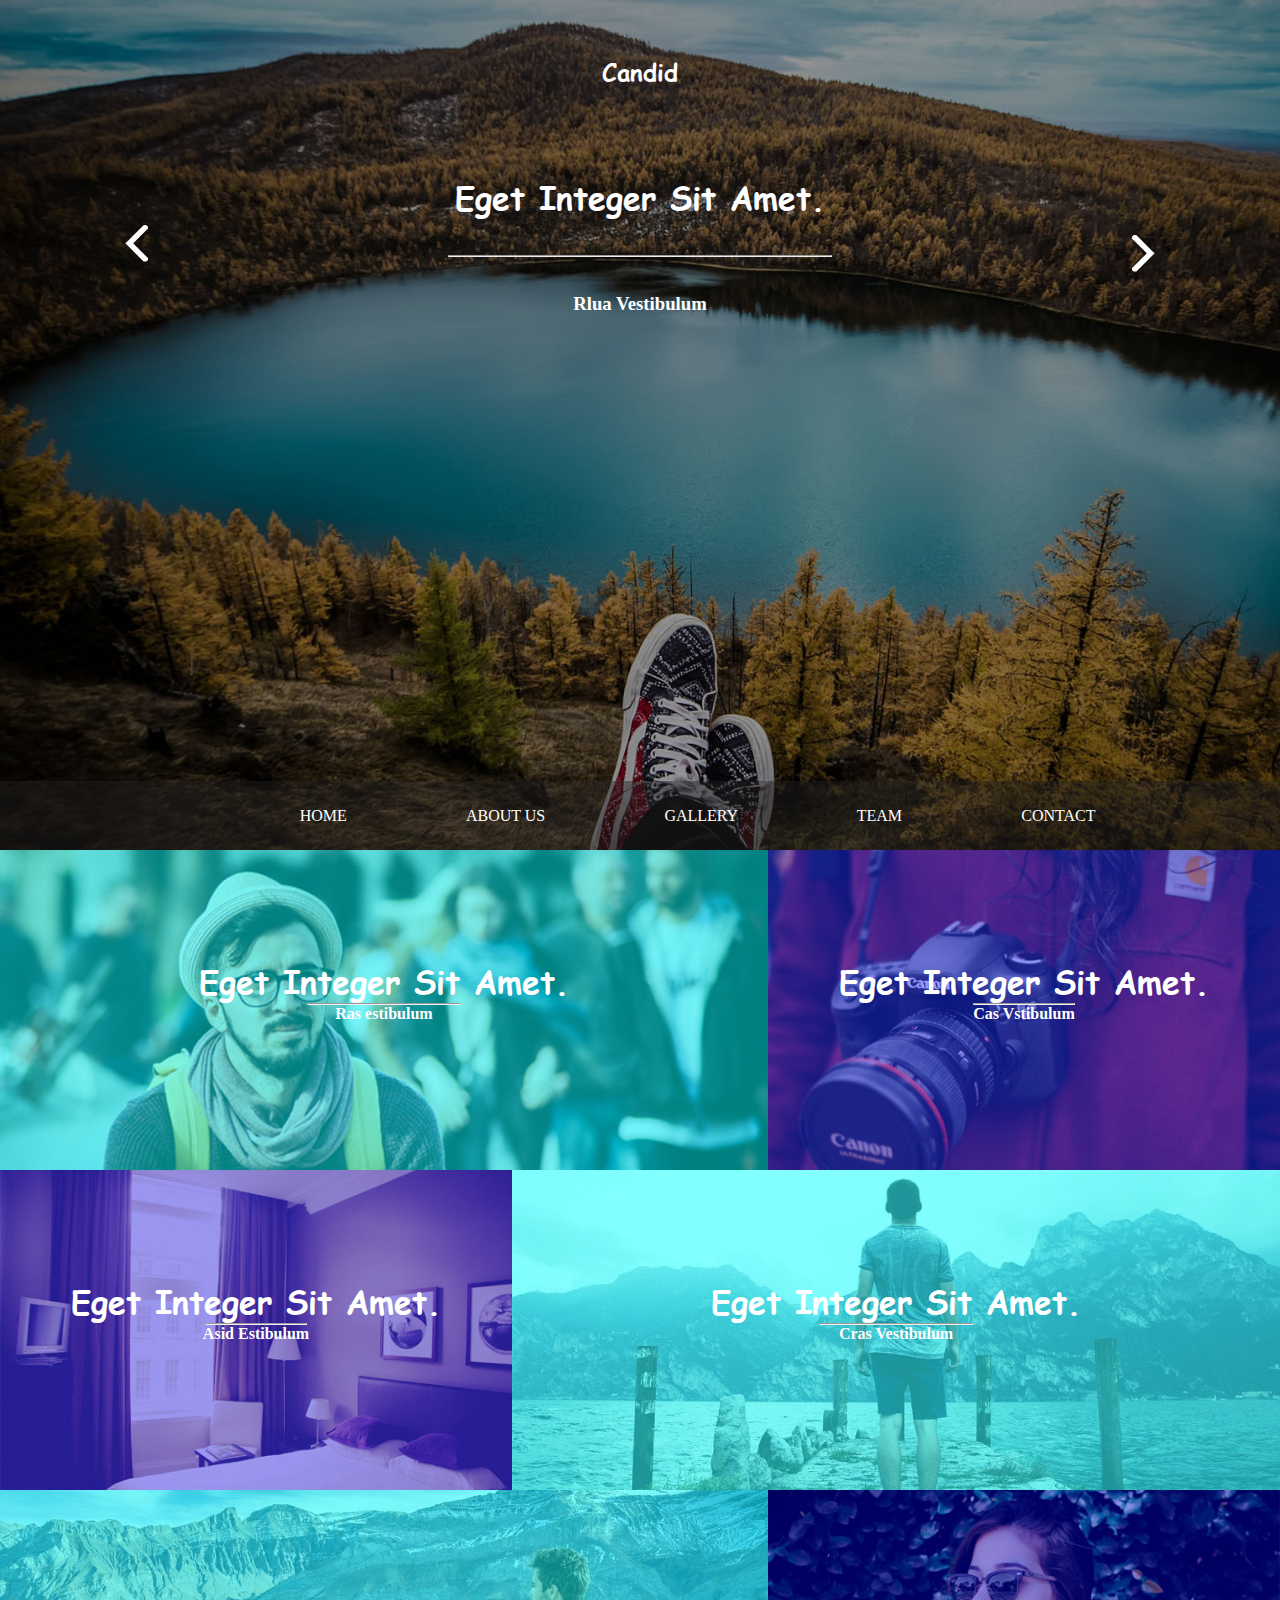
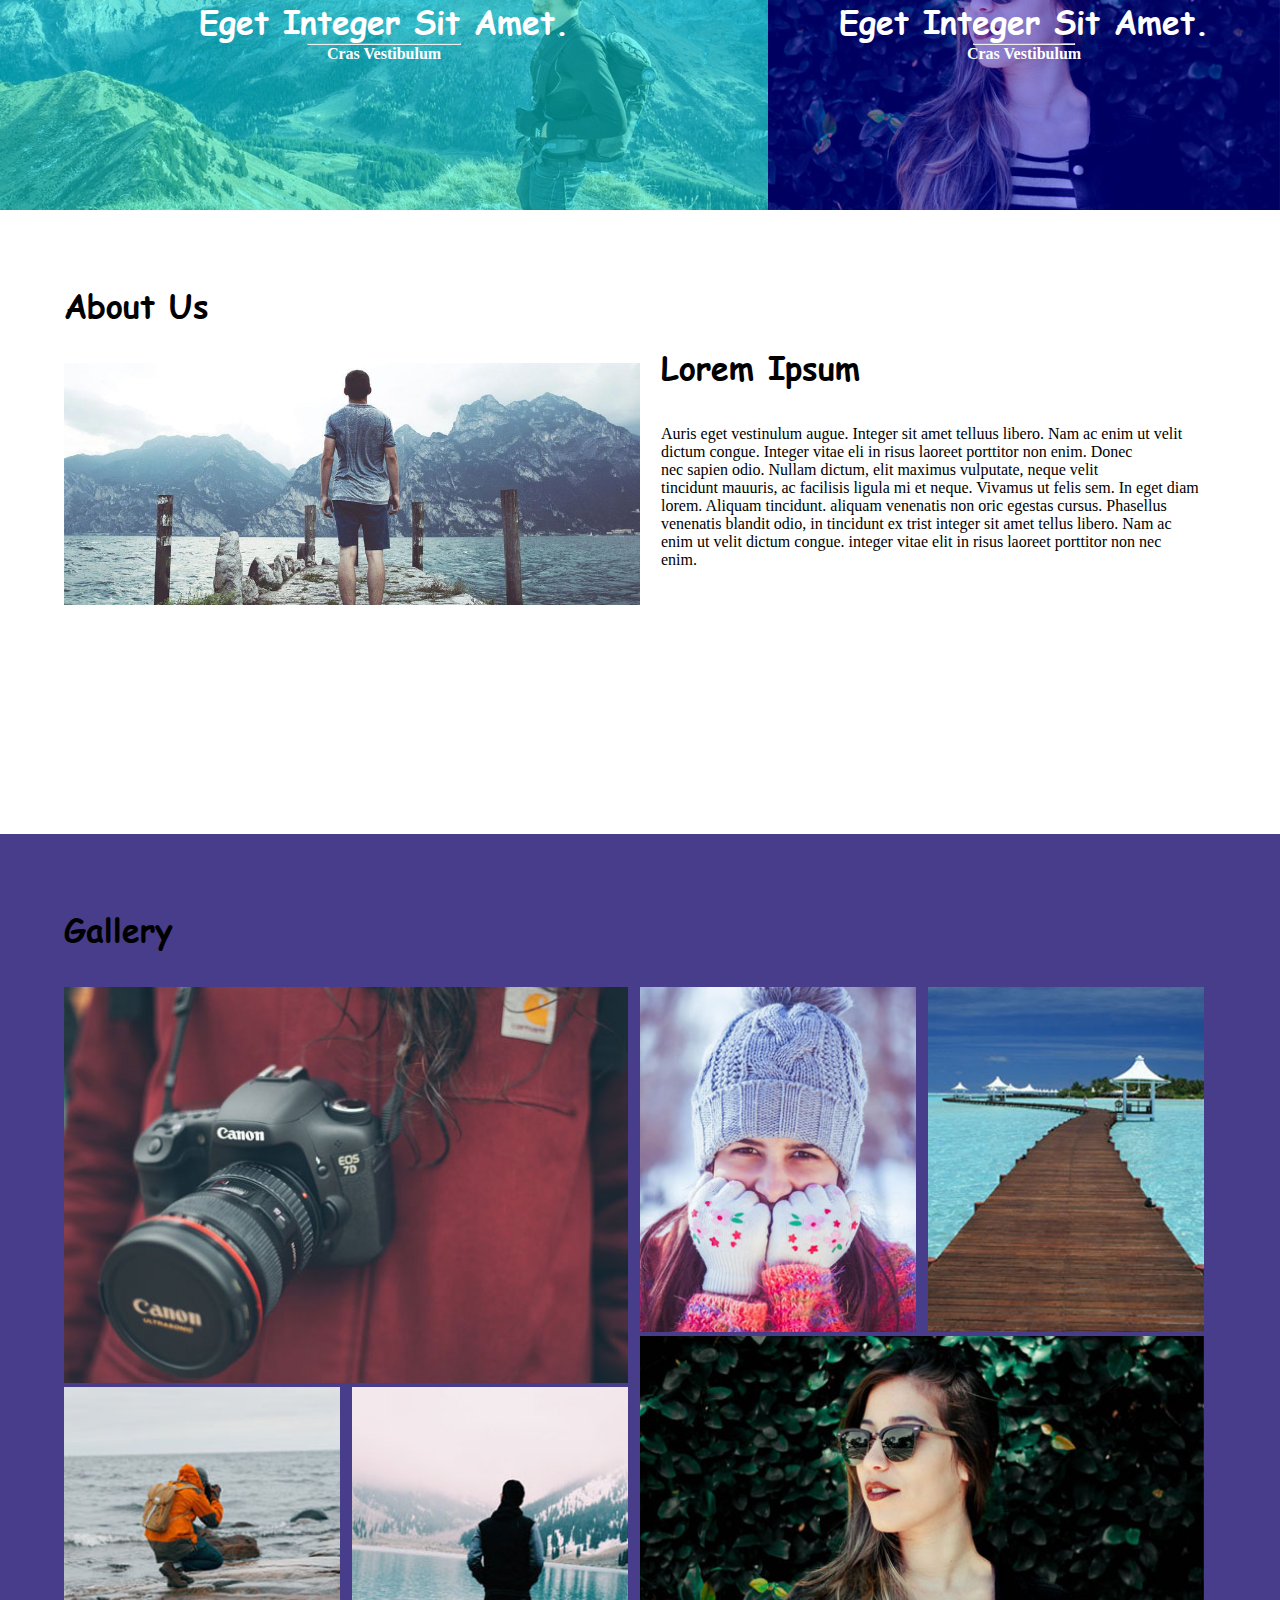
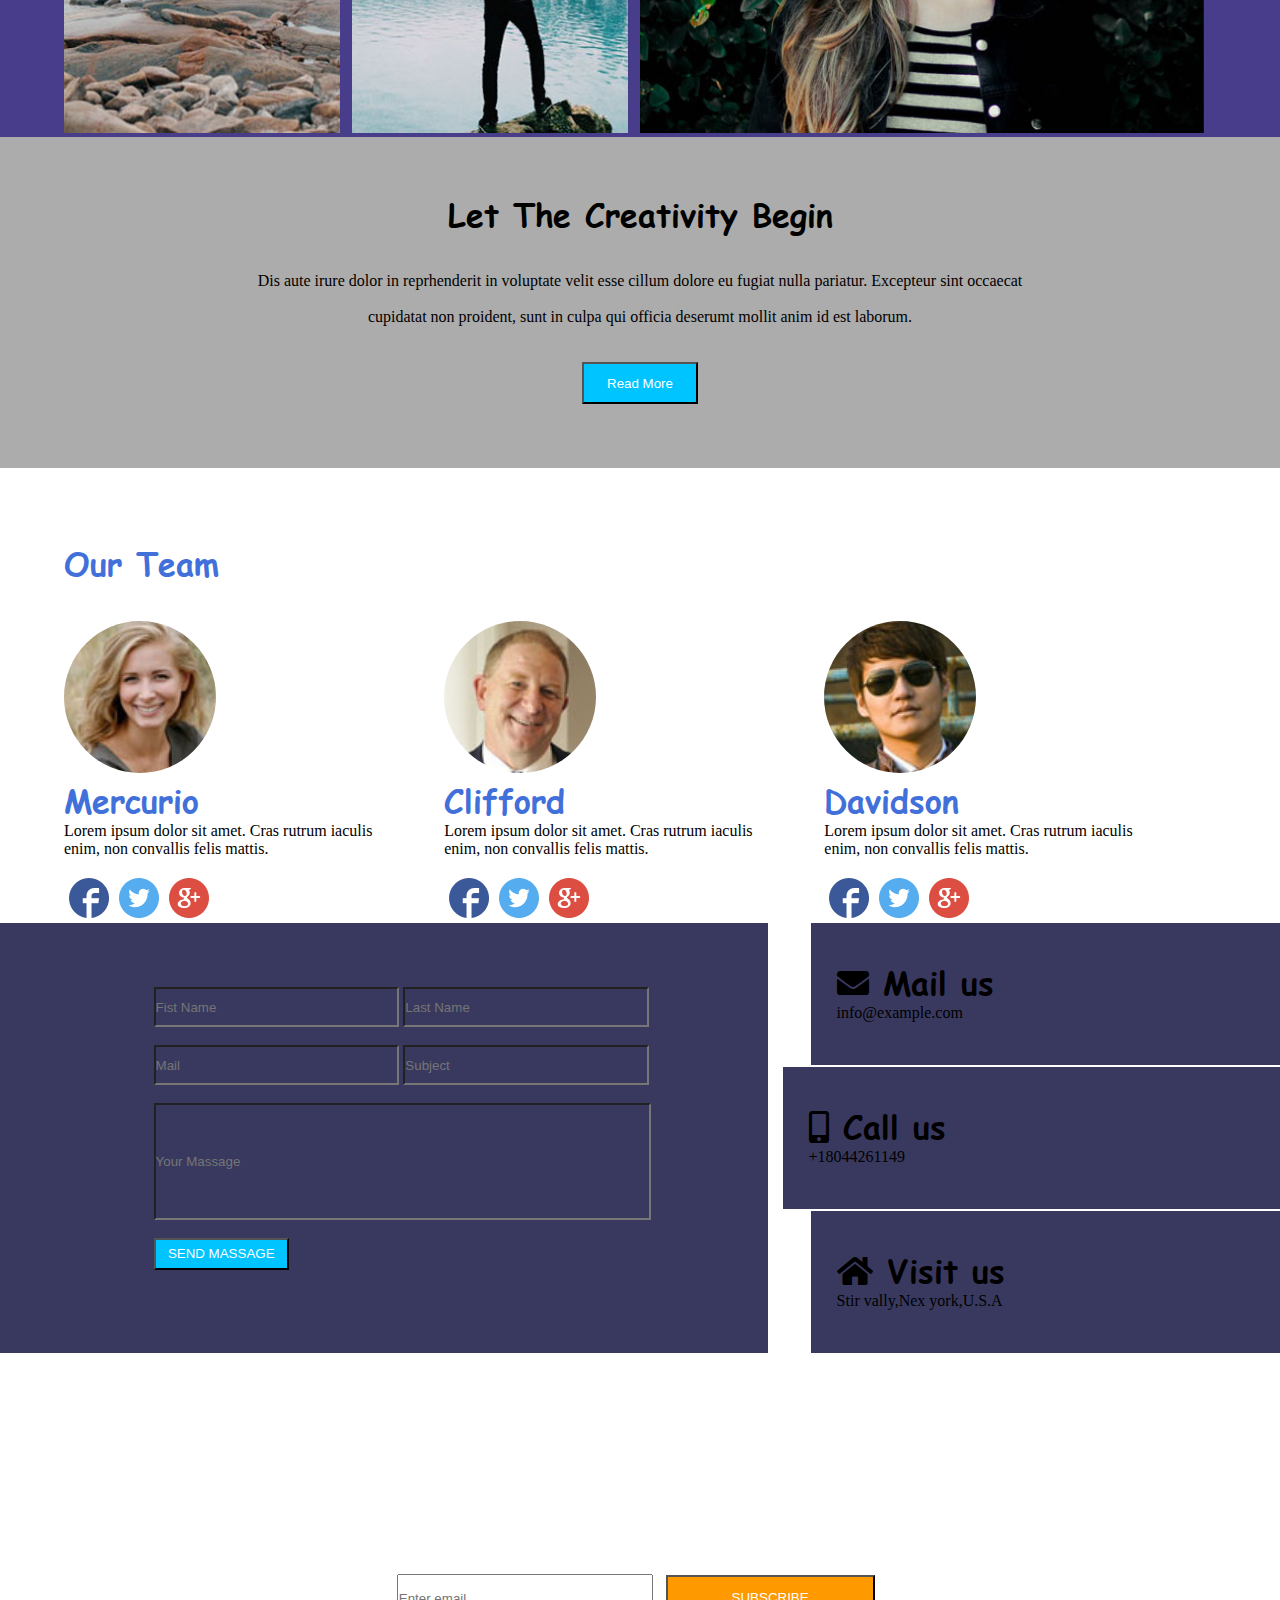
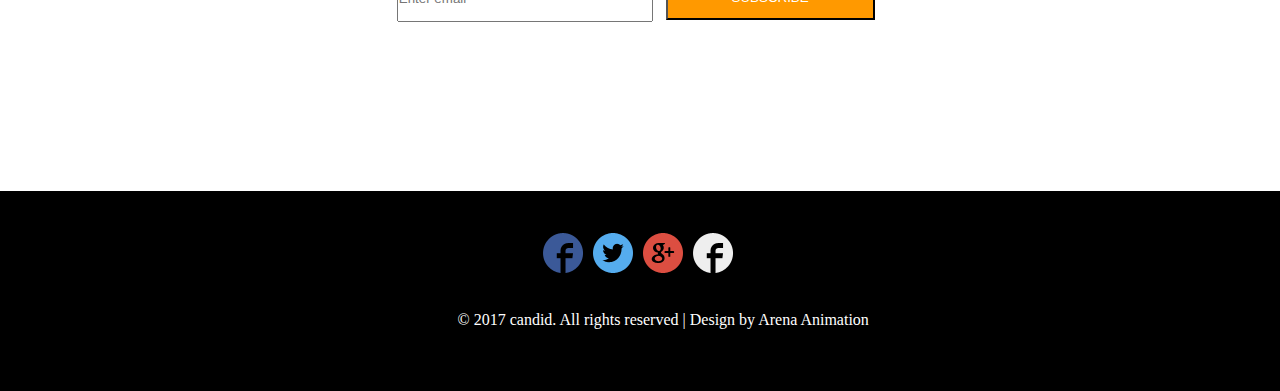
<file: sites/20-candid/index.html>
<!DOCTYPE html>
<html>
<head>
	<title>20-Candid - Homepage</title>
	<link rel="stylesheet" type="text/css" href="css/style.css" />
	<link rel="stylesheet" type="text/css" href="css/fontawesome-all.css" />
	<meta name="viewport" content="width=device-width, initial-scale=1" />
</head>
<body>
<header>
	<div id="bg-image-1">
	<br><br><br>
		<h2>Candid</h2><br><br>
		<img id="i1" src="images/prev.png" />
		<h1>Eget Integer Sit Amet.</h1><br><br>
		<hr><br><br>
		<h3>Rlua Vestibulum</h3>
		<img id="i2" src="images/next.png" />
		<div id="strip">
			<div id="margin-left-right">
				<div id="menu">
					<a href="">HOME</a>
					<a href="#about">ABOUT US</a>
					<a href="#background-color">GALLERY</a>
					<a href="#our-team">TEAM</a>
					<a href="#infor">CONTACT</a>
				</div>
			</div>
			<div id="bars"><label for="chk"><i class="fas fa-bars"></i></label></div>
			<input type="checkbox" name="" id="chk">
			<div id="mobile-menu">
				<a href="">HOME</a>
				<a href="#about">ABOUT US</a>
				<a href="#background-color">GALLERY</a>
				<a href="#our-team">TEAM</a>
				<a href="#infor">CONTACT</a>
			</div>
	</div>		
		</div>
	</div>
</header>
<div id="image">
	<div id="image-1">
		<div id="c">
		<br><br><br><br><br><br>
			<h1>Eget Integer Sit Amet.</h1>
			<hr>
			<h4>Ras estibulum</h4>
		</div>
	</div>
	<div id="image-2">
		<div id="c1">
		<br><br><br><br><br><br>
			<h1>Eget Integer Sit Amet.</h1>
			<hr>
			<h4>Cas Vstibulum</h4>
		</div>
	</div>
	<div id="image-3">
		<div id="c2">
		<br><br><br><br><br><br>
			<h1>Eget Integer Sit Amet.</h1>
			<hr>
			<h4>Asid Estibulum</h4>
		</div>
	</div>
	<div id="image-4">
		<div id="c3">
		<br><br><br><br><br><br>
			<h1>Eget Integer Sit Amet.</h1>
			<hr>
			<h4>Cras Vestibulum</h4>
		</div>
	</div>
	<div id="image-5">
		<div id="c4">
		<br><br><br><br><br><br>
			<h1>Eget Integer Sit Amet.</h1>
			<hr>
			<h4>Cras Vestibulum</h4>
		</div>
	</div>
	<div id="image-6">
		<div id="c5">
		<br><br><br><br><br><br>
			<h1>Eget Integer Sit Amet.</h1>
			<hr>
			<h4>Cras Vestibulum</h4>
		</div>
	</div>
</div>
<div id="about"><br><br><br><br>
	<div id="margin-left-right">
		<div id="about-us">
			<h1>About Us</h1><br><br>
			<img src="images/5.jpg" width="100%" />
		</div>
		<div id="lorem">
			<h1>Lorem Ipsum</h1><br><br>
			<p>Auris eget vestinulum augue. Integer sit amet telluus libero. Nam ac enim ut velit<br> dictum congue. Integer vitae eli in risus laoreet porttitor non enim. Donec<br> nec sapien odio. Nullam dictum, elit maximus vulputate, neque velit<br> tincidunt mauuris, ac facilisis ligula mi et neque. Vivamus ut felis sem. In eget diam<br> lorem. Aliquam tincidunt. aliquam venenatis non oric egestas cursus. Phasellus<br> venenatis blandit odio, in tincidunt ex trist integer sit amet tellus libero. Nam ac<br> enim ut velit dictum congue. integer vitae elit in risus laoreet porttitor non nec<br> enim.</p>
		</div>
	</div>
</div>
<div id="background-color">
	<div id="margin-left-right"><br><br><br><br>
		<h1>Gallery</h1><br><br>
		<div class="image-g">
     			<div class="img4">
     				<img src="images/2.jpg" alt="2.jpg">
                         <div class=img4-text>
                              <h1>Shap Shot</h1>
                         </div>
     			</div>
     			<div class="image2-g">
     				<img src="images/14.jpg" alt="14.jpg">
                         <div class="image2-g-text">
                              <h1>Shap Shot</h1>
                         </div>
     			</div>
     			<div class="image2-g">
     				<img src="images/13.jpg" alt="13.jpg">
                         <div class="image2-g-text">
                              <h1>Shap Shot</h1>
                         </div>
     			</div>
       	</div>
     		<div class="image-g">
     			<div class="image2-g">
     				<img src="images/15.jpg" alt="15.jpg">
                         <div class="image2-g-text">
                              <h1>Shap Shot</h1>
                         </div>
     			</div>
     			<div class="image2-g">
     				<img src="images/16.jpg" alt="16.jpg">
                         <div class="image2-g-text">
                              <h1>Shap Shot</h1>
                         </div>
     			</div>
     			<div class="img4">
     				<img src="images/7.jpg" alt="7.jpg">
                         <div class=img4-text>
                              <h1>Shap Shot</h1>
                         </div>
     			</div>
     		</div>
	</div>
</div>
<div id="background-color-1">
	<div id="margin-left-right">
		<br><br><br>
		<h1>Let The Creativity Begin</h1><br><br>
		<p>Dis aute irure dolor in reprhenderit in voluptate velit esse cillum dolore eu fugiat nulla pariatur. Excepteur sint occaecat<br><br>
		cupidatat non proident, sunt in culpa qui officia deserumt mollit anim id est laborum.</p>
		<br><br>
		<button>Read More</button>
	</div>
</div>
<div id="our-team">
	<br><br><br><br>
	<div id="margin-left-right">
		<h1>Our Team</h1>
		<br><br>
		<div id="mer">
			<img src="images/t1.jpg" />
			<h1>Mercurio</h1>
			<p>Lorem ipsum dolor sit amet. Cras rutrum iaculis<br>
			enim, non convallis felis mattis.</p>
			<div id="d1"></div>
			<div id="d2"></div>
			<div id="d3"></div>
		</div>
		<div id="cli">
			<img src="images/t2.jpg" />
			<h1>Clifford</h1>
			<p>Lorem ipsum dolor sit amet. Cras rutrum iaculis<br>
			enim, non convallis felis mattis.</p>
			<div id="d1"></div>
			<div id="d2"></div>
			<div id="d3"></div>
		</div>
		<div id="dav">
			<img src="images/t3.jpg" />
			<h1>Davidson</h1>
			<p>Lorem ipsum dolor sit amet. Cras rutrum iaculis<br>
			enim, non convallis felis mattis.</p>
			<div id="d1"></div>
			<div id="d2"></div>
			<div id="d3"></div>
		</div>
	</div>
</div>
<div id="infor">
	<div id="message">
		<input class="in" type="text" name="" placeholder="Fist Name">
		<input class="in" type="text" name="" placeholder="Last Name">
		<br><br>
		<input class="in" type="mail" name="" placeholder="Mail">
		<input class="in" type="text" name="" placeholder="Subject">
		<br><br>
		<input id="in" type="text" name="" placeholder="Your Massage">
		<br><br>
		<button>SEND MASSAGE</button>
	</div>
	<div  id="mail">
	<br><br>
		
		<h1> <i class="fas fa-envelope "></i> Mail us</h1>
		<p>info@example.com</p>
	</div>
	<div id="call">
	<br><br>
				<h1><i class="fas fa-mobile-alt"></i>
 Call us</h1>
		<p>+18044261149</p>
	</div>
	<div id="visit">
	<br><br>
		
		<h1><i class="fas fa-home"></i> Visit us</h1>
		<p>Stir vally,Nex york,U.S.A</p>
	</div>
</div>
<div id="sub">
	<input id="l" type="text" name="" placeholder="Enter email">
	<button id="b">SUBSCRIBE</button>
</div>
<footer>
		<div id="d11"></div>
		<div id="d21"></div>
		<div id="d31"></div>
		<div id="d41"></div>
	<div id="all">
		<p>&copy; 2017 candid. All rights reserved | Design by Arena Animation</p>
	</div>
</footer>
</body>
</html>
</file>
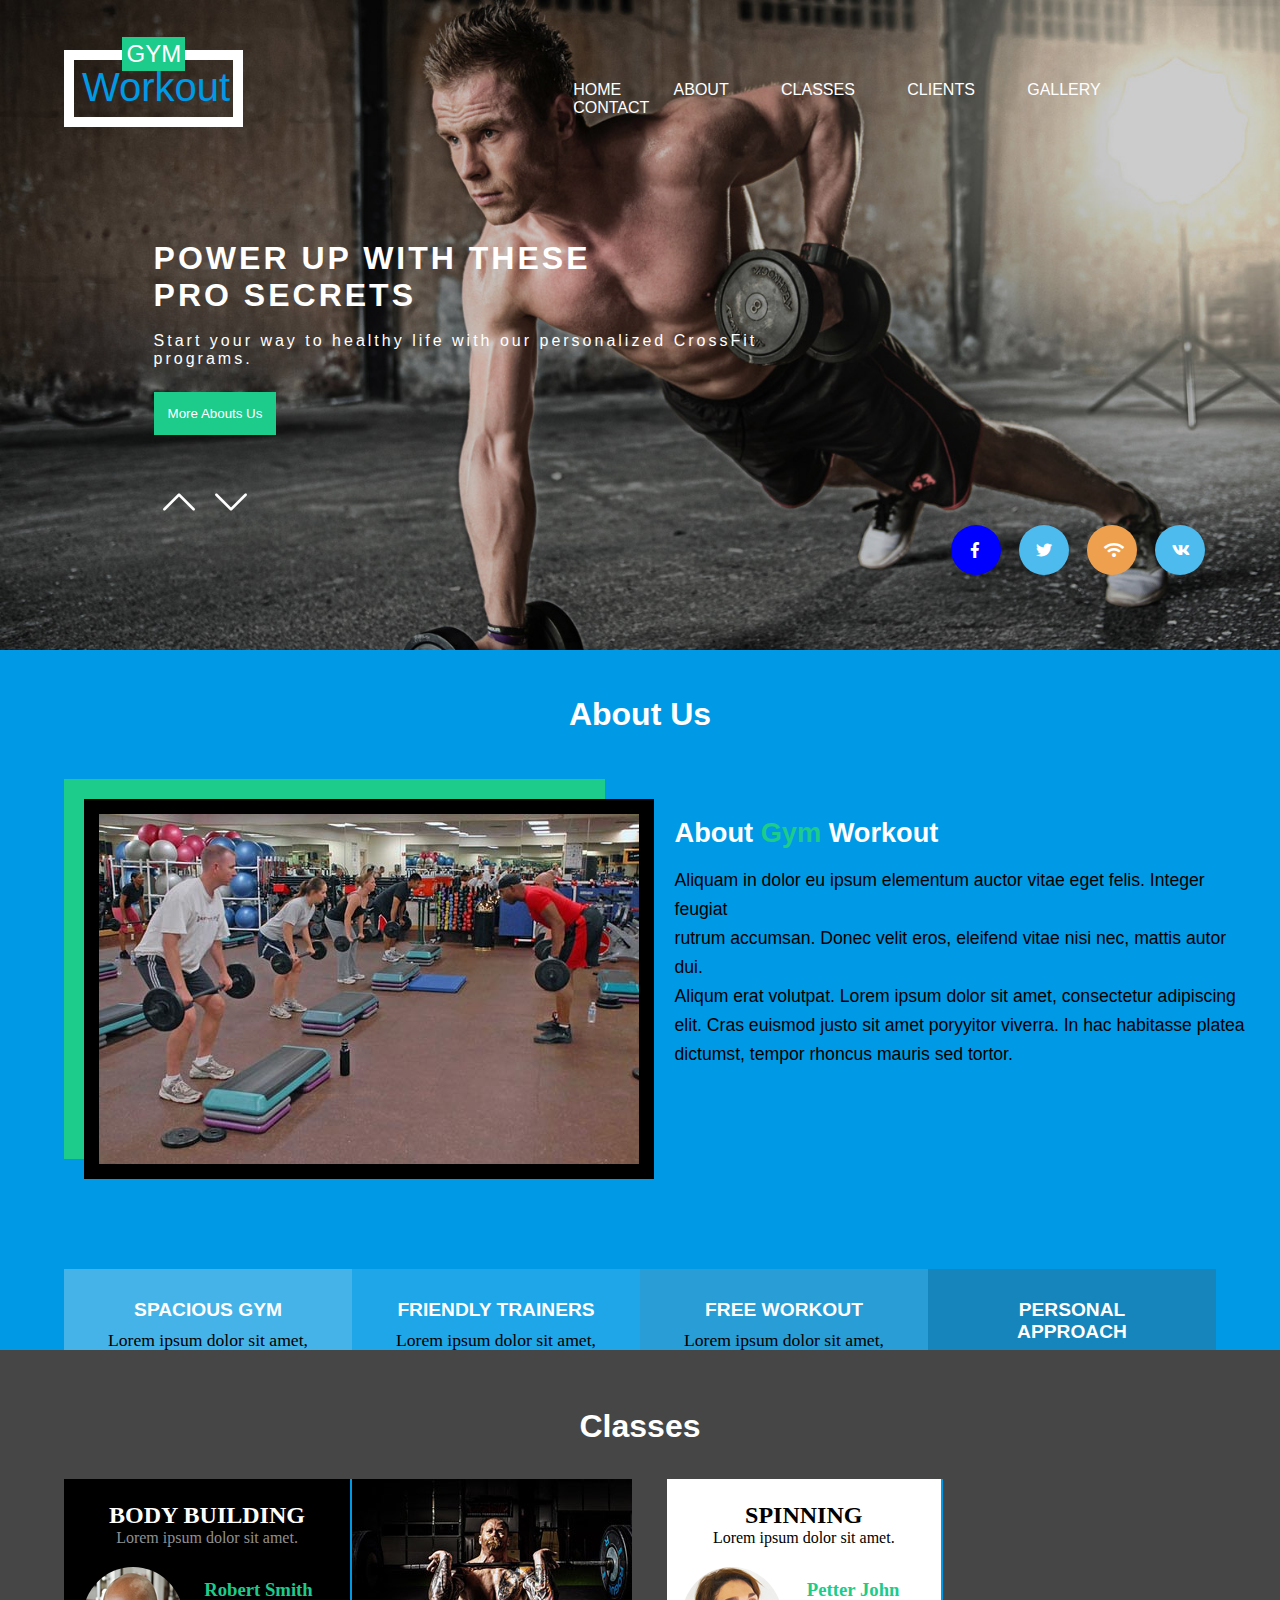
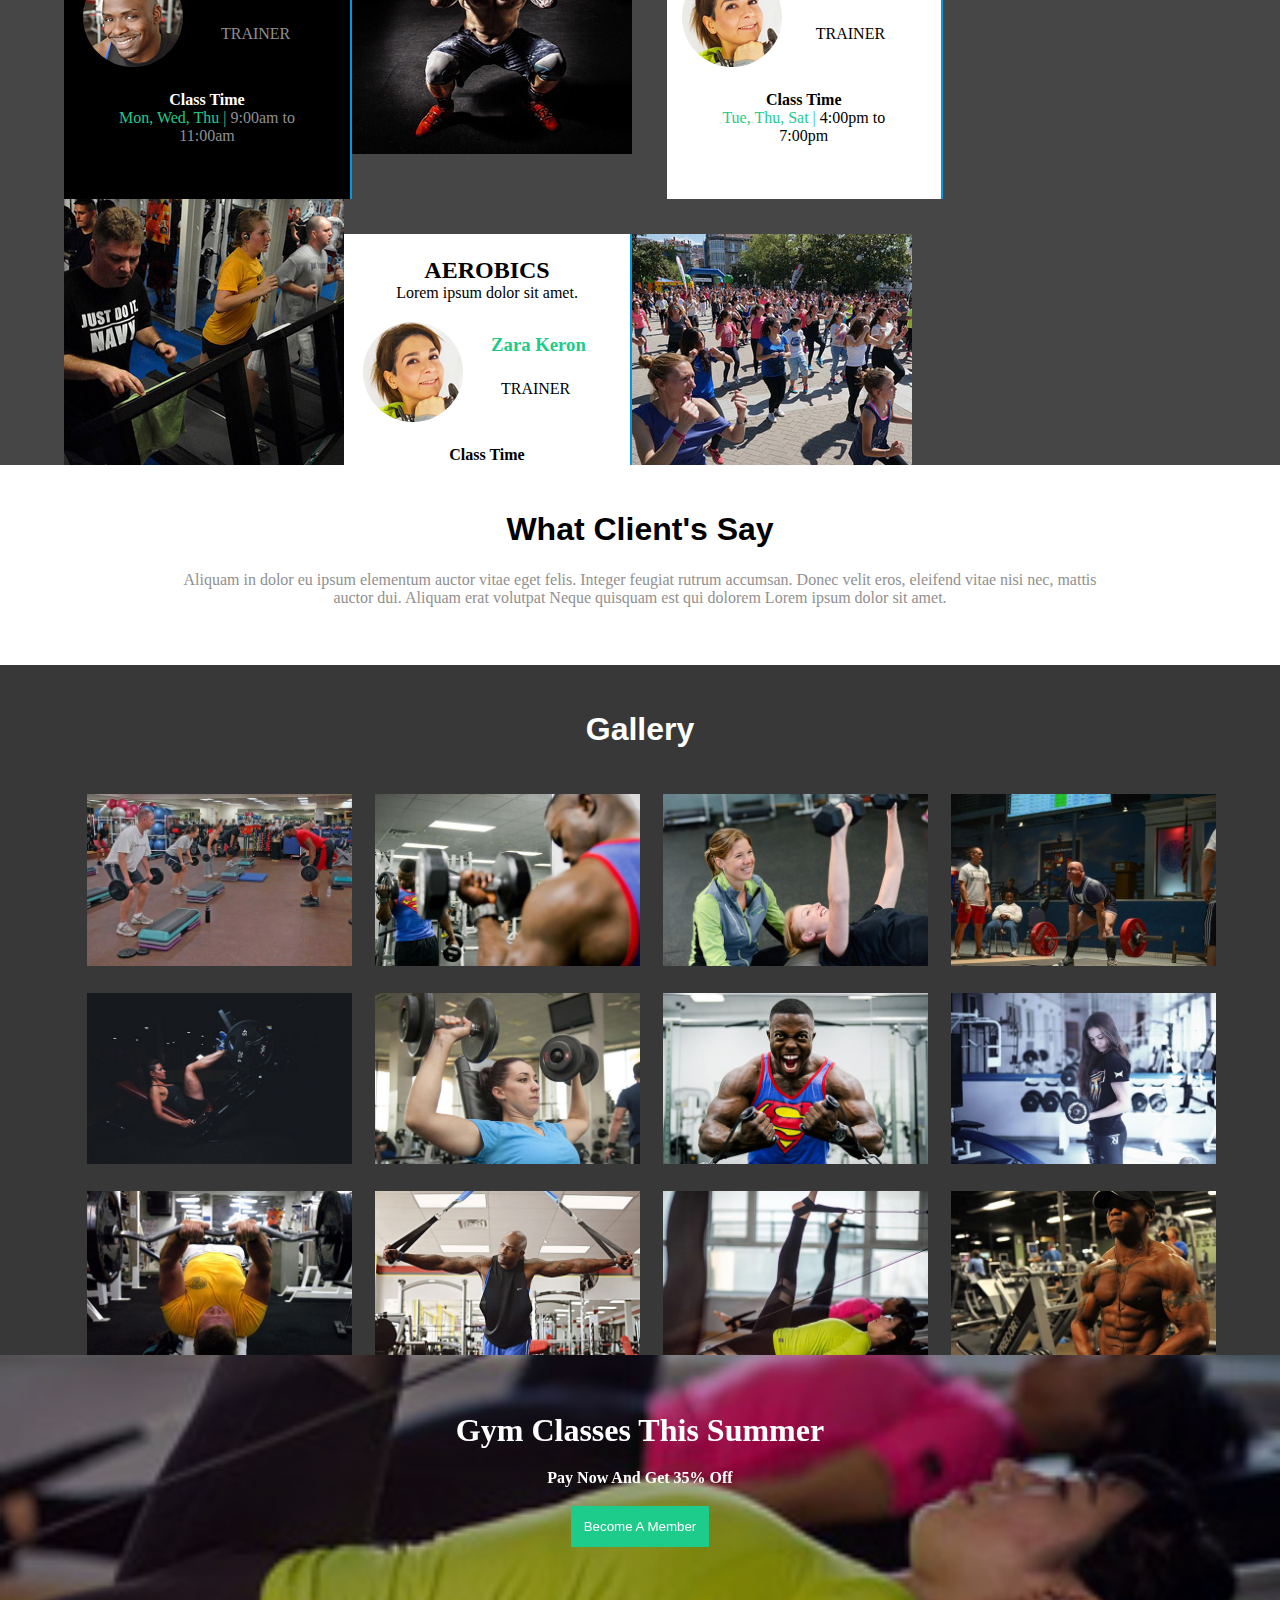
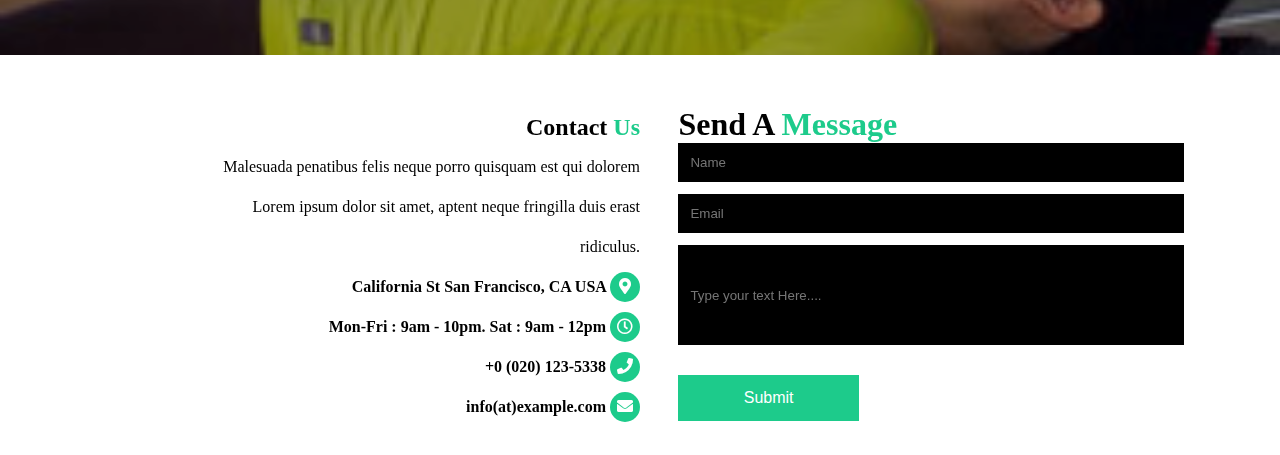
<file: sites/24-gym/index.html>
<!DOCTYPE html>
<html>
<head>
	<title>24-Gym-Homepage</title>
	<link rel="stylesheet" type="text/css" href="css/style.css" />
	<link rel="stylesheet" type="text/css" href="css/all.css" />
	<link rel="stylesheet" href="css/owl.carousel.min.css" />
</head>
<body>
<header>
	<div class="mltr">
		<div id="logo">
			<h3>GYM</h3>
			<h1>Workout</h1>
		</div>
		<div id="menu">
			<a href="">HOME</a>
			<a href="">ABOUT</a>
			<a href="">CLASSES</a>
			<a href="">CLIENTS</a>
			<a href="">GALLERY</a>
			<a href="">CONTACT</a>
		</div>
		<div id="header-contact">
			<h1>POWER UP WITH THESE<br>
			PRO SECRETS</h1><br>
			<P>Start your way to healthy life with our personalized CrossFit<br>
			programs.</P>
			<button>More Abouts Us</button>
			<img src="images/up.png" />
			<img src="images/down.png" />
		</div>
		<div id="icon">
			<i class="fab fa-facebook-f"></i>
			<i class="fab fa-twitter"></i>
			<i class="fas fa-wifi"></i>
			<i class="fab fa-vk"></i>
		</div>
	</div>
</header>
<!--        about us     -->
<div id="about">
	<div class="mltr">
		<div id="about-contact">
			<h1>About Us</h1>
		</div>
		<div id="about-img">
			<img src="images/1.jpg" />
		</div>
		<div id="about-gym">
			<h2>About <span>Gym</span> Workout</h2>
			<p>Aliquam in dolor eu ipsum elementum auctor vitae eget felis. Integer feugiat <br>
			rutrum accumsan. Donec velit eros, eleifend vitae nisi nec, mattis autor dui. <br>
			Aliqum erat volutpat. Lorem ipsum dolor sit amet, consectetur adipiscing <br>
			elit. Cras euismod justo sit amet poryyitor viverra. In hac habitasse platea <br>
			dictumst, tempor rhoncus mauris sed tortor.</p>
		</div>
		<div class="about-box">
			<h4>SPACIOUS GYM</h4>
			<p>Lorem ipsum dolor sit amet,<br>
			consectetur adipisc elit. Proin<br>
			ultricies vestibulum velit. </p>
		</div>
		<div class="about-box">
			<h4>FRIENDLY TRAINERS</h4>
			<p>Lorem ipsum dolor sit amet,<br>
			consectetur adipisc elit. Proin<br>
			ultricies vestibulum velit. </p>
		</div>
		<div class="about-box">
			<h4>FREE WORKOUT</h4>
			<p>Lorem ipsum dolor sit amet,<br>
			consectetur adipisc elit. Proin<br>
			ultricies vestibulum velit. </p>
		</div>
		<div class="about-box">
			<h4>PERSONAL<br>
			APPROACH</h4>
			<p>Lorem ipsum dolor sit amet,<br>
			consectetur adipisc elit. Proin<br>
			ultricies vestibulum velit. </p>
		</div>
	</div>
</div>
<!--      classes        -->
<div id="classes">
	<div class="mltr">
		<div id="class">
			<h1>Classes</h1>
		</div>
		<div id="classes-box">
			<div class="box">
				<h2>BODY BUILDING</h2>
				<p>Lorem ipsum dolor sit amet.</p>
				<img src="images/c2.jpg" />
				<h3>Robert Smith</h3>
				<p id="p">TRAINER</p>
				<h4>Class Time</h4>
				<p><span>Mon, Wed, Thu |</span> 9:00am to <br>
				11:00am</p>
			</div>
			<div class="box1">
				<img src="images/c7.jpg" />
			</div>
			<div class="box2">
				<h2>SPINNING</h2>
				<p>Lorem ipsum dolor sit amet.</p>
				<img src="images/c8.jpg" />
				<h3>Petter John</h3>
				<p id="p">TRAINER</p>
				<h4>Class Time</h4>
				<p><span>Tue, Thu, Sat |</span> 4:00pm to <br>
				7:00pm</p>
			</div>
			<div class="box3">
				<img src="images/c1.jpg" />
			</div>
			<div class="box4">
				<h2>AEROBICS</h2>
				<p>Lorem ipsum dolor sit amet.</p>
				<img src="images/c8.jpg" />
				<h3>Zara Keron</h3>
				<p id="p">TRAINER</p>
				<h4>Class Time</h4>
				<p><span>Tue, Thu, Sat |</span> 11:00am to <br>
				2:00pm</p>
			</div>
			<div class="box5">
				<img src="images/c6.jpg" />
			</div>
			<div class="box6">
				<h2>CROSSFIT</h2>
				<p>Lorem ipsum dolor sit amet.</p>
				<img src="images/c10.jpg" />
				<h3>Jessy Reo</h3>
				<p>TRAINER</p>
				<h4>Class Time</h4>
				<p><span>Mon, Wed, Fri |</span> 1:00pm to <br>
				4:00pm</p>
			</div>
			<div class="box7">
				<img src="images/c5.jpg" />
			</div>
		</div>
	</div>
</div>
<!--        what  -->
<div id="what">
	<div class="mltr">
		<div id="what-contact">
			<h1>What Client's Say</h1>
		</div>
		<p>Aliquam in dolor eu ipsum elementum auctor vitae eget felis. Integer feugiat rutrum accumsan. Donec velit eros, eleifend vitae nisi nec, mattis<br>
		auctor dui. Aliquam erat volutpat Neque quisquam est qui dolorem Lorem ipsum dolor sit amet. </p>
		<div class="owl-carousel owl-theme">
		    <div class="item">
				<img src="images/g1.jpg">
			</div>
			<div class="item">
				<img src="images/g2.jpg" />
			</div>
			<div class="item">
				<img src="images/g3.jpg" />
			</div>
			<div class="item">
				<img src="images/g4.jpg" />
			</div>
			<div class="item">
				<img src="images/g5.jpg" />
			</div>
			<div class="item">
				<img src="images/g6.jpg" />
			</div>
		</div>
	</div>
</div>
<!--        gallery         -->
<div id="gallery">
	<div class="mltr">
		<div id="gallery-contact">
			<h1>Gallery</h1>
		</div>
		<div id="gallery-img">
			<div class="gallery-img">
				<img src="images/1.jpg" />
			</div>
			<div class="gallery-img">
				<img src="images/4.jpg" />
			</div>
			<div class="gallery-img">
				<img src="images/7.jpg" />
			</div>
			<div class="gallery-img">
				<img src="images/10.jpg" />
			</div>
			<div class="gallery-img">
				<img src="images/2.jpg" />
			</div>
			<div class="gallery-img">
				<img src="images/5.jpg" />
			</div>
			<div class="gallery-img">
				<img src="images/8.jpg" />
			</div>
			<div class="gallery-img">
				<img src="images/11.jpg" />
			</div>
			<div class="gallery-img">
				<img src="images/3.jpg" />
			</div>
			<div class="gallery-img">
				<img src="images/6.jpg" />
			</div>
			<div class="gallery-img">
				<img src="images/9.jpg" />
			</div>
			<div class="gallery-img">
				<img src="images/12.jpg" />
			</div>
		</div>
	</div>
</div>
<!--    gym       -->
<div id="gy">
	<div id="gym">
		<div id="gym-bg">
			<div id="bg-color">
				<h1>Gym Classes This Summer</h1>
				<h4>Pay Now And Get <span>35%</span> Off</h4>
				<button>Become A Member</button>
			</div>
		</div>
		<!--       contact      -->
		<div id="contact">
			<div id="contact-us">
				<h2>Contact <span>Us</span></h2>
				<p>Malesuada penatibus felis neque porro quisquam est qui dolorem<br>
				Lorem ipsum dolor sit amet, aptent neque fringilla duis erast<br>
				ridiculus.</p>
				<h4>California St San Francisco, CA USA <i class="fas fa-map-marker-alt"></i></h4>
				<h4>Mon-Fri : 9am - 10pm. Sat : 9am - 12pm <i class="far fa-clock"></i></h4>
				<h4>+0 (020) 123-5338 <i class="fas fa-phone"></i></h4>
				<h4>info(at)example.com <i class="fas fa-envelope"></i></h4>
			</div>
			<div id="send">
				<h1>Send A <span>Message</span></h1>
				<input type="text" name="" placeholder="Name">
				<input type="mail" name="" placeholder="Email">
				<input id="mess" type="message" name="" placeholder="Type your text Here....">
				<button>Submit</button>
			</div>
			<!--     footer         -->
			<div id="footer">
				<div class="mltr">
					<div id="footer-contact">
						<p>&copy; 2017 Gym Workout. All rights reserved | Design by <span>Deepak Singh</span></p>
					</div>
					<div id="footer-icon">
						<i class="fab fa-facebook-f"></i>
						<i class="fab fa-twitter"></i>
						<i class="fas fa-wifi"></i>
						<i class="fab fa-vk"></i>
					</div>
				</div>
			</div>
		</div>
	</div>
</div>	
<!-- Swiper owl -->
<script src="js/owl.carousel.min.js"></script>
<script src="js/jquery.min.js"></script>
<script>
$(document).ready(function(){
	$('.owl-carousel').owlCarousel({
	    loop:true,
	    margin:0,
	    nav:true,
	    responsive:{
	        0:{
	            items:1
	        },
	        600:{
	            items:3
	        },
	        1000:{
	            items:5
	        }
	    },
	    autoplay:true,
	    autoplayTimeout:1000,
	    autoplayHoverPause:true
	});
});
</script>
</body>
</html>
</file>
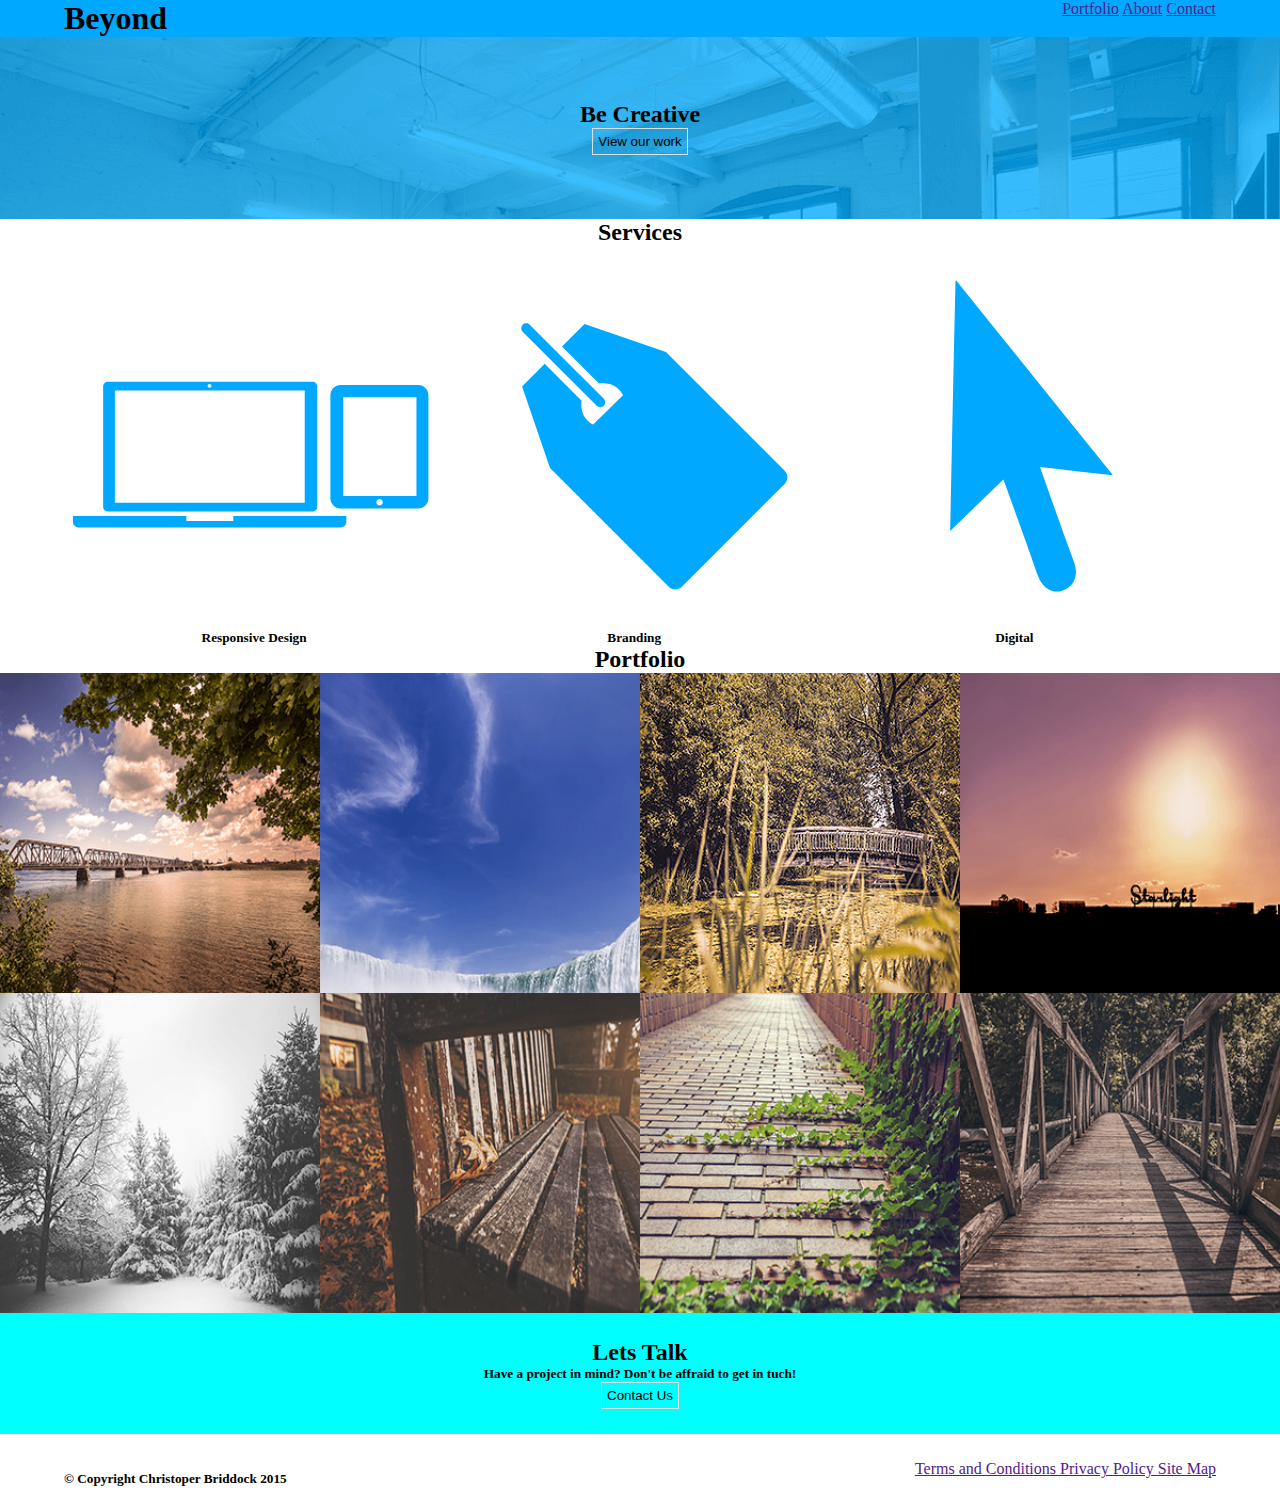
<file: sites/Beyond/index.html>
<!DOCTYPE html>
<html>
<head>
	<title>Beyond - HomePage</title>
	<link rel="stylesheet" type="text/css" href="css/style.css" />
  <meta name="viewport" content="width=device-width, initial-scale=1">
</head>
<body>
<header>
<div id="strip">
  <div id="margin-left-right">
    <div id="logo">
      <h1>Beyond</h1>  
    </div>
    <div id="menu">
      <a href="">Portfolio</a>
      <a href="">About</a>
      <a href="">Contact</a>
    </div>
  </div>
</div>
<div id="header-image">
  <div id="header-content">
    <h2>Be Creative</h2>
    <button>View our work</button>
    <!-- <input type="button" name="" value="View our Work"> -->
  </div>
</div>
</header>
<div id="Services">
  <div id="name">
    <h2>Services</h2>
  </div> 
  <div id="margin-left-right">
    <div id=Responsive-Design>
      <img src="img/responsive.svg" alt=""/>
      <h5>Responsive Design</h5>
    </div>
    <div id="Branding">
      <img src="img/branding.svg" alt=""/>
      <h5>Branding</h5>
    </div>
    <div id="Digital">
      <img src="img/digi-ad.svg" alt=""/>
      <h5>Digital</h5>
    </div>
  </div>
</div>
<div>
  <div id="portfolio">
    <h2>Portfolio</h2>
  </div>
  <div>
    <div class="image">
      <img src="img/img-1-min.png" alt=""/>
      <div class="box-text">
        <h2>Some Heading Here!</h2>
        <br/><br/><br/>
        <h4>Here is some text on hover!</h4>
      </div>
    </div>
    <div class="image">
      <img src="img/img-2-min.png"/>
       <div class="box-text">
        <h2>Some Heading Here!</h2>
        <br/><br/><br/>
        <h4>Here is some text on hover!</h4>
      </div>
    </div>
    <div class="image">
      <img src="img/img-3-min.png"/>
       <div class="box-text">
        <h2>Some Heading Here!</h2>
        <br/><br/><br/>
        <h4>Here is some text on hover!</h4>
      </div>
    </div>
    <div class="image">
      <img src="img/img-4-min.png"/>
       <div class="box-text">
        <h2>Some Heading Here!</h2>
        <br/><br/><br/>
        <h4>Here is some text on hover!</h4>
      </div>
    </div>
    <div class="image">
      <img src="img/img-5-min.png"/>
       <div class="box-text">
        <h2>Some Heading Here!</h2>
        <br/><br/><br/>
        <h4>Here is some text on hover!</h4>
      </div>
    </div>
    <div class="image">
      <img src="img/img-6-min.png"/>
       <div class="box-text">
        <h2>Some Heading Here!</h2>
        <br/><br/><br/>
        <h4>Here is some text on hover!</h4>
      </div>
    </div>
    <div class="image">
      <img src="img/img-7-min.png"/>
       <div class="box-text">
        <h2>Some Heading Here!</h2>
        <br/><br/><br/>
        <h4>Here is some text on hover!</h4>
      </div>
    </div>
    <div class="image">
      <img src="img/img-8-min.png"/>
       <div class="box-text">
        <h2>Some Heading Here!</h2>
        <br/><br/><br/>
        <h4>Here is some text on hover!</h4>
      </div>
    </div>
  </div>
</div>
<div id="lets-talk">
  <div>
    <h2> Lets Talk </h2>
  </div>
  <div>
    <h5>
      Have a project in mind? Don't be affraid to get in tuch!
    </h5>
  </div>
  <button> Contact Us </button>
</div>
<div id="futer">
  <div id="margin-left-right">
    <div id="copyright">
       <h5> &copy; Copyright Christoper Briddock 2015 </h5>
    </div>
    <div id="futer-menu">
      <a href=""> Terms and Conditions </a> 
      <a href=""> Privacy Policy </a>
      <a href=""> Site Map </a>
    </div>
  </div>
</div>
</body>
</html>
</file>
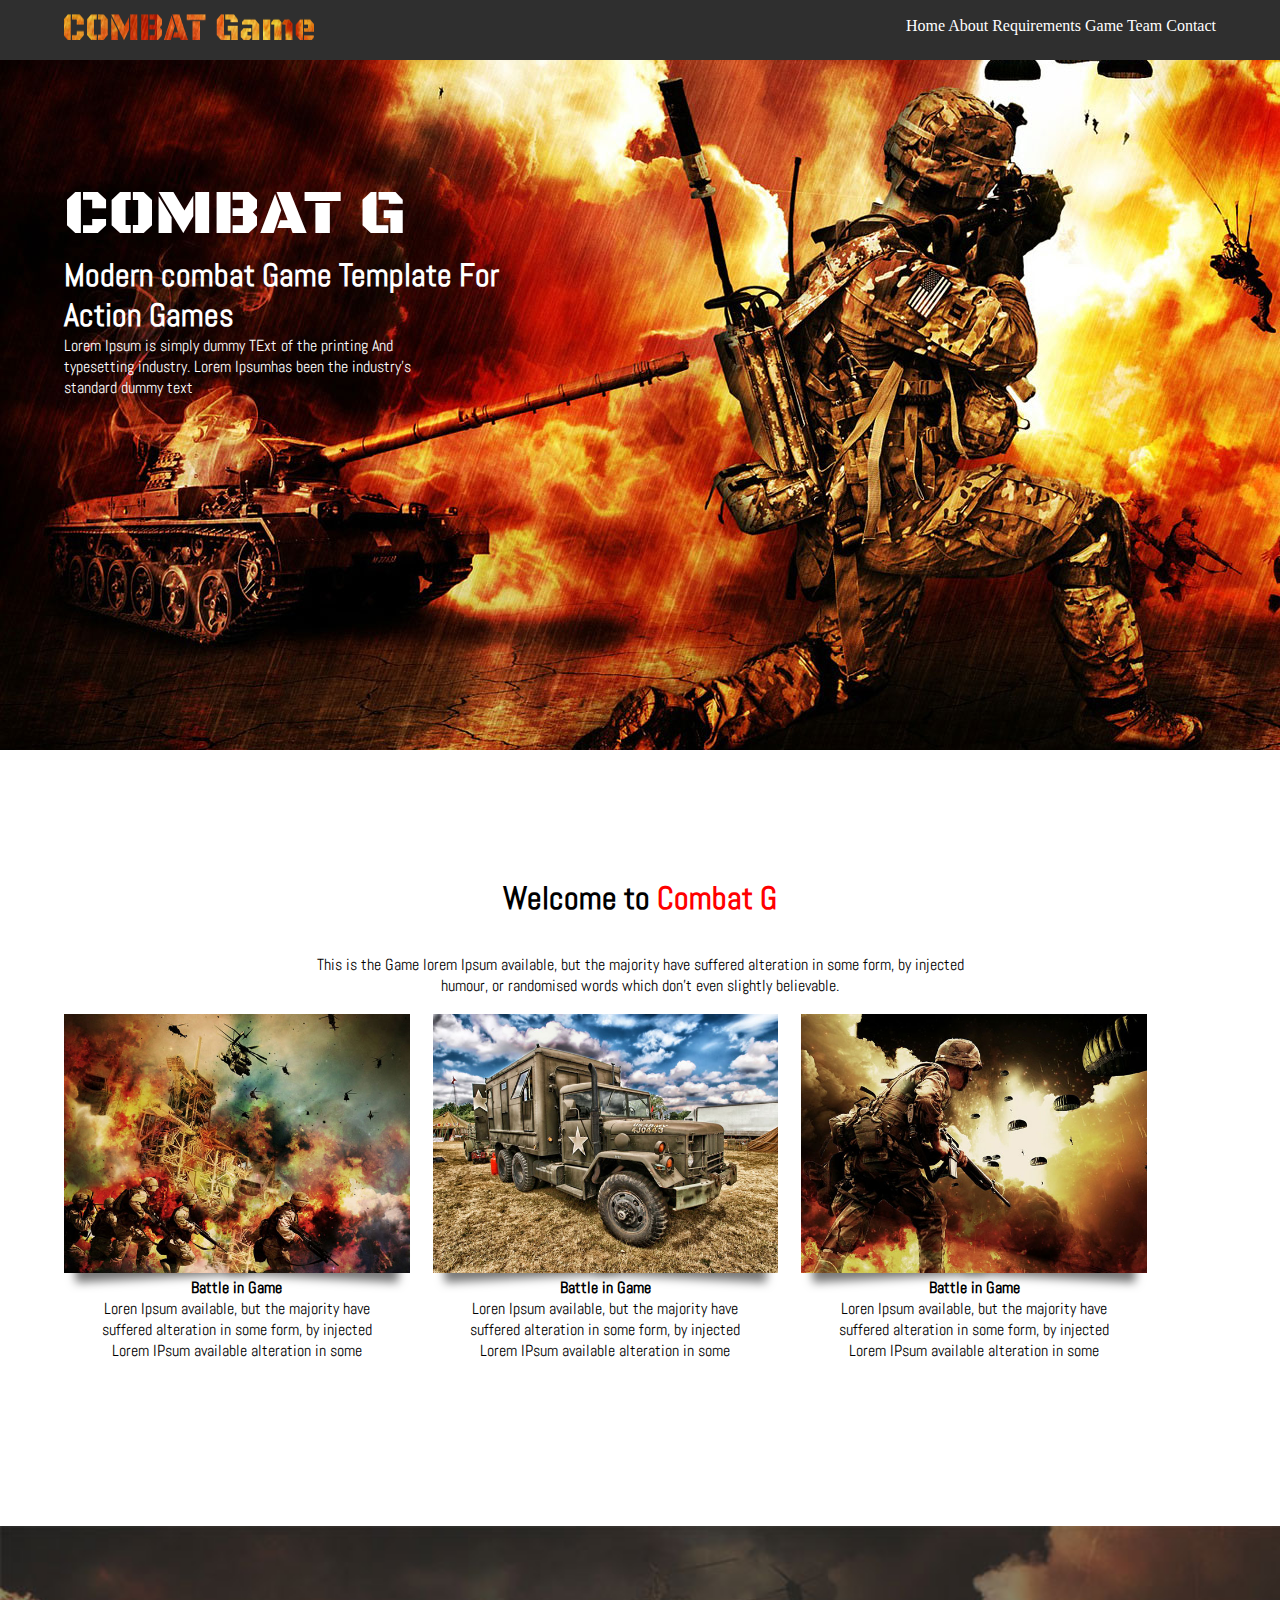
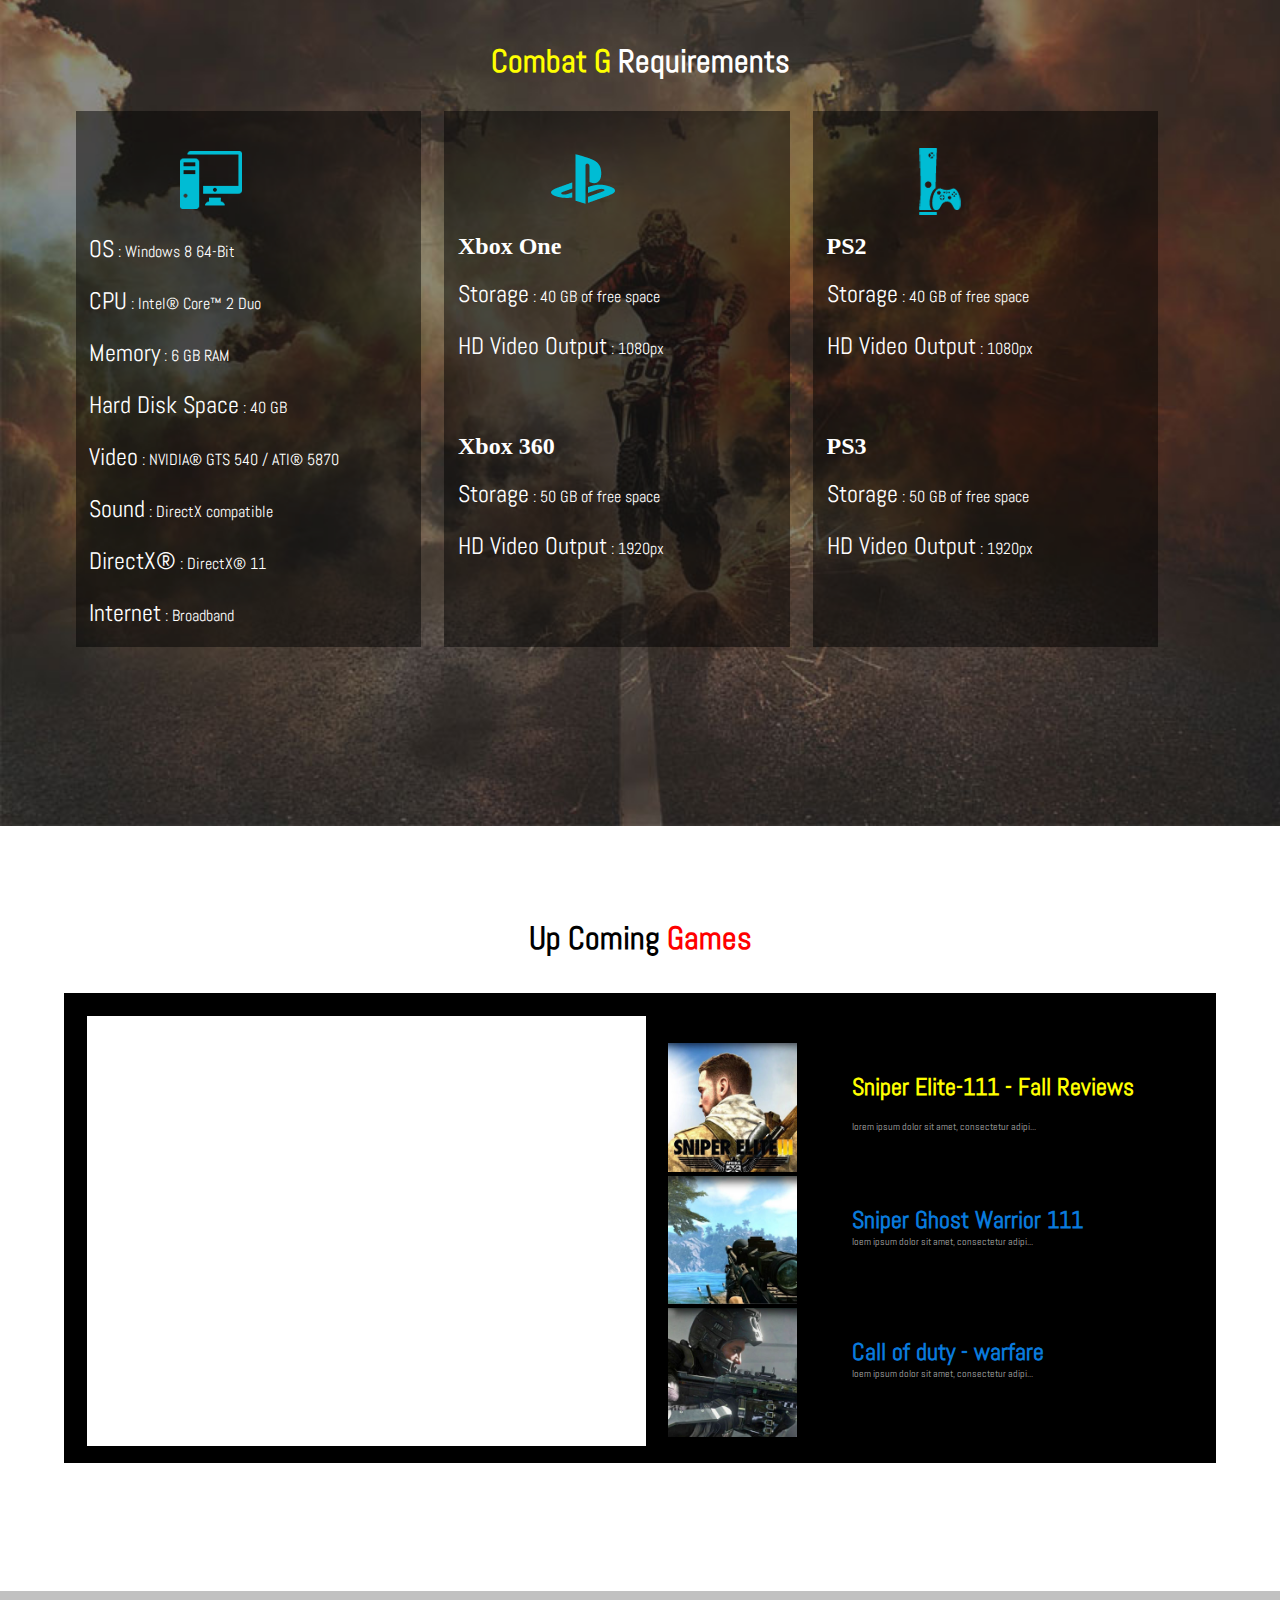
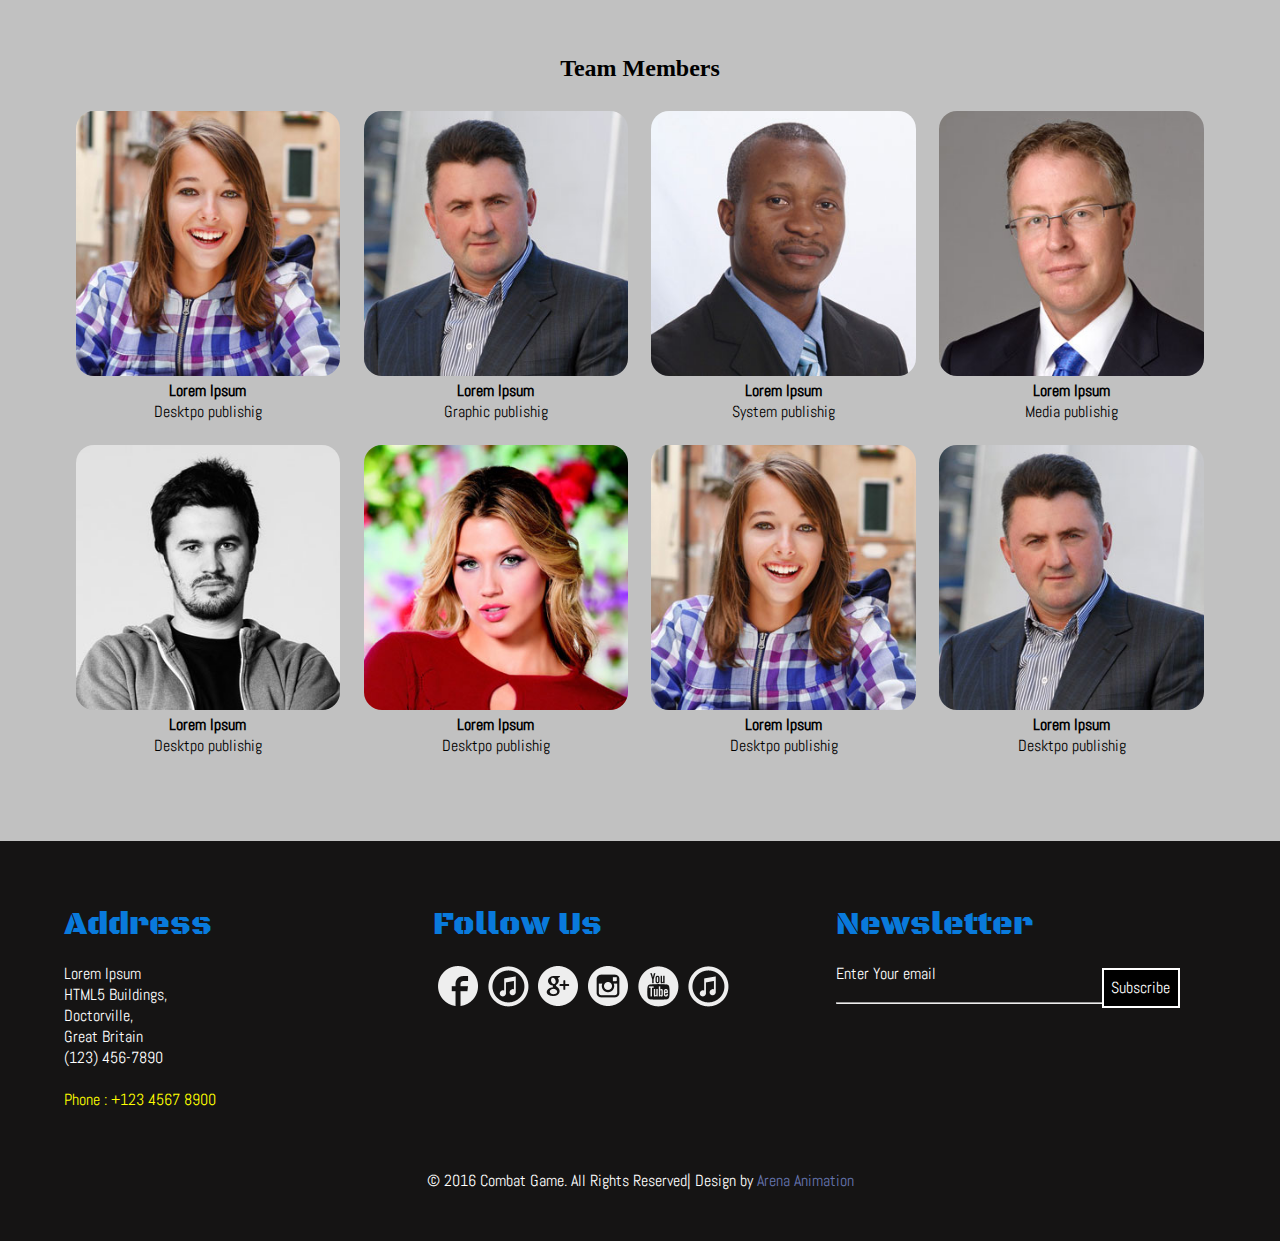
<file: sites/15-combat_game/intex.html>
<!DOCTYPE html>
<html>
<head>
	<title>Combat Game-Homepage</title>
	<link rel="stylesheet" type="text/css" href="css/style.css">
	<meta name="viewport" content="width=device-width, initial-scale=1">
</head>
<body>
<header>
	<div id="bg-image-1">
		<div id="strip">
			<div id="margin-left-right">
				<div id="today">
					<img src="images/logo2.png" />
				</div>
				<div id="menu">
					<a href="">Home</a>
					<a href="">About</a>
					<a href="">Requirements</a>
					<a href="">Game</a>
					<a href="">Team</a>
					<a href="">Contact</a>
				</div>
			</div>
		</div>
		<div id="margin-left-right">
			<div id="contact">
				<h1 style="font-size: 4em;    font-weight: 100;">COMBAT G</h1>
				<h4 style="font-size: 2em;">Modern combat Game Template For<br>
							Action Games</h4>
				<p>Lorem Ipsum is simply dummy TExt of the printing And<br>
					typesetting industry. Lorem Ipsumhas been the industry's<br>
				standard dummy text</p>		
			</div>
		</div>
	</div>
</header>
<div id="welcome">
	<div id="margin-left-right">
		<h1>Welcome to <span style="color: red;">Combat G</span></h1><br><br>
		<p>This is the Game lorem Ipsum available, but the majority have suffered alteration in some form, by injected<br>
		humour, or randomised words which don't even slightly believable.</p><br>
		<div class="image">
			<div class="effect1">
				<img src="images/ai1.jpg" width="100%" />
			</div>
				<h4>Battle in Game</h4>
				<p>Loren Ipsum available, but the majority have<br>
					suffered alteration in some form, by injected<br>
				Lorem IPsum available alteration in some</p>
		</div>
		<div class="image">
			<div class="effect1">
				<img src="images/ai2.jpg" width="100%" />
			</div>
				<h4>Battle in Game</h4>
				<p>Loren Ipsum available, but the majority have<br>
					suffered alteration in some form, by injected<br>
				Lorem IPsum available alteration in some</p>
		</div>
		<div class="image">
			<div class="effect1">
				<img src="images/ai3.jpg" width="100%" />
			</div>
				<h4>Battle in Game</h4>
				<p>Loren Ipsum available, but the majority have<br>
					suffered alteration in some form, by injected<br>
				Lorem IPsum available alteration in some</p>
		</div>
	</div>
</div>
<div id="bg-image-2">
	<div id="margin-left-right">
		<div id="combat">
			<h1 style="color: white;"><span style="color: yellow;">Combat G</span> Requirements</h1>
		</div><br>
		<div class="icon"><br><br>
			<div id="icon1"></div><br>
			<p style="left: 4%; position: relative;"><span style="font-size: 1.5em;">OS</span> : Windows 8 64-Bit<br><br>
			<span style="font-size: 1.5em;">CPU</span> : Intel&reg; Core&trade; 2 Duo<br><br>
			<span style="font-size: 1.5em;">Memory</span> : 6 GB RAM<br><br>
			<span style="font-size: 1.5em;">Hard Disk Space</span> : 40 GB<br><br>
			<span style="font-size: 1.5em;">Video</span> : NVIDIA&reg; GTS 540 / ATI&reg; 5870<br><br>
			<span style="font-size: 1.5em;">Sound</span> : DirectX compatible<br><br>
			<span style="font-size: 1.5em;">DirectX&reg;</span> : DirectX&reg; 11<br><br>
			<span style="font-size: 1.5em;">Internet</span> : Broadband</p>
		</div>
		<div class="icon"><br><br>
			<div id="icon2"></div><br>
			<h2 style="left: 4%;position: relative;">Xbox One</h2><br>
			<p style="left: 4%;position: relative;"><span style="font-size: 1.5em;">Storage</span> : 40 GB of free space<br><br>
			<span style="font-size: 1.5em;">HD Video Output</span> : 1080px</p><br><br><br><br>
			<h2 style="left: 4%; position: relative;">Xbox 360</h2><br>
			<p style="left: 4%;position: relative;"><span style="font-size: 1.5em;">Storage</span> : 50 GB of free space<br><br>
			<span style="font-size: 1.5em;">HD Video Output</span> : 1920px</p>
		</div>
		<div class="icon"><br><br>
			<div id="icon3"></div><br>
			<h2 style="left: 4%; position: relative;">PS2</h2><br>
			<p style="left: 4%; position: relative;"><span style="font-size: 1.5em;">Storage</span> : 40 GB of free space<br><br>
			<span style="font-size: 1.5em;">HD Video Output</span> : 1080px</p><br><br><br><br>
			<h2 style="left: 4%; position: relative;">PS3</h2><br>
			<p style="left: 4%;position: relative;"><span style="font-size: 1.5em;">Storage</span> : 50 GB of free space<br><br>
			<span style="font-size: 1.5em;">HD Video Output</span> : 1920px</p>
		</div>
	</div>
</div>
<div id="up-coming">
	<div id="margin-left-right">
		<div id="up">
			<h1>Up Coming <span style="color: red;">Games</span></h1>
		</div>
		<div id="color">
			<div style="padding-top: 2%;padding-bottom: 2%;position: relative;right: 2%;left: 2%;
			width: 97%">
				<div id="color-1">
				<input type="radio" name="r1" id="rv1" checked="">
				<iframe id="v1" width="100%" height="100%" src="https://www.youtube.com/embed/8FLOdZGeeL8" frameborder="0" allowfullscreen></iframe>

				<input type="radio" name="r1" id="rv2">
				<iframe id="v2" width="100%" height="100%" src="https://www.youtube.com/embed/Lx85ChWAlLg" frameborder="0" allowfullscreen></iframe>

				<input type="radio" name="r1" id="rv3">
				<iframe id="v3" width="100%" height="100%" src="https://www.youtube.com/embed/RR-GwcGo_44" frameborder="0" allowfullscreen></iframe>


				</div>
				<div id="sniper">
					<div class="sniper">
						<img src="images/up1.jpg" width="23%" />
						<div class="m">
							<h2 style="color: yellow;"><lable for="rv1">Sniper Elite-111 - Fall Reviews</lable></h2><br>
							<p>lorem ipsum dolor sit amet, consectetur adipi...</p>
						</div>
					</div>
					<div class="sniper">
						<img src="images/up2.jpg" width="23%" />
						<div class="m">
							<h2><lable for="rv2">Sniper Ghost Warrior 111</lable></h2>
							<p>loem ipsum dolor sit amet, consectetur adipi...</p>	
						</div>
					</div>
					<div class="sniper">
						<img src="images/up3.jpg" width="23%" />
						<div class="m">
							<h2><lable for="rv3">Call of duty - warfare</lable></h2>
							<p>loem ipsum dolor sit amet, consectetur adipi...</p>	
						</div>
					</div>
				</div>
			</div>
		</div>
	</div>
</div>
<div id="team">
	<div id="margin-left-right">
		<h2>Team Members</h2><br>
		<div class="images">
		  <img src="images/t1.jpg" width="100%">
		  <h4>Lorem Ipsum</h4>
		  <p>Desktpo publishig</p>
		</div>
		<div class="images">
		  <img src="images/t2.jpg" width="100%">
		  <h4>Lorem Ipsum</h4>
		  <p>Graphic publishig</p>
		</div>
		<div class="images">
		  <img src="images/t3.jpg" width="100%">
		  <h4>Lorem Ipsum</h4>
		  <p>System publishig</p>
		</div>
		<div class="images">
		  <img src="images/t4.jpg" width="100%">
		  <h4>Lorem Ipsum</h4>
		  <p>Media publishig</p>
		</div>
		<div class="images">
		  <img src="images/t5.jpg" width="100%">
		  <h4>Lorem Ipsum</h4>
		  <p>Desktpo publishig</p>
		</div>
		<div class="images">
		  <img src="images/t6.jpg" width="100%">
		  <h4>Lorem Ipsum</h4>
		  <p>Desktpo publishig</p>
		</div>
		<div class="images">
		  <img src="images/t1.jpg" width="100%">
		  <h4>Lorem Ipsum</h4>
		  <p>Desktpo publishig</p>
		</div>
		<div class="images">
		  <img src="images/t2.jpg" width="100%">
		  <h4>Lorem Ipsum</h4>
		  <p>Desktpo publishig</p>
		</div>
	</div>
</div>
<footer>
  <div id="margin-left-right">
  	<div id="address">
  		<h1>Address</h1><br>
  		<P style="color: #fff;">Lorem Ipsum<br>
  		HTML5 Buildings,<br>
  		Doctorville,<br>
  		Great Britain<br>
  		(123) 456-7890<br><br>
  		<span style="color: yellow">Phone : +123 4567 8900</span></P>
  	</div>
  	<div id="follow-us">
  		<h1>Follow Us</h1>
  		<div id="d1"></div>
  		<div id="d2"></div>
  		<div id="d3"></div>
  		<div id="d4"></div>
  		<div id="d5"></div>
  		<div id="d6"></div>
  	</div>
  	<div id="new">
  		<h1>Newsletter</h1><br>
  		<p style="color: #fff;">Enter Your email</p><br>
  		<hr>
  		<button2> Subscribe</button>
  	</div>
  	<p style="text-align: center;padding-top: 23%;color: #fff;">&copy; 2016 Combat Game. All Rights Reserved| Design by <span style="color: #6676b1;bule;">Arena Animation</span></p>
  </div>
</footer>
</body>
</html>
</file>
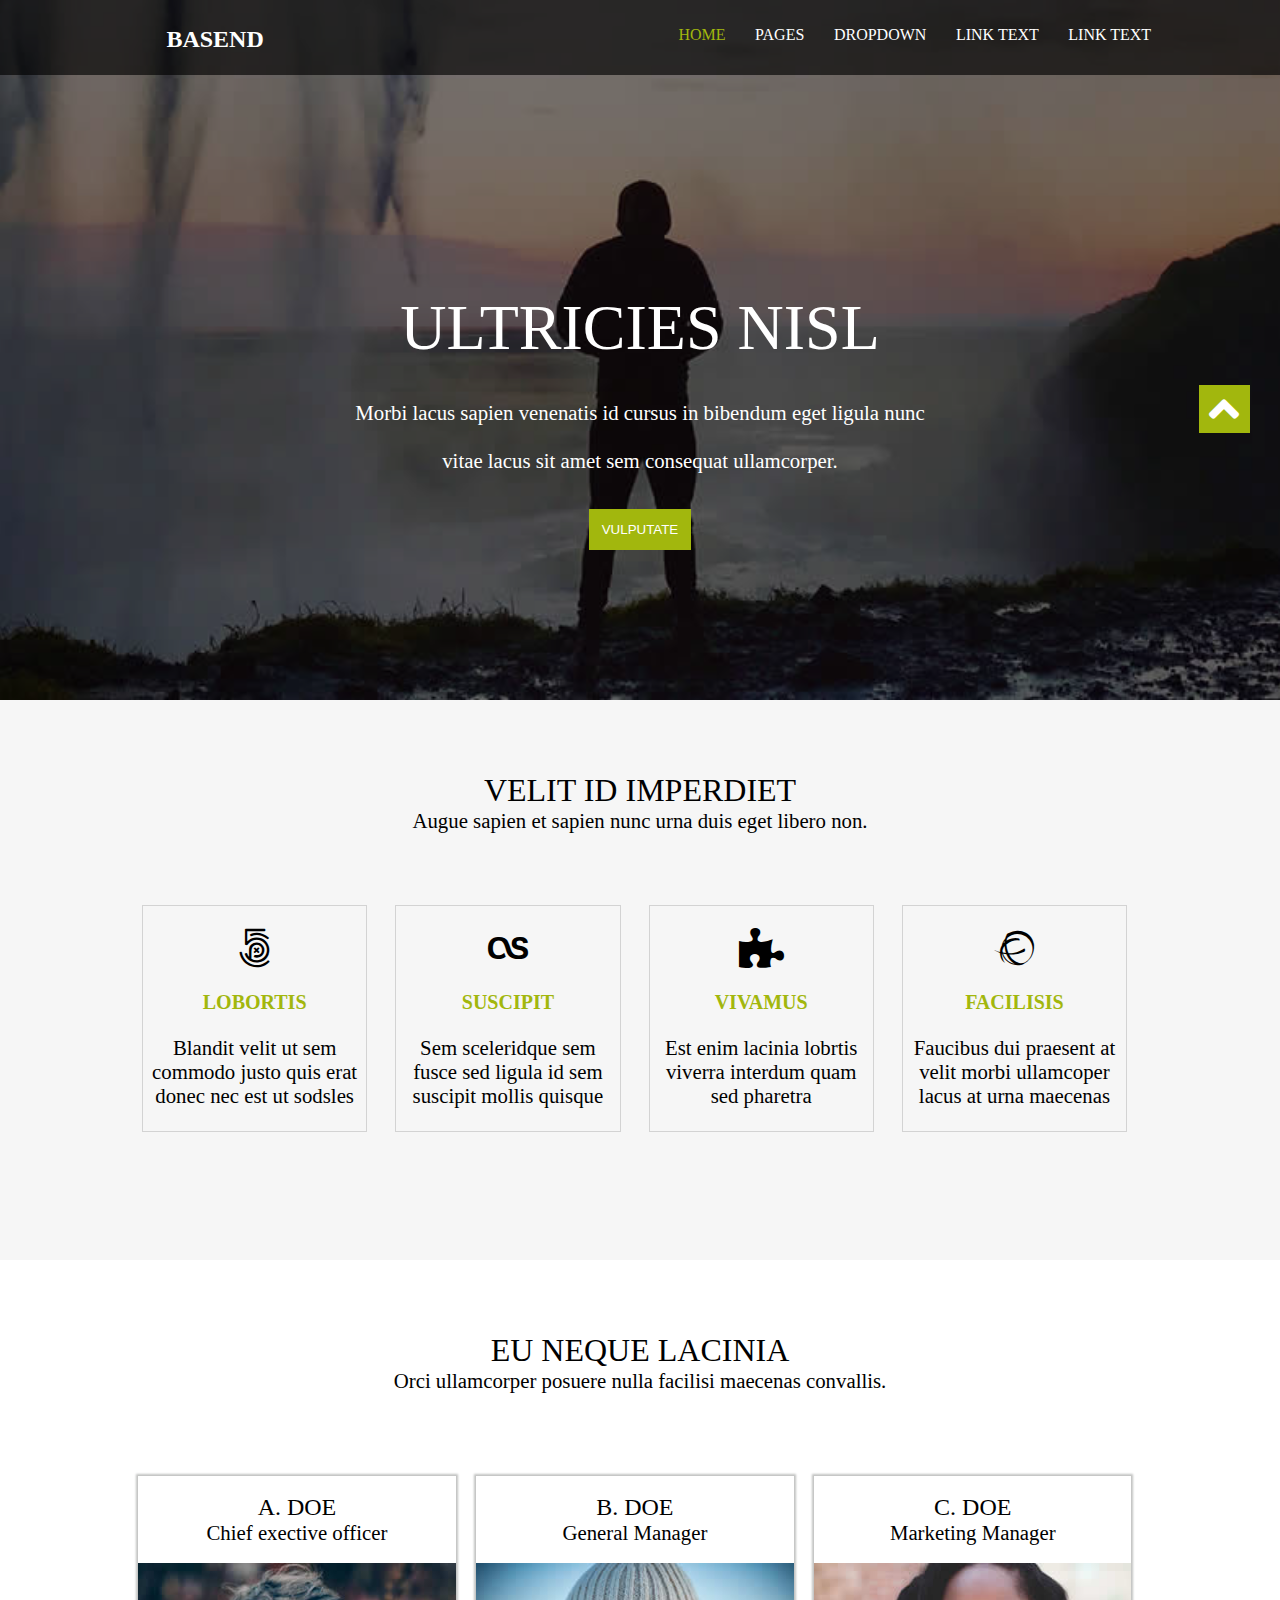
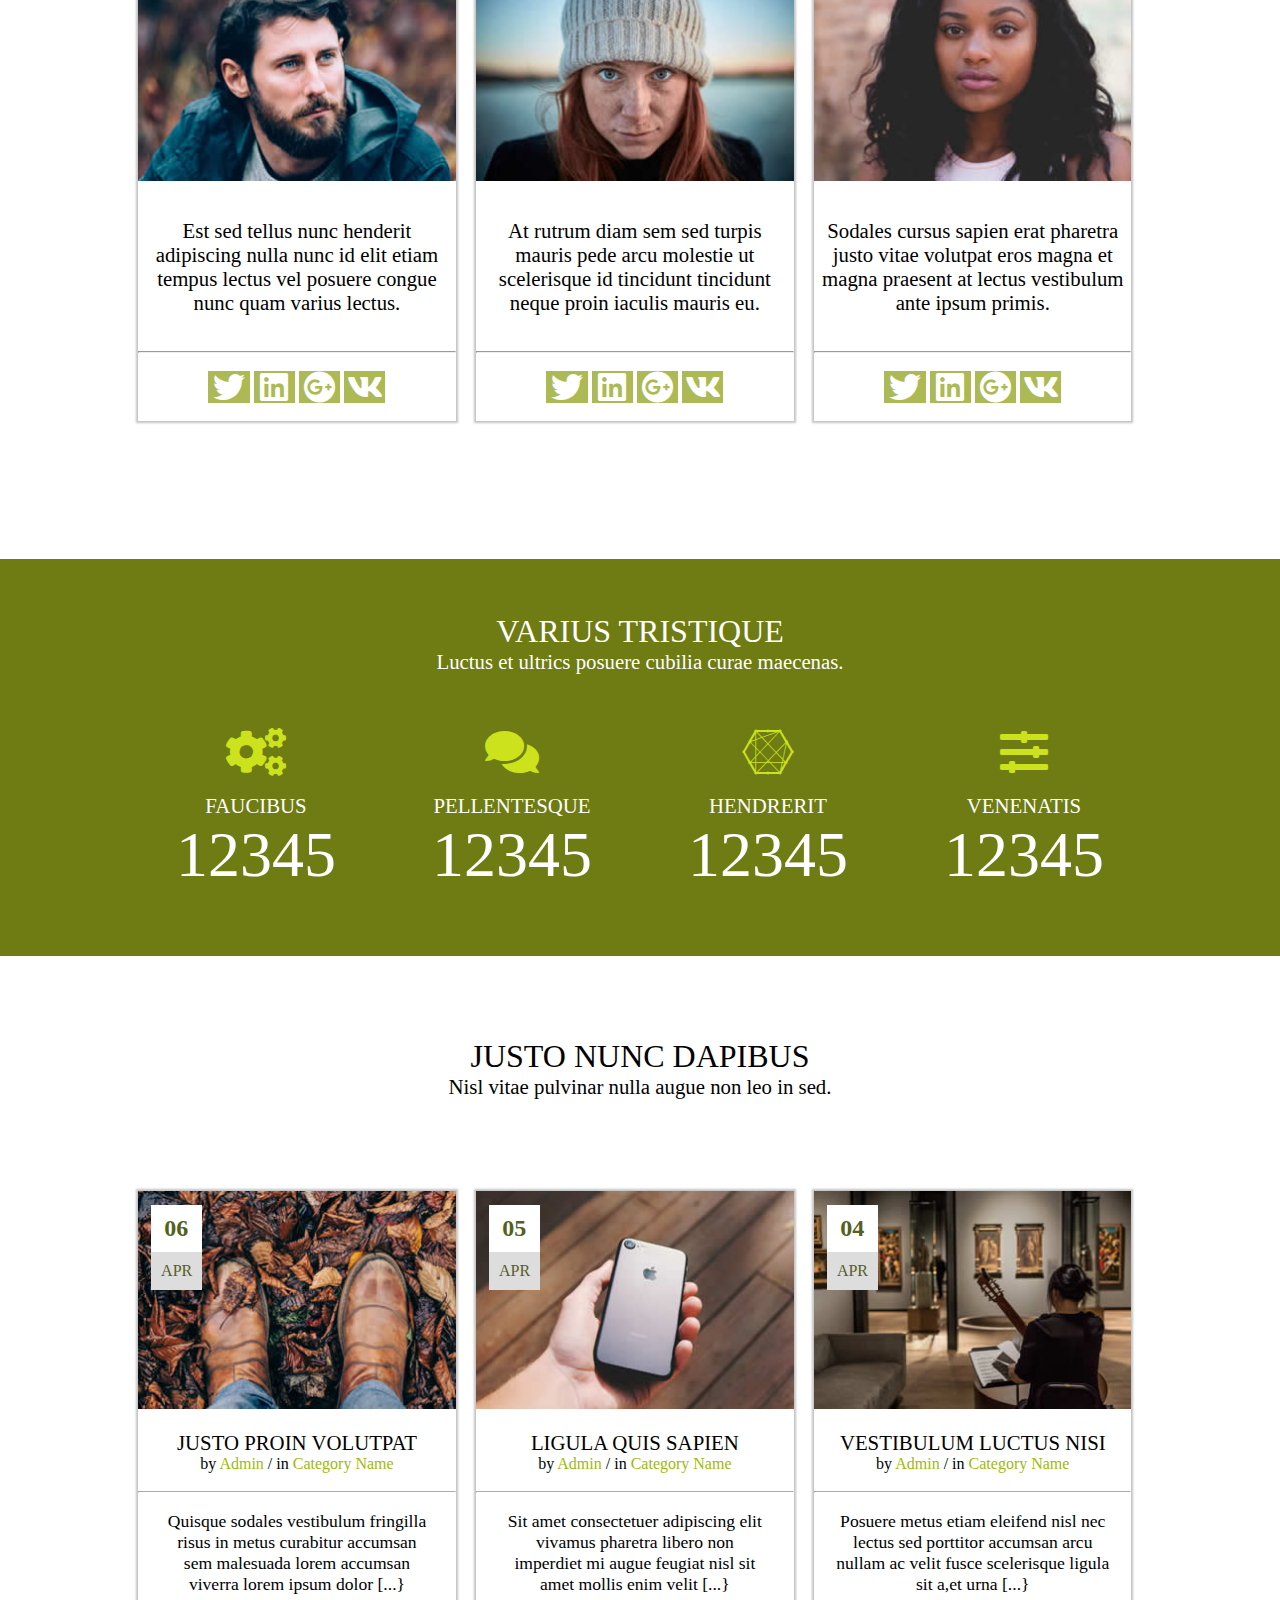
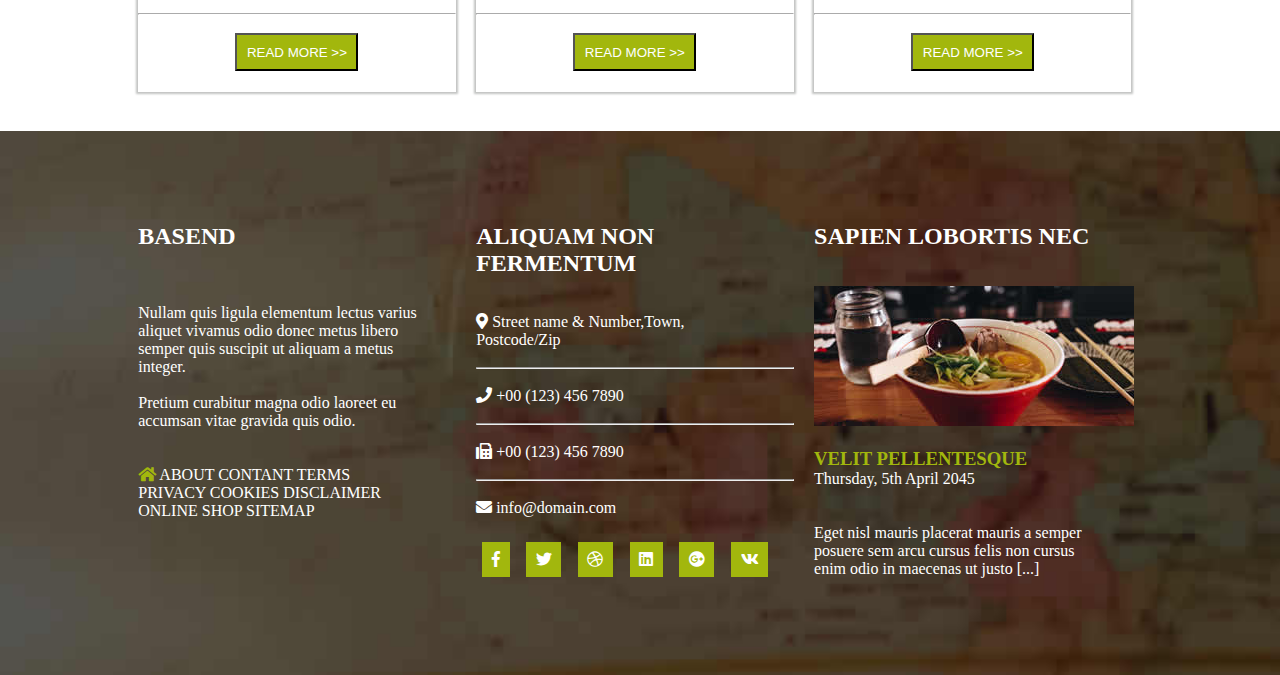
<file: sites/basend/9-basend.html>
<!DOCTYPE html>
<html>
<head>
	<title>9-Basend-Homepage</title>
	<link rel="stylesheet" type="text/css" href="css/style.css" />
	<link rel="stylesheet" type="text/css" href="css/media.css" />
	<link rel="stylesheet" type="text/css" href="css/all.css" />
	<meta name="viewport" content="width=device-width, initial-scale=1" />
</head>
<body>
<header>
	<div id="bg-color">
		<div id="strip">
			<div id="logo">
				<h2>BASEND</h2>
			</div>
			<div id="menu">
				<a href="header" style="color: #a2b70d;">HOME</a>
				<a href="">PAGES</a>
				<a href="">DROPDOWN</a>
				<a href="">LINK TEXT</a>
				<a href="">LINK TEXT</a>
			</div>
			<div id="bars"><label for="chk"><i class="fas fa-bars"></i></label></div>
			<input type="checkbox" name="" id="chk">
			<div id="mobile-menu">
				<a href="">HOME</a>
				<a href="">PAGES</a>
				<a href="">DROPDOWN</a>
				<a href="">LINK TEXT</a>
				<a href="">LINK TEXT</a>
			</div>
		</div>
		<div id="contant">
			<br><br><br><br><br><br><br><br><br><br><br><br>
			<h1>ULTRICIES NISL</h1><br><br>
			<p>Morbi lacus sapien venenatis id cursus in bibendum eget ligula nunc<br><br>
			vitae lacus sit amet sem consequat ullamcorper.</p><br><br>
			<button>VULPUTATE</button>
			<i class="fas fa-angle-up"></i>
		</div>
	</div>
</header>
<!-- velit id -->
<div id="velit">
	<div id="margin-left-right">
		<br><br><br><br>
		<h1>VELIT ID IMPERDIET</h1>
		<p>Augue sapien et sapien nunc urna duis eget libero non.</p>
		<br><br><br><br>
		<div class="box">
			<i class="fab fa-500px"></i>
			<h3>LOBORTIS</h3>
			<p>Blandit velit ut sem <br>
				commodo justo quis erat <br>
			donec nec est ut sodsles</p>
		</div>
		<div class="box">
			<i class="fab fa-lastfm"></i>
			<h3>SUSCIPIT</h3>
			<p>Sem sceleridque sem <br>
				fusce sed ligula id sem <br>
			suscipit mollis quisque</p>
		</div>
		<div class="box">
			<i class="fas fa-puzzle-piece"></i>
			<h3>VIVAMUS</h3>
			<p>Est enim lacinia lobrtis <br>
				viverra interdum quam  <br>
			sed pharetra</p>
		</div>
		<div class="box">
			<i class="fab fa-ravelry"></i>
			<h3>FACILISIS</h3>
			<p>Faucibus dui praesent at <br>
				velit morbi ullamcoper <br>
			lacus at urna maecenas</p>
		</div>
	</div>
</div>
<!--  eu neque lacinia  -->
<div id="eu">
	<div id="margin-left-right">
		<br><br><br><br>
		<h1>EU NEQUE LACINIA</h1>
		<p>Orci ullamcorper posuere nulla facilisi maecenas convallis.</p>
		<br><br><br><br>
		<div class="eu-box">
			<br>
			<h3>A. DOE</h3>
			<p>Chief exective officer</p><br>
			<img src="img/01.jpg" />
			<div class="eu-box1">
				<i class="fas fa-eye-slash"></i>
			</div>
			<p>Est sed tellus nunc henderit<br>
				adipiscing nulla nunc id elit etiam<br>
				tempus lectus vel posuere congue <br>
				nunc quam varius lectus. </p>
				<br><br><hr><br>
				<div class="icon">
					<i class="fab fa-twitter"></i>
					<i class="fab fa-linkedin"></i>
					<i id="i1" class="fab fa-google-plus"></i>
					<i class="fab fa-vk"></i>
				</div>
				<br>
		</div>
		<div class="eu-box">
			<br>
			<h3>B. DOE</h3>
			<p>General Manager</p><br>
			<img src="img/02.jpg" />
			<div class="eu-box1"><i class="fas fa-eye-slash"></i></div>
			<p>At rutrum diam sem sed turpis<br>
				mauris pede arcu molestie ut<br>
				scelerisque id tincidunt tincidunt <br>
				neque proin iaculis mauris eu. </p>
				<br><br><hr><br>
				<div class="icon">
					<i class="fab fa-twitter"></i>
					<i class="fab fa-linkedin"></i>
					<i id="i1" class="fab fa-google-plus"></i>
					<i class="fab fa-vk"></i>
				</div>
				<br>
		</div>
		<div class="eu-box">
			<br>
			<h3>C. DOE</h3>
			<p>Marketing Manager</p><br>
			<img src="img/03.jpg" />
			<div class="eu-box1"><i class="fas fa-eye-slash"></i></div>
			<p>Sodales cursus sapien erat pharetra <br>
				justo vitae volutpat eros magna et <br>
				magna praesent at lectus vestibulum <br>
				ante ipsum primis. </p>
				<br><br><hr><br>
				<div class="icon">
					<i class="fab fa-twitter"></i>
					<i class="fab fa-linkedin"></i>
					<i id="i1" class="fab fa-google-plus"></i>
					<i class="fab fa-vk"></i>
				</div>
				<br>
		</div>
	</div>
</div>
<!--   start varius    -->
<div id="varius">
	<div id="margin-left-right">
		<br><br><br>
		<h3>VARIUS TRISTIQUE</h3>
		<p>Luctus et ultrics posuere cubilia curae maecenas.</p>
		<br><br><br>
		<div class="varius-box">
			<i class="fas fa-cogs"></i>
			<br><br>
			<p>FAUCIBUS</p>
			<p style="font-size: 4em;">12345</p>
		</div>
		<div class="varius-box">
			<i class="fas fa-comments"></i>
			<br><br>
			<p>PELLENTESQUE</p>
			<p style="font-size: 4em;">12345</p>
		</div>
		<div class="varius-box">
			<i class="fab fa-connectdevelop"></i>
			<br><br>
			<p>HENDRERIT</p>
			<p style="font-size: 4em;">12345</p>
		</div>
		<div class="varius-box">
			<i class="fas fa-sliders-h"></i>
			<br><br>
			<p>VENENATIS</p>
			<p style="font-size: 4em;">12345</p>
		</div>
	</div>
</div>
<!--   justo    -->
<div id="justo">
	<div id="margin-left-right">
		<div id="justo-contant">
			<h3>JUSTO NUNC DAPIBUS</h3>
			<p>Nisl vitae pulvinar nulla augue non leo in sed.</p>
		</div>
		<div class="justo-box">
			<div class="date">
				<h2>06</h2>
				<p>APR</p>
			</div>
			<img src="img/04.jpg" /><br><br>
			<h4>JUSTO PROIN VOLUTPAT</h4>
			<p>by <span>Admin</span> / in <span>Category Name</span></p><br>
			<hr><br>
			<h5>Quisque sodales vestibulum fringilla<br>
				risus in metus curabitur accumsan<br>
				sem malesuada lorem accumsan<br>
			viverra lorem ipsum dolor [...}</h5><br>
			<hr><br>
			<button>READ MORE >></button>
		</div>
		<div class="justo-box">
			<div class="date">
				<h2>05</h2>
				<p>APR</p>
			</div>
			<img src="img/05.jpg" /><br><br>
			<h4>LIGULA QUIS SAPIEN</h4>
			<p>by <span>Admin</span> / in <span>Category Name</span></p><br>
			<hr><br>
			<h5>Sit amet consectetuer adipiscing elit<br>
				vivamus pharetra libero non<br>
				imperdiet mi augue feugiat nisl sit<br>
			amet mollis enim velit [...}</h5><br>
			<hr><br>
			<button>READ MORE >></button>
		</div>
		<div class="justo-box">
			<div class="date">
				<h2>04</h2>
				<p>APR</p>
			</div>
			<img src="img/06.jpg" /><br><br>
			<h4>VESTIBULUM LUCTUS NISI</h4>
			<p>by <span>Admin</span> / in <span>Category Name</span></p><br>
			<hr><br>
			<h5>Posuere metus etiam eleifend nisl nec<br>
				lectus sed porttitor accumsan arcu<br>
				nullam ac velit fusce scelerisque ligula<br>
			sit a,et urna  [...}</h5><br>
			<hr><br>
			<button>READ MORE >></button>
		</div>
	</div>
</div>
<!--  footer  -->
<footer>
	<div id="bg-color-1">
		<div id="margin-left-right">
			<div class="box1">
				<h2>BASEND</h2>
				<br><br><br>
				<p>Nullam quis ligula elementum lectus varius<br>
					aliquet vivamus odio donec metus libero<br>
					semper quis suscipit ut aliquam a metus<br>
					integer.<br><br>
					Pretium curabitur magna odio laoreet eu<br>
					accumsan vitae gravida quis odio.<br>
					<br><br>
					<i id="i2" class="fas fa-home"></i>
					ABOUT CONTANT TERMS<br>
					PRIVACY COOKIES DISCLAIMER<br>
					ONLINE SHOP SITEMAP </p>
			</div>
			<div class="box1">
				<h2>ALIQUAM NON FERMENTUM</h2>
				<br><br>
				<p><i class="fas fa-map-marker-alt"></i> Street name & Number,Town,<br>Postcode/Zip<br><br>
					<hr><br>
					<i class="fas fa-phone"></i>
				+00 (123) 456 7890<br><br>
				<hr><br>
				<i class="fas fa-fax"></i>
				+00 (123) 456 7890<br><br>
				<hr><br>
				<i class="fas fa-envelope"></i>
				info@domain.com
			</p>
			<br>
			<div id="i3">
					<i id="i4" class="fab fa-facebook-f"></i>
					<i id="i6" class="fab fa-twitter"></i>
					<i id="i5" class="fab fa-dribbble"></i>
					<i id="i4" class="fab fa-linkedin"></i>
					<i id="i7" class="fab fa-google-plus"></i>
					<i id="i4" class="fab fa-vk"></i>
				</div>
			</div>
			<div class="box1">
				<h2>SAPIEN LOBORTIS NEC</h2><br><br>
				<img src="img/07.jpg" /><br><br>
				<h3 style="color: #a2b70d;">VELIT PELLENTESQUE</h3>
				<p>Thursday, 5th April 2045</p><br><br>
				<h5>Eget nisl mauris placerat mauris a semper<br>
					posuere sem arcu cursus felis non cursus<br>
				enim odio in maecenas ut justo [...]</h5>
			</div>
		</div>
	</div>
</footer>
</body>
</html>
</file>
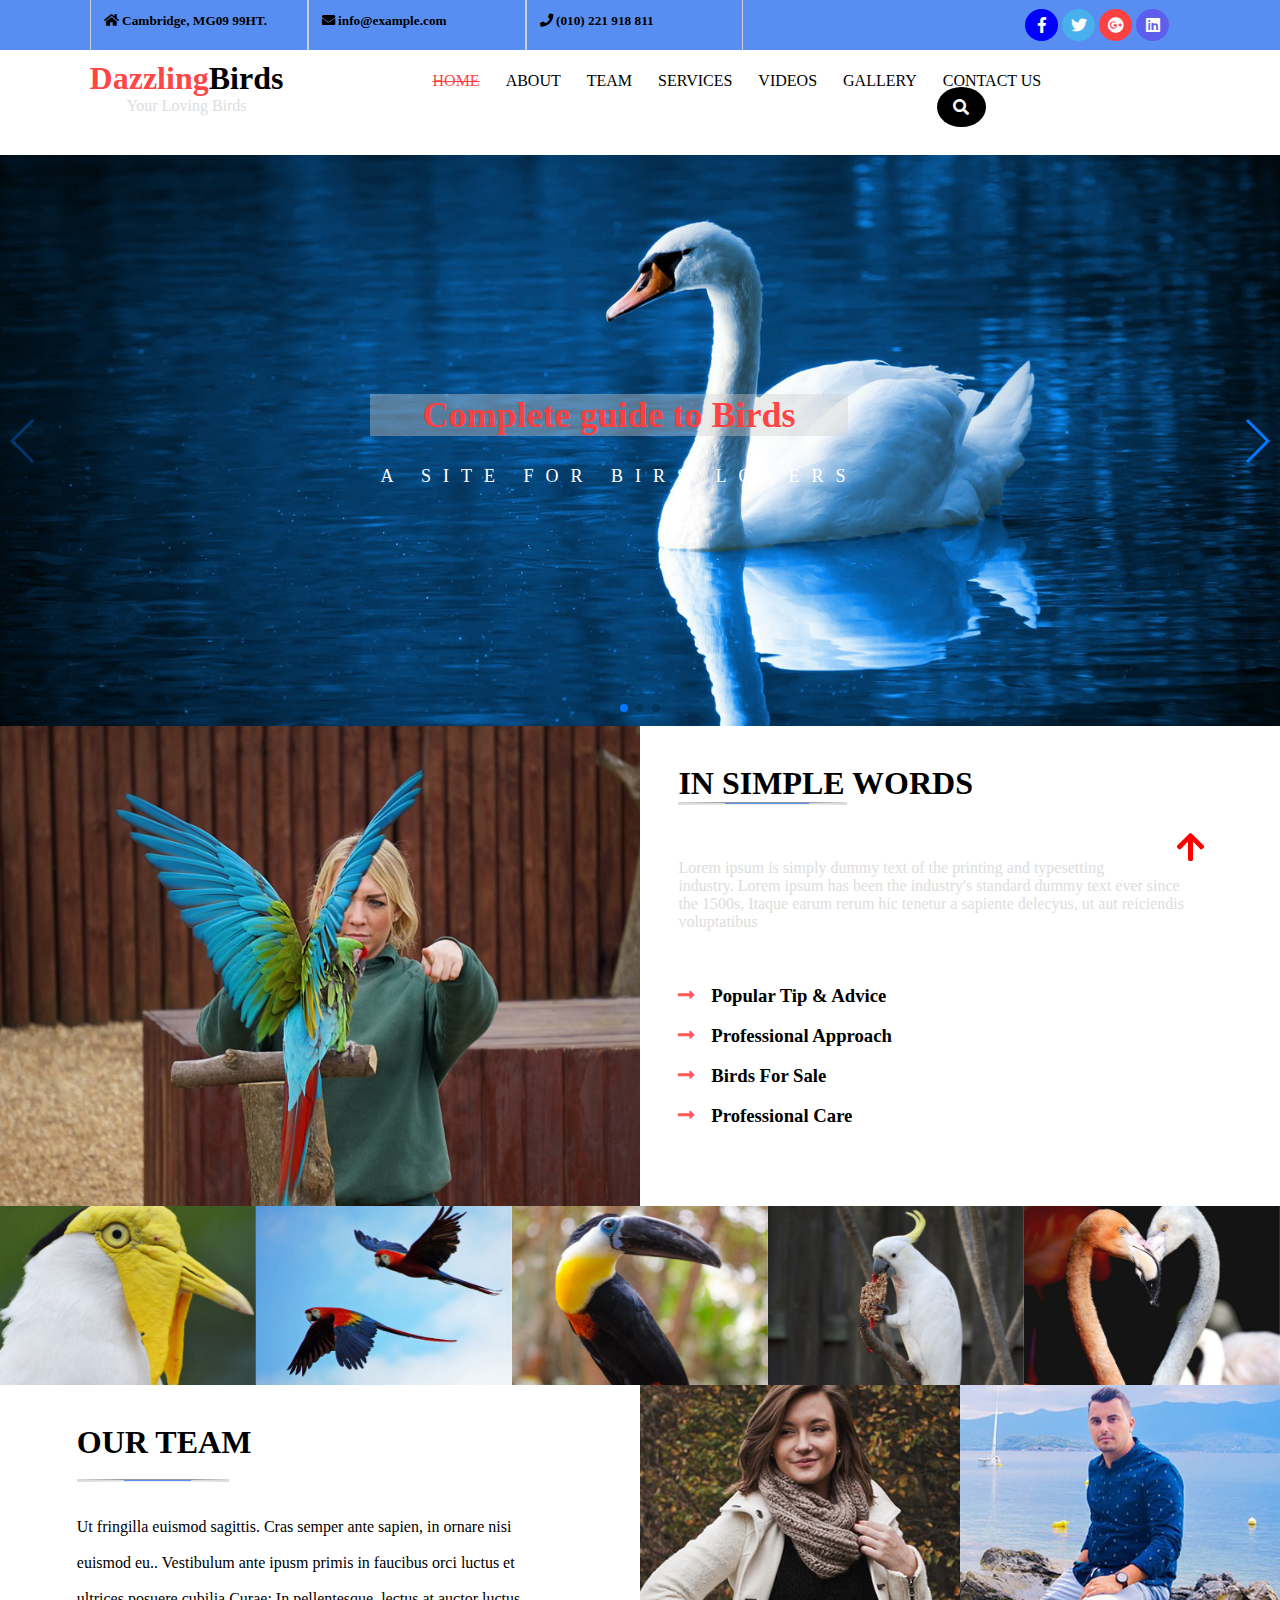
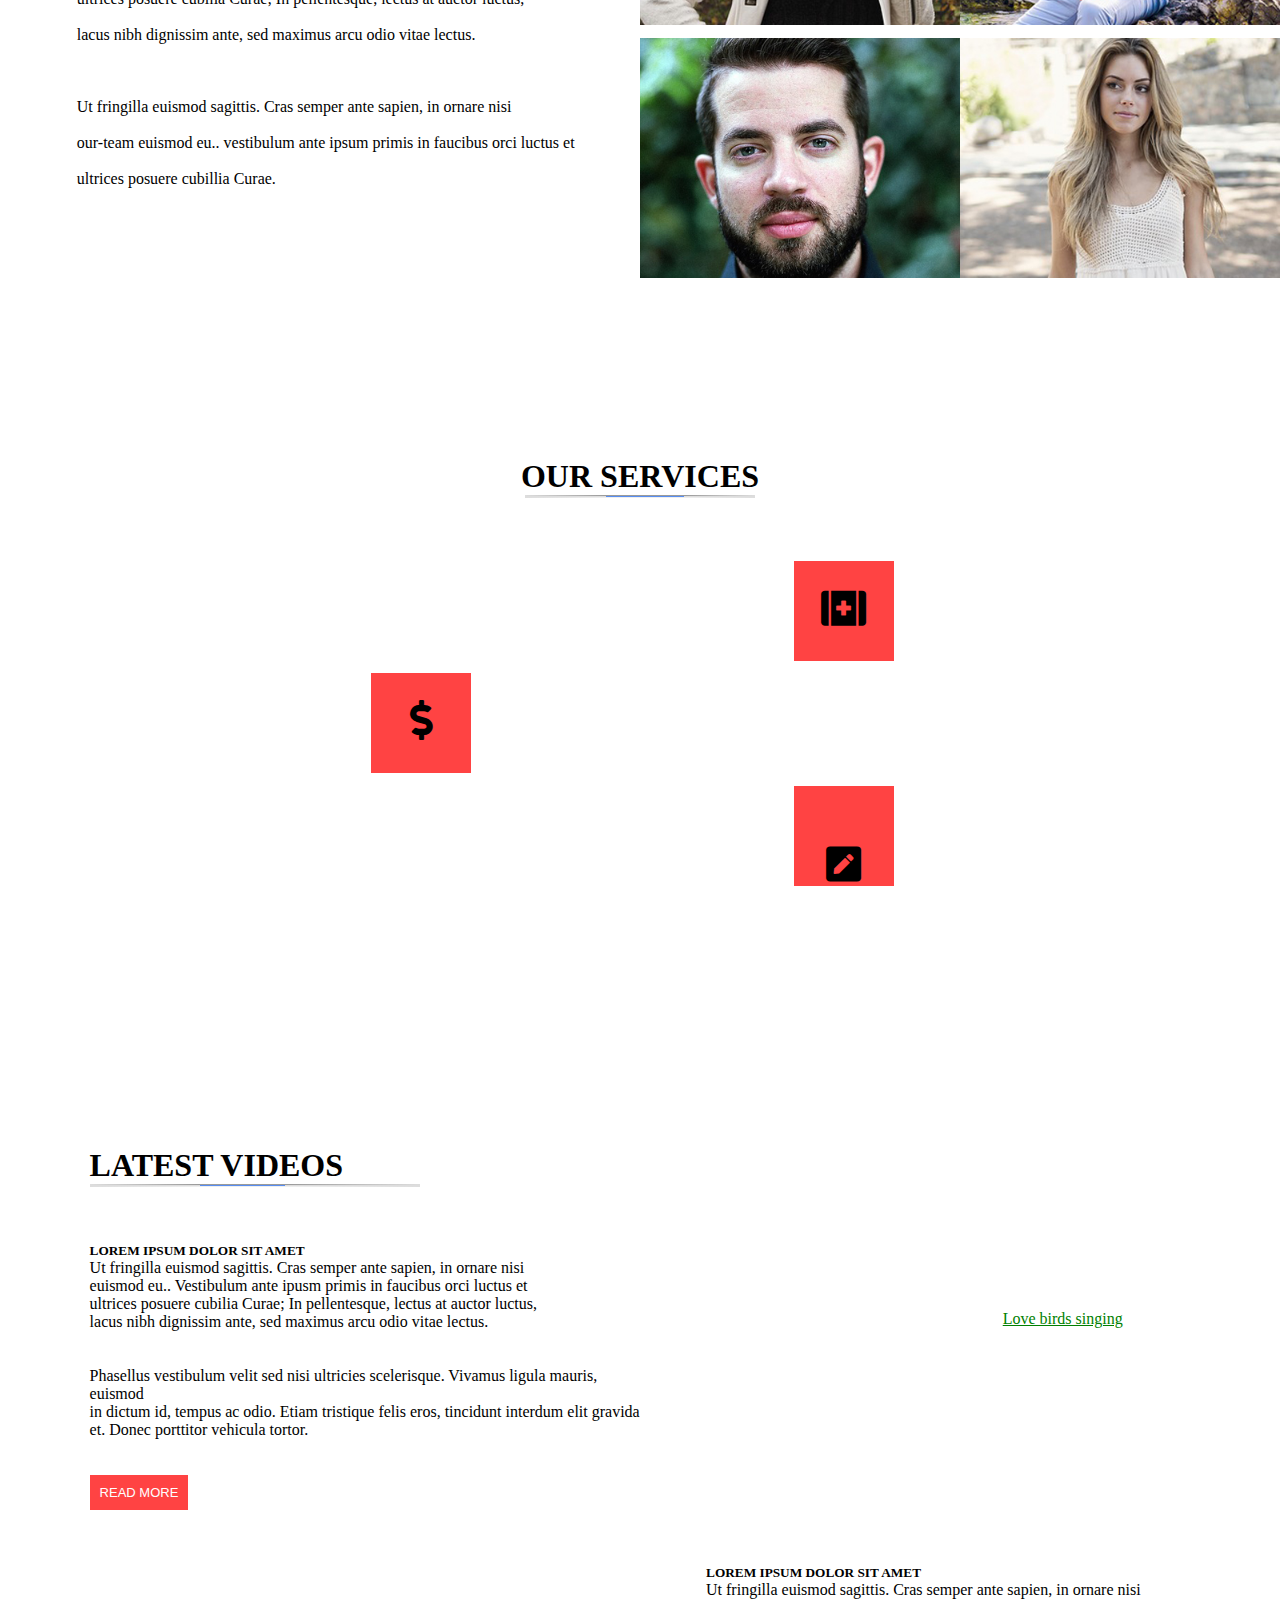
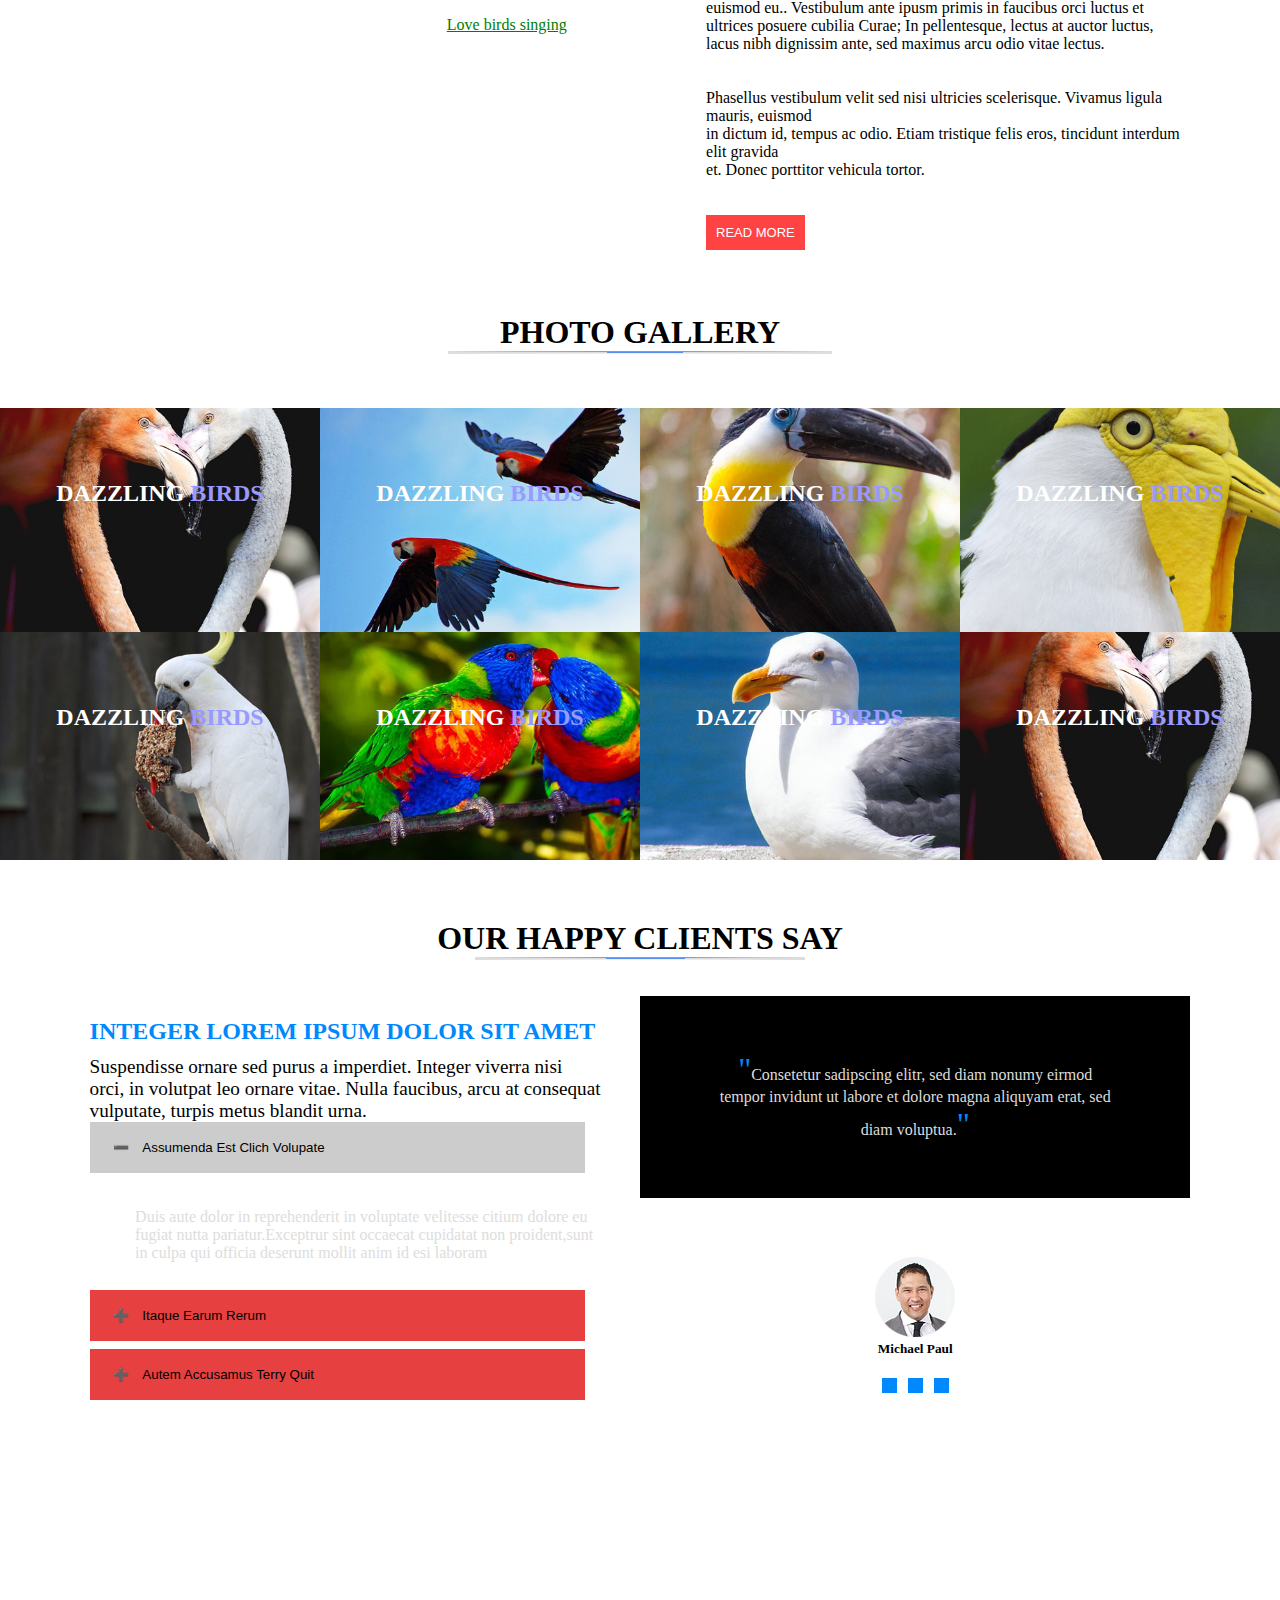
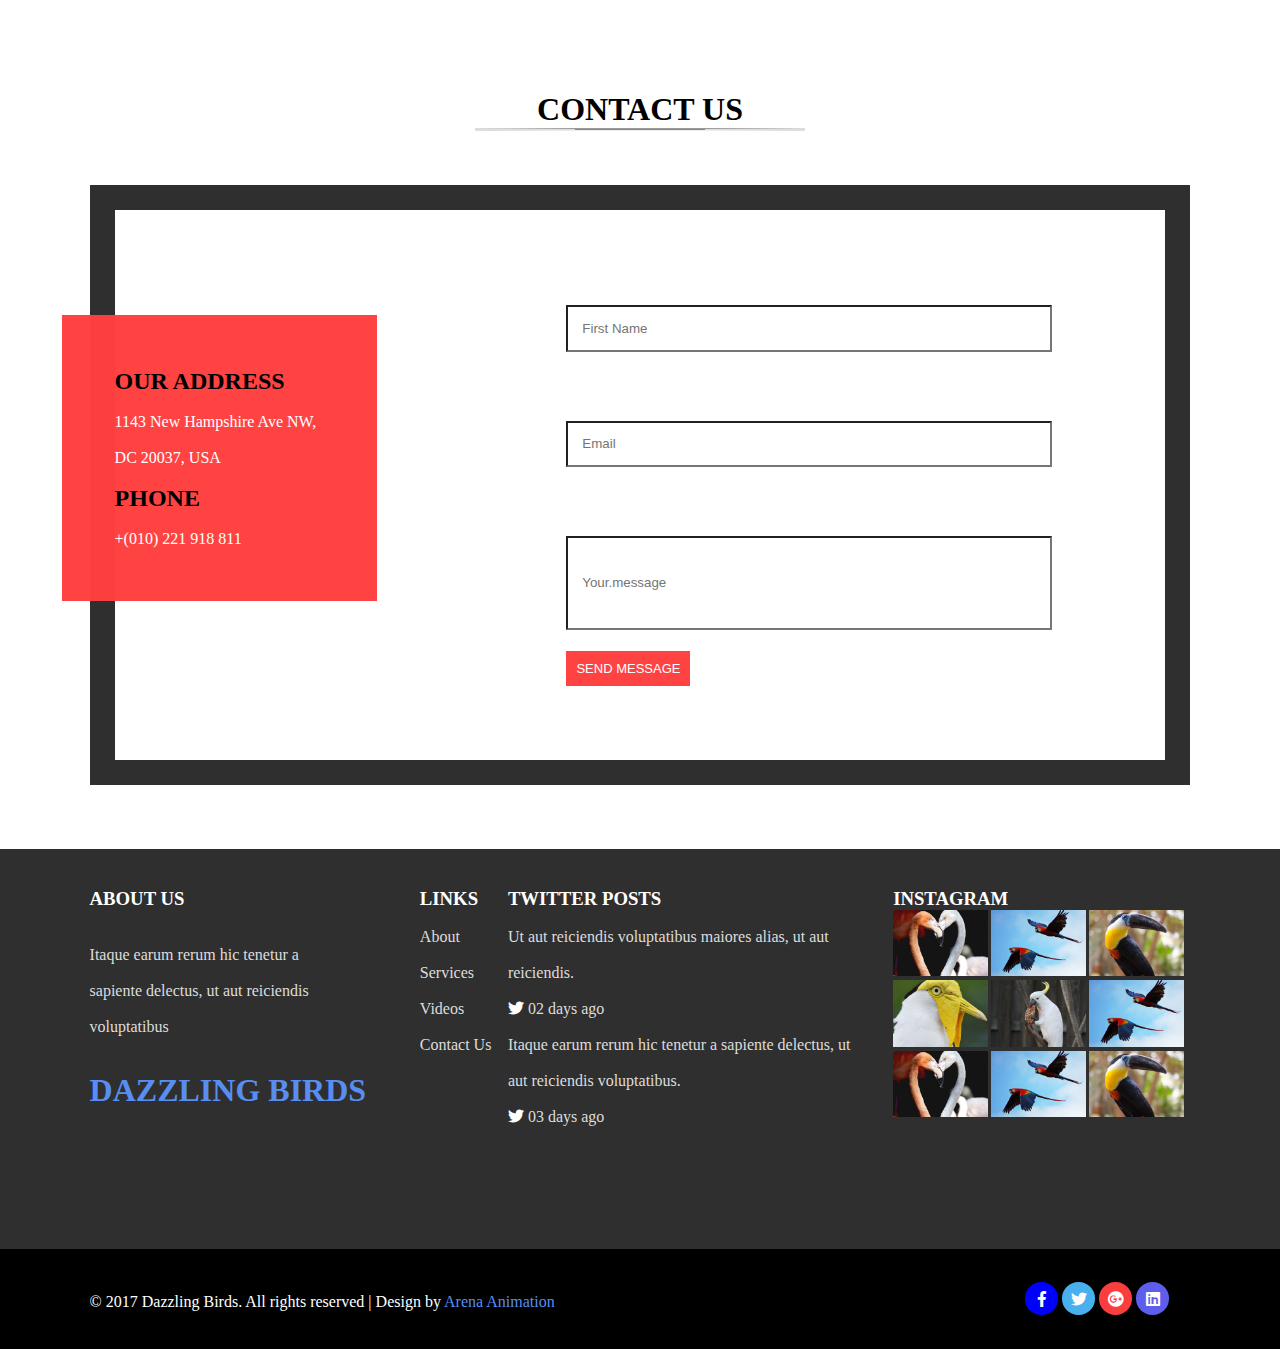
<file: sites/dazzling birds/dazzling-birds.html>
<!DOCTYPE html>
<html>
<head>
	<title>Dazzing-Birds-Homepage</title>
	<link rel="stylesheet" type="text/css" href="css/stlye.css" />
	<link rel="stylesheet" type="text/css" href="css/all.css" />
	<link rel="stylesheet" type="text/css" href="css/media.css" />
	 <link rel="stylesheet" href="css/swiper.min.css">
	 <link rel="stylesheet" href="css/owl.carousel.min.css">
	<meta name="viewport" content="width=device-width, initial-scale=1">
</head>
<body>
<!--    header    -->
<header>
	<div id="strip1">
		<div id="margin-left-right">
			<div id="cam">
				<div class="cam">
					<h5><i class="fas fa-home"></i>   Cambridge, MG09 99HT.</h5>
				</div>
				<div class="cam">
					<h5><i class="fas fa-envelope"></i> info@example.com</h5>
				</div>
				<div class="cam">
					<h5><i class="fas fa-phone"></i> (010) 221 918 811 </h5>
				</div>
			</div>
			<div id="icon">
				<i class="fab fa-facebook-f"></i>
				<i class="fab fa-twitter"></i>
				<i class="fab fa-google-plus"></i>
				<i class="fab fa-linkedin"></i>
			</div>
		</div>
	</div>
	<div id="strip2">
 		<div id="margin-left-right">
			<div id="logo">
				<h1><span>Dazzling</span>Birds</h1>
				<p>Your Loving Birds</p>
			</div>
			<div id="menu">
				<a href="header">HOME</a>
				<a href="#about">ABOUT</a>
				<a href="#our-team">TEAM</a>
				<a href="#our-services">SERVICES</a>
				<a href="#latest-videos">VIDEOS</a>
				<a href="#photo-gallery">GALLERY</a>
				<a href="#contact">CONTACT US</a>
			</div>
			<div id="bars"><label for="chk"><i class="fas fa-bars"></i></label>
			</div>
			<input type="checkbox" name="" id="chk">
			<div id="mobile-menu">
				<a href="header">HOME</a>
				<a href="#about">ABOUT</a>
				<a href="#our-team">TEAM</a>
				<a href="#our-services">SERVICES</a>
				<a href="#latest-videos">VIDEOS</a>
				<a href="#photo-gallery">GALLERY</a>
				<a href="#contact">CONTACT US</a>
			</div>
			<div id="search">
				<i class="fas fa-search"></i>
			</div>
		</div>
	</div>
	<div id="bg-img">
		<div id="search-bar">
				<input type="text" name="" placeholder="Search...">
		</div>
		<div id="bg-img-contact">
			<div class="swiper-container">
			    <div class="swiper-wrapper">
			      <div class="swiper-slide"><img src="images/banner.jpg" alt="banner.jpg">
			      	<div class="swiper-slide-text">
			      		<h1>Complete guide to Birds</h1>
						<p>A SITE FOR BIRS LOVERS</p>
			      	</div>
				  </div>
			      <div class="swiper-slide"><img src="images/banner1.jpg" alt="banner1.jpg">
			      	<div class="swiper-slide-text">
			      		<h1>Complete guide to Birds</h1>
						<p>A SITE FOR BIRS LOVERS</p>
			      	</div>
			      </div>
			      <div class="swiper-slide"><img src="images/banner2.jpg" alt="banner2.jpg">
			      	<div class="swiper-slide-text">
			      		<h1>Complete guide to Birds</h1>
						<p>A SITE FOR BIRS LOVERS</p>
			      	</div>
			      </div>
			    </div>
			    <div class="swiper-pagination"></div>
			    <div class="swiper-button-prev"></div>
			    <div class="swiper-button-next"></div>
			  </div>
		</div>
		<div id="top">
			<i class="fa fa-arrow-up"></i>
		</div>
	</div>
</header>
  <!--    in     -->
<div id="in">
	<div id="in-img">
		<img src="images/ab.jpg" />
	</div>
	<div id="in-contact">
		<h1>IN SIMPLE WORDS</h1>
		<hr>
		<br><br><br>
		<p>Lorem ipsum is simply dummy text of the printing and typesetting<br>
			industry. Lorem ipsum has been the industry's standard dummy text ever since<br>
			the 1500s, Itaque earum rerum hic tenetur a sapiente delecyus, ut aut reiciendis <br>
		voluptatibus</p>
		<br><br><br>
		<h3><i class="fas fa-long-arrow-alt-right"></i>Popular Tip & Advice</h3>
		<br>
		<h3><i class="fas fa-long-arrow-alt-right"></i>Professional Approach</h3>
		<br>
		<h3><i class="fas fa-long-arrow-alt-right"></i>Birds For Sale</h3>
		<br>
		<h3><i class="fas fa-long-arrow-alt-right"></i>Professional Care</h3>
	</div>
	<div style="clear: both;"></div>
	<div>
		<div class="owl-carousel owl-theme">
		    <div class="item">
		    	<img src="images/g4.jpg" alt="images/g4.jpg">
		    	<div class="item-text">
					<h3>DAZZLING BIRDS</h3>
				</div>
		    </div>
		    <div class="item">
		    	<img src="images/g2.jpg" alt="images/g2.jpg">
		    	<div class="item-text">
					<h3>DAZZLING BIRDS</h3>
				</div>
		    </div>
		    <div class="item">
		    	<img src="images/g3.jpg" alt="images/g3.jpg">
		    	<div class="item-text">
					<h3>DAZZLING BIRDS</h3>
				</div>
		    </div>
		    <div class="item">
		    	<img src="images/g5.jpg" alt="images/g5.jpg">
		    	<div class="item-text">
					<h3>DAZZLING BIRDS</h3>
				</div>
		    </div>
		    <div class="item">
		    	<img src="images/g1.jpg" alt="images/g1.jpg">
		    	<div class="item-text">
					<h3>DAZZLING BIRDS</h3>
				</div>
		    </div>
		</div>
	</div>
	<div style="clear: both;"></div>
</div>
<!--     our team     -->
<div id="our-team">
	<div id="our-team-contact">
		<h1>OUR TEAM</h1> 
		<br>
		<hr>
		<br><br>
		<p>Ut fringilla euismod sagittis. Cras semper ante sapien, in ornare nisi<br><br>
			euismod eu.. Vestibulum ante ipusm primis in faucibus orci luctus et<br><br>
			ultrices posuere cubilia Curae; In pellentesque, lectus at auctor luctus,<br><br>
		lacus nibh dignissim ante, sed maximus arcu odio vitae lectus.
		<br><br><br><br>
		Ut fringilla euismod sagittis. Cras semper ante sapien, in ornare nisi<br><br>our-team
		euismod eu.. vestibulum ante ipsum primis in faucibus orci luctus et<br><br>
		ultrices posuere cubillia Curae.</p>
	</div>
	<div id="im">
		<div class="our-team-img">
			<img src="images/1.jpg" />
			<div class="our-team-img-con">
				<h2>CHRISTOPHER</h2>
				<h5>Add Small Description</h5>
				<div id="our-icon">
					<i class="fab fa-facebook-f"></i>
					<i class="fab fa-twitter"></i>
					<i class="fab fa-google-plus"></i>
				</div>
			</div>
		</div>
		<div class="our-team-img">
			<img src="images/3.jpg" />
			<div class="our-team-img-con">
				<h2>JAYE SMITH</h2>
				<h5>Add Small Description</h5>
				<div id="our-icon">
					<i class="fab fa-facebook-f"></i>
					<i class="fab fa-twitter"></i>
					<i class="fab fa-google-plus"></i>
				</div>
			</div>
		</div>
		<div class="our-team-img">
			<img src="images/2.jpg" />
			<div class="our-team-img-con">
				<h2>JOHN COTTER</h2>
				<h5>Add Small Description</h5>
				<div id="our-icon">
					<i class="fab fa-facebook-f"></i>
					<i class="fab fa-twitter"></i>
					<i class="fab fa-google-plus"></i>
				</div>
			</div>
		</div>
		<div class="our-team-img">
			<img src="images/4.jpg" />
			<div class="our-team-img-con">
				<h2>JOHN SMITH</h2>
				<h5>Add Small Description</h5>
				<div id="our-icon">
					<i class="fab fa-facebook-f"></i>
					<i class="fab fa-twitter"></i>
					<i class="fab fa-google-plus"></i>
				</div>
			</div>
		</div>
	</div>
</div>
<!--       our  services   -->
<div id="our-services">
	<h1>OUR SERVICES</h1>
	<hr>
	<div class="our-ser">
		<div id="our-services-contact">
	    	<h1>PROFESSIONAL CARE</h1>
	    	<P>Lorem ipsum dolor sit amet,e
	    	cillum dolore eu fugiat .</P>
	    	<H5>ornare porta ete</H5>
	   </div>
		<div class="our-services-icon">
			<i class="fas fa-first-aid"></i>
		</div>
	</div>
	<div class="our-ser">
		<div id="our-services-contact1">
	    	<h1>BIRDS FOR SALE CARE</h1>
	    	<P>Lorem ipsum dolor sit amet,e
	    	cillum dolore eu fugiat .</P>
	    	<H5>ornare porta ete</H5>
	   </div>
		<div id="our-services-icon">
			<i class="fas fa-dollar-sign"></i>
		</div>
	</div>
	<div class="our-ser">
		<div id="our-services-contact2">
	    	<h1>BIRDS FOR SALE CARE</h1>
	    	<P>Lorem ipsum dolor sit amet,e
	    	cillum dolore eu fugiat .</P>
	    	<H5>ornare porta ete</H5>
	    </div>
		<div class="our-services-icon">
			<i class="fas fa-pen-square"></i>
		</div>
	</div>
</div>
<!--        latest  videos    -->
<div id="latest-videos">
	<div id="margin-left-right">
		<h1>LATEST VIDEOS</h1>
		<hr>
		<div id="latest-videos-contact">
			<h5>LOREM IPSUM DOLOR SIT AMET</h5>
			<p>Ut fringilla euismod sagittis. Cras semper ante sapien, in ornare nisi<br>
			euismod eu.. Vestibulum ante ipusm primis in faucibus orci luctus et<br>
			ultrices posuere cubilia Curae; In pellentesque, lectus at auctor luctus,<br>
			lacus nibh dignissim ante, sed maximus arcu odio vitae lectus.
			<br><br><br>
			Phasellus vestibulum velit sed nisi ultricies scelerisque. Vivamus ligula mauris, euismod<br>
			in dictum id, tempus ac odio. Etiam tristique felis eros, tincidunt interdum elit gravida<br>
			
			et. Donec porttitor vehicula tortor.</p>
			<br><br>
			<button><span>READ MORE</span></button>
		</div>
		<div id="secure">
			<div class="box">
				<div class="vedio">
					<iframe width="100%" height="200" src="https://www.youtube.com/embed/w76ihXOGm0I" frameborder="0" allow="accelerometer; autoplay; encrypted-media; gyroscope; picture-in-picture" allowfullscreen></iframe>
				</div>
				<div class="vedio-contact">
					<a href="https://youtu.be/w76ihXOGm0I" target="_blank">Love birds singing</a>
				</div>
			</div>
			<div class="box">
				<div class="vedio">
					<iframe width="100%" height="200" src="https://www.youtube.com/embed/K_9Tpz1xWUQ" frameborder="0" allow="accelerometer; autoplay; encrypted-media; gyroscope; picture-in-picture" allowfullscreen></iframe>
				</div>
				<div class="vedio-contact">
					<a href="https://youtu.be/K_9Tpz1xWUQ" target="_blank">Parakeet Singing</a>
				</div>
			</div>
			<div class="box">
				<div class="vedio">
					<iframe width="100%" height="200" src="https://www.youtube.com/embed/TB1em9PREwk" frameborder="0" allow="accelerometer; autoplay; encrypted-media; gyroscope; picture-in-picture" allowfullscreen></iframe>
				</div>
				<div class="vedio-contact">
					<a href="https://youtu.be/TB1em9PREwk" target="_blank">The blow-out meel!</a>
				</div>
			</div>
		</div>
		<div id="secure1">
			<div class="box">
				<div class="vedio">
					<iframe width="100%" height="200" src="https://www.youtube.com/embed/w76ihXOGm0I" frameborder="0" allow="accelerometer; autoplay; encrypted-media; gyroscope; picture-in-picture" allowfullscreen></iframe>
				</div>
				<div class="vedio-contact">
					<a href="https://youtu.be/w76ihXOGm0I" target="_blank">Love birds singing</a>
				</div>
			</div>
			<div class="box">
				<div class="vedio">
					<iframe width="100%" height="200" src="https://www.youtube.com/embed/K_9Tpz1xWUQ" frameborder="0" allow="accelerometer; autoplay; encrypted-media; gyroscope; picture-in-picture" allowfullscreen></iframe>
				</div>
				<div class="vedio-contact">
					<a href="https://youtu.be/K_9Tpz1xWUQ" target="_blank">Parakeet Singing</a>
				</div>
			</div>
			<div class="box">
				<div class="vedio">
					<iframe width="100%" height="200" src="https://www.youtube.com/embed/TB1em9PREwk" frameborder="0" allow="accelerometer; autoplay; encrypted-media; gyroscope; picture-in-picture" allowfullscreen></iframe>
				</div>
				<div class="vedio-contact">
					<a href="https://youtu.be/TB1em9PREwk" target="_blank">The blow-out meel!</a>
				</div>
			</div>
		</div>
		<div id="latest-videos-contact1">
			<h5>LOREM IPSUM DOLOR SIT AMET</h5>
			<p>Ut fringilla euismod sagittis. Cras semper ante sapien, in ornare nisi<br>
			euismod eu.. Vestibulum ante ipusm primis in faucibus orci luctus et<br>
			ultrices posuere cubilia Curae; In pellentesque, lectus at auctor luctus,<br>
			lacus nibh dignissim ante, sed maximus arcu odio vitae lectus.
			<br><br><br>
			Phasellus vestibulum velit sed nisi ultricies scelerisque. Vivamus ligula mauris, euismod<br>
			in dictum id, tempus ac odio. Etiam tristique felis eros, tincidunt interdum elit gravida<br>
			et. Donec porttitor vehicula tortor.</p>
			<br><br>
			<button><span>READ MORE</span></button>
		</div>
	</div>
</div>
<!-- photo gallery -->
<div id="photo-gallery">
	<h1>PHOTO GALLERY</h1>
	<hr>
	<br><br><br>
	<div class="photo-gallery-img">
		<figure><img src="images/g1.jpg" /></figure>
		<div class="photo-gallery-img-contact">
			<h2>DAZZLING <span>BIRDS</span></h2>
			<h4>Loving Birds</h4>
		</div>
	</div>
	<div class="photo-gallery-img">
		<figure><img src="images/g2.jpg" /></figure>
		<div class="photo-gallery-img-contact">
			<h2>DAZZLING <span>BIRDS</span></h2>
			<h4>Loving Birds</h4>
		</div>
	</div>
	<div class="photo-gallery-img">
		<figure><img src="images/g3.jpg" /></figure>
		<div class="photo-gallery-img-contact">
			<h2>DAZZLING <span>BIRDS</span></h2>
			<h4>Loving Birds</h4>
		</div>
	</div>
	<div class="photo-gallery-img">
		<figure><img src="images/g4.jpg" /></figure>
		<div class="photo-gallery-img-contact">
			<h2>DAZZLING <span>BIRDS</span></h2>
			<h4>Loving Birds</h4>
		</div>
	</div>
	<div class="photo-gallery-img">
		<figure><img src="images/g5.jpg" /></figure>
		<div class="photo-gallery-img-contact">
			<h2>DAZZLING <span>BIRDS</span></h2>
			<h4>Loving Birds</h4>
		</div>
	</div>
	<div class="photo-gallery-img">
		<figure><img src="images/g6.jpg" /></figure>
		<div class="photo-gallery-img-contact">
			<h2>DAZZLING <span>BIRDS</span></h2>
			<h4>Loving Birds</h4>
		</div>
	</div>
	<div class="photo-gallery-img">
		<figure><img src="images/g7.jpg" /></figure>
		<div class="photo-gallery-img-contact">
			<h2>DAZZLING <span>BIRDS</span></h2>
			<h4>Loving Birds</h4>
		</div>
	</div>
	<div class="photo-gallery-img">
		<figure><img src="images/g1.jpg" /></figure>
		<div class="photo-gallery-img-contact">
			<h2>DAZZLING <span>BIRDS</span></h2>
			<h4>Loving Birds</h4>
		</div>
	</div>
</div>
<!--      our happy -->
<div id="our-happy">
	<div id="margin-left-right">
		<div id="our-happ">
		<h1>OUR HAPPY CLIENTS SAY</h1>
		</div>
		<hr>
		<br><br>
		<div id="our-happy-contact">
			<div id="our-happy-con">
				<h4>INTEGER LOREM IPSUM DOLOR SIT AMET</h4>
				<p>Suspendisse ornare sed purus a imperdiet. Integer viverra nisi<br>
					orci, in volutpat leo ornare vitae. Nulla faucibus, arcu at consequat<br>
					vulputate, turpis metus blandit urna.</p>
			</div>
			<button class="accordion active1" >Assumenda Est Clich Volupate</button>
			<div class="panel" style="display:block;">
			  <p>Duis aute dolor in reprehenderit in voluptate velitesse citium dolore eu fugiat nutta pariatur.Exceptrur sint occaecat cupidatat non proident,sunt in culpa qui officia deserunt mollit anim id esi laboram</p>
			</div>

			<button class="accordion">Itaque Earum Rerum</button>
			<div class="panel">
			    <p>Duis aute dolor in reprehenderit in voluptate velitesse citium dolore eu fugiat nutta pariatur.Exceptrur sint occaecat cupidatat non proident,sunt in culpa qui officia deserunt mollit anim id esi laboram</p>
			</div>

			<button class="accordion">Autem Accusamus Terry Quit</button>
			<div class="panel">
			    <p>Duis aute dolor in reprehenderit in voluptate velitesse citium dolore eu fugiat nutta pariatur.Exceptrur sint occaecat cupidatat non proident,sunt in culpa qui officia deserunt mollit anim id esi laboram</p>
			</div>
		</div>
		<div id="our-happy-contact1">
			<p><span>"</span>Consetetur sadipscing elitr, sed diam nonumy eirmod<br>
				tempor invidunt ut labore et dolore magna aliquyam erat, sed<br>
				diam voluptua.<span>"</span></p>
				<div id="radis">
					<img src="images/c1.png" />
					<h5>Michael Paul</h5>
					<div class="box1"></div>
					<div class="box1"></div>
					<div class="box1"></div>
				</div>
		</div>
	</div>
</div>
<!--      contact    -->
<div id="contact">
	<div id="margin-left-right">
		<div id="con">
			<h1>CONTACT US</h1>
		</div>
		<hr><br><br><br>
		<div id="contact-bg-color">
			<div id="contact-bg-color1">
				<div id="contact-our">
					<h2>OUR ADDRESS</h2><br>
					<p>1143 New Hampshire Ave NW,<br><br>
					DC 20037, USA</p><br>
					<h2>
						PHONE
					</h2><br>
					<p>+(010) 221 918 811</p>
				</div>
				<div id="contact-send">
					<div class="name">
					   	<h2>SAY HELLOW</h2>
					   	<h1>Name</h1>
		     			<input type="text" name="" placeholder="First Name">
		     		</div>
		     		<div class="name">
		     			<h1>Email</h1>
		     			<input type="text" name="" placeholder="Email">
		     		</div>
		     		<div class="name1">
		     			<h1>Camments</h1>
		     			<input type="text" name="" placeholder="Your.message">
				    </div>
					<button><span>SEND MESSAGE</span></button>
				</div>
			</div>
		</div>
	</div>
</div>
<!--     about -->
<div id="about">
	<div id="margin-left-right">
		<div id="about-us">
			<h3>ABOUT US</h3>
			<br><br>
			<p>Itaque earum rerum hic tenetur a
				<br><br> sapiente delectus, ut aut reiciendis
				<br><br>
			voluptatibus</p>
			<br><br>
			<h1>DAZZLING BIRDS</h1>
		</div>
		<div id="about-link">
			<h3>LINKS</h3>
			<br>
			<a href="">About</a><br><br>
			<a href="">Services</a><br><br>
			<a href="">Videos</a><br><br>
			<a href="">Contact Us</a>
		</div>
		<div id="about-twitter">
			<h3>TWITTER POSTS</h3>
			<br>
			<p>Ut aut reiciendis voluptatibus maiores alias, ut aut<br><br>
				reiciendis.<br><br>
			<i class="fab fa-twitter"></i> 02 days ago<br><br>
			Itaque earum rerum hic tenetur a sapiente delectus, ut<br><br>
			aut reiciendis voluptatibus.<br><br>
			<i class="fab fa-twitter"></i> 03 days ago
			</p>
		</div>
		<div id="about-instagram">
			<h3>INSTAGRAM</h3>
			<div class="instagram-img">
				<img src="images/g1.jpg" />
			</div>
			<div class="instagram-img">
				<img src="images/g2.jpg" />
			</div>
			<div class="instagram-img">
				<img src="images/g3.jpg" />
			</div>
			<div class="instagram-img">
				<img src="images/g4.jpg" />
			</div>
			<div class="instagram-img">
				<img src="images/g5.jpg" />
			</div>
			<div class="instagram-img">
				<img src="images/g2.jpg" />
			</div>
			<div class="instagram-img">
				<img src="images/g1.jpg" />
			</div>
			<div class="instagram-img">
				<img src="images/g2.jpg" />
			</div>
			<div class="instagram-img">
				<img src="images/g3.jpg" />
			</div>
		</div>
	</div>
</div>
<footer>
	<div id="margin-left-right">
		<div id="copy">
			<p>&copy; 2017 Dazzling Birds. All rights reserved | Design by <span>Arena Animation</span></p>
		</div>
		<div id="icon1">
					<i class="fab fa-facebook-f"></i>
					<i class="fab fa-twitter"></i>
					<i class="fab fa-google-plus"></i>
					<i class="fab fa-linkedin"></i>
		</div>
	</div>
</footer>
<!--       top scroll js  -->
<script src="js/jquery.min.js"></script>
<script>
$(document).ready(function(){
	$("#top").click(function(){
		$("body, html").animate({
			scrollTop: 0
		}, 1000);
	});
});
</script>
 <!-- Swiper JS -->
<script src="js/swiper.min.js"></script>
<script>
var swiper = new Swiper('.swiper-container', {
  slidesPerView: 1,
  spaceBetween: 0,
  pagination: {
    el: '.swiper-pagination',
    clickable: true,
  },
  autoplay: {
    delay: 4000,
    HoverPause: true,
  },
  navigation: {
    nextEl: '.swiper-button-next',
    prevEl: '.swiper-button-prev',
  },
});
</script>
 <!-- Swiper owl -->
<script src="js/owl.carousel.min.js"></script>
<script>
$(document).ready(function(){
	$('.owl-carousel').owlCarousel({
	    loop:true,
	    margin:0,
	    nav:true,
	    responsive:{
	        0:{
	            items:1
	        },
	        600:{
	            items:3
	        },
	        1000:{
	            items:5
	        }
	    },
	    autoplay:true,
	    autoplayTimeout:1000,
	    autoplayHoverPause:true
	});
});
</script>
<!--        + & -   -->
<script>
	var acc = document.getElementsByClassName("accordion");
	var i;
	for(i = 0; i < acc.lenght; i++){
		acc[i].addEventListener("click", function(){
			this.classList.toggle("active1");
			var panel = this.nextElementSibling;
			if (panel.style.display === "block"){
				panel.style.display = "none";
			} else {
				panel.style.display = "block";
			}
		});
	}
</script>
<!--     search   -->
<script>
$("#search").click(function(){
	$("#search-bar").toggle('d-block');
});
</script>
</body>
</html>
</file>
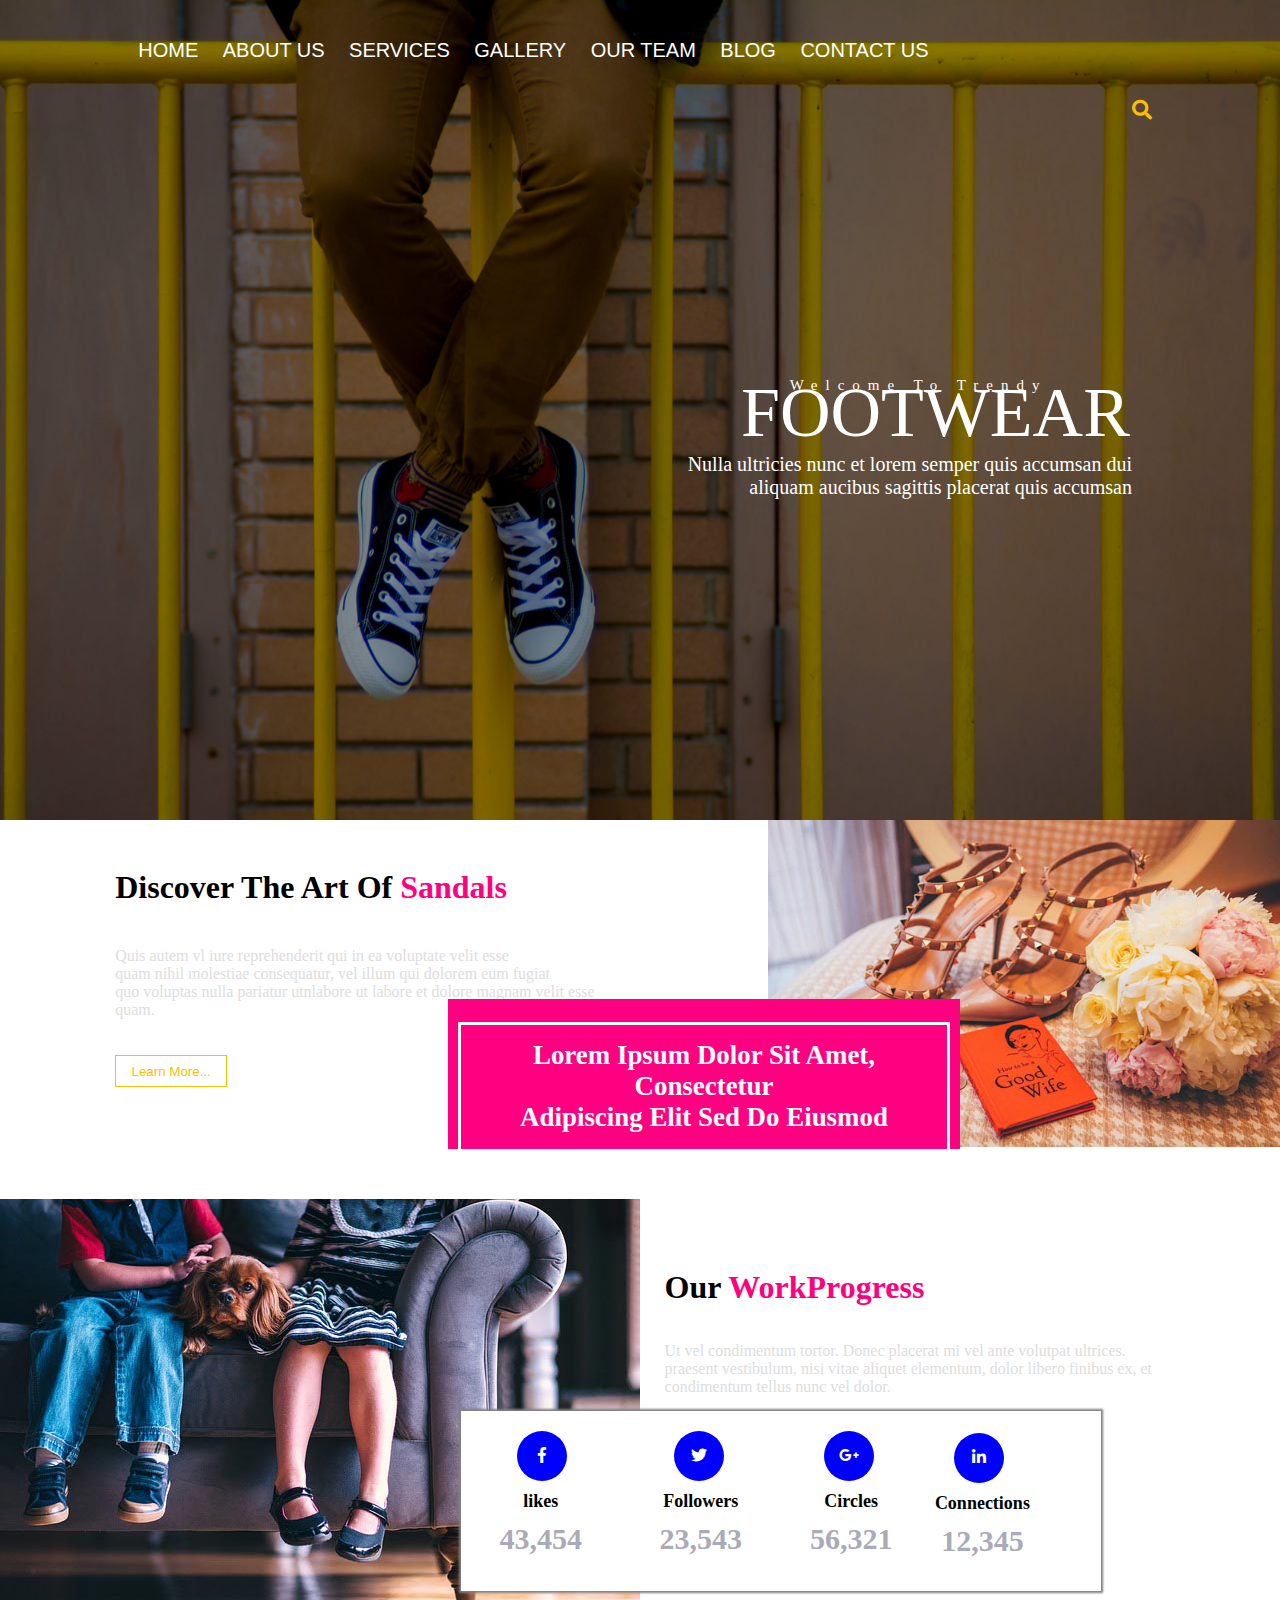
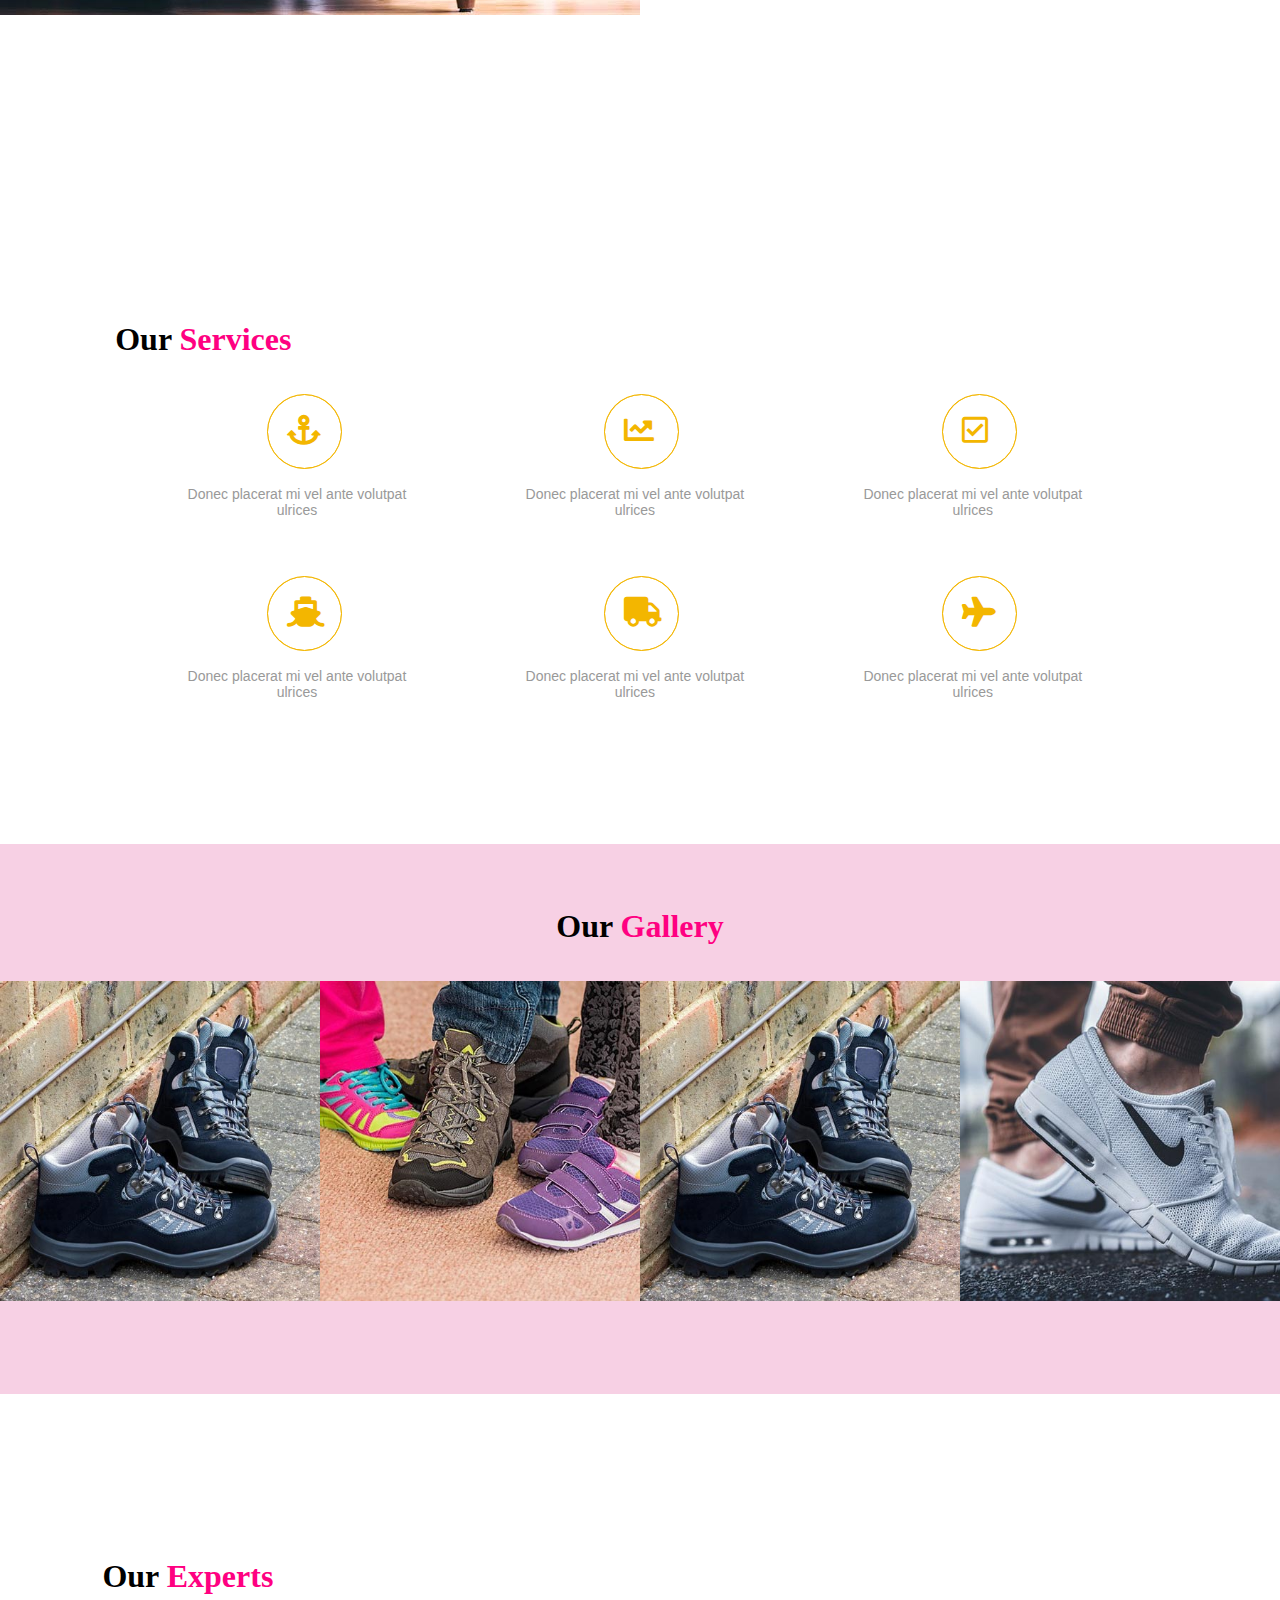
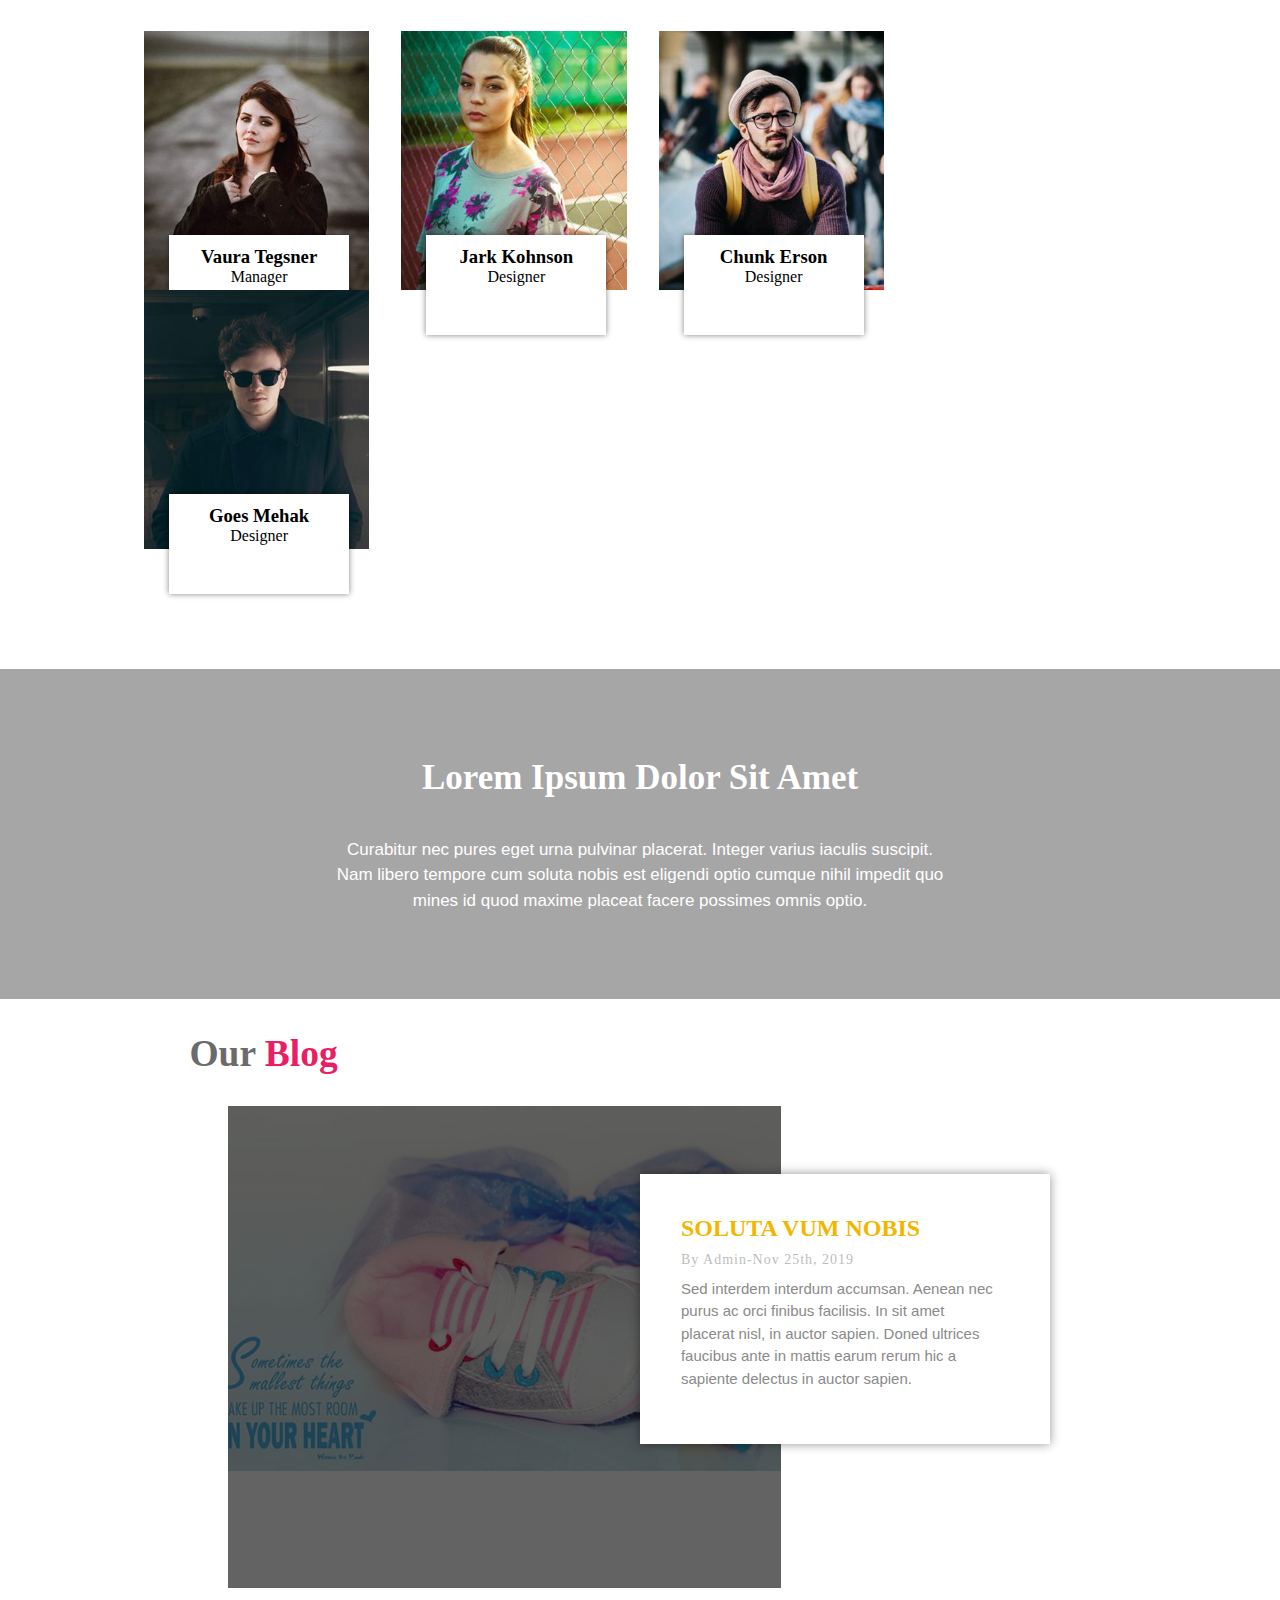
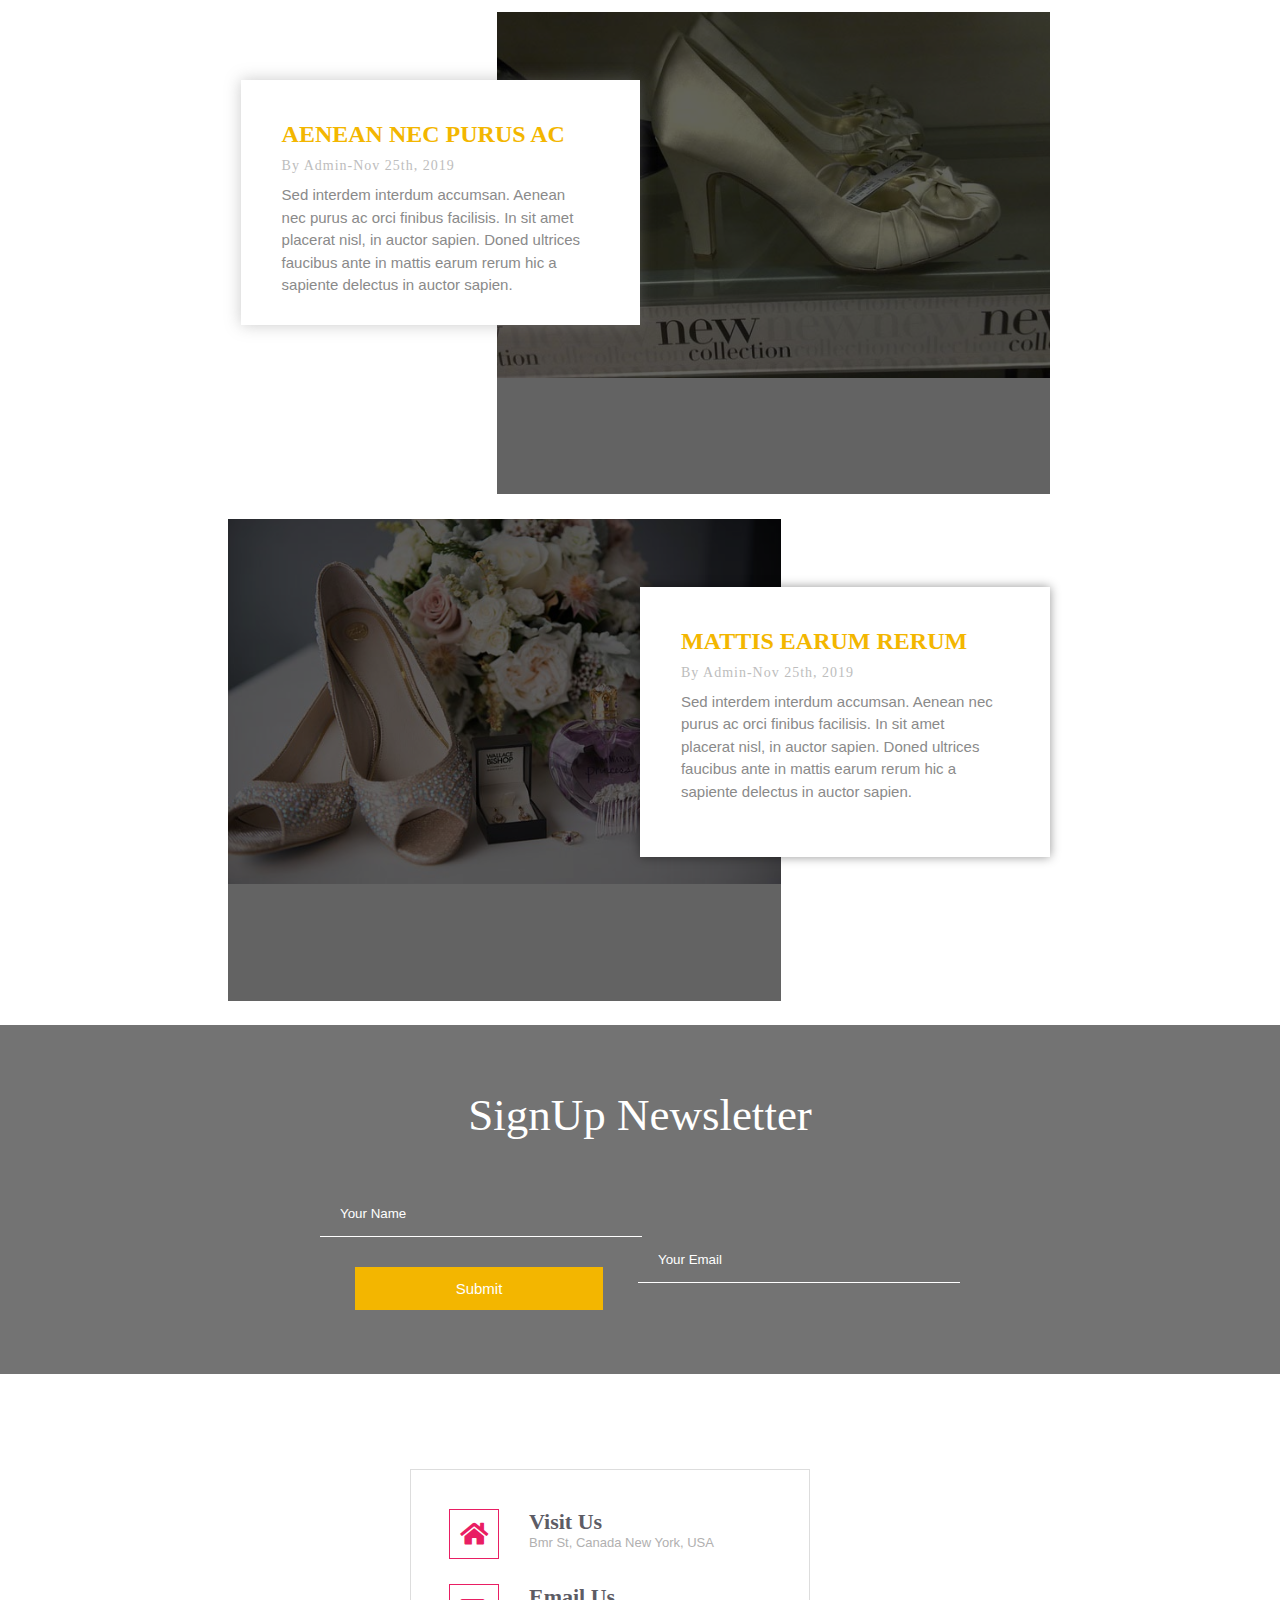
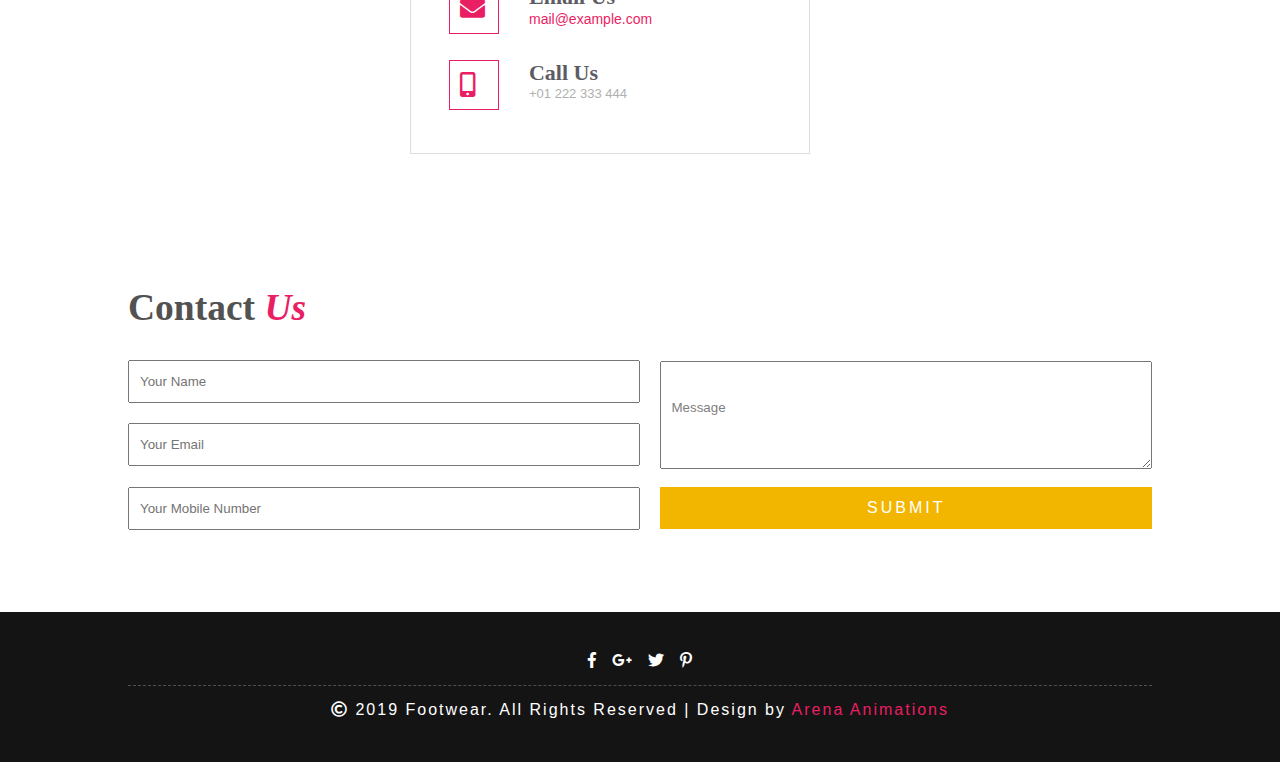
<file: sites/footwear/34-footwear.html>
<!DOCTYPE html>
<html>
<head>
	<title>34-Footwear-Homepage</title>
	<link rel="stylesheet" type="text/css" href="css/style.css" />
	<link rel="stylesheet" type="text/css" href="css/all.css" />
	<link rel="stylesheet" type="text/css" href="css/media.css" />
	<meta name="viewport" content="width=device-width, initial-scale=1" />
</head>
<body>
<header>
	<div id="bg-color">
		<div id="strip">
			<div id="margin-left-right">
				<div id="menu">
					<a class="active" href="">HOME</a>
					<a href="">ABOUT US</a>
					<a href="">SERVICES</a>
					<a href="">GALLERY</a>
					<a href="">OUR TEAM</a>
					<a href="">BLOG</a>
					<a href="">CONTACT US</a>
				</div>
				<div id="bars"><label for="chk"><i class="fas fa-bars"></i></label>
				</div>
				<input type="checkbox" name="" id="chk">
				<div id="mobile-menu">
					<a href="">HOME</a>
					<a href="">ABOUT US</a>
					<a href="">SERVICES</a>
					<a href="">GALLERY</a>
					<a href="">OUR TEAM</a>
					<a href="">BLOG</a>
					<a href="">CONTACT US</a>
				</div>
				<div id="search"><label for="chk"><i class="fas fa-search"></i></label>
				</div>
				<div id="sea">
					<input type="text" name="" id="chk" placeholder="Searching">
				</div>
			</div>
		</div>
		<div id="contact">
			<h5>Welcome To Trendy</h5>
			<h1>FOOTWEAR</h1>
			<p>Nulla ultricies nunc et lorem semper quis accumsan dui<br>
			aliquam aucibus sagittis placerat quis accumsan</p>
		</div>
	</div>
</header>
<!--      discover  start    -->
<div id="discover">
	<div id="dis">
		<div id="dis-contact">
			<br><br>
			<h1>Discover The Art Of <span>Sandals</span></h1>
			<br><br><br><br>
			<p>Quis autem vl iure reprehenderit qui in ea voluptate velit esse<br>
				quam nihil molestiae consequatur, vel illum qui dolorem eum fugiat<br>
				quo voluptas nulla pariatur utnlabore ut labore et dolore magnam velit esse<br>
			quam.</p>
			<br><br>
			<button>Learn More...</button>
		</div>
			<div id="lorem">
				<div id="lor">
					<h3>Lorem Ipsum Dolor Sit Amet, Consectetur<br>
					Adipiscing Elit Sed Do Eiusmod</h3>
				</div>
			</div>
			<div id="dis-img">
				<img src="images/img1.jpg" />
			</div>
	</div>
</div>
<div id="our">
		<div id="our-contact">
			<h1>Our <span>WorkProgress</span></h1>
			<br><br>
			<p>Ut vel condimentum tortor. Donec placerat mi vel ante volutpat ultrices.<br> praesent vestibulum, nisi vitae aliquet elementum, dolor libero finibus ex, et <br>
			condimentum tellus nunc vel dolor.</p>
		</div>
		<div id="our-like">
			<div id="like">
				<div class="radis-1">
					<i class="fab fa-facebook-f"></i>
				</div>
				<h5>likes</h5>
				<p>43,454</p>
			</div>
			<div id="followes">
				<div class="radis-2">
					<i class="fab fa-twitter"></i>
				</div>
				<h5>Followers</h5>
				<p>23,543</p>
			</div>
			<div id="circles">
				<div class="radis-3">
					<i class="fab fa-google-plus-g"></i>
				</div>
				<h5>Circles</h5>
				<p>
					56,321
				</p>
			</div>
			<div id="connections">
				<div class="radis-4">
					<i class="fab fa-linkedin-in"></i>
				</div>
				<h5>Connections</h5>
				<p>
					12,345
				</p>
			</div>
		</div>
		<div id="our-img">
			<img src="images/img2.jpg" />
		</div>
</div>
<!--      start our services  -->
<div id="our-services">
	<h1>Our <span>Services</span></h1>
	<br><br>
	<div id="margin-left-right">
		<div class="donec">
			<div class="icon">
				<i class="fas fa-anchor"></i>
			</div>
			<p>Donec placerat mi vel ante volutpat<br>
			ulrices</p>
		</div>
		<div class="donec">
			<div class="icon">
				<i class="fas fa-chart-line"></i>
			</div>
			<p>Donec placerat mi vel ante volutpat<br>
			ulrices</p>
		</div>
		<div class="donec">
			<div class="icon">
				<i class="far fa-check-square"></i>
			</div>
			<p>Donec placerat mi vel ante volutpat<br>
			ulrices</p>
		</div>
		<div class="donec">
			<div class="icon">
				<i class="fas fa-ship"></i>
			</div>
			<p>Donec placerat mi vel ante volutpat<br>
			ulrices</p>
		</div>
		<div class="donec">
			<div class="icon">
				<i class="fas fa-truck"></i>
			</div>
			<p>Donec placerat mi vel ante volutpat<br>
			ulrices</p>
		</div>
		<div class="donec">
			<div class="icon">
				<i class="fas fa-plane"></i>
			</div>
			<p>Donec placerat mi vel ante volutpat<br>
			ulrices</p>
		</div>
	</div>
</div>
<!--    our gallery    -->
<div id="our-gallery">
	<h1>Our <span>Gallery</span></h1>
	<br><br>
	<div class="our-gallery-img">
		<img src="images/g2.jpg" />
		<div class="our-gallery-contact">
			<h3> Duis nec congue</h3>
			<p>Neque porro quisquam est qui dolorem</p>
		</div>
	</div>
	<div class="our-gallery-img">
		<img src="images/g1.jpg" />
		<div class="our-gallery-contact">
			<h3> Duis nec congue</h3>
			<p>Neque porro quisquam est qui dolorem</p>
		</div>
	</div>
	<div class="our-gallery-img">
		<img src="images/g2.jpg" />
		<div class="our-gallery-contact">
			<h3> Duis nec congue</h3>
			<p>Neque porro quisquam est qui dolorem</p>
		</div>
	</div>
	<div class="our-gallery-img">
		<img src="images/g3.jpg" />
		<div class="our-gallery-contact">
			<h3> Duis nec congue</h3>
			<p>Neque porro quisquam est qui dolorem</p>
		</div>
	</div>
</div>
<!--     our experts   -->
<div id="our-experts">
	<h1>Our <span>Experts</span></h1>
	<br><br>
	<div id="margin-left-right">
		<div class="our-experts-box">
			<img src="images/t1.jpg" />
			<div class="box-contact">
				<h3>Vaura Tegsner</h3>
				<p>Manager</p>
				<div class="box-contact-icon">
					<i id="i1" class="fab fa-twitter"></i>
					<i id="i2" class="fab fa-facebook-f"></i>
					<i id="i3" class="fab fa-google-plus-g"></i>
				</div>
			</div>
		</div>
		<div class="our-experts-box">
			<img src="images/t2.jpg" />
			<div class="box-contact">
				<h3>Jark Kohnson</h3>
				<p>Designer</p>
				<div class="box-contact-icon">
					<i id="i1" class="fab fa-twitter"></i>
					<i id="i2" class="fab fa-facebook-f"></i>
					<i id="i3" class="fab fa-google-plus-g"></i>
				</div>
			</div>
		</div>
		<div class="our-experts-box">
			<img src="images/t3.jpg" />
			<div class="box-contact">
				<h3>Chunk Erson</h3>
				<p>Designer</p>
				<div class="box-contact-icon">
					<i id="i1" class="fab fa-twitter"></i>
					<i id="i2" class="fab fa-facebook-f"></i>
					<i id="i3" class="fab fa-google-plus-g"></i>
				</div>
			</div>
		</div>
		<div class="our-experts-box">
			<img src="images/t4.jpg" />
			<div class="box-contact">
				<h3>Goes Mehak</h3>
				<p>Designer</p>
				<div class="box-contact-icon">
					<i id="i1" class="fab fa-twitter"></i>
					<i id="i2" class="fab fa-facebook-f"></i>
					<i id="i3" class="fab fa-google-plus-g"></i>
				</div>
			</div>
		</div>
	</div>
</div>
<!--      lorem 1 -->
<div id="lorem1">
	<div id="bg-color-1">
		<h2>Lorem Ipsum Dolor Sit Amet</h2>
		<p>Curabitur nec pures eget urna pulvinar placerat. Integer varius iaculis suscipit. Nam libero tempore cum soluta nobis est eligendi optio cumque nihil impedit quo mines id quod maxime placeat facere possimes omnis optio.</p>
	</div>
</div>
<!--           our-blog      -->
<div id="our-blog">
	<div id="margin-left-right">
		<div id="our-blog-heading">
			<h2>Our    <span> Blog</span></h2>
		</div>
		<div id="blog1">
			<div id="blog1-image">
				<img src="images/img4.jpg">
				<div id="blog1-bg-color">
					
				</div>
			</div>
			<div id="blog1-contact">
				<h2>soluta vum nobis</h2>
				<span>By Admin-Nov 25th, 2019</span>
				<p>Sed interdem interdum accumsan. Aenean nec purus ac orci finibus facilisis. In sit amet placerat nisl, in auctor sapien. Doned ultrices faucibus ante in mattis earum rerum hic a sapiente delectus in auctor sapien.</p>
			</div>
		</div>
		<div id="blog2">
			<div id="blog2-image">
				<img src="images/img5.jpg">
				<div id="blog2-bg-color">
					
				</div>
			</div>
			<div id="blog2-contact">
				<h2>Aenean nec purus ac</h2>
				<span>By Admin-Nov 25th, 2019</span>
				<p>Sed interdem interdum accumsan. Aenean nec purus ac orci finibus facilisis. In sit amet placerat nisl, in auctor sapien. Doned ultrices faucibus ante in mattis earum rerum hic a sapiente delectus in auctor sapien.</p>
			</div>
		</div>
		<div id="blog3">
			<div id="blog3-image">
				<img src="images/img3.jpg">
				<div id="blog3-bg-color">
					
				</div>
			</div>
			<div id="blog3-contact">
				<h2>Mattis earum rerum</h2>
				<span>By Admin-Nov 25th, 2019</span>
				<p>Sed interdem interdum accumsan. Aenean nec purus ac orci finibus facilisis. In sit amet placerat nisl, in auctor sapien. Doned ultrices faucibus ante in mattis earum rerum hic a sapiente delectus in auctor sapien.</p>
			</div>
		</div>
	</div>
</div>
<!--      signup     -->
<div id="signup">
	<div id="signup-bg-color">
		<div id="signup-contact">
			<h1>SignUp Newsletter</h1>
			<form>
				<input type="text" name="" placeholder="Your Name">
				<input type="email" name="" placeholder="Your Email">
				<button id="b1">Submit</button>
			</form>
		</div>
	</div>
</div>
<!--         visit us     -->
<div id="visit-us">
	<div id="visit">
		<div class="visit">
			<div class="v-icon">
				<i class="fas fa-home"></i>
			</div>
			<div class="v-contact">
				<h2>Visit Us</h2>
				<p>Bmr St, Canada New York, USA</p>
			</div>
		</div>
		<div class="visit">
			<div class="v-icon">
				<i class="fas fa-envelope"></i>
			</div>
			<div class="v-contact">
				<h2>Email Us</h2>
				<span>mail@example.com</span>
			</div>
		</div>
		<div class="visit">
			<div class="v-icon">
				<i class="fas fa-mobile-alt"></i>
			</div>
			<div class="v-contact">
				<h2>Call Us</h2>
				<p>+01 222 333 444</p>
			</div>
		</div>
	</div>
	<div id="visit-map">
		 <iframe src="https://www.google.com/maps/embed?pb=!1m10!1m8!1m3!1d14078.334734374348!2d76.25370505000001!3d28.09823915!3m2!1i1024!2i768!4f13.1!5e0!3m2!1sen!2sin!4v1548879059424" width="600" height="450" frameborder="0" style="border:0" allowfullscreen></iframe>
	</div>
</div>
<!--  contact  us    -->
<div id="contact-us">
	<div id="margin-left-right">
		<div id="contact-us-heading">
			<h2>Contact    <i>Us</i></h2>
		</div>
		<div id="form">
			<input type="text" name="" placeholder="Your Name">
			<input type="email" name="" placeholder="Your Email">
			<input type="text" name="" placeholder="Your Mobile Number">
			<textarea>Message</textarea>
			<button id="b2">SUBMIT</button>
		</div>
	</div>
</div>
<!--         footer      -->
<footer>
	<div id="footer-bg-color">
		<div id="margin-left-right">
			<div id="footer-icon">
				<i id="i1" class="fab fa-facebook-f"></i>
				<i id="i2" class="fab fa-google-plus-g"></i>
				<i id="i3" class="fab fa-twitter"></i>
				<i id="i4" class="fab fa-pinterest-p"></i>
			</div>
			<hr>
			<p><i class="far fa-copyright"></i> 2019 Footwear. All Rights Reserved | Design by <span>Arena Animations</span></p>
		</div>
	</div>
</footer>
</body>
</html>
</file>
<file: sites/20-candid/css/style.css>
*{margin: 0; padding: 0; box-sizing: border-box;}
@font-face {
	font-family: "calibril.ttf";
	src: url("../fonts/calibril.ttf");
}
@font-face {
	font-family: "comicbd.ttf";
	src: url("../fonts/comicbd.ttf");
}
header {}
#bg-image-1 {
	background-image: url(../images/1.jpg);
	height: 850px;
	width: 100%;
	background-size: cover;
	text-align: center;
	color: #fff;
	background-attachment: fixed;
}
#bg-image-1 h2 {
	font-family: "comicbd.ttf";
}
#bg-image-1 h1 {
	font-family: "comicbd.ttf";
}
#i1 {
	position: relative;
    left: -40%;
    top: 95px;
    background-attachment: fixed;
    cursor: pointer;
}
#bg-image-1 hr {
	position: relative;
	width: 30%;
    left: 35%;
}
#i2 {
	position: relative;
    right: -40%;
    top: -85px;
    background-attachment: fixed;
    cursor: pointer;
}
#margin-left-right {
	margin-left: 5%;
	margin-right: 5%;
}
#strip {
	top: 417px;
    background-color: #25232370;
    padding-top: 2%;
    padding-bottom: 2%;
    position: relative;
    width: 100%;
}
#menu a {
	color: #fff;
	text-decoration: none;
	margin-left: 10%;
}
#menu a:hover {
	color: yellow;
}
#mobile-menu {
    background: white;
    width: 50%;
    height: 100%;
    float: right;
    position: absolute;
    top: 18.8%;
	right: -51%;
	transition: all .3s;
	text-align: center;
	display: none;
}
#chk {
	display: none;
}
#bars {
    float: right;
    position: absolute;
    right: 11%;
    top: 35%;
    font-size: 20pt;
    display: none;
    cursor: pointer;
}
#image {
	text-align: center;
	color: #fff;
}
#image h1 {
	font-family: "comicbd.ttf";
}
#image hr {
	position: relative;
    width: 20%;
    left: 40%;
}
#image-1 {
	background-image: url(../images/4.jpg);
	background-size: cover;
	background-repeat: no-repeat;
	height: 320px;
	float: left;
	width: 60%;
}
#c:hover hr {
	width: 40%;
	left: 30%;
	transition: 0.5s;
}
#c {
	background-color: #00ffff7d;
    height: 320px;
}
#image-2 {
	background-image: url(../images/2.jpg);
	background-size: cover;
	background-repeat: no-repeat;
	height: 320px;
	float: right;
	width: 40%;
}
#c1 {
	background-color: #0000ff61;
    height: 320px;
}
#c1:hover hr {
	width: 40%;
	left: 30%;
	transition: 0.5s;
}
#image-3 {
	background-image: url(../images/3.jpg);
	background-size: cover;
	background-repeat: no-repeat;
	height: 320px;
	float: left;
	width: 40%;
}
#c2 {
	background-color: #0000ff61;
    height: 320px;
}
#c2:hover hr {
	width: 40%;
	left: 30%;
	transition: 0.5s;
}
#image-4 {
	background-image: url(../images/5.jpg);
	background-size: cover;
	background-repeat: no-repeat;
	height: 320px;
	float: right;
	width: 60%;
}
#c3 {
	background-color: #00ffff7d;
    height: 320px;
}
#c3:hover hr {
	width: 40%;
	left: 30%;
	transition: 0.5s;
}
#image-5 {
	background-image: url(../images/6.jpg);
	background-size: cover;
	background-repeat: no-repeat;
	height: 320px;
	float: left;
	width: 60%;
}
#c4 {
	background-color: #00ffff7d;
    height: 320px;
}
#c4:hover hr {
	width: 40%;
	left: 30%;
	transition: 0.5s;
}
#image-6 {
	background-image: url(../images/7.jpg);
	background-size: cover;
	background-repeat: no-repeat;
	height: 320px;
	float: right;
	width: 40%;
}
#c5 {
	background-color: #0000ff61;
    height: 320px;
}
#c5:hover hr {
	width: 40%;
	left: 30%;
	transition: 0.5s;
}
#c:hover, #c1:hover, #c2:hover, #c3:hover, #c4:hover, #c5:hover  {
	background :none;
}
#about {
	clear: both;
	padding-bottom: 5%;
}
#about h1 {
	font-family: "comicbd.ttf";
}
#about-us {
	width: 50%;
}
#lorem {
	width: 50%;
	float: right;
    position: relative;
    top: -265px;
    right: -21px;
    clear: both;
}
#background-color {
	background-color: darkslateblue;
    margin-bottom: -24%;
    height: 947px;
    clear: both;
}
#background-color h1 {
	font-family: "comicbd.ttf";
}
#name-g h1{
  width: 100px;
    padding-top: 9%;
    font-family: cursive;
    color: white;
    padding-bottom: 4%;
}
.image-g{
  width: 50%;
  float: left;
}
.img4 {
  position: relative;
  overflow: hidden;
  width: 100%;
}
.img4-text h1{
    text-align: center;
    margin-top: 40%;
}
.img4-text {
    position: absolute;
    top: 100%;
    left: 0;
    background: rgba(0,0,0,.5);
    width: 98%;
    height: 100%;
    color: #fff;
    transition: all .3s;
}
.img4:hover .img4-text {
  top: 0;
}
.image2-g{
  position: relative;
  overflow: hidden;
  width: 100%;
}
.image2-g-text h1{
    text-align: center;
    margin-top: 72%;
    color: white
}
.image2-g-text{
  position: absolute;
  top: 100%;
  left: 0%;
  background-color: rgba(0,0,0,.5);
  width: 100%;
  height: 99%;
  transition: all .3s;
}
.image2-g:hover .image2-g-text{
  top: 0%;
}
.image-g2{
  width: 50%;
  float: left;
}
.img4 img{
   width: 98%;
}

.image2-g {
   width: 48%;
   float: left;
   margin-right: 2%;
}
.image2-g img{
  width: 100%;
}
#background-color-1 {
	text-align: center;
	background-color: #adacac;
	padding-bottom: 5%;
	clear: both;
}
#background-color-1 h1 {
	font-family: "comicbd.ttf";
}
button {
	padding-bottom: 1%;
	padding-top: 1%;
	padding-right: 2%;
	padding-left: 2%;
	color: #fff;
	background-color: #00c4ff;
}
button:hover {
	cursor: pointer;
	background-color: green;
	color: #000;
}
#mer, #cli, #dav {
	width: 33%;
	float: left;
	
}
#our-team {
	clear: both;
}
#our-team h1 {
	font-family: "comicbd.ttf";
	color: #4170da;
}
#our-team img {
	border-radius: 100%;
	width: 40%;
}
#our-team img:hover {
	width: 50%;
	cursor: pointer;
	display: block;
}
#d1, #d2, #d3, #d4 {
	margin-top: 4%;
	width: 50px;
	height: 50px;
	background-image: url(../images/img-sprite.png);
	float: left;
	transition: all .3s;
	cursor: pointer;
}
#d1 {
	margin-left: -0%;
	background-position-y: -50px;
}
#d1:hover {
	background-color: #fff;
}
#d2 {
	background-position-x: +250px;
	background-position-y: -50px; 
}
#d3 {
	background-position-x: 200px; 
	background-position-y: -50px;
}
#infor {
	clear: both;
}
#mail h1, #call h1, #visit h1 {
	font-family: "comicbd.ttf";
}
#message {
	width: 60%;
    background-color: #39395f;
    clear: both;
    height: 430px;
    padding-top: 5%;
    padding-left: 12%;
}
.in {
	width: 40%;
    height: 40px;
    background-color: transparent;
}
#in {
	width: 81%;
    height: 117px;
    background-color: transparent;
}
#mail {
	float: left;
    width: 40%;
    background-color: #39395f;
    position: relative;
    top: -430px;
    left: 811px;
    padding-left: 2%;
    height: 142px;
}
#call {
	float: left;
    width: 40%;
    background-color: #39395f;
    height: 142px;
    position: relative;
    padding-left: 2%;
    top: -286px;
    left: 271px;
}
#visit {
	float: left;
	padding-left: 2%;
    width: 40%;
    background-color: #39395f;
    top: -284px;
    position: relative;
    left: 811px;
    height: 142px;
}
#sub {
	background-image: url("../images/4.jpg");
	background-size: cover;
	background-repeat: no-repeat;
	display: block;
	height: 438px;
	background-attachment: fixed;
}
#l {
	position: relative;
    top: 221px;
    left: -49%;
    height: 48px;
    width: 20%;
    color: #fff;
}
#b {
	position: relative;
    top: 174px;
    left: -28%;
    background-color: #ff9900;
    padding-left: 5%;
    padding-right: 5%;
}
#b:hover {
	background-color: green;
	color: #000;
}
footer {
	clear: both;
	background-color: #000;
	color: #fff;
	text-align: center;
	height: 200px;
}
#d11, #d21, #d31, #d41 {
	    margin-top: 4%;
    width: 50px;
    height: 50px;
    background-image: url(../images/img-sprite.png);
    float: left;
    transition: all .3s;
    left: 42%;
    position: relative;
    top: -15px;
}
#d11 {
	margin-left: -0%;
	background-position-y: -50px;
}
#d21 {
	background-position-x: +250px;
	background-position-y: -50px; 
}
#d31 {
	background-position-x: 200px; 
	background-position-y: -50px;
}
#all {
	position: relative;
	position: relative;
    left: -6%;
    top: 120px;
}
@media only screen and (max-width: 480px) {
	#bg-image-1 {
		height: 405px;
	}
	#strip {
		position: relative;
	    height: 40px;
	    top: 4px;
	}
	#bars {
	font-size: 20pt;
    position: absolute;
    right: 9%;
    bottom: -7px;
    display: block;
    top: 18%;
	}
	#mobile-menu {
	display: block;
	}
	#mobile-menu a {
		display: block;
    	background: green;
   		width: 100%;
    	padding: 20px;
   		font-size: 20px;
   		text-decoration: none;
	}
	#mobile-menu a:hover {
		color: yellow;
	}
	#menu {
		display: none;
	}
	#chk {
	display: none;
	}
	#chk:checked ~ #mobile-menu {
	    right: 0;
	    width: 100%;
	    position: absolute;
	    top: 100%;
	    z-index: 1;
	}
	#image-1 {
		width: 100%;
	}
	#image-2 {
		width: 100%;
	}
	#image-3 {
		width: 100%;
	}
	#image-4 {
		width: 100%;
	}
	#image-5 {
		width: 100%;
	}
	#image-6 {
		width: 100%;
	}
	#about-us {
   		 width: 100%;
	}
	#lorem {
		width: 100%;
	    position: inherit;
	}
	#background-color {
		clear: both;
		margin-bottom: 0%;
		height: 2931px;
	}
	.image-g {
		width: 100%;
	}
	.image2-g {
		width: 100%;
	}
	#infor {
		padding-bottom: 41%;
	}
	#mer, #cli, #dav {
		width: 100%;
	}
	#message,  #mail, #call, #visit {
		width: 100%;
		position: inherit;
		margin: 0.2%;
	}
	#sub {
		position: relative;
	    top: 233px;
	}
	#l {
		left: 25%;
    top: -160px;
    width: 58%;
	}
	#b {
		    top: -135px;
    position: relative;
    padding-bottom: 5%;
    padding-top: 5%;
    left: 25%;
    padding-left: 20%;
    padding-right: 20%;
	}
	footer {
		margin-top: 48%;
		height: 150px;
	}
	#d11, #d21, #d31, #d41 {
		left: 30%;
	}
	#all {
		left: -20%;
		top: 85px;
	}
}
</file>
<file: sites/24-gym/css/style.css>
*{margin: 0; padding: 0; box-sizing: border-box;}
/*     header      */
header {
	position: relative;
	background-image: url(../images/bann2.jpg);
	width: 100%;
	height: 650px;
	background-size: cover;
	background-repeat: no-repeat;
}
.mltr {
    margin-left: 5%;
    margin-right: 5%;
}
#logo {
	border: 10px solid #fff;
    width: 14%;
    height: 77px;
    position: absolute;
    clear: both;
    top: 50px;
}
#logo h3 {
    background-color: #1dcb8b;
    width: 40%;
    height: 34px;
    padding-top: 2%;
    padding-left: 3%;
    color: #fff;
    position: absolute;
    left: 30%;
    top: -23px;
    font-size: 1.5em;
    font-weight: 100;
    font-family: sans-serif;
}
#logo h1 {
    color: #0099e5;
    font-size: 2.5em;
    font-family: sans-serif;
    font-weight: 100;
    padding-left: 5%;
    padding-top: 3%;
}
#menu {
	float: right;
    padding-top: 7%;
    width: 60%;
}
#menu a {
	color: #fff;
    text-decoration: none;
    margin-left: 7%;
    font-family: sans-serif;
    font-weight: 100;
}
#menu a:hover {
	color: #54d091;
}	
#header-contact {
	position: absolute;
    top: 240px;
    left: 12%;
    color: #fff;
    font-family: sans-serif;
    font-weight: 100;
    letter-spacing: 3px;
}
#header-contact button {
	padding: 12px;
    margin-top: 4%;
    color: #fff;
    background-color: #1dcb8b;
    border: 2px solid #1dcb8b;
}
#header-contact button:hover {
	background-color: transparent;
	border: 2px solid #fff;
	color: #3f64d0;
	cursor: pointer;
	clear: both;
	overflow: hidden;
}
#header-contact img {
	position: relative;
    top: 100px;
    left: -22%;
    margin-left: 2%;
    cursor: pointer;
}
#icon {
	position: absolute;
    right: 75px;
    bottom: 75px;
    color: #fff;
    letter-spacing: 14px;
}
#icon i {
	border-radius: 50%;
    background-color: blue;
    height: 50px;
    width: 50px;
    padding: 17px;
    text-align: center;
    cursor: pointer;
}
#icon i:nth-child(1) {
	padding-left: 8%;
}
#icon i:hover:nth-child(1) {
	background-color: #8888f5;
}
#icon i:nth-child(2) {
	background-color: #4ebbef;
}
#icon i:hover:nth-child(2) {
	background-color: #96c7de;
}
#icon i:nth-child(3) {
	background-color: #efa04e;
}
#icon i:hover:nth-child(3) {
	background-color: #e6c098;
}
#icon i:nth-child(4) {
	background-color: #4ebbef;
}
#icon i:hover:nth-child(4) {
	background-color: #a2c7d8;
}
/*      about us    */
#about {
	background-color: #0099e5;
    clear: both;
    height: 700px;
    overflow-y: scroll;
}
#about-contact {
	text-align: center;
    padding-top: 4%;
    padding-bottom: 4%;
    color: #fff;
    font-family: sans-serif;
    font-weight: 100;
}
#about-img {
    background-color: #1dcb8b;
    width: 47%;
    position: relative;
    height: 380px;
}
#about-img img {
	position: absolute;
    left: 20px;
    top: 20px;
    border: 15px solid #000 ;
}
#about-gym {
    position: relative;
    right: -53%;
    margin-top: -342px;
    width: 50%;
}
#about-gym h2 {
    color: #fff;
    padding-bottom: 3%;
    font-size: 1.7em;
    font-family: sans-serif;
}
#about-gym h2 span {
	color: #1dcb8b;
}
#about-gym p {
	line-height: 29px;
    font-family: sans-serif;
    font-size: 1.1em;
}
.about-box {
    width: 25%;
    float: left;
    margin-top: 200px;
    text-align: center;
    height: 165px;
}
.about-box:nth-child(4) {
    padding-top: 30px;
    background-color: #45b3e8;
}
.about-box:nth-child(5) {
	background-color: #1fa6e8;	
    padding-top: 30px;
}
.about-box:nth-child(6) {
	background-color: #289dd6;
    padding-top: 30px;
}
.about-box:nth-child(7) {
	background-color: #1685bb;
    padding-top: 30px;
}
.about-box h4 {
	color: #fff;
	font-family: sans-serif;
	font-size: 1.2em;
	padding-bottom: 2%;
}
.about-box p {
	line-height: 26px;
    font-size: 1.1em;
}
/*        classes      */
#classes {
	background-color: #464646;
    clear: both;
    height: 715px;
    overflow-y: scroll;
    padding-bottom: 2%;
}
#class {
	text-align: center;
	color: #fff;
	padding-top: 5%;
	padding-bottom: 3%;
	font-family: sans-serif;
}
.box {
	width: 25%;
    color: #fff;
    background-color: #000;
    float: left;
    text-align: center;
    height: 320px;
    z-index: 1;
    border-right: 2px solid #0099e5;
    padding-top: 2%;
}
.box h3, .box2 h3, .box4 h3, .box6 h3 {
	position: relative;
    left: 18%;
    top: -72px;
}
#p {
    position: relative;
    top: -48px;
    left: 42%;
    width: 50%;
}
.box p {
	color: #909090;
}
.box span, h3, .box2 span, h3, .box4 span, h3, .box6 span, h3 {
	color: #1dcb8b;
}
.box1 {
	float: left;
	margin-right: 3%;
}
.box2 {
	background-color: #fff;
    width: 24%;
    float: left;
    height: 320px;
    text-align: center;
    border-right: 2px solid #0099e5;
    padding-top: 2%;
}
.box img, .box2 img, .box4 img {
	position: relative;
    border-radius: 50%;
    left: -26%;
    top: 20px;
}
.box3 {
	float: left;
}
.box4 {
	background-color: #fff;
    width: 25%;
    float: left;
    height: 320px;
    text-align: center;
    border-right: 2px solid #0099e5;
    padding-top: 2%;
    margin-top: 3%;
}
.box5 {
	float: left;
    margin-top: 3%;
    margin-right: 3%;
}
.box6 {
	width: 24%;
    color: #fff;
    background-color: #000;
    float: left;
    text-align: center;
    height: 320px;
    z-index: 1;
    border-right: 2px solid #0099e5;
    padding-top: 2%;
    margin-top: 3%;
}
.box7 {
	float: left;
    margin-top: 3%;
}
/*        what          */
#what {
	clear: both;
}
#what-contact {
	text-align: center;
	padding-top: 4%;
	padding-bottom: 2%;
	font-family: sans-serif;
}
#what p {
	color: #909090;
	padding-bottom: 5%;
	text-align: center;
}
/*.owl-carousel .item img {
	width: 100%;
}
.owl-carousel .item {
	position: relative;
}*/
/*        gallery       */
#gallery {
	clear: both;
	background-color: #383838;
	height: 690px;
    overflow-y: scroll;
}
#gallery-contact {
	text-align: center;
    color: #fff;
    padding-bottom: 4%;
    padding-top: 4%;
    font-family: sans-serif;
}
#gallery-img {	
		width: 100%;
}
.gallery-img {
	width: 23%;
    float: left;
    margin-left: 2%;
    margin-bottom: 2%;
}
.gallery-img img {
	width: 100%;
}
/*        gym          */
#gy {
	overflow-y: scroll;
	height: 700px;
	clear: both;
}
#gym {
	background-image: url(../images/c5.jpg);
    height: 300px;
    clear: both;
    background-repeat: no-repeat;
    background-size: cover;
    background-position-y: -747px;
}
#bg-color {
	background-color: #00001147;
    height: 300px;
    color: #fff;
    text-align: center;
    line-height: 48px;
    padding-top: 4%;
}
#bg-color button {
	padding: 11px;
	background-color: #1dcb8b;
	border: 2px solid #1dcb8b;
	color: #fff;
}
/*         contact      */
#contact {
	clear: both;
	padding-top: 2%;
}
#contact-us {
	width: 50%;
	text-align: right;
	line-height: 40px;
	float: left;
	padding-top: 2.1%;
}
#contact-us span {
	color: #1dcb8b;
}
#contact-us h4 i {
	background-color: #1dcb8b;
    border-radius: 50%;
    height: 30px;
    width: 30px;
    text-align: center;
    padding-top: 1%;
    color: #fff;
}
#send {
float: right;
width: 47%;
padding-top: 2%;
padding-bottom: 7%;
}
#send span {
	color: #1dcb8b;
}
#send input {
	width: 84%;
    background-color: #000;
    padding: 2%;
    border: navajowhite;
    margin-bottom: 2%;
}
#mess {
	height: 100px;
}
#send button {
	position: relative;
    left: 0;
    top: 18px;
    width: 30%;
    padding-bottom: 2%;
    padding-top: 2%;
    padding-left: 3%;
    padding-right: 3%;
    color: #fff;
    background-color: #1dcb8b;
    border: 2px solid #1dcb8b;
    font-size: 1em;
}
#send button:hover {
	background-color: #0099e5;
	border: 2px solid #0099e5;
	cursor: pointer;
}
/*        footer        */
#footer {
	background-color: #000;
	clear: both;
	height: 100px;
	color: #fff;
}
#footer-contact span {
	color: #1dcb8b;
}
#footer-contact {
	float: left;
	padding-top: 3%;
} 
#footer-icon {
    color: #fff;
    letter-spacing: 14px;
    float: right;
    padding-top: 2%;
}
#footer-icon i {
	border-radius: 50%;
    background-color: blue;
    height: 50px;
    width: 50px;
    padding: 17px;
    text-align: center;
    cursor: pointer;
}
#footer-icon i:nth-child(1) {
	padding-left: 8%;
}
#footer-icon i:hover:nth-child(1) {
	background-color: #8888f5;
}
#footer-icon i:nth-child(2) {
	background-color: #4ebbef;
}
#footer-icon i:hover:nth-child(2) {
	background-color: #96c7de;
}
#footer-icon i:nth-child(3) {
	background-color: #efa04e;
}
#footer-icon i:hover:nth-child(3) {
	background-color: #e6c098;
}
#footer-icon i:nth-child(4) {
	background-color: #4ebbef;
}
#footer-icon i:hover:nth-child(4) {
	background-color: #a2c7d8;
}
</file>
<file: sites/24-gym/css/all.css>
.fa,
.fas,
.far,
.fal,
.fab {
  -moz-osx-font-smoothing: grayscale;
  -webkit-font-smoothing: antialiased;
  display: inline-block;
  font-style: normal;
  font-variant: normal;
  text-rendering: auto;
  line-height: 1; }

.fa-lg {
  font-size: 1.33333em;
  line-height: 0.75em;
  vertical-align: -.0667em; }

.fa-xs {
  font-size: .75em; }

.fa-sm {
  font-size: .875em; }

.fa-1x {
  font-size: 1em; }

.fa-2x {
  font-size: 2em; }

.fa-3x {
  font-size: 3em; }

.fa-4x {
  font-size: 4em; }

.fa-5x {
  font-size: 5em; }

.fa-6x {
  font-size: 6em; }

.fa-7x {
  font-size: 7em; }

.fa-8x {
  font-size: 8em; }

.fa-9x {
  font-size: 9em; }

.fa-10x {
  font-size: 10em; }

.fa-fw {
  text-align: center;
  width: 1.25em; }

.fa-ul {
  list-style-type: none;
  margin-left: 2.5em;
  padding-left: 0; }
  .fa-ul > li {
    position: relative; }

.fa-li {
  left: -2em;
  position: absolute;
  text-align: center;
  width: 2em;
  line-height: inherit; }

.fa-border {
  border: solid 0.08em #eee;
  border-radius: .1em;
  padding: .2em .25em .15em; }

.fa-pull-left {
  float: left; }

.fa-pull-right {
  float: right; }

.fa.fa-pull-left,
.fas.fa-pull-left,
.far.fa-pull-left,
.fal.fa-pull-left,
.fab.fa-pull-left {
  margin-right: .3em; }

.fa.fa-pull-right,
.fas.fa-pull-right,
.far.fa-pull-right,
.fal.fa-pull-right,
.fab.fa-pull-right {
  margin-left: .3em; }

.fa-spin {
  -webkit-animation: fa-spin 2s infinite linear;
          animation: fa-spin 2s infinite linear; }

.fa-pulse {
  -webkit-animation: fa-spin 1s infinite steps(8);
          animation: fa-spin 1s infinite steps(8); }

@-webkit-keyframes fa-spin {
  0% {
    -webkit-transform: rotate(0deg);
            transform: rotate(0deg); }
  100% {
    -webkit-transform: rotate(360deg);
            transform: rotate(360deg); } }

@keyframes fa-spin {
  0% {
    -webkit-transform: rotate(0deg);
            transform: rotate(0deg); }
  100% {
    -webkit-transform: rotate(360deg);
            transform: rotate(360deg); } }

.fa-rotate-90 {
  -ms-filter: "progid:DXImageTransform.Microsoft.BasicImage(rotation=1)";
  -webkit-transform: rotate(90deg);
          transform: rotate(90deg); }

.fa-rotate-180 {
  -ms-filter: "progid:DXImageTransform.Microsoft.BasicImage(rotation=2)";
  -webkit-transform: rotate(180deg);
          transform: rotate(180deg); }

.fa-rotate-270 {
  -ms-filter: "progid:DXImageTransform.Microsoft.BasicImage(rotation=3)";
  -webkit-transform: rotate(270deg);
          transform: rotate(270deg); }

.fa-flip-horizontal {
  -ms-filter: "progid:DXImageTransform.Microsoft.BasicImage(rotation=0, mirror=1)";
  -webkit-transform: scale(-1, 1);
          transform: scale(-1, 1); }

.fa-flip-vertical {
  -ms-filter: "progid:DXImageTransform.Microsoft.BasicImage(rotation=2, mirror=1)";
  -webkit-transform: scale(1, -1);
          transform: scale(1, -1); }

.fa-flip-horizontal.fa-flip-vertical {
  -ms-filter: "progid:DXImageTransform.Microsoft.BasicImage(rotation=2, mirror=1)";
  -webkit-transform: scale(-1, -1);
          transform: scale(-1, -1); }

:root .fa-rotate-90,
:root .fa-rotate-180,
:root .fa-rotate-270,
:root .fa-flip-horizontal,
:root .fa-flip-vertical {
  -webkit-filter: none;
          filter: none; }

.fa-stack {
  display: inline-block;
  height: 2em;
  line-height: 2em;
  position: relative;
  vertical-align: middle;
  width: 2.5em; }

.fa-stack-1x,
.fa-stack-2x {
  left: 0;
  position: absolute;
  text-align: center;
  width: 100%; }

.fa-stack-1x {
  line-height: inherit; }

.fa-stack-2x {
  font-size: 2em; }

.fa-inverse {
  color: #fff; }

/* Font Awesome uses the Unicode Private Use Area (PUA) to ensure screen
readers do not read off random characters that represent icons */
.fa-500px:before {
  content: "\f26e"; }

.fa-accessible-icon:before {
  content: "\f368"; }

.fa-accusoft:before {
  content: "\f369"; }

.fa-acquisitions-incorporated:before {
  content: "\f6af"; }

.fa-ad:before {
  content: "\f641"; }

.fa-address-book:before {
  content: "\f2b9"; }

.fa-address-card:before {
  content: "\f2bb"; }

.fa-adjust:before {
  content: "\f042"; }

.fa-adn:before {
  content: "\f170"; }

.fa-adobe:before {
  content: "\f778"; }

.fa-adversal:before {
  content: "\f36a"; }

.fa-affiliatetheme:before {
  content: "\f36b"; }

.fa-air-freshener:before {
  content: "\f5d0"; }

.fa-algolia:before {
  content: "\f36c"; }

.fa-align-center:before {
  content: "\f037"; }

.fa-align-justify:before {
  content: "\f039"; }

.fa-align-left:before {
  content: "\f036"; }

.fa-align-right:before {
  content: "\f038"; }

.fa-alipay:before {
  content: "\f642"; }

.fa-allergies:before {
  content: "\f461"; }

.fa-amazon:before {
  content: "\f270"; }

.fa-amazon-pay:before {
  content: "\f42c"; }

.fa-ambulance:before {
  content: "\f0f9"; }

.fa-american-sign-language-interpreting:before {
  content: "\f2a3"; }

.fa-amilia:before {
  content: "\f36d"; }

.fa-anchor:before {
  content: "\f13d"; }

.fa-android:before {
  content: "\f17b"; }

.fa-angellist:before {
  content: "\f209"; }

.fa-angle-double-down:before {
  content: "\f103"; }

.fa-angle-double-left:before {
  content: "\f100"; }

.fa-angle-double-right:before {
  content: "\f101"; }

.fa-angle-double-up:before {
  content: "\f102"; }

.fa-angle-down:before {
  content: "\f107"; }

.fa-angle-left:before {
  content: "\f104"; }

.fa-angle-right:before {
  content: "\f105"; }

.fa-angle-up:before {
  content: "\f106"; }

.fa-angry:before {
  content: "\f556"; }

.fa-angrycreative:before {
  content: "\f36e"; }

.fa-angular:before {
  content: "\f420"; }

.fa-ankh:before {
  content: "\f644"; }

.fa-app-store:before {
  content: "\f36f"; }

.fa-app-store-ios:before {
  content: "\f370"; }

.fa-apper:before {
  content: "\f371"; }

.fa-apple:before {
  content: "\f179"; }

.fa-apple-alt:before {
  content: "\f5d1"; }

.fa-apple-pay:before {
  content: "\f415"; }

.fa-archive:before {
  content: "\f187"; }

.fa-archway:before {
  content: "\f557"; }

.fa-arrow-alt-circle-down:before {
  content: "\f358"; }

.fa-arrow-alt-circle-left:before {
  content: "\f359"; }

.fa-arrow-alt-circle-right:before {
  content: "\f35a"; }

.fa-arrow-alt-circle-up:before {
  content: "\f35b"; }

.fa-arrow-circle-down:before {
  content: "\f0ab"; }

.fa-arrow-circle-left:before {
  content: "\f0a8"; }

.fa-arrow-circle-right:before {
  content: "\f0a9"; }

.fa-arrow-circle-up:before {
  content: "\f0aa"; }

.fa-arrow-down:before {
  content: "\f063"; }

.fa-arrow-left:before {
  content: "\f060"; }

.fa-arrow-right:before {
  content: "\f061"; }

.fa-arrow-up:before {
  content: "\f062"; }

.fa-arrows-alt:before {
  content: "\f0b2"; }

.fa-arrows-alt-h:before {
  content: "\f337"; }

.fa-arrows-alt-v:before {
  content: "\f338"; }

.fa-artstation:before {
  content: "\f77a"; }

.fa-assistive-listening-systems:before {
  content: "\f2a2"; }

.fa-asterisk:before {
  content: "\f069"; }

.fa-asymmetrik:before {
  content: "\f372"; }

.fa-at:before {
  content: "\f1fa"; }

.fa-atlas:before {
  content: "\f558"; }

.fa-atlassian:before {
  content: "\f77b"; }

.fa-atom:before {
  content: "\f5d2"; }

.fa-audible:before {
  content: "\f373"; }

.fa-audio-description:before {
  content: "\f29e"; }

.fa-autoprefixer:before {
  content: "\f41c"; }

.fa-avianex:before {
  content: "\f374"; }

.fa-aviato:before {
  content: "\f421"; }

.fa-award:before {
  content: "\f559"; }

.fa-aws:before {
  content: "\f375"; }

.fa-baby:before {
  content: "\f77c"; }

.fa-baby-carriage:before {
  content: "\f77d"; }

.fa-backspace:before {
  content: "\f55a"; }

.fa-backward:before {
  content: "\f04a"; }

.fa-balance-scale:before {
  content: "\f24e"; }

.fa-ban:before {
  content: "\f05e"; }

.fa-band-aid:before {
  content: "\f462"; }

.fa-bandcamp:before {
  content: "\f2d5"; }

.fa-barcode:before {
  content: "\f02a"; }

.fa-bars:before {
  content: "\f0c9"; }

.fa-baseball-ball:before {
  content: "\f433"; }

.fa-basketball-ball:before {
  content: "\f434"; }

.fa-bath:before {
  content: "\f2cd"; }

.fa-battery-empty:before {
  content: "\f244"; }

.fa-battery-full:before {
  content: "\f240"; }

.fa-battery-half:before {
  content: "\f242"; }

.fa-battery-quarter:before {
  content: "\f243"; }

.fa-battery-three-quarters:before {
  content: "\f241"; }

.fa-bed:before {
  content: "\f236"; }

.fa-beer:before {
  content: "\f0fc"; }

.fa-behance:before {
  content: "\f1b4"; }

.fa-behance-square:before {
  content: "\f1b5"; }

.fa-bell:before {
  content: "\f0f3"; }

.fa-bell-slash:before {
  content: "\f1f6"; }

.fa-bezier-curve:before {
  content: "\f55b"; }

.fa-bible:before {
  content: "\f647"; }

.fa-bicycle:before {
  content: "\f206"; }

.fa-bimobject:before {
  content: "\f378"; }

.fa-binoculars:before {
  content: "\f1e5"; }

.fa-biohazard:before {
  content: "\f780"; }

.fa-birthday-cake:before {
  content: "\f1fd"; }

.fa-bitbucket:before {
  content: "\f171"; }

.fa-bitcoin:before {
  content: "\f379"; }

.fa-bity:before {
  content: "\f37a"; }

.fa-black-tie:before {
  content: "\f27e"; }

.fa-blackberry:before {
  content: "\f37b"; }

.fa-blender:before {
  content: "\f517"; }

.fa-blender-phone:before {
  content: "\f6b6"; }

.fa-blind:before {
  content: "\f29d"; }

.fa-blog:before {
  content: "\f781"; }

.fa-blogger:before {
  content: "\f37c"; }

.fa-blogger-b:before {
  content: "\f37d"; }

.fa-bluetooth:before {
  content: "\f293"; }

.fa-bluetooth-b:before {
  content: "\f294"; }

.fa-bold:before {
  content: "\f032"; }

.fa-bolt:before {
  content: "\f0e7"; }

.fa-bomb:before {
  content: "\f1e2"; }

.fa-bone:before {
  content: "\f5d7"; }

.fa-bong:before {
  content: "\f55c"; }

.fa-book:before {
  content: "\f02d"; }

.fa-book-dead:before {
  content: "\f6b7"; }

.fa-book-open:before {
  content: "\f518"; }

.fa-book-reader:before {
  content: "\f5da"; }

.fa-bookmark:before {
  content: "\f02e"; }

.fa-bowling-ball:before {
  content: "\f436"; }

.fa-box:before {
  content: "\f466"; }

.fa-box-open:before {
  content: "\f49e"; }

.fa-boxes:before {
  content: "\f468"; }

.fa-braille:before {
  content: "\f2a1"; }

.fa-brain:before {
  content: "\f5dc"; }

.fa-briefcase:before {
  content: "\f0b1"; }

.fa-briefcase-medical:before {
  content: "\f469"; }

.fa-broadcast-tower:before {
  content: "\f519"; }

.fa-broom:before {
  content: "\f51a"; }

.fa-brush:before {
  content: "\f55d"; }

.fa-btc:before {
  content: "\f15a"; }

.fa-bug:before {
  content: "\f188"; }

.fa-building:before {
  content: "\f1ad"; }

.fa-bullhorn:before {
  content: "\f0a1"; }

.fa-bullseye:before {
  content: "\f140"; }

.fa-burn:before {
  content: "\f46a"; }

.fa-buromobelexperte:before {
  content: "\f37f"; }

.fa-bus:before {
  content: "\f207"; }

.fa-bus-alt:before {
  content: "\f55e"; }

.fa-business-time:before {
  content: "\f64a"; }

.fa-buysellads:before {
  content: "\f20d"; }

.fa-calculator:before {
  content: "\f1ec"; }

.fa-calendar:before {
  content: "\f133"; }

.fa-calendar-alt:before {
  content: "\f073"; }

.fa-calendar-check:before {
  content: "\f274"; }

.fa-calendar-day:before {
  content: "\f783"; }

.fa-calendar-minus:before {
  content: "\f272"; }

.fa-calendar-plus:before {
  content: "\f271"; }

.fa-calendar-times:before {
  content: "\f273"; }

.fa-calendar-week:before {
  content: "\f784"; }

.fa-camera:before {
  content: "\f030"; }

.fa-camera-retro:before {
  content: "\f083"; }

.fa-campground:before {
  content: "\f6bb"; }

.fa-canadian-maple-leaf:before {
  content: "\f785"; }

.fa-candy-cane:before {
  content: "\f786"; }

.fa-cannabis:before {
  content: "\f55f"; }

.fa-capsules:before {
  content: "\f46b"; }

.fa-car:before {
  content: "\f1b9"; }

.fa-car-alt:before {
  content: "\f5de"; }

.fa-car-battery:before {
  content: "\f5df"; }

.fa-car-crash:before {
  content: "\f5e1"; }

.fa-car-side:before {
  content: "\f5e4"; }

.fa-caret-down:before {
  content: "\f0d7"; }

.fa-caret-left:before {
  content: "\f0d9"; }

.fa-caret-right:before {
  content: "\f0da"; }

.fa-caret-square-down:before {
  content: "\f150"; }

.fa-caret-square-left:before {
  content: "\f191"; }

.fa-caret-square-right:before {
  content: "\f152"; }

.fa-caret-square-up:before {
  content: "\f151"; }

.fa-caret-up:before {
  content: "\f0d8"; }

.fa-carrot:before {
  content: "\f787"; }

.fa-cart-arrow-down:before {
  content: "\f218"; }

.fa-cart-plus:before {
  content: "\f217"; }

.fa-cash-register:before {
  content: "\f788"; }

.fa-cat:before {
  content: "\f6be"; }

.fa-cc-amazon-pay:before {
  content: "\f42d"; }

.fa-cc-amex:before {
  content: "\f1f3"; }

.fa-cc-apple-pay:before {
  content: "\f416"; }

.fa-cc-diners-club:before {
  content: "\f24c"; }

.fa-cc-discover:before {
  content: "\f1f2"; }

.fa-cc-jcb:before {
  content: "\f24b"; }

.fa-cc-mastercard:before {
  content: "\f1f1"; }

.fa-cc-paypal:before {
  content: "\f1f4"; }

.fa-cc-stripe:before {
  content: "\f1f5"; }

.fa-cc-visa:before {
  content: "\f1f0"; }

.fa-centercode:before {
  content: "\f380"; }

.fa-centos:before {
  content: "\f789"; }

.fa-certificate:before {
  content: "\f0a3"; }

.fa-chair:before {
  content: "\f6c0"; }

.fa-chalkboard:before {
  content: "\f51b"; }

.fa-chalkboard-teacher:before {
  content: "\f51c"; }

.fa-charging-station:before {
  content: "\f5e7"; }

.fa-chart-area:before {
  content: "\f1fe"; }

.fa-chart-bar:before {
  content: "\f080"; }

.fa-chart-line:before {
  content: "\f201"; }

.fa-chart-pie:before {
  content: "\f200"; }

.fa-check:before {
  content: "\f00c"; }

.fa-check-circle:before {
  content: "\f058"; }

.fa-check-double:before {
  content: "\f560"; }

.fa-check-square:before {
  content: "\f14a"; }

.fa-chess:before {
  content: "\f439"; }

.fa-chess-bishop:before {
  content: "\f43a"; }

.fa-chess-board:before {
  content: "\f43c"; }

.fa-chess-king:before {
  content: "\f43f"; }

.fa-chess-knight:before {
  content: "\f441"; }

.fa-chess-pawn:before {
  content: "\f443"; }

.fa-chess-queen:before {
  content: "\f445"; }

.fa-chess-rook:before {
  content: "\f447"; }

.fa-chevron-circle-down:before {
  content: "\f13a"; }

.fa-chevron-circle-left:before {
  content: "\f137"; }

.fa-chevron-circle-right:before {
  content: "\f138"; }

.fa-chevron-circle-up:before {
  content: "\f139"; }

.fa-chevron-down:before {
  content: "\f078"; }

.fa-chevron-left:before {
  content: "\f053"; }

.fa-chevron-right:before {
  content: "\f054"; }

.fa-chevron-up:before {
  content: "\f077"; }

.fa-child:before {
  content: "\f1ae"; }

.fa-chrome:before {
  content: "\f268"; }

.fa-church:before {
  content: "\f51d"; }

.fa-circle:before {
  content: "\f111"; }

.fa-circle-notch:before {
  content: "\f1ce"; }

.fa-city:before {
  content: "\f64f"; }

.fa-clipboard:before {
  content: "\f328"; }

.fa-clipboard-check:before {
  content: "\f46c"; }

.fa-clipboard-list:before {
  content: "\f46d"; }

.fa-clock:before {
  content: "\f017"; }

.fa-clone:before {
  content: "\f24d"; }

.fa-closed-captioning:before {
  content: "\f20a"; }

.fa-cloud:before {
  content: "\f0c2"; }

.fa-cloud-download-alt:before {
  content: "\f381"; }

.fa-cloud-meatball:before {
  content: "\f73b"; }

.fa-cloud-moon:before {
  content: "\f6c3"; }

.fa-cloud-moon-rain:before {
  content: "\f73c"; }

.fa-cloud-rain:before {
  content: "\f73d"; }

.fa-cloud-showers-heavy:before {
  content: "\f740"; }

.fa-cloud-sun:before {
  content: "\f6c4"; }

.fa-cloud-sun-rain:before {
  content: "\f743"; }

.fa-cloud-upload-alt:before {
  content: "\f382"; }

.fa-cloudscale:before {
  content: "\f383"; }

.fa-cloudsmith:before {
  content: "\f384"; }

.fa-cloudversify:before {
  content: "\f385"; }

.fa-cocktail:before {
  content: "\f561"; }

.fa-code:before {
  content: "\f121"; }

.fa-code-branch:before {
  content: "\f126"; }

.fa-codepen:before {
  content: "\f1cb"; }

.fa-codiepie:before {
  content: "\f284"; }

.fa-coffee:before {
  content: "\f0f4"; }

.fa-cog:before {
  content: "\f013"; }

.fa-cogs:before {
  content: "\f085"; }

.fa-coins:before {
  content: "\f51e"; }

.fa-columns:before {
  content: "\f0db"; }

.fa-comment:before {
  content: "\f075"; }

.fa-comment-alt:before {
  content: "\f27a"; }

.fa-comment-dollar:before {
  content: "\f651"; }

.fa-comment-dots:before {
  content: "\f4ad"; }

.fa-comment-slash:before {
  content: "\f4b3"; }

.fa-comments:before {
  content: "\f086"; }

.fa-comments-dollar:before {
  content: "\f653"; }

.fa-compact-disc:before {
  content: "\f51f"; }

.fa-compass:before {
  content: "\f14e"; }

.fa-compress:before {
  content: "\f066"; }

.fa-compress-arrows-alt:before {
  content: "\f78c"; }

.fa-concierge-bell:before {
  content: "\f562"; }

.fa-confluence:before {
  content: "\f78d"; }

.fa-connectdevelop:before {
  content: "\f20e"; }

.fa-contao:before {
  content: "\f26d"; }

.fa-cookie:before {
  content: "\f563"; }

.fa-cookie-bite:before {
  content: "\f564"; }

.fa-copy:before {
  content: "\f0c5"; }

.fa-copyright:before {
  content: "\f1f9"; }

.fa-couch:before {
  content: "\f4b8"; }

.fa-cpanel:before {
  content: "\f388"; }

.fa-creative-commons:before {
  content: "\f25e"; }

.fa-creative-commons-by:before {
  content: "\f4e7"; }

.fa-creative-commons-nc:before {
  content: "\f4e8"; }

.fa-creative-commons-nc-eu:before {
  content: "\f4e9"; }

.fa-creative-commons-nc-jp:before {
  content: "\f4ea"; }

.fa-creative-commons-nd:before {
  content: "\f4eb"; }

.fa-creative-commons-pd:before {
  content: "\f4ec"; }

.fa-creative-commons-pd-alt:before {
  content: "\f4ed"; }

.fa-creative-commons-remix:before {
  content: "\f4ee"; }

.fa-creative-commons-sa:before {
  content: "\f4ef"; }

.fa-creative-commons-sampling:before {
  content: "\f4f0"; }

.fa-creative-commons-sampling-plus:before {
  content: "\f4f1"; }

.fa-creative-commons-share:before {
  content: "\f4f2"; }

.fa-creative-commons-zero:before {
  content: "\f4f3"; }

.fa-credit-card:before {
  content: "\f09d"; }

.fa-critical-role:before {
  content: "\f6c9"; }

.fa-crop:before {
  content: "\f125"; }

.fa-crop-alt:before {
  content: "\f565"; }

.fa-cross:before {
  content: "\f654"; }

.fa-crosshairs:before {
  content: "\f05b"; }

.fa-crow:before {
  content: "\f520"; }

.fa-crown:before {
  content: "\f521"; }

.fa-css3:before {
  content: "\f13c"; }

.fa-css3-alt:before {
  content: "\f38b"; }

.fa-cube:before {
  content: "\f1b2"; }

.fa-cubes:before {
  content: "\f1b3"; }

.fa-cut:before {
  content: "\f0c4"; }

.fa-cuttlefish:before {
  content: "\f38c"; }

.fa-d-and-d:before {
  content: "\f38d"; }

.fa-d-and-d-beyond:before {
  content: "\f6ca"; }

.fa-dashcube:before {
  content: "\f210"; }

.fa-database:before {
  content: "\f1c0"; }

.fa-deaf:before {
  content: "\f2a4"; }

.fa-delicious:before {
  content: "\f1a5"; }

.fa-democrat:before {
  content: "\f747"; }

.fa-deploydog:before {
  content: "\f38e"; }

.fa-deskpro:before {
  content: "\f38f"; }

.fa-desktop:before {
  content: "\f108"; }

.fa-dev:before {
  content: "\f6cc"; }

.fa-deviantart:before {
  content: "\f1bd"; }

.fa-dharmachakra:before {
  content: "\f655"; }

.fa-dhl:before {
  content: "\f790"; }

.fa-diagnoses:before {
  content: "\f470"; }

.fa-diaspora:before {
  content: "\f791"; }

.fa-dice:before {
  content: "\f522"; }

.fa-dice-d20:before {
  content: "\f6cf"; }

.fa-dice-d6:before {
  content: "\f6d1"; }

.fa-dice-five:before {
  content: "\f523"; }

.fa-dice-four:before {
  content: "\f524"; }

.fa-dice-one:before {
  content: "\f525"; }

.fa-dice-six:before {
  content: "\f526"; }

.fa-dice-three:before {
  content: "\f527"; }

.fa-dice-two:before {
  content: "\f528"; }

.fa-digg:before {
  content: "\f1a6"; }

.fa-digital-ocean:before {
  content: "\f391"; }

.fa-digital-tachograph:before {
  content: "\f566"; }

.fa-directions:before {
  content: "\f5eb"; }

.fa-discord:before {
  content: "\f392"; }

.fa-discourse:before {
  content: "\f393"; }

.fa-divide:before {
  content: "\f529"; }

.fa-dizzy:before {
  content: "\f567"; }

.fa-dna:before {
  content: "\f471"; }

.fa-dochub:before {
  content: "\f394"; }

.fa-docker:before {
  content: "\f395"; }

.fa-dog:before {
  content: "\f6d3"; }

.fa-dollar-sign:before {
  content: "\f155"; }

.fa-dolly:before {
  content: "\f472"; }

.fa-dolly-flatbed:before {
  content: "\f474"; }

.fa-donate:before {
  content: "\f4b9"; }

.fa-door-closed:before {
  content: "\f52a"; }

.fa-door-open:before {
  content: "\f52b"; }

.fa-dot-circle:before {
  content: "\f192"; }

.fa-dove:before {
  content: "\f4ba"; }

.fa-download:before {
  content: "\f019"; }

.fa-draft2digital:before {
  content: "\f396"; }

.fa-drafting-compass:before {
  content: "\f568"; }

.fa-dragon:before {
  content: "\f6d5"; }

.fa-draw-polygon:before {
  content: "\f5ee"; }

.fa-dribbble:before {
  content: "\f17d"; }

.fa-dribbble-square:before {
  content: "\f397"; }

.fa-dropbox:before {
  content: "\f16b"; }

.fa-drum:before {
  content: "\f569"; }

.fa-drum-steelpan:before {
  content: "\f56a"; }

.fa-drumstick-bite:before {
  content: "\f6d7"; }

.fa-drupal:before {
  content: "\f1a9"; }

.fa-dumbbell:before {
  content: "\f44b"; }

.fa-dumpster:before {
  content: "\f793"; }

.fa-dumpster-fire:before {
  content: "\f794"; }

.fa-dungeon:before {
  content: "\f6d9"; }

.fa-dyalog:before {
  content: "\f399"; }

.fa-earlybirds:before {
  content: "\f39a"; }

.fa-ebay:before {
  content: "\f4f4"; }

.fa-edge:before {
  content: "\f282"; }

.fa-edit:before {
  content: "\f044"; }

.fa-eject:before {
  content: "\f052"; }

.fa-elementor:before {
  content: "\f430"; }

.fa-ellipsis-h:before {
  content: "\f141"; }

.fa-ellipsis-v:before {
  content: "\f142"; }

.fa-ello:before {
  content: "\f5f1"; }

.fa-ember:before {
  content: "\f423"; }

.fa-empire:before {
  content: "\f1d1"; }

.fa-envelope:before {
  content: "\f0e0"; }

.fa-envelope-open:before {
  content: "\f2b6"; }

.fa-envelope-open-text:before {
  content: "\f658"; }

.fa-envelope-square:before {
  content: "\f199"; }

.fa-envira:before {
  content: "\f299"; }

.fa-equals:before {
  content: "\f52c"; }

.fa-eraser:before {
  content: "\f12d"; }

.fa-erlang:before {
  content: "\f39d"; }

.fa-ethereum:before {
  content: "\f42e"; }

.fa-ethernet:before {
  content: "\f796"; }

.fa-etsy:before {
  content: "\f2d7"; }

.fa-euro-sign:before {
  content: "\f153"; }

.fa-exchange-alt:before {
  content: "\f362"; }

.fa-exclamation:before {
  content: "\f12a"; }

.fa-exclamation-circle:before {
  content: "\f06a"; }

.fa-exclamation-triangle:before {
  content: "\f071"; }

.fa-expand:before {
  content: "\f065"; }

.fa-expand-arrows-alt:before {
  content: "\f31e"; }

.fa-expeditedssl:before {
  content: "\f23e"; }

.fa-external-link-alt:before {
  content: "\f35d"; }

.fa-external-link-square-alt:before {
  content: "\f360"; }

.fa-eye:before {
  content: "\f06e"; }

.fa-eye-dropper:before {
  content: "\f1fb"; }

.fa-eye-slash:before {
  content: "\f070"; }

.fa-facebook:before {
  content: "\f09a"; }

.fa-facebook-f:before {
  content: "\f39e"; }

.fa-facebook-messenger:before {
  content: "\f39f"; }

.fa-facebook-square:before {
  content: "\f082"; }

.fa-fantasy-flight-games:before {
  content: "\f6dc"; }

.fa-fast-backward:before {
  content: "\f049"; }

.fa-fast-forward:before {
  content: "\f050"; }

.fa-fax:before {
  content: "\f1ac"; }

.fa-feather:before {
  content: "\f52d"; }

.fa-feather-alt:before {
  content: "\f56b"; }

.fa-fedex:before {
  content: "\f797"; }

.fa-fedora:before {
  content: "\f798"; }

.fa-female:before {
  content: "\f182"; }

.fa-fighter-jet:before {
  content: "\f0fb"; }

.fa-figma:before {
  content: "\f799"; }

.fa-file:before {
  content: "\f15b"; }

.fa-file-alt:before {
  content: "\f15c"; }

.fa-file-archive:before {
  content: "\f1c6"; }

.fa-file-audio:before {
  content: "\f1c7"; }

.fa-file-code:before {
  content: "\f1c9"; }

.fa-file-contract:before {
  content: "\f56c"; }

.fa-file-csv:before {
  content: "\f6dd"; }

.fa-file-download:before {
  content: "\f56d"; }

.fa-file-excel:before {
  content: "\f1c3"; }

.fa-file-export:before {
  content: "\f56e"; }

.fa-file-image:before {
  content: "\f1c5"; }

.fa-file-import:before {
  content: "\f56f"; }

.fa-file-invoice:before {
  content: "\f570"; }

.fa-file-invoice-dollar:before {
  content: "\f571"; }

.fa-file-medical:before {
  content: "\f477"; }

.fa-file-medical-alt:before {
  content: "\f478"; }

.fa-file-pdf:before {
  content: "\f1c1"; }

.fa-file-powerpoint:before {
  content: "\f1c4"; }

.fa-file-prescription:before {
  content: "\f572"; }

.fa-file-signature:before {
  content: "\f573"; }

.fa-file-upload:before {
  content: "\f574"; }

.fa-file-video:before {
  content: "\f1c8"; }

.fa-file-word:before {
  content: "\f1c2"; }

.fa-fill:before {
  content: "\f575"; }

.fa-fill-drip:before {
  content: "\f576"; }

.fa-film:before {
  content: "\f008"; }

.fa-filter:before {
  content: "\f0b0"; }

.fa-fingerprint:before {
  content: "\f577"; }

.fa-fire:before {
  content: "\f06d"; }

.fa-fire-alt:before {
  content: "\f7e4"; }

.fa-fire-extinguisher:before {
  content: "\f134"; }

.fa-firefox:before {
  content: "\f269"; }

.fa-first-aid:before {
  content: "\f479"; }

.fa-first-order:before {
  content: "\f2b0"; }

.fa-first-order-alt:before {
  content: "\f50a"; }

.fa-firstdraft:before {
  content: "\f3a1"; }

.fa-fish:before {
  content: "\f578"; }

.fa-fist-raised:before {
  content: "\f6de"; }

.fa-flag:before {
  content: "\f024"; }

.fa-flag-checkered:before {
  content: "\f11e"; }

.fa-flag-usa:before {
  content: "\f74d"; }

.fa-flask:before {
  content: "\f0c3"; }

.fa-flickr:before {
  content: "\f16e"; }

.fa-flipboard:before {
  content: "\f44d"; }

.fa-flushed:before {
  content: "\f579"; }

.fa-fly:before {
  content: "\f417"; }

.fa-folder:before {
  content: "\f07b"; }

.fa-folder-minus:before {
  content: "\f65d"; }

.fa-folder-open:before {
  content: "\f07c"; }

.fa-folder-plus:before {
  content: "\f65e"; }

.fa-font:before {
  content: "\f031"; }

.fa-font-awesome:before {
  content: "\f2b4"; }

.fa-font-awesome-alt:before {
  content: "\f35c"; }

.fa-font-awesome-flag:before {
  content: "\f425"; }

.fa-font-awesome-logo-full:before {
  content: "\f4e6"; }

.fa-fonticons:before {
  content: "\f280"; }

.fa-fonticons-fi:before {
  content: "\f3a2"; }

.fa-football-ball:before {
  content: "\f44e"; }

.fa-fort-awesome:before {
  content: "\f286"; }

.fa-fort-awesome-alt:before {
  content: "\f3a3"; }

.fa-forumbee:before {
  content: "\f211"; }

.fa-forward:before {
  content: "\f04e"; }

.fa-foursquare:before {
  content: "\f180"; }

.fa-free-code-camp:before {
  content: "\f2c5"; }

.fa-freebsd:before {
  content: "\f3a4"; }

.fa-frog:before {
  content: "\f52e"; }

.fa-frown:before {
  content: "\f119"; }

.fa-frown-open:before {
  content: "\f57a"; }

.fa-fulcrum:before {
  content: "\f50b"; }

.fa-funnel-dollar:before {
  content: "\f662"; }

.fa-futbol:before {
  content: "\f1e3"; }

.fa-galactic-republic:before {
  content: "\f50c"; }

.fa-galactic-senate:before {
  content: "\f50d"; }

.fa-gamepad:before {
  content: "\f11b"; }

.fa-gas-pump:before {
  content: "\f52f"; }

.fa-gavel:before {
  content: "\f0e3"; }

.fa-gem:before {
  content: "\f3a5"; }

.fa-genderless:before {
  content: "\f22d"; }

.fa-get-pocket:before {
  content: "\f265"; }

.fa-gg:before {
  content: "\f260"; }

.fa-gg-circle:before {
  content: "\f261"; }

.fa-ghost:before {
  content: "\f6e2"; }

.fa-gift:before {
  content: "\f06b"; }

.fa-gifts:before {
  content: "\f79c"; }

.fa-git:before {
  content: "\f1d3"; }

.fa-git-square:before {
  content: "\f1d2"; }

.fa-github:before {
  content: "\f09b"; }

.fa-github-alt:before {
  content: "\f113"; }

.fa-github-square:before {
  content: "\f092"; }

.fa-gitkraken:before {
  content: "\f3a6"; }

.fa-gitlab:before {
  content: "\f296"; }

.fa-gitter:before {
  content: "\f426"; }

.fa-glass-cheers:before {
  content: "\f79f"; }

.fa-glass-martini:before {
  content: "\f000"; }

.fa-glass-martini-alt:before {
  content: "\f57b"; }

.fa-glass-whiskey:before {
  content: "\f7a0"; }

.fa-glasses:before {
  content: "\f530"; }

.fa-glide:before {
  content: "\f2a5"; }

.fa-glide-g:before {
  content: "\f2a6"; }

.fa-globe:before {
  content: "\f0ac"; }

.fa-globe-africa:before {
  content: "\f57c"; }

.fa-globe-americas:before {
  content: "\f57d"; }

.fa-globe-asia:before {
  content: "\f57e"; }

.fa-globe-europe:before {
  content: "\f7a2"; }

.fa-gofore:before {
  content: "\f3a7"; }

.fa-golf-ball:before {
  content: "\f450"; }

.fa-goodreads:before {
  content: "\f3a8"; }

.fa-goodreads-g:before {
  content: "\f3a9"; }

.fa-google:before {
  content: "\f1a0"; }

.fa-google-drive:before {
  content: "\f3aa"; }

.fa-google-play:before {
  content: "\f3ab"; }

.fa-google-plus:before {
  content: "\f2b3"; }

.fa-google-plus-g:before {
  content: "\f0d5"; }

.fa-google-plus-square:before {
  content: "\f0d4"; }

.fa-google-wallet:before {
  content: "\f1ee"; }

.fa-gopuram:before {
  content: "\f664"; }

.fa-graduation-cap:before {
  content: "\f19d"; }

.fa-gratipay:before {
  content: "\f184"; }

.fa-grav:before {
  content: "\f2d6"; }

.fa-greater-than:before {
  content: "\f531"; }

.fa-greater-than-equal:before {
  content: "\f532"; }

.fa-grimace:before {
  content: "\f57f"; }

.fa-grin:before {
  content: "\f580"; }

.fa-grin-alt:before {
  content: "\f581"; }

.fa-grin-beam:before {
  content: "\f582"; }

.fa-grin-beam-sweat:before {
  content: "\f583"; }

.fa-grin-hearts:before {
  content: "\f584"; }

.fa-grin-squint:before {
  content: "\f585"; }

.fa-grin-squint-tears:before {
  content: "\f586"; }

.fa-grin-stars:before {
  content: "\f587"; }

.fa-grin-tears:before {
  content: "\f588"; }

.fa-grin-tongue:before {
  content: "\f589"; }

.fa-grin-tongue-squint:before {
  content: "\f58a"; }

.fa-grin-tongue-wink:before {
  content: "\f58b"; }

.fa-grin-wink:before {
  content: "\f58c"; }

.fa-grip-horizontal:before {
  content: "\f58d"; }

.fa-grip-lines:before {
  content: "\f7a4"; }

.fa-grip-lines-vertical:before {
  content: "\f7a5"; }

.fa-grip-vertical:before {
  content: "\f58e"; }

.fa-gripfire:before {
  content: "\f3ac"; }

.fa-grunt:before {
  content: "\f3ad"; }

.fa-guitar:before {
  content: "\f7a6"; }

.fa-gulp:before {
  content: "\f3ae"; }

.fa-h-square:before {
  content: "\f0fd"; }

.fa-hacker-news:before {
  content: "\f1d4"; }

.fa-hacker-news-square:before {
  content: "\f3af"; }

.fa-hackerrank:before {
  content: "\f5f7"; }

.fa-hammer:before {
  content: "\f6e3"; }

.fa-hamsa:before {
  content: "\f665"; }

.fa-hand-holding:before {
  content: "\f4bd"; }

.fa-hand-holding-heart:before {
  content: "\f4be"; }

.fa-hand-holding-usd:before {
  content: "\f4c0"; }

.fa-hand-lizard:before {
  content: "\f258"; }

.fa-hand-paper:before {
  content: "\f256"; }

.fa-hand-peace:before {
  content: "\f25b"; }

.fa-hand-point-down:before {
  content: "\f0a7"; }

.fa-hand-point-left:before {
  content: "\f0a5"; }

.fa-hand-point-right:before {
  content: "\f0a4"; }

.fa-hand-point-up:before {
  content: "\f0a6"; }

.fa-hand-pointer:before {
  content: "\f25a"; }

.fa-hand-rock:before {
  content: "\f255"; }

.fa-hand-scissors:before {
  content: "\f257"; }

.fa-hand-spock:before {
  content: "\f259"; }

.fa-hands:before {
  content: "\f4c2"; }

.fa-hands-helping:before {
  content: "\f4c4"; }

.fa-handshake:before {
  content: "\f2b5"; }

.fa-hanukiah:before {
  content: "\f6e6"; }

.fa-hashtag:before {
  content: "\f292"; }

.fa-hat-wizard:before {
  content: "\f6e8"; }

.fa-haykal:before {
  content: "\f666"; }

.fa-hdd:before {
  content: "\f0a0"; }

.fa-heading:before {
  content: "\f1dc"; }

.fa-headphones:before {
  content: "\f025"; }

.fa-headphones-alt:before {
  content: "\f58f"; }

.fa-headset:before {
  content: "\f590"; }

.fa-heart:before {
  content: "\f004"; }

.fa-heart-broken:before {
  content: "\f7a9"; }

.fa-heartbeat:before {
  content: "\f21e"; }

.fa-helicopter:before {
  content: "\f533"; }

.fa-highlighter:before {
  content: "\f591"; }

.fa-hiking:before {
  content: "\f6ec"; }

.fa-hippo:before {
  content: "\f6ed"; }

.fa-hips:before {
  content: "\f452"; }

.fa-hire-a-helper:before {
  content: "\f3b0"; }

.fa-history:before {
  content: "\f1da"; }

.fa-hockey-puck:before {
  content: "\f453"; }

.fa-holly-berry:before {
  content: "\f7aa"; }

.fa-home:before {
  content: "\f015"; }

.fa-hooli:before {
  content: "\f427"; }

.fa-hornbill:before {
  content: "\f592"; }

.fa-horse:before {
  content: "\f6f0"; }

.fa-horse-head:before {
  content: "\f7ab"; }

.fa-hospital:before {
  content: "\f0f8"; }

.fa-hospital-alt:before {
  content: "\f47d"; }

.fa-hospital-symbol:before {
  content: "\f47e"; }

.fa-hot-tub:before {
  content: "\f593"; }

.fa-hotel:before {
  content: "\f594"; }

.fa-hotjar:before {
  content: "\f3b1"; }

.fa-hourglass:before {
  content: "\f254"; }

.fa-hourglass-end:before {
  content: "\f253"; }

.fa-hourglass-half:before {
  content: "\f252"; }

.fa-hourglass-start:before {
  content: "\f251"; }

.fa-house-damage:before {
  content: "\f6f1"; }

.fa-houzz:before {
  content: "\f27c"; }

.fa-hryvnia:before {
  content: "\f6f2"; }

.fa-html5:before {
  content: "\f13b"; }

.fa-hubspot:before {
  content: "\f3b2"; }

.fa-i-cursor:before {
  content: "\f246"; }

.fa-icicles:before {
  content: "\f7ad"; }

.fa-id-badge:before {
  content: "\f2c1"; }

.fa-id-card:before {
  content: "\f2c2"; }

.fa-id-card-alt:before {
  content: "\f47f"; }

.fa-igloo:before {
  content: "\f7ae"; }

.fa-image:before {
  content: "\f03e"; }

.fa-images:before {
  content: "\f302"; }

.fa-imdb:before {
  content: "\f2d8"; }

.fa-inbox:before {
  content: "\f01c"; }

.fa-indent:before {
  content: "\f03c"; }

.fa-industry:before {
  content: "\f275"; }

.fa-infinity:before {
  content: "\f534"; }

.fa-info:before {
  content: "\f129"; }

.fa-info-circle:before {
  content: "\f05a"; }

.fa-instagram:before {
  content: "\f16d"; }

.fa-intercom:before {
  content: "\f7af"; }

.fa-internet-explorer:before {
  content: "\f26b"; }

.fa-invision:before {
  content: "\f7b0"; }

.fa-ioxhost:before {
  content: "\f208"; }

.fa-italic:before {
  content: "\f033"; }

.fa-itunes:before {
  content: "\f3b4"; }

.fa-itunes-note:before {
  content: "\f3b5"; }

.fa-java:before {
  content: "\f4e4"; }

.fa-jedi:before {
  content: "\f669"; }

.fa-jedi-order:before {
  content: "\f50e"; }

.fa-jenkins:before {
  content: "\f3b6"; }

.fa-jira:before {
  content: "\f7b1"; }

.fa-joget:before {
  content: "\f3b7"; }

.fa-joint:before {
  content: "\f595"; }

.fa-joomla:before {
  content: "\f1aa"; }

.fa-journal-whills:before {
  content: "\f66a"; }

.fa-js:before {
  content: "\f3b8"; }

.fa-js-square:before {
  content: "\f3b9"; }

.fa-jsfiddle:before {
  content: "\f1cc"; }

.fa-kaaba:before {
  content: "\f66b"; }

.fa-kaggle:before {
  content: "\f5fa"; }

.fa-key:before {
  content: "\f084"; }

.fa-keybase:before {
  content: "\f4f5"; }

.fa-keyboard:before {
  content: "\f11c"; }

.fa-keycdn:before {
  content: "\f3ba"; }

.fa-khanda:before {
  content: "\f66d"; }

.fa-kickstarter:before {
  content: "\f3bb"; }

.fa-kickstarter-k:before {
  content: "\f3bc"; }

.fa-kiss:before {
  content: "\f596"; }

.fa-kiss-beam:before {
  content: "\f597"; }

.fa-kiss-wink-heart:before {
  content: "\f598"; }

.fa-kiwi-bird:before {
  content: "\f535"; }

.fa-korvue:before {
  content: "\f42f"; }

.fa-landmark:before {
  content: "\f66f"; }

.fa-language:before {
  content: "\f1ab"; }

.fa-laptop:before {
  content: "\f109"; }

.fa-laptop-code:before {
  content: "\f5fc"; }

.fa-laravel:before {
  content: "\f3bd"; }

.fa-lastfm:before {
  content: "\f202"; }

.fa-lastfm-square:before {
  content: "\f203"; }

.fa-laugh:before {
  content: "\f599"; }

.fa-laugh-beam:before {
  content: "\f59a"; }

.fa-laugh-squint:before {
  content: "\f59b"; }

.fa-laugh-wink:before {
  content: "\f59c"; }

.fa-layer-group:before {
  content: "\f5fd"; }

.fa-leaf:before {
  content: "\f06c"; }

.fa-leanpub:before {
  content: "\f212"; }

.fa-lemon:before {
  content: "\f094"; }

.fa-less:before {
  content: "\f41d"; }

.fa-less-than:before {
  content: "\f536"; }

.fa-less-than-equal:before {
  content: "\f537"; }

.fa-level-down-alt:before {
  content: "\f3be"; }

.fa-level-up-alt:before {
  content: "\f3bf"; }

.fa-life-ring:before {
  content: "\f1cd"; }

.fa-lightbulb:before {
  content: "\f0eb"; }

.fa-line:before {
  content: "\f3c0"; }

.fa-link:before {
  content: "\f0c1"; }

.fa-linkedin:before {
  content: "\f08c"; }

.fa-linkedin-in:before {
  content: "\f0e1"; }

.fa-linode:before {
  content: "\f2b8"; }

.fa-linux:before {
  content: "\f17c"; }

.fa-lira-sign:before {
  content: "\f195"; }

.fa-list:before {
  content: "\f03a"; }

.fa-list-alt:before {
  content: "\f022"; }

.fa-list-ol:before {
  content: "\f0cb"; }

.fa-list-ul:before {
  content: "\f0ca"; }

.fa-location-arrow:before {
  content: "\f124"; }

.fa-lock:before {
  content: "\f023"; }

.fa-lock-open:before {
  content: "\f3c1"; }

.fa-long-arrow-alt-down:before {
  content: "\f309"; }

.fa-long-arrow-alt-left:before {
  content: "\f30a"; }

.fa-long-arrow-alt-right:before {
  content: "\f30b"; }

.fa-long-arrow-alt-up:before {
  content: "\f30c"; }

.fa-low-vision:before {
  content: "\f2a8"; }

.fa-luggage-cart:before {
  content: "\f59d"; }

.fa-lyft:before {
  content: "\f3c3"; }

.fa-magento:before {
  content: "\f3c4"; }

.fa-magic:before {
  content: "\f0d0"; }

.fa-magnet:before {
  content: "\f076"; }

.fa-mail-bulk:before {
  content: "\f674"; }

.fa-mailchimp:before {
  content: "\f59e"; }

.fa-male:before {
  content: "\f183"; }

.fa-mandalorian:before {
  content: "\f50f"; }

.fa-map:before {
  content: "\f279"; }

.fa-map-marked:before {
  content: "\f59f"; }

.fa-map-marked-alt:before {
  content: "\f5a0"; }

.fa-map-marker:before {
  content: "\f041"; }

.fa-map-marker-alt:before {
  content: "\f3c5"; }

.fa-map-pin:before {
  content: "\f276"; }

.fa-map-signs:before {
  content: "\f277"; }

.fa-markdown:before {
  content: "\f60f"; }

.fa-marker:before {
  content: "\f5a1"; }

.fa-mars:before {
  content: "\f222"; }

.fa-mars-double:before {
  content: "\f227"; }

.fa-mars-stroke:before {
  content: "\f229"; }

.fa-mars-stroke-h:before {
  content: "\f22b"; }

.fa-mars-stroke-v:before {
  content: "\f22a"; }

.fa-mask:before {
  content: "\f6fa"; }

.fa-mastodon:before {
  content: "\f4f6"; }

.fa-maxcdn:before {
  content: "\f136"; }

.fa-medal:before {
  content: "\f5a2"; }

.fa-medapps:before {
  content: "\f3c6"; }

.fa-medium:before {
  content: "\f23a"; }

.fa-medium-m:before {
  content: "\f3c7"; }

.fa-medkit:before {
  content: "\f0fa"; }

.fa-medrt:before {
  content: "\f3c8"; }

.fa-meetup:before {
  content: "\f2e0"; }

.fa-megaport:before {
  content: "\f5a3"; }

.fa-meh:before {
  content: "\f11a"; }

.fa-meh-blank:before {
  content: "\f5a4"; }

.fa-meh-rolling-eyes:before {
  content: "\f5a5"; }

.fa-memory:before {
  content: "\f538"; }

.fa-mendeley:before {
  content: "\f7b3"; }

.fa-menorah:before {
  content: "\f676"; }

.fa-mercury:before {
  content: "\f223"; }

.fa-meteor:before {
  content: "\f753"; }

.fa-microchip:before {
  content: "\f2db"; }

.fa-microphone:before {
  content: "\f130"; }

.fa-microphone-alt:before {
  content: "\f3c9"; }

.fa-microphone-alt-slash:before {
  content: "\f539"; }

.fa-microphone-slash:before {
  content: "\f131"; }

.fa-microscope:before {
  content: "\f610"; }

.fa-microsoft:before {
  content: "\f3ca"; }

.fa-minus:before {
  content: "\f068"; }

.fa-minus-circle:before {
  content: "\f056"; }

.fa-minus-square:before {
  content: "\f146"; }

.fa-mitten:before {
  content: "\f7b5"; }

.fa-mix:before {
  content: "\f3cb"; }

.fa-mixcloud:before {
  content: "\f289"; }

.fa-mizuni:before {
  content: "\f3cc"; }

.fa-mobile:before {
  content: "\f10b"; }

.fa-mobile-alt:before {
  content: "\f3cd"; }

.fa-modx:before {
  content: "\f285"; }

.fa-monero:before {
  content: "\f3d0"; }

.fa-money-bill:before {
  content: "\f0d6"; }

.fa-money-bill-alt:before {
  content: "\f3d1"; }

.fa-money-bill-wave:before {
  content: "\f53a"; }

.fa-money-bill-wave-alt:before {
  content: "\f53b"; }

.fa-money-check:before {
  content: "\f53c"; }

.fa-money-check-alt:before {
  content: "\f53d"; }

.fa-monument:before {
  content: "\f5a6"; }

.fa-moon:before {
  content: "\f186"; }

.fa-mortar-pestle:before {
  content: "\f5a7"; }

.fa-mosque:before {
  content: "\f678"; }

.fa-motorcycle:before {
  content: "\f21c"; }

.fa-mountain:before {
  content: "\f6fc"; }

.fa-mouse-pointer:before {
  content: "\f245"; }

.fa-mug-hot:before {
  content: "\f7b6"; }

.fa-music:before {
  content: "\f001"; }

.fa-napster:before {
  content: "\f3d2"; }

.fa-neos:before {
  content: "\f612"; }

.fa-network-wired:before {
  content: "\f6ff"; }

.fa-neuter:before {
  content: "\f22c"; }

.fa-newspaper:before {
  content: "\f1ea"; }

.fa-nimblr:before {
  content: "\f5a8"; }

.fa-nintendo-switch:before {
  content: "\f418"; }

.fa-node:before {
  content: "\f419"; }

.fa-node-js:before {
  content: "\f3d3"; }

.fa-not-equal:before {
  content: "\f53e"; }

.fa-notes-medical:before {
  content: "\f481"; }

.fa-npm:before {
  content: "\f3d4"; }

.fa-ns8:before {
  content: "\f3d5"; }

.fa-nutritionix:before {
  content: "\f3d6"; }

.fa-object-group:before {
  content: "\f247"; }

.fa-object-ungroup:before {
  content: "\f248"; }

.fa-odnoklassniki:before {
  content: "\f263"; }

.fa-odnoklassniki-square:before {
  content: "\f264"; }

.fa-oil-can:before {
  content: "\f613"; }

.fa-old-republic:before {
  content: "\f510"; }

.fa-om:before {
  content: "\f679"; }

.fa-opencart:before {
  content: "\f23d"; }

.fa-openid:before {
  content: "\f19b"; }

.fa-opera:before {
  content: "\f26a"; }

.fa-optin-monster:before {
  content: "\f23c"; }

.fa-osi:before {
  content: "\f41a"; }

.fa-otter:before {
  content: "\f700"; }

.fa-outdent:before {
  content: "\f03b"; }

.fa-page4:before {
  content: "\f3d7"; }

.fa-pagelines:before {
  content: "\f18c"; }

.fa-paint-brush:before {
  content: "\f1fc"; }

.fa-paint-roller:before {
  content: "\f5aa"; }

.fa-palette:before {
  content: "\f53f"; }

.fa-palfed:before {
  content: "\f3d8"; }

.fa-pallet:before {
  content: "\f482"; }

.fa-paper-plane:before {
  content: "\f1d8"; }

.fa-paperclip:before {
  content: "\f0c6"; }

.fa-parachute-box:before {
  content: "\f4cd"; }

.fa-paragraph:before {
  content: "\f1dd"; }

.fa-parking:before {
  content: "\f540"; }

.fa-passport:before {
  content: "\f5ab"; }

.fa-pastafarianism:before {
  content: "\f67b"; }

.fa-paste:before {
  content: "\f0ea"; }

.fa-patreon:before {
  content: "\f3d9"; }

.fa-pause:before {
  content: "\f04c"; }

.fa-pause-circle:before {
  content: "\f28b"; }

.fa-paw:before {
  content: "\f1b0"; }

.fa-paypal:before {
  content: "\f1ed"; }

.fa-peace:before {
  content: "\f67c"; }

.fa-pen:before {
  content: "\f304"; }

.fa-pen-alt:before {
  content: "\f305"; }

.fa-pen-fancy:before {
  content: "\f5ac"; }

.fa-pen-nib:before {
  content: "\f5ad"; }

.fa-pen-square:before {
  content: "\f14b"; }

.fa-pencil-alt:before {
  content: "\f303"; }

.fa-pencil-ruler:before {
  content: "\f5ae"; }

.fa-penny-arcade:before {
  content: "\f704"; }

.fa-people-carry:before {
  content: "\f4ce"; }

.fa-percent:before {
  content: "\f295"; }

.fa-percentage:before {
  content: "\f541"; }

.fa-periscope:before {
  content: "\f3da"; }

.fa-person-booth:before {
  content: "\f756"; }

.fa-phabricator:before {
  content: "\f3db"; }

.fa-phoenix-framework:before {
  content: "\f3dc"; }

.fa-phoenix-squadron:before {
  content: "\f511"; }

.fa-phone:before {
  content: "\f095"; }

.fa-phone-slash:before {
  content: "\f3dd"; }

.fa-phone-square:before {
  content: "\f098"; }

.fa-phone-volume:before {
  content: "\f2a0"; }

.fa-php:before {
  content: "\f457"; }

.fa-pied-piper:before {
  content: "\f2ae"; }

.fa-pied-piper-alt:before {
  content: "\f1a8"; }

.fa-pied-piper-hat:before {
  content: "\f4e5"; }

.fa-pied-piper-pp:before {
  content: "\f1a7"; }

.fa-piggy-bank:before {
  content: "\f4d3"; }

.fa-pills:before {
  content: "\f484"; }

.fa-pinterest:before {
  content: "\f0d2"; }

.fa-pinterest-p:before {
  content: "\f231"; }

.fa-pinterest-square:before {
  content: "\f0d3"; }

.fa-place-of-worship:before {
  content: "\f67f"; }

.fa-plane:before {
  content: "\f072"; }

.fa-plane-arrival:before {
  content: "\f5af"; }

.fa-plane-departure:before {
  content: "\f5b0"; }

.fa-play:before {
  content: "\f04b"; }

.fa-play-circle:before {
  content: "\f144"; }

.fa-playstation:before {
  content: "\f3df"; }

.fa-plug:before {
  content: "\f1e6"; }

.fa-plus:before {
  content: "\f067"; }

.fa-plus-circle:before {
  content: "\f055"; }

.fa-plus-square:before {
  content: "\f0fe"; }

.fa-podcast:before {
  content: "\f2ce"; }

.fa-poll:before {
  content: "\f681"; }

.fa-poll-h:before {
  content: "\f682"; }

.fa-poo:before {
  content: "\f2fe"; }

.fa-poo-storm:before {
  content: "\f75a"; }

.fa-poop:before {
  content: "\f619"; }

.fa-portrait:before {
  content: "\f3e0"; }

.fa-pound-sign:before {
  content: "\f154"; }

.fa-power-off:before {
  content: "\f011"; }

.fa-pray:before {
  content: "\f683"; }

.fa-praying-hands:before {
  content: "\f684"; }

.fa-prescription:before {
  content: "\f5b1"; }

.fa-prescription-bottle:before {
  content: "\f485"; }

.fa-prescription-bottle-alt:before {
  content: "\f486"; }

.fa-print:before {
  content: "\f02f"; }

.fa-procedures:before {
  content: "\f487"; }

.fa-product-hunt:before {
  content: "\f288"; }

.fa-project-diagram:before {
  content: "\f542"; }

.fa-pushed:before {
  content: "\f3e1"; }

.fa-puzzle-piece:before {
  content: "\f12e"; }

.fa-python:before {
  content: "\f3e2"; }

.fa-qq:before {
  content: "\f1d6"; }

.fa-qrcode:before {
  content: "\f029"; }

.fa-question:before {
  content: "\f128"; }

.fa-question-circle:before {
  content: "\f059"; }

.fa-quidditch:before {
  content: "\f458"; }

.fa-quinscape:before {
  content: "\f459"; }

.fa-quora:before {
  content: "\f2c4"; }

.fa-quote-left:before {
  content: "\f10d"; }

.fa-quote-right:before {
  content: "\f10e"; }

.fa-quran:before {
  content: "\f687"; }

.fa-r-project:before {
  content: "\f4f7"; }

.fa-radiation:before {
  content: "\f7b9"; }

.fa-radiation-alt:before {
  content: "\f7ba"; }

.fa-rainbow:before {
  content: "\f75b"; }

.fa-random:before {
  content: "\f074"; }

.fa-raspberry-pi:before {
  content: "\f7bb"; }

.fa-ravelry:before {
  content: "\f2d9"; }

.fa-react:before {
  content: "\f41b"; }

.fa-reacteurope:before {
  content: "\f75d"; }

.fa-readme:before {
  content: "\f4d5"; }

.fa-rebel:before {
  content: "\f1d0"; }

.fa-receipt:before {
  content: "\f543"; }

.fa-recycle:before {
  content: "\f1b8"; }

.fa-red-river:before {
  content: "\f3e3"; }

.fa-reddit:before {
  content: "\f1a1"; }

.fa-reddit-alien:before {
  content: "\f281"; }

.fa-reddit-square:before {
  content: "\f1a2"; }

.fa-redhat:before {
  content: "\f7bc"; }

.fa-redo:before {
  content: "\f01e"; }

.fa-redo-alt:before {
  content: "\f2f9"; }

.fa-registered:before {
  content: "\f25d"; }

.fa-renren:before {
  content: "\f18b"; }

.fa-reply:before {
  content: "\f3e5"; }

.fa-reply-all:before {
  content: "\f122"; }

.fa-replyd:before {
  content: "\f3e6"; }

.fa-republican:before {
  content: "\f75e"; }

.fa-researchgate:before {
  content: "\f4f8"; }

.fa-resolving:before {
  content: "\f3e7"; }

.fa-restroom:before {
  content: "\f7bd"; }

.fa-retweet:before {
  content: "\f079"; }

.fa-rev:before {
  content: "\f5b2"; }

.fa-ribbon:before {
  content: "\f4d6"; }

.fa-ring:before {
  content: "\f70b"; }

.fa-road:before {
  content: "\f018"; }

.fa-robot:before {
  content: "\f544"; }

.fa-rocket:before {
  content: "\f135"; }

.fa-rocketchat:before {
  content: "\f3e8"; }

.fa-rockrms:before {
  content: "\f3e9"; }

.fa-route:before {
  content: "\f4d7"; }

.fa-rss:before {
  content: "\f09e"; }

.fa-rss-square:before {
  content: "\f143"; }

.fa-ruble-sign:before {
  content: "\f158"; }

.fa-ruler:before {
  content: "\f545"; }

.fa-ruler-combined:before {
  content: "\f546"; }

.fa-ruler-horizontal:before {
  content: "\f547"; }

.fa-ruler-vertical:before {
  content: "\f548"; }

.fa-running:before {
  content: "\f70c"; }

.fa-rupee-sign:before {
  content: "\f156"; }

.fa-sad-cry:before {
  content: "\f5b3"; }

.fa-sad-tear:before {
  content: "\f5b4"; }

.fa-safari:before {
  content: "\f267"; }

.fa-sass:before {
  content: "\f41e"; }

.fa-satellite:before {
  content: "\f7bf"; }

.fa-satellite-dish:before {
  content: "\f7c0"; }

.fa-save:before {
  content: "\f0c7"; }

.fa-schlix:before {
  content: "\f3ea"; }

.fa-school:before {
  content: "\f549"; }

.fa-screwdriver:before {
  content: "\f54a"; }

.fa-scribd:before {
  content: "\f28a"; }

.fa-scroll:before {
  content: "\f70e"; }

.fa-sd-card:before {
  content: "\f7c2"; }

.fa-search:before {
  content: "\f002"; }

.fa-search-dollar:before {
  content: "\f688"; }

.fa-search-location:before {
  content: "\f689"; }

.fa-search-minus:before {
  content: "\f010"; }

.fa-search-plus:before {
  content: "\f00e"; }

.fa-searchengin:before {
  content: "\f3eb"; }

.fa-seedling:before {
  content: "\f4d8"; }

.fa-sellcast:before {
  content: "\f2da"; }

.fa-sellsy:before {
  content: "\f213"; }

.fa-server:before {
  content: "\f233"; }

.fa-servicestack:before {
  content: "\f3ec"; }

.fa-shapes:before {
  content: "\f61f"; }

.fa-share:before {
  content: "\f064"; }

.fa-share-alt:before {
  content: "\f1e0"; }

.fa-share-alt-square:before {
  content: "\f1e1"; }

.fa-share-square:before {
  content: "\f14d"; }

.fa-shekel-sign:before {
  content: "\f20b"; }

.fa-shield-alt:before {
  content: "\f3ed"; }

.fa-ship:before {
  content: "\f21a"; }

.fa-shipping-fast:before {
  content: "\f48b"; }

.fa-shirtsinbulk:before {
  content: "\f214"; }

.fa-shoe-prints:before {
  content: "\f54b"; }

.fa-shopping-bag:before {
  content: "\f290"; }

.fa-shopping-basket:before {
  content: "\f291"; }

.fa-shopping-cart:before {
  content: "\f07a"; }

.fa-shopware:before {
  content: "\f5b5"; }

.fa-shower:before {
  content: "\f2cc"; }

.fa-shuttle-van:before {
  content: "\f5b6"; }

.fa-sign:before {
  content: "\f4d9"; }

.fa-sign-in-alt:before {
  content: "\f2f6"; }

.fa-sign-language:before {
  content: "\f2a7"; }

.fa-sign-out-alt:before {
  content: "\f2f5"; }

.fa-signal:before {
  content: "\f012"; }

.fa-signature:before {
  content: "\f5b7"; }

.fa-sim-card:before {
  content: "\f7c4"; }

.fa-simplybuilt:before {
  content: "\f215"; }

.fa-sistrix:before {
  content: "\f3ee"; }

.fa-sitemap:before {
  content: "\f0e8"; }

.fa-sith:before {
  content: "\f512"; }

.fa-skating:before {
  content: "\f7c5"; }

.fa-sketch:before {
  content: "\f7c6"; }

.fa-skiing:before {
  content: "\f7c9"; }

.fa-skiing-nordic:before {
  content: "\f7ca"; }

.fa-skull:before {
  content: "\f54c"; }

.fa-skull-crossbones:before {
  content: "\f714"; }

.fa-skyatlas:before {
  content: "\f216"; }

.fa-skype:before {
  content: "\f17e"; }

.fa-slack:before {
  content: "\f198"; }

.fa-slack-hash:before {
  content: "\f3ef"; }

.fa-slash:before {
  content: "\f715"; }

.fa-sleigh:before {
  content: "\f7cc"; }

.fa-sliders-h:before {
  content: "\f1de"; }

.fa-slideshare:before {
  content: "\f1e7"; }

.fa-smile:before {
  content: "\f118"; }

.fa-smile-beam:before {
  content: "\f5b8"; }

.fa-smile-wink:before {
  content: "\f4da"; }

.fa-smog:before {
  content: "\f75f"; }

.fa-smoking:before {
  content: "\f48d"; }

.fa-smoking-ban:before {
  content: "\f54d"; }

.fa-sms:before {
  content: "\f7cd"; }

.fa-snapchat:before {
  content: "\f2ab"; }

.fa-snapchat-ghost:before {
  content: "\f2ac"; }

.fa-snapchat-square:before {
  content: "\f2ad"; }

.fa-snowboarding:before {
  content: "\f7ce"; }

.fa-snowflake:before {
  content: "\f2dc"; }

.fa-snowman:before {
  content: "\f7d0"; }

.fa-snowplow:before {
  content: "\f7d2"; }

.fa-socks:before {
  content: "\f696"; }

.fa-solar-panel:before {
  content: "\f5ba"; }

.fa-sort:before {
  content: "\f0dc"; }

.fa-sort-alpha-down:before {
  content: "\f15d"; }

.fa-sort-alpha-up:before {
  content: "\f15e"; }

.fa-sort-amount-down:before {
  content: "\f160"; }

.fa-sort-amount-up:before {
  content: "\f161"; }

.fa-sort-down:before {
  content: "\f0dd"; }

.fa-sort-numeric-down:before {
  content: "\f162"; }

.fa-sort-numeric-up:before {
  content: "\f163"; }

.fa-sort-up:before {
  content: "\f0de"; }

.fa-soundcloud:before {
  content: "\f1be"; }

.fa-sourcetree:before {
  content: "\f7d3"; }

.fa-spa:before {
  content: "\f5bb"; }

.fa-space-shuttle:before {
  content: "\f197"; }

.fa-speakap:before {
  content: "\f3f3"; }

.fa-spider:before {
  content: "\f717"; }

.fa-spinner:before {
  content: "\f110"; }

.fa-splotch:before {
  content: "\f5bc"; }

.fa-spotify:before {
  content: "\f1bc"; }

.fa-spray-can:before {
  content: "\f5bd"; }

.fa-square:before {
  content: "\f0c8"; }

.fa-square-full:before {
  content: "\f45c"; }

.fa-square-root-alt:before {
  content: "\f698"; }

.fa-squarespace:before {
  content: "\f5be"; }

.fa-stack-exchange:before {
  content: "\f18d"; }

.fa-stack-overflow:before {
  content: "\f16c"; }

.fa-stamp:before {
  content: "\f5bf"; }

.fa-star:before {
  content: "\f005"; }

.fa-star-and-crescent:before {
  content: "\f699"; }

.fa-star-half:before {
  content: "\f089"; }

.fa-star-half-alt:before {
  content: "\f5c0"; }

.fa-star-of-david:before {
  content: "\f69a"; }

.fa-star-of-life:before {
  content: "\f621"; }

.fa-staylinked:before {
  content: "\f3f5"; }

.fa-steam:before {
  content: "\f1b6"; }

.fa-steam-square:before {
  content: "\f1b7"; }

.fa-steam-symbol:before {
  content: "\f3f6"; }

.fa-step-backward:before {
  content: "\f048"; }

.fa-step-forward:before {
  content: "\f051"; }

.fa-stethoscope:before {
  content: "\f0f1"; }

.fa-sticker-mule:before {
  content: "\f3f7"; }

.fa-sticky-note:before {
  content: "\f249"; }

.fa-stop:before {
  content: "\f04d"; }

.fa-stop-circle:before {
  content: "\f28d"; }

.fa-stopwatch:before {
  content: "\f2f2"; }

.fa-store:before {
  content: "\f54e"; }

.fa-store-alt:before {
  content: "\f54f"; }

.fa-strava:before {
  content: "\f428"; }

.fa-stream:before {
  content: "\f550"; }

.fa-street-view:before {
  content: "\f21d"; }

.fa-strikethrough:before {
  content: "\f0cc"; }

.fa-stripe:before {
  content: "\f429"; }

.fa-stripe-s:before {
  content: "\f42a"; }

.fa-stroopwafel:before {
  content: "\f551"; }

.fa-studiovinari:before {
  content: "\f3f8"; }

.fa-stumbleupon:before {
  content: "\f1a4"; }

.fa-stumbleupon-circle:before {
  content: "\f1a3"; }

.fa-subscript:before {
  content: "\f12c"; }

.fa-subway:before {
  content: "\f239"; }

.fa-suitcase:before {
  content: "\f0f2"; }

.fa-suitcase-rolling:before {
  content: "\f5c1"; }

.fa-sun:before {
  content: "\f185"; }

.fa-superpowers:before {
  content: "\f2dd"; }

.fa-superscript:before {
  content: "\f12b"; }

.fa-supple:before {
  content: "\f3f9"; }

.fa-surprise:before {
  content: "\f5c2"; }

.fa-suse:before {
  content: "\f7d6"; }

.fa-swatchbook:before {
  content: "\f5c3"; }

.fa-swimmer:before {
  content: "\f5c4"; }

.fa-swimming-pool:before {
  content: "\f5c5"; }

.fa-synagogue:before {
  content: "\f69b"; }

.fa-sync:before {
  content: "\f021"; }

.fa-sync-alt:before {
  content: "\f2f1"; }

.fa-syringe:before {
  content: "\f48e"; }

.fa-table:before {
  content: "\f0ce"; }

.fa-table-tennis:before {
  content: "\f45d"; }

.fa-tablet:before {
  content: "\f10a"; }

.fa-tablet-alt:before {
  content: "\f3fa"; }

.fa-tablets:before {
  content: "\f490"; }

.fa-tachometer-alt:before {
  content: "\f3fd"; }

.fa-tag:before {
  content: "\f02b"; }

.fa-tags:before {
  content: "\f02c"; }

.fa-tape:before {
  content: "\f4db"; }

.fa-tasks:before {
  content: "\f0ae"; }

.fa-taxi:before {
  content: "\f1ba"; }

.fa-teamspeak:before {
  content: "\f4f9"; }

.fa-teeth:before {
  content: "\f62e"; }

.fa-teeth-open:before {
  content: "\f62f"; }

.fa-telegram:before {
  content: "\f2c6"; }

.fa-telegram-plane:before {
  content: "\f3fe"; }

.fa-temperature-high:before {
  content: "\f769"; }

.fa-temperature-low:before {
  content: "\f76b"; }

.fa-tencent-weibo:before {
  content: "\f1d5"; }

.fa-tenge:before {
  content: "\f7d7"; }

.fa-terminal:before {
  content: "\f120"; }

.fa-text-height:before {
  content: "\f034"; }

.fa-text-width:before {
  content: "\f035"; }

.fa-th:before {
  content: "\f00a"; }

.fa-th-large:before {
  content: "\f009"; }

.fa-th-list:before {
  content: "\f00b"; }

.fa-the-red-yeti:before {
  content: "\f69d"; }

.fa-theater-masks:before {
  content: "\f630"; }

.fa-themeco:before {
  content: "\f5c6"; }

.fa-themeisle:before {
  content: "\f2b2"; }

.fa-thermometer:before {
  content: "\f491"; }

.fa-thermometer-empty:before {
  content: "\f2cb"; }

.fa-thermometer-full:before {
  content: "\f2c7"; }

.fa-thermometer-half:before {
  content: "\f2c9"; }

.fa-thermometer-quarter:before {
  content: "\f2ca"; }

.fa-thermometer-three-quarters:before {
  content: "\f2c8"; }

.fa-think-peaks:before {
  content: "\f731"; }

.fa-thumbs-down:before {
  content: "\f165"; }

.fa-thumbs-up:before {
  content: "\f164"; }

.fa-thumbtack:before {
  content: "\f08d"; }

.fa-ticket-alt:before {
  content: "\f3ff"; }

.fa-times:before {
  content: "\f00d"; }

.fa-times-circle:before {
  content: "\f057"; }

.fa-tint:before {
  content: "\f043"; }

.fa-tint-slash:before {
  content: "\f5c7"; }

.fa-tired:before {
  content: "\f5c8"; }

.fa-toggle-off:before {
  content: "\f204"; }

.fa-toggle-on:before {
  content: "\f205"; }

.fa-toilet:before {
  content: "\f7d8"; }

.fa-toilet-paper:before {
  content: "\f71e"; }

.fa-toolbox:before {
  content: "\f552"; }

.fa-tools:before {
  content: "\f7d9"; }

.fa-tooth:before {
  content: "\f5c9"; }

.fa-torah:before {
  content: "\f6a0"; }

.fa-torii-gate:before {
  content: "\f6a1"; }

.fa-tractor:before {
  content: "\f722"; }

.fa-trade-federation:before {
  content: "\f513"; }

.fa-trademark:before {
  content: "\f25c"; }

.fa-traffic-light:before {
  content: "\f637"; }

.fa-train:before {
  content: "\f238"; }

.fa-tram:before {
  content: "\f7da"; }

.fa-transgender:before {
  content: "\f224"; }

.fa-transgender-alt:before {
  content: "\f225"; }

.fa-trash:before {
  content: "\f1f8"; }

.fa-trash-alt:before {
  content: "\f2ed"; }

.fa-tree:before {
  content: "\f1bb"; }

.fa-trello:before {
  content: "\f181"; }

.fa-tripadvisor:before {
  content: "\f262"; }

.fa-trophy:before {
  content: "\f091"; }

.fa-truck:before {
  content: "\f0d1"; }

.fa-truck-loading:before {
  content: "\f4de"; }

.fa-truck-monster:before {
  content: "\f63b"; }

.fa-truck-moving:before {
  content: "\f4df"; }

.fa-truck-pickup:before {
  content: "\f63c"; }

.fa-tshirt:before {
  content: "\f553"; }

.fa-tty:before {
  content: "\f1e4"; }

.fa-tumblr:before {
  content: "\f173"; }

.fa-tumblr-square:before {
  content: "\f174"; }

.fa-tv:before {
  content: "\f26c"; }

.fa-twitch:before {
  content: "\f1e8"; }

.fa-twitter:before {
  content: "\f099"; }

.fa-twitter-square:before {
  content: "\f081"; }

.fa-typo3:before {
  content: "\f42b"; }

.fa-uber:before {
  content: "\f402"; }

.fa-ubuntu:before {
  content: "\f7df"; }

.fa-uikit:before {
  content: "\f403"; }

.fa-umbrella:before {
  content: "\f0e9"; }

.fa-umbrella-beach:before {
  content: "\f5ca"; }

.fa-underline:before {
  content: "\f0cd"; }

.fa-undo:before {
  content: "\f0e2"; }

.fa-undo-alt:before {
  content: "\f2ea"; }

.fa-uniregistry:before {
  content: "\f404"; }

.fa-universal-access:before {
  content: "\f29a"; }

.fa-university:before {
  content: "\f19c"; }

.fa-unlink:before {
  content: "\f127"; }

.fa-unlock:before {
  content: "\f09c"; }

.fa-unlock-alt:before {
  content: "\f13e"; }

.fa-untappd:before {
  content: "\f405"; }

.fa-upload:before {
  content: "\f093"; }

.fa-ups:before {
  content: "\f7e0"; }

.fa-usb:before {
  content: "\f287"; }

.fa-user:before {
  content: "\f007"; }

.fa-user-alt:before {
  content: "\f406"; }

.fa-user-alt-slash:before {
  content: "\f4fa"; }

.fa-user-astronaut:before {
  content: "\f4fb"; }

.fa-user-check:before {
  content: "\f4fc"; }

.fa-user-circle:before {
  content: "\f2bd"; }

.fa-user-clock:before {
  content: "\f4fd"; }

.fa-user-cog:before {
  content: "\f4fe"; }

.fa-user-edit:before {
  content: "\f4ff"; }

.fa-user-friends:before {
  content: "\f500"; }

.fa-user-graduate:before {
  content: "\f501"; }

.fa-user-injured:before {
  content: "\f728"; }

.fa-user-lock:before {
  content: "\f502"; }

.fa-user-md:before {
  content: "\f0f0"; }

.fa-user-minus:before {
  content: "\f503"; }

.fa-user-ninja:before {
  content: "\f504"; }

.fa-user-plus:before {
  content: "\f234"; }

.fa-user-secret:before {
  content: "\f21b"; }

.fa-user-shield:before {
  content: "\f505"; }

.fa-user-slash:before {
  content: "\f506"; }

.fa-user-tag:before {
  content: "\f507"; }

.fa-user-tie:before {
  content: "\f508"; }

.fa-user-times:before {
  content: "\f235"; }

.fa-users:before {
  content: "\f0c0"; }

.fa-users-cog:before {
  content: "\f509"; }

.fa-usps:before {
  content: "\f7e1"; }

.fa-ussunnah:before {
  content: "\f407"; }

.fa-utensil-spoon:before {
  content: "\f2e5"; }

.fa-utensils:before {
  content: "\f2e7"; }

.fa-vaadin:before {
  content: "\f408"; }

.fa-vector-square:before {
  content: "\f5cb"; }

.fa-venus:before {
  content: "\f221"; }

.fa-venus-double:before {
  content: "\f226"; }

.fa-venus-mars:before {
  content: "\f228"; }

.fa-viacoin:before {
  content: "\f237"; }

.fa-viadeo:before {
  content: "\f2a9"; }

.fa-viadeo-square:before {
  content: "\f2aa"; }

.fa-vial:before {
  content: "\f492"; }

.fa-vials:before {
  content: "\f493"; }

.fa-viber:before {
  content: "\f409"; }

.fa-video:before {
  content: "\f03d"; }

.fa-video-slash:before {
  content: "\f4e2"; }

.fa-vihara:before {
  content: "\f6a7"; }

.fa-vimeo:before {
  content: "\f40a"; }

.fa-vimeo-square:before {
  content: "\f194"; }

.fa-vimeo-v:before {
  content: "\f27d"; }

.fa-vine:before {
  content: "\f1ca"; }

.fa-vk:before {
  content: "\f189"; }

.fa-vnv:before {
  content: "\f40b"; }

.fa-volleyball-ball:before {
  content: "\f45f"; }

.fa-volume-down:before {
  content: "\f027"; }

.fa-volume-mute:before {
  content: "\f6a9"; }

.fa-volume-off:before {
  content: "\f026"; }

.fa-volume-up:before {
  content: "\f028"; }

.fa-vote-yea:before {
  content: "\f772"; }

.fa-vr-cardboard:before {
  content: "\f729"; }

.fa-vuejs:before {
  content: "\f41f"; }

.fa-walking:before {
  content: "\f554"; }

.fa-wallet:before {
  content: "\f555"; }

.fa-warehouse:before {
  content: "\f494"; }

.fa-water:before {
  content: "\f773"; }

.fa-weebly:before {
  content: "\f5cc"; }

.fa-weibo:before {
  content: "\f18a"; }

.fa-weight:before {
  content: "\f496"; }

.fa-weight-hanging:before {
  content: "\f5cd"; }

.fa-weixin:before {
  content: "\f1d7"; }

.fa-whatsapp:before {
  content: "\f232"; }

.fa-whatsapp-square:before {
  content: "\f40c"; }

.fa-wheelchair:before {
  content: "\f193"; }

.fa-whmcs:before {
  content: "\f40d"; }

.fa-wifi:before {
  content: "\f1eb"; }

.fa-wikipedia-w:before {
  content: "\f266"; }

.fa-wind:before {
  content: "\f72e"; }

.fa-window-close:before {
  content: "\f410"; }

.fa-window-maximize:before {
  content: "\f2d0"; }

.fa-window-minimize:before {
  content: "\f2d1"; }

.fa-window-restore:before {
  content: "\f2d2"; }

.fa-windows:before {
  content: "\f17a"; }

.fa-wine-bottle:before {
  content: "\f72f"; }

.fa-wine-glass:before {
  content: "\f4e3"; }

.fa-wine-glass-alt:before {
  content: "\f5ce"; }

.fa-wix:before {
  content: "\f5cf"; }

.fa-wizards-of-the-coast:before {
  content: "\f730"; }

.fa-wolf-pack-battalion:before {
  content: "\f514"; }

.fa-won-sign:before {
  content: "\f159"; }

.fa-wordpress:before {
  content: "\f19a"; }

.fa-wordpress-simple:before {
  content: "\f411"; }

.fa-wpbeginner:before {
  content: "\f297"; }

.fa-wpexplorer:before {
  content: "\f2de"; }

.fa-wpforms:before {
  content: "\f298"; }

.fa-wpressr:before {
  content: "\f3e4"; }

.fa-wrench:before {
  content: "\f0ad"; }

.fa-x-ray:before {
  content: "\f497"; }

.fa-xbox:before {
  content: "\f412"; }

.fa-xing:before {
  content: "\f168"; }

.fa-xing-square:before {
  content: "\f169"; }

.fa-y-combinator:before {
  content: "\f23b"; }

.fa-yahoo:before {
  content: "\f19e"; }

.fa-yandex:before {
  content: "\f413"; }

.fa-yandex-international:before {
  content: "\f414"; }

.fa-yarn:before {
  content: "\f7e3"; }

.fa-yelp:before {
  content: "\f1e9"; }

.fa-yen-sign:before {
  content: "\f157"; }

.fa-yin-yang:before {
  content: "\f6ad"; }

.fa-yoast:before {
  content: "\f2b1"; }

.fa-youtube:before {
  content: "\f167"; }

.fa-youtube-square:before {
  content: "\f431"; }

.fa-zhihu:before {
  content: "\f63f"; }

.sr-only {
  border: 0;
  clip: rect(0, 0, 0, 0);
  height: 1px;
  margin: -1px;
  overflow: hidden;
  padding: 0;
  position: absolute;
  width: 1px; }

.sr-only-focusable:active, .sr-only-focusable:focus {
  clip: auto;
  height: auto;
  margin: 0;
  overflow: visible;
  position: static;
  width: auto; }
@font-face {
  font-family: 'Font Awesome 5 Brands';
  font-style: normal;
  font-weight: normal;
  src: url("../webfonts/fa-brands-400.eot");
  src: url("../webfonts/fa-brands-400.eot?#iefix") format("embedded-opentype"), url("../webfonts/fa-brands-400.woff2") format("woff2"), url("../webfonts/fa-brands-400.woff") format("woff"), url("../webfonts/fa-brands-400.ttf") format("truetype"), url("../webfonts/fa-brands-400.svg#fontawesome") format("svg"); }

.fab {
  font-family: 'Font Awesome 5 Brands'; }
@font-face {
  font-family: 'Font Awesome 5 Free';
  font-style: normal;
  font-weight: 400;
  src: url("../webfonts/fa-regular-400.eot");
  src: url("../webfonts/fa-regular-400.eot?#iefix") format("embedded-opentype"), url("../webfonts/fa-regular-400.woff2") format("woff2"), url("../webfonts/fa-regular-400.woff") format("woff"), url("../webfonts/fa-regular-400.ttf") format("truetype"), url("../webfonts/fa-regular-400.svg#fontawesome") format("svg"); }

.far {
  font-family: 'Font Awesome 5 Free';
  font-weight: 400; }
@font-face {
  font-family: 'Font Awesome 5 Free';
  font-style: normal;
  font-weight: 900;
  src: url("../webfonts/fa-solid-900.eot");
  src: url("../webfonts/fa-solid-900.eot?#iefix") format("embedded-opentype"), url("../webfonts/fa-solid-900.woff2") format("woff2"), url("../webfonts/fa-solid-900.woff") format("woff"), url("../webfonts/fa-solid-900.ttf") format("truetype"), url("../webfonts/fa-solid-900.svg#fontawesome") format("svg"); }

.fa,
.fas {
  font-family: 'Font Awesome 5 Free';
  font-weight: 900; }
</file>
<file: sites/Beyond/css/style.css>
* {	margin: 0; padding: 0; box-sizing: border-box; }
header {}
#strip { background-color: #00a8ff;	overflow: hidden; }
#margin-left-right { margin-left: 5%; margin-right: 5%; }
#logo {	float: left; }
#menu {	float: right; }
#header-image {	background-image: url("../img/header-img-min.png"); }
#header-content {
	text-align: center;
	padding-top: 5%;
	padding-bottom: 5%;
}
#name { text-align: center;}
#Responsive-Design, #Branding, #Digital {
	width: 33%;
    float: left;
    text-align: center;
}
#portfolio { text-align: center;}
.image { float: left;
	 width:25%;
	  position: relative;
	   }
.image img {
	 width: 100%;
	 margin-bottom: -4px;
 }
.box-text {
	opacity: 0;
	position: absolute;
	top: 0;
	left: 0;
	background: rgba(0,0,0,.5);
	width: 100%;
	height: 100%;
	text-align: center;
	color: #fff;
	padding-top: 33%; 
}
.box-text h2 {

	font-size: 35px;
}
.box-text h4 {

	font-size: 25px;
}
.image:hover .box-text {
	opacity: 1;
}
.box-text {
	transition: opacity .3s;
}
#lets-talk { 
	background-color: cyan;
	text-align: center;
	clear: both;
	padding-top:2%;
	padding-bottom:2%; 
}
button {
	background-color: transparent;
    padding: 5px;
    border: 1px solid #ddd;
}
#futer { clear: both; padding-top: 2%; padding-bottom: 2%; }
#copyright { padding-top:1%; float: left; }
#futer-menu { float: right; padding-bottom:1%; }
@media only screen and (max-width: 480px ) {
	#Responsive-Design, #Branding, #Digital {
		width: 100%;
	}
	.image {
		width: 100%;
	}
}
@media only screen and (min-width: 481px) and (max-width: 620px) {
	#Responsive-Design, #Branding, #Digital {
		width: 100%;
	}
	.image {
		width: 100%;
	}
	.box-text h2 {
	font-size: 56px;
	}
.box-text h4 {
	font-size: 35px;
	}
}
@media only screen and (min-width: 621px) and (max-width: 880px) {
	.box-text h2 {
		font-size: 15px;
	}
	.box-text h4 {

		font-size: 9px;
	}
}
</file>
<file: sites/15-combat_game/css/style.css>
*{margin: 0; padding: 0; box-sizing: border-box;}
@font-face {
	font-family: "Abel-Regular";
	src: url("../fonts/Abel-Regular.ttf");
}
@font-face {
	font-family: "BlackOpsOne-Regular";
	src: url("../fonts/BlackOpsOne-Regular.ttf");
}
header {}
#bg-image-1 {
	background-image: url(../images/bg.jpg);
	height: 750px;
	width: 100%;
	background-size: cover;
}
#margin-left-right {
	margin-left: 5%;
	margin-right: 5%;
}
#strip {
	background-color: #2f2f2f;
	height: 60px;
}
#today { 
	float: left;
	padding-top: 1%;
}
#menu {
	float: right;
	padding-top: 1.5%;
}
#menu a {
	color: #fff;
	text-decoration: none;
}
#menu a:hover {
	color: #fff700;
}
#contact {
	color: #fff;
	padding-top: 10%;
}
#contact h4 {
	font-family: "Abel-Regular";
}
#contact h1 {
	font-family: "BlackOpsOne-Regular";
}
#welcome {
	text-align: center;
	padding-top: 10%;
	background-color: white;
	margin-bottom: 40%;
}
#welcome h1 {
	font-family: "Abel-Regular";
}
.effect1
{
  position: relative;
}
.effect1:before, .effect1:after
{
  z-index: -1;
  position: absolute;
  content: "";
  bottom: 15px;
  left: 10px;
  width: 50%;
  top: 80%;
  max-width:300px;
  background: #777;
  -webkit-box-shadow: 0 15px 10px #777;
  -moz-box-shadow: 0 15px 10px #777;
  box-shadow: 0 15px 10px #777;
  -webkit-transform: rotate(-3deg);
  -moz-transform: rotate(-3deg);
  -o-transform: rotate(-3deg);
  -ms-transform: rotate(-3deg);
  transform: rotate(-3deg);
}
.effect1:after
{
  -webkit-transform: rotate(3deg);
  -moz-transform: rotate(3deg);
  -o-transform: rotate(3deg);
  -ms-transform: rotate(3deg);
  transform: rotate(3deg);
  right: 10px;
  left: auto;
}
.image {
	width: 32%;
	float: left;
	padding-right: 2%;
}
.image h4 {
	font-family: "Abel-Regular";
}
#bg-image-2 {
	background-image: url(../images/require.jpg);
	height: 900px;
	width: 100%;
	background-repeat: no-repeat;
	background-size: cover;
	clear: both;
}
#combat {
	text-align: center;
	padding-top: 10%;
}
#combat h1 {
	font-family: "Abel-Regular";
}
.icon {
	background-color: #0000007d;
    color: #fff;
    width: 30%;
    float: left;
    height: 536px;
    margin: 1%;
}
#icon1, #icon2, #icon3 {
	background-image: url(../images/icons.png);
    width: 75px;
    height: 68px;
    position: relative;
    left: 30%;
}
#icon2 {
	background-position-x:75px; 
}
#icon3 {
	background-position-x:128px;
	width: 50px; 
}
#up-coming {
	padding-bottom: 10%;
}
#up {
	text-align: center;
	padding-top: 8%;
	padding-bottom: 3%;
}
#up h1 {
	font-family: "Abel-Regular";
}
#color {
	background-color: #000;
	width: 100%;
	height: 470px;
}
#color h2 {
	font-family: "Abel-Regular";
}
#color-1 {
	padding-right: 1%;
	padding-bottom: 1%;
	padding-left: 1%;
	padding-top: 1%;
	width: 50%;
	background-color: #fff;
	height: 430px; 
}
#rv1, #rv2, #rv3, #v1, #v2, #v3 {
	display: none;
}
#rv1:checked ~ #v1 {
	display: block;
}
#rv2:checked ~ #v2 {
	display: block;
}
#rv3:checked ~ #v3 {
	display: block;
}
#sniper {
	width: 50%;
	float: right;
	position: relative;
	margin-top: -36%;
	left: 2%;
}
.sniper {
	height: 33%;
}
.m {
	width: 70%;
	padding-top: 5%;
    padding-left: 3%;
    float: right; 
}
.m h2 {
	font-family: "Abel-Regular";
	cursor: pointer;
	color: #097adc;
}
.m p {
	color: #ababab; 
	font-size: x-small;
}
button {
	color: #fff;
    background-color: #097adc;
    position: relative;
    left: 75%;
    padding: 2%;
}
#team {
	text-align: center;
    background-color: #c1c1c1;
    clear: both;
    padding-top: 5%;
    height: 850px;
}
#tame h2, h4, p {
	font-family: "Abel-Regular";
}
.images {
	width: 23%;
	float: left;
	margin-left: 1%;
	margin-right: 1%;
	margin-top: 1%;
    margin-bottom: 1%;
}
.images img {
	border-radius: 18px; 
}
footer {
	    background-color: #151414;
    clear: both;
    height: 400px;
    padding-top: 5%;
}
footer h1 {
	font-family: "BlackOpsOne-Regular";
	color: #097adc;
	font-weight: 100;
}
footer p {
	font-family: "Abel-Regular";
}
#address,  #new {
	width: 32%;
	float: left;
}
#follow-us {
	width: 35%;
	float: left;
}
#d1, #d2, #d3, #d4, #d5, #d6 {
	margin-top: 4%;
	width: 50px;
	height: 50px;
	background-image: url(../images/img-sprite.png);
	float: left;
	transition: all .3s;
}
#d1 {
	margin-left: -0%;
}
#d2 {
	background-position-x: +50px; 
}
#d3 {
	background-position-x: -100px; 
}
#d4 {
	background-position-x: -150px;
}
#d5 {
	background-position-x: -200px;
}
#d6 {
	background-position-x: -250px;
}
#d1:hover {background-position-y: -50px;}
#d2:hover {background-position-y: -50px;}
#d3:hover {background-position-y: -50px;}
#d4:hover {background-position-y: -50px;}
#d5:hover {background-position-y: -50px;}
#d6:hover {background-position-y: -50px;}
#new hr {
	color: #fff;
	width: 87%;
}
button2 {
	color: #fff;
    border: 2px solid;
    padding-bottom: 2%;
    padding-left: 2%;
    padding-right: 2%;
    padding-top: 2%;
    position: relative;
    left: 266px;
    top: -26px;
    background-color: #000;
    font-family: "Abel-Regular";
}
@media only screen and (
	max-width: 480px) {
	#strip {
		height: 73px;
	}
	#today {
		    padding-left: 14%;
	}
	#menu {
		    padding-right: 7%;
	}
	.image {
		width: 100%;
	}
	.icon {
		    width: 100%;
	}
	#bg-image-2 {
		    height: 1786px;
	}
	#color-1 {
		    width: 99%;
	}
	#sniper {
		    width: 102%;
		    margin-top: 5%;
	}
	#color {
		    height: 880px;
	}
	.images {
		    width: 48%;
	}
	footer {
		height: 524px;
	}
	#address, #follow-us, #new {
		width: 100%;
	}
	#new hr {
		width: 80%;
	}
	button2 {
		left: 290px;
	}
}
</file>
<file: sites/basend/css/style.css>
*{margin: 0;padding: 0;box-sizing: border-box;}
/*              start header          */
header {
	background-image: url(../img/background-01.jpg);
	width: 100%;
	height: 700px;
	overflow: hidden;
	background-size: cover;
	position: relative;
	background-position-x: center;
}
#bg-color {
	background-color: #00000085;
    height: 100%;
}
#strip {
	background-color: #000000a3;
    height: 75px;
}
#logo {
	float: left;
    padding-top: 2%;
    margin-left: 13%;
    color: #fff;
}
#menu {
    float: right;
    padding-top: 2%;
    margin-right: -2%;
    width: 50%;
}
#menu a {
	color: #fff;
	text-decoration: none;
	margin: 2%;
}
#menu a:hover {
	color: #a2b70d;
}
#mobile-menu {
    width: 50%;
    height: 100%;
    float: right;
    position: absolute;
    top: 18.8%;
	right: -51%;
	transition: all .3s;
	text-align: center;
	display: none;
}
#chk {
	display: none;
}
#bars {
    float: right;
    position: absolute;
    right: 11%;
    top: 35%;
    font-size: 20pt;
    display: none;
    cursor: pointer;
}
#contant {
	text-align: center;
	color: #fff;
}
#contant h1 {
	font-size: 4em;
    font-weight: 100;
}
#contant p {
	font-size: 1.3em;
}
#contant button {
	padding: 1%;
    color: #fff;
    background-color: #a2b70d;
    border: aliceblue;
    cursor: pointer;
}
#contant button:hover {
	background-color: transparent;
	border: 2px solid #fff;
}
#contant i { 
	top: 55%;
    font-size: -webkit-xxx-large;
    position: absolute;
    right: 30px;
    background-color: #a2b70d;
    width: 4%;
    cursor: pointer;
}
/*    end header    */
/*        velit      */
#margin-left-right {
	margin-right: 10%;
	margin-left: 10%;
}
#velit {
	text-align: center;
	background-color: #f6f6f6;
	height: 100%;
	overflow: hidden;
	padding-bottom: 10%;
}
#velit h1 {
	font-size: 2em;
    font-weight: 100;
}
#velit p {
	font-size: 1.3em;
}
.box {
	float: left;
	width: 22%;
	border: 1px solid lightgray;
	height: 200px;
	margin: 0px 14px;
	text-align: center;padding-bottom: 22%;
}
.box i {
	font-size: 40px;
	padding-top: 10%;
}
.box i:hover {
	color: #a2b70d;
	cursor: pointer;
}
.box h3 {
	text-align: center;
	color: #a2b70d;
	font-size: 20px;
	padding-top: 10%;
	padding-bottom: 10%;
}
.box p {
	font-size: 1.3em;
	margin: 0 2%;
}
/*   end velit   */
/*   eu neque   */
#eu {
	text-align: center;
	overflow: hidden;
	clear: both;
	padding-bottom: 10%;
}
#eu h1  {
	font-size: 2em;
	font-weight: 100;

}
#eu p {
	font-size: 1.3em;
}
.eu-box {
	width: 31%;
    float: left;
    box-shadow: 0 0 2px 2px #c2c3c2;
    margin: 1%;
}
.eu-box h3 {
	font-weight: 100;
	font-size: 1.5em;
}
.eu-box img {
	width: 100%;
}
.eu-box1  {
	position: relative;
    top: -144px;
    font-size: 30px;
    color: #fff;
    opacity: 0;
}
.eu-box:hover .eu-box1  {
	opacity: 1;
}
.icon i {
	font-size: 2em;
	background-color: #adb955;
	width: 13%;
	color: #fff;
	cursor: pointer;
}
.icon i:hover {
	background-color: #48cbfd;
}
.icon #i1:hover {
	background-color: red;
}
/*   eu neque end  */
/*          start  varius    */
#varius {
	background-color: #6f7b13;
	text-align: center;
	overflow: hidden;
	clear: both;
	padding-bottom: 5%;
}
#varius h3 {
	font-weight: 100;
	font-size: 2em;
	color: #fff;
}
#varius p {
	font-size: 1.3em;
	color: #fff;
}
.varius-box {
	width: 25%;
	float: left;
}
.varius-box i {
	font-size: 3em;
	color: #cbe21d;
	cursor: pointer;
}
/*     end  varius  */
/*     start justo   */
#justo {
	clear: both;
	padding-bottom: 43%;
}
#justo-contant {
	text-align: center;
	padding-bottom: 8%;
	padding-top: 8%;
}
#justo-contant h3 {
	font-weight: 100;
	font-size: 2em;
}
#justo-contant p {
	font-size: 1.3em;
}
.justo-box {
	width: 31%;
	float: left;
	text-align: center;
	margin: 1%;
	box-shadow: 0 0 2px 2px #c2c3c2;
	padding-bottom: 2%;
}
.justo-box:hover {
	border: 2px solid #ddd;
	box-shadow: none;
}
.date {
	width: 16%;
    position: relative;
    text-align: center;
    top: 39px;
    left: 12%;
    float: left;
    margin: -8%;
}
.date h2 {
	background-color: #fff;
	padding: 20%;
	color: #565f1d;
}
.date p {
	background-color: #ddd;
	padding: 20%;
	color: #565f1d;
}
.justo-box img {
	width: 100%;
}
.justo-box h4 {
	font-weight: 100;
	font-size: 1.3em;
}
.justo-box h5 {
	font-weight: 100;
	font-size: 1.1em;
}
.justo-box span {
	color: #a2b70d;
	cursor: pointer;
}
.justo-box button {
	color: #fff;
	background-color: #a2b70d;
	padding: 3%;
	cursor: pointer;
}
.justo-box button:hover {
	background-color: transparent;
	border: 2px solid #ddd;
	color: #000;
}
.justo-box hr {
	border-color: #fff;
}
/*  end justo   */
/*    start footer  */
footer {
	background-image: url(../img/background-02.jpg);
	clear: both;
	background-size: cover;
	background-repeat: no-repeat;
	overflow: hidden;
}
#bg-color-1 {
	background-color: #0000001f;
}
.box1 {
	color: #fff;
    width: 31%;
    float: left;
    padding-top: 8%;
    padding-bottom: 8%;
    margin: 1%;
}
#i2 {
	color: #a2b70d;
	cursor: pointer;
}
.box1 h5 {
	font-size: 1em;
	font-weight: 100;
}
#i3 i {
	background-color: #a2b70d;
	padding: 3%;
	margin: 2%;
	cursor: pointer;
}
#i4:hover {
	background-color: #535edc;
}
#i5:hover {
	background-color: #e46bca;
}
#i6:hover {
	background-color: #3ca2a7;
}
#i7:hover {
	background-color: #e05345;
}
</file>
<file: sites/basend/css/media.css>
@media only screen and (max-width: 460px) {
	#logo {
		padding-top: 5%;
	}
	#bars {
	font-size: 20pt;
    position: absolute;
    right: 9%;
    display: block;
    color: #fff;
    top: 3%;
	}
	#mobile-menu {
	display: block;
	}
	#mobile-menu a {
		display: block;
    	background: green;
   		width: 100%;
    	padding: 20px;
   		font-size: 20px;
   		text-decoration: none;
	}
	#mobile-menu a:hover {
		color: yellow;
	}
	#menu {
		display: none;
	}
	#chk {
	display: none;
	}
	#chk:checked ~ #mobile-menu {
	right: 0;
    width: 100%;
    position: relative;
    display: block;
    top: 33%;
    z-index: 1;
	}
	#contant h1 {
    font-size: 3em;
    font-weight: 100;
	}
	#contant p {
    font-size: 0.9em;
	}
	#contant i {
    top: 59%;
    font-size: xx-large;
    position: absolute;
    right: 18px;
    background-color: #a2b70d;
    width: 6%;
    cursor: pointer;
	}
	#velit h1 {
    font-size: 1.8em;
	}
	#velit p {
    font-size: 1em;
	}
	.box {
		width: 100%;
		height: 260px;
	}
	#eu h1 {
		font-size: 1.8em;
	}
	#eu p {
		font-size: 1em;
	}
	.eu-box {
		width: 100%;
	}
	#varius h3 {
		font-size: 1.8em;
	}
	#varius p {
		font-size: 1em;
	}
	.varius-box {
		width: 100%;
	}
	#justo-contant h3 {
		font-size: 1.8em;
	}
	#justo-contant p {
		font-size: 1em;
	}
	.justo-box {
		width: 100%;
	}
	.box1 {
		width: 100%;
	}
}
</file>
<file: sites/basend/css/all.css>
.fa,
.fas,
.far,
.fal,
.fab {
  -moz-osx-font-smoothing: grayscale;
  -webkit-font-smoothing: antialiased;
  display: inline-block;
  font-style: normal;
  font-variant: normal;
  text-rendering: auto;
  line-height: 1; }

.fa-lg {
  font-size: 1.33333em;
  line-height: 0.75em;
  vertical-align: -.0667em; }

.fa-xs {
  font-size: .75em; }

.fa-sm {
  font-size: .875em; }

.fa-1x {
  font-size: 1em; }

.fa-2x {
  font-size: 2em; }

.fa-3x {
  font-size: 3em; }

.fa-4x {
  font-size: 4em; }

.fa-5x {
  font-size: 5em; }

.fa-6x {
  font-size: 6em; }

.fa-7x {
  font-size: 7em; }

.fa-8x {
  font-size: 8em; }

.fa-9x {
  font-size: 9em; }

.fa-10x {
  font-size: 10em; }

.fa-fw {
  text-align: center;
  width: 1.25em; }

.fa-ul {
  list-style-type: none;
  margin-left: 2.5em;
  padding-left: 0; }
  .fa-ul > li {
    position: relative; }

.fa-li {
  left: -2em;
  position: absolute;
  text-align: center;
  width: 2em;
  line-height: inherit; }

.fa-border {
  border: solid 0.08em #eee;
  border-radius: .1em;
  padding: .2em .25em .15em; }

.fa-pull-left {
  float: left; }

.fa-pull-right {
  float: right; }

.fa.fa-pull-left,
.fas.fa-pull-left,
.far.fa-pull-left,
.fal.fa-pull-left,
.fab.fa-pull-left {
  margin-right: .3em; }

.fa.fa-pull-right,
.fas.fa-pull-right,
.far.fa-pull-right,
.fal.fa-pull-right,
.fab.fa-pull-right {
  margin-left: .3em; }

.fa-spin {
  -webkit-animation: fa-spin 2s infinite linear;
          animation: fa-spin 2s infinite linear; }

.fa-pulse {
  -webkit-animation: fa-spin 1s infinite steps(8);
          animation: fa-spin 1s infinite steps(8); }

@-webkit-keyframes fa-spin {
  0% {
    -webkit-transform: rotate(0deg);
            transform: rotate(0deg); }
  100% {
    -webkit-transform: rotate(360deg);
            transform: rotate(360deg); } }

@keyframes fa-spin {
  0% {
    -webkit-transform: rotate(0deg);
            transform: rotate(0deg); }
  100% {
    -webkit-transform: rotate(360deg);
            transform: rotate(360deg); } }

.fa-rotate-90 {
  -ms-filter: "progid:DXImageTransform.Microsoft.BasicImage(rotation=1)";
  -webkit-transform: rotate(90deg);
          transform: rotate(90deg); }

.fa-rotate-180 {
  -ms-filter: "progid:DXImageTransform.Microsoft.BasicImage(rotation=2)";
  -webkit-transform: rotate(180deg);
          transform: rotate(180deg); }

.fa-rotate-270 {
  -ms-filter: "progid:DXImageTransform.Microsoft.BasicImage(rotation=3)";
  -webkit-transform: rotate(270deg);
          transform: rotate(270deg); }

.fa-flip-horizontal {
  -ms-filter: "progid:DXImageTransform.Microsoft.BasicImage(rotation=0, mirror=1)";
  -webkit-transform: scale(-1, 1);
          transform: scale(-1, 1); }

.fa-flip-vertical {
  -ms-filter: "progid:DXImageTransform.Microsoft.BasicImage(rotation=2, mirror=1)";
  -webkit-transform: scale(1, -1);
          transform: scale(1, -1); }

.fa-flip-horizontal.fa-flip-vertical {
  -ms-filter: "progid:DXImageTransform.Microsoft.BasicImage(rotation=2, mirror=1)";
  -webkit-transform: scale(-1, -1);
          transform: scale(-1, -1); }

:root .fa-rotate-90,
:root .fa-rotate-180,
:root .fa-rotate-270,
:root .fa-flip-horizontal,
:root .fa-flip-vertical {
  -webkit-filter: none;
          filter: none; }

.fa-stack {
  display: inline-block;
  height: 2em;
  line-height: 2em;
  position: relative;
  vertical-align: middle;
  width: 2.5em; }

.fa-stack-1x,
.fa-stack-2x {
  left: 0;
  position: absolute;
  text-align: center;
  width: 100%; }

.fa-stack-1x {
  line-height: inherit; }

.fa-stack-2x {
  font-size: 2em; }

.fa-inverse {
  color: #fff; }

/* Font Awesome uses the Unicode Private Use Area (PUA) to ensure screen
readers do not read off random characters that represent icons */
.fa-500px:before {
  content: "\f26e"; }

.fa-accessible-icon:before {
  content: "\f368"; }

.fa-accusoft:before {
  content: "\f369"; }

.fa-acquisitions-incorporated:before {
  content: "\f6af"; }

.fa-ad:before {
  content: "\f641"; }

.fa-address-book:before {
  content: "\f2b9"; }

.fa-address-card:before {
  content: "\f2bb"; }

.fa-adjust:before {
  content: "\f042"; }

.fa-adn:before {
  content: "\f170"; }

.fa-adobe:before {
  content: "\f778"; }

.fa-adversal:before {
  content: "\f36a"; }

.fa-affiliatetheme:before {
  content: "\f36b"; }

.fa-air-freshener:before {
  content: "\f5d0"; }

.fa-algolia:before {
  content: "\f36c"; }

.fa-align-center:before {
  content: "\f037"; }

.fa-align-justify:before {
  content: "\f039"; }

.fa-align-left:before {
  content: "\f036"; }

.fa-align-right:before {
  content: "\f038"; }

.fa-alipay:before {
  content: "\f642"; }

.fa-allergies:before {
  content: "\f461"; }

.fa-amazon:before {
  content: "\f270"; }

.fa-amazon-pay:before {
  content: "\f42c"; }

.fa-ambulance:before {
  content: "\f0f9"; }

.fa-american-sign-language-interpreting:before {
  content: "\f2a3"; }

.fa-amilia:before {
  content: "\f36d"; }

.fa-anchor:before {
  content: "\f13d"; }

.fa-android:before {
  content: "\f17b"; }

.fa-angellist:before {
  content: "\f209"; }

.fa-angle-double-down:before {
  content: "\f103"; }

.fa-angle-double-left:before {
  content: "\f100"; }

.fa-angle-double-right:before {
  content: "\f101"; }

.fa-angle-double-up:before {
  content: "\f102"; }

.fa-angle-down:before {
  content: "\f107"; }

.fa-angle-left:before {
  content: "\f104"; }

.fa-angle-right:before {
  content: "\f105"; }

.fa-angle-up:before {
  content: "\f106"; }

.fa-angry:before {
  content: "\f556"; }

.fa-angrycreative:before {
  content: "\f36e"; }

.fa-angular:before {
  content: "\f420"; }

.fa-ankh:before {
  content: "\f644"; }

.fa-app-store:before {
  content: "\f36f"; }

.fa-app-store-ios:before {
  content: "\f370"; }

.fa-apper:before {
  content: "\f371"; }

.fa-apple:before {
  content: "\f179"; }

.fa-apple-alt:before {
  content: "\f5d1"; }

.fa-apple-pay:before {
  content: "\f415"; }

.fa-archive:before {
  content: "\f187"; }

.fa-archway:before {
  content: "\f557"; }

.fa-arrow-alt-circle-down:before {
  content: "\f358"; }

.fa-arrow-alt-circle-left:before {
  content: "\f359"; }

.fa-arrow-alt-circle-right:before {
  content: "\f35a"; }

.fa-arrow-alt-circle-up:before {
  content: "\f35b"; }

.fa-arrow-circle-down:before {
  content: "\f0ab"; }

.fa-arrow-circle-left:before {
  content: "\f0a8"; }

.fa-arrow-circle-right:before {
  content: "\f0a9"; }

.fa-arrow-circle-up:before {
  content: "\f0aa"; }

.fa-arrow-down:before {
  content: "\f063"; }

.fa-arrow-left:before {
  content: "\f060"; }

.fa-arrow-right:before {
  content: "\f061"; }

.fa-arrow-up:before {
  content: "\f062"; }

.fa-arrows-alt:before {
  content: "\f0b2"; }

.fa-arrows-alt-h:before {
  content: "\f337"; }

.fa-arrows-alt-v:before {
  content: "\f338"; }

.fa-artstation:before {
  content: "\f77a"; }

.fa-assistive-listening-systems:before {
  content: "\f2a2"; }

.fa-asterisk:before {
  content: "\f069"; }

.fa-asymmetrik:before {
  content: "\f372"; }

.fa-at:before {
  content: "\f1fa"; }

.fa-atlas:before {
  content: "\f558"; }

.fa-atlassian:before {
  content: "\f77b"; }

.fa-atom:before {
  content: "\f5d2"; }

.fa-audible:before {
  content: "\f373"; }

.fa-audio-description:before {
  content: "\f29e"; }

.fa-autoprefixer:before {
  content: "\f41c"; }

.fa-avianex:before {
  content: "\f374"; }

.fa-aviato:before {
  content: "\f421"; }

.fa-award:before {
  content: "\f559"; }

.fa-aws:before {
  content: "\f375"; }

.fa-baby:before {
  content: "\f77c"; }

.fa-baby-carriage:before {
  content: "\f77d"; }

.fa-backspace:before {
  content: "\f55a"; }

.fa-backward:before {
  content: "\f04a"; }

.fa-balance-scale:before {
  content: "\f24e"; }

.fa-ban:before {
  content: "\f05e"; }

.fa-band-aid:before {
  content: "\f462"; }

.fa-bandcamp:before {
  content: "\f2d5"; }

.fa-barcode:before {
  content: "\f02a"; }

.fa-bars:before {
  content: "\f0c9"; }

.fa-baseball-ball:before {
  content: "\f433"; }

.fa-basketball-ball:before {
  content: "\f434"; }

.fa-bath:before {
  content: "\f2cd"; }

.fa-battery-empty:before {
  content: "\f244"; }

.fa-battery-full:before {
  content: "\f240"; }

.fa-battery-half:before {
  content: "\f242"; }

.fa-battery-quarter:before {
  content: "\f243"; }

.fa-battery-three-quarters:before {
  content: "\f241"; }

.fa-bed:before {
  content: "\f236"; }

.fa-beer:before {
  content: "\f0fc"; }

.fa-behance:before {
  content: "\f1b4"; }

.fa-behance-square:before {
  content: "\f1b5"; }

.fa-bell:before {
  content: "\f0f3"; }

.fa-bell-slash:before {
  content: "\f1f6"; }

.fa-bezier-curve:before {
  content: "\f55b"; }

.fa-bible:before {
  content: "\f647"; }

.fa-bicycle:before {
  content: "\f206"; }

.fa-bimobject:before {
  content: "\f378"; }

.fa-binoculars:before {
  content: "\f1e5"; }

.fa-biohazard:before {
  content: "\f780"; }

.fa-birthday-cake:before {
  content: "\f1fd"; }

.fa-bitbucket:before {
  content: "\f171"; }

.fa-bitcoin:before {
  content: "\f379"; }

.fa-bity:before {
  content: "\f37a"; }

.fa-black-tie:before {
  content: "\f27e"; }

.fa-blackberry:before {
  content: "\f37b"; }

.fa-blender:before {
  content: "\f517"; }

.fa-blender-phone:before {
  content: "\f6b6"; }

.fa-blind:before {
  content: "\f29d"; }

.fa-blog:before {
  content: "\f781"; }

.fa-blogger:before {
  content: "\f37c"; }

.fa-blogger-b:before {
  content: "\f37d"; }

.fa-bluetooth:before {
  content: "\f293"; }

.fa-bluetooth-b:before {
  content: "\f294"; }

.fa-bold:before {
  content: "\f032"; }

.fa-bolt:before {
  content: "\f0e7"; }

.fa-bomb:before {
  content: "\f1e2"; }

.fa-bone:before {
  content: "\f5d7"; }

.fa-bong:before {
  content: "\f55c"; }

.fa-book:before {
  content: "\f02d"; }

.fa-book-dead:before {
  content: "\f6b7"; }

.fa-book-open:before {
  content: "\f518"; }

.fa-book-reader:before {
  content: "\f5da"; }

.fa-bookmark:before {
  content: "\f02e"; }

.fa-bowling-ball:before {
  content: "\f436"; }

.fa-box:before {
  content: "\f466"; }

.fa-box-open:before {
  content: "\f49e"; }

.fa-boxes:before {
  content: "\f468"; }

.fa-braille:before {
  content: "\f2a1"; }

.fa-brain:before {
  content: "\f5dc"; }

.fa-briefcase:before {
  content: "\f0b1"; }

.fa-briefcase-medical:before {
  content: "\f469"; }

.fa-broadcast-tower:before {
  content: "\f519"; }

.fa-broom:before {
  content: "\f51a"; }

.fa-brush:before {
  content: "\f55d"; }

.fa-btc:before {
  content: "\f15a"; }

.fa-bug:before {
  content: "\f188"; }

.fa-building:before {
  content: "\f1ad"; }

.fa-bullhorn:before {
  content: "\f0a1"; }

.fa-bullseye:before {
  content: "\f140"; }

.fa-burn:before {
  content: "\f46a"; }

.fa-buromobelexperte:before {
  content: "\f37f"; }

.fa-bus:before {
  content: "\f207"; }

.fa-bus-alt:before {
  content: "\f55e"; }

.fa-business-time:before {
  content: "\f64a"; }

.fa-buysellads:before {
  content: "\f20d"; }

.fa-calculator:before {
  content: "\f1ec"; }

.fa-calendar:before {
  content: "\f133"; }

.fa-calendar-alt:before {
  content: "\f073"; }

.fa-calendar-check:before {
  content: "\f274"; }

.fa-calendar-day:before {
  content: "\f783"; }

.fa-calendar-minus:before {
  content: "\f272"; }

.fa-calendar-plus:before {
  content: "\f271"; }

.fa-calendar-times:before {
  content: "\f273"; }

.fa-calendar-week:before {
  content: "\f784"; }

.fa-camera:before {
  content: "\f030"; }

.fa-camera-retro:before {
  content: "\f083"; }

.fa-campground:before {
  content: "\f6bb"; }

.fa-canadian-maple-leaf:before {
  content: "\f785"; }

.fa-candy-cane:before {
  content: "\f786"; }

.fa-cannabis:before {
  content: "\f55f"; }

.fa-capsules:before {
  content: "\f46b"; }

.fa-car:before {
  content: "\f1b9"; }

.fa-car-alt:before {
  content: "\f5de"; }

.fa-car-battery:before {
  content: "\f5df"; }

.fa-car-crash:before {
  content: "\f5e1"; }

.fa-car-side:before {
  content: "\f5e4"; }

.fa-caret-down:before {
  content: "\f0d7"; }

.fa-caret-left:before {
  content: "\f0d9"; }

.fa-caret-right:before {
  content: "\f0da"; }

.fa-caret-square-down:before {
  content: "\f150"; }

.fa-caret-square-left:before {
  content: "\f191"; }

.fa-caret-square-right:before {
  content: "\f152"; }

.fa-caret-square-up:before {
  content: "\f151"; }

.fa-caret-up:before {
  content: "\f0d8"; }

.fa-carrot:before {
  content: "\f787"; }

.fa-cart-arrow-down:before {
  content: "\f218"; }

.fa-cart-plus:before {
  content: "\f217"; }

.fa-cash-register:before {
  content: "\f788"; }

.fa-cat:before {
  content: "\f6be"; }

.fa-cc-amazon-pay:before {
  content: "\f42d"; }

.fa-cc-amex:before {
  content: "\f1f3"; }

.fa-cc-apple-pay:before {
  content: "\f416"; }

.fa-cc-diners-club:before {
  content: "\f24c"; }

.fa-cc-discover:before {
  content: "\f1f2"; }

.fa-cc-jcb:before {
  content: "\f24b"; }

.fa-cc-mastercard:before {
  content: "\f1f1"; }

.fa-cc-paypal:before {
  content: "\f1f4"; }

.fa-cc-stripe:before {
  content: "\f1f5"; }

.fa-cc-visa:before {
  content: "\f1f0"; }

.fa-centercode:before {
  content: "\f380"; }

.fa-centos:before {
  content: "\f789"; }

.fa-certificate:before {
  content: "\f0a3"; }

.fa-chair:before {
  content: "\f6c0"; }

.fa-chalkboard:before {
  content: "\f51b"; }

.fa-chalkboard-teacher:before {
  content: "\f51c"; }

.fa-charging-station:before {
  content: "\f5e7"; }

.fa-chart-area:before {
  content: "\f1fe"; }

.fa-chart-bar:before {
  content: "\f080"; }

.fa-chart-line:before {
  content: "\f201"; }

.fa-chart-pie:before {
  content: "\f200"; }

.fa-check:before {
  content: "\f00c"; }

.fa-check-circle:before {
  content: "\f058"; }

.fa-check-double:before {
  content: "\f560"; }

.fa-check-square:before {
  content: "\f14a"; }

.fa-chess:before {
  content: "\f439"; }

.fa-chess-bishop:before {
  content: "\f43a"; }

.fa-chess-board:before {
  content: "\f43c"; }

.fa-chess-king:before {
  content: "\f43f"; }

.fa-chess-knight:before {
  content: "\f441"; }

.fa-chess-pawn:before {
  content: "\f443"; }

.fa-chess-queen:before {
  content: "\f445"; }

.fa-chess-rook:before {
  content: "\f447"; }

.fa-chevron-circle-down:before {
  content: "\f13a"; }

.fa-chevron-circle-left:before {
  content: "\f137"; }

.fa-chevron-circle-right:before {
  content: "\f138"; }

.fa-chevron-circle-up:before {
  content: "\f139"; }

.fa-chevron-down:before {
  content: "\f078"; }

.fa-chevron-left:before {
  content: "\f053"; }

.fa-chevron-right:before {
  content: "\f054"; }

.fa-chevron-up:before {
  content: "\f077"; }

.fa-child:before {
  content: "\f1ae"; }

.fa-chrome:before {
  content: "\f268"; }

.fa-church:before {
  content: "\f51d"; }

.fa-circle:before {
  content: "\f111"; }

.fa-circle-notch:before {
  content: "\f1ce"; }

.fa-city:before {
  content: "\f64f"; }

.fa-clipboard:before {
  content: "\f328"; }

.fa-clipboard-check:before {
  content: "\f46c"; }

.fa-clipboard-list:before {
  content: "\f46d"; }

.fa-clock:before {
  content: "\f017"; }

.fa-clone:before {
  content: "\f24d"; }

.fa-closed-captioning:before {
  content: "\f20a"; }

.fa-cloud:before {
  content: "\f0c2"; }

.fa-cloud-download-alt:before {
  content: "\f381"; }

.fa-cloud-meatball:before {
  content: "\f73b"; }

.fa-cloud-moon:before {
  content: "\f6c3"; }

.fa-cloud-moon-rain:before {
  content: "\f73c"; }

.fa-cloud-rain:before {
  content: "\f73d"; }

.fa-cloud-showers-heavy:before {
  content: "\f740"; }

.fa-cloud-sun:before {
  content: "\f6c4"; }

.fa-cloud-sun-rain:before {
  content: "\f743"; }

.fa-cloud-upload-alt:before {
  content: "\f382"; }

.fa-cloudscale:before {
  content: "\f383"; }

.fa-cloudsmith:before {
  content: "\f384"; }

.fa-cloudversify:before {
  content: "\f385"; }

.fa-cocktail:before {
  content: "\f561"; }

.fa-code:before {
  content: "\f121"; }

.fa-code-branch:before {
  content: "\f126"; }

.fa-codepen:before {
  content: "\f1cb"; }

.fa-codiepie:before {
  content: "\f284"; }

.fa-coffee:before {
  content: "\f0f4"; }

.fa-cog:before {
  content: "\f013"; }

.fa-cogs:before {
  content: "\f085"; }

.fa-coins:before {
  content: "\f51e"; }

.fa-columns:before {
  content: "\f0db"; }

.fa-comment:before {
  content: "\f075"; }

.fa-comment-alt:before {
  content: "\f27a"; }

.fa-comment-dollar:before {
  content: "\f651"; }

.fa-comment-dots:before {
  content: "\f4ad"; }

.fa-comment-slash:before {
  content: "\f4b3"; }

.fa-comments:before {
  content: "\f086"; }

.fa-comments-dollar:before {
  content: "\f653"; }

.fa-compact-disc:before {
  content: "\f51f"; }

.fa-compass:before {
  content: "\f14e"; }

.fa-compress:before {
  content: "\f066"; }

.fa-compress-arrows-alt:before {
  content: "\f78c"; }

.fa-concierge-bell:before {
  content: "\f562"; }

.fa-confluence:before {
  content: "\f78d"; }

.fa-connectdevelop:before {
  content: "\f20e"; }

.fa-contao:before {
  content: "\f26d"; }

.fa-cookie:before {
  content: "\f563"; }

.fa-cookie-bite:before {
  content: "\f564"; }

.fa-copy:before {
  content: "\f0c5"; }

.fa-copyright:before {
  content: "\f1f9"; }

.fa-couch:before {
  content: "\f4b8"; }

.fa-cpanel:before {
  content: "\f388"; }

.fa-creative-commons:before {
  content: "\f25e"; }

.fa-creative-commons-by:before {
  content: "\f4e7"; }

.fa-creative-commons-nc:before {
  content: "\f4e8"; }

.fa-creative-commons-nc-eu:before {
  content: "\f4e9"; }

.fa-creative-commons-nc-jp:before {
  content: "\f4ea"; }

.fa-creative-commons-nd:before {
  content: "\f4eb"; }

.fa-creative-commons-pd:before {
  content: "\f4ec"; }

.fa-creative-commons-pd-alt:before {
  content: "\f4ed"; }

.fa-creative-commons-remix:before {
  content: "\f4ee"; }

.fa-creative-commons-sa:before {
  content: "\f4ef"; }

.fa-creative-commons-sampling:before {
  content: "\f4f0"; }

.fa-creative-commons-sampling-plus:before {
  content: "\f4f1"; }

.fa-creative-commons-share:before {
  content: "\f4f2"; }

.fa-creative-commons-zero:before {
  content: "\f4f3"; }

.fa-credit-card:before {
  content: "\f09d"; }

.fa-critical-role:before {
  content: "\f6c9"; }

.fa-crop:before {
  content: "\f125"; }

.fa-crop-alt:before {
  content: "\f565"; }

.fa-cross:before {
  content: "\f654"; }

.fa-crosshairs:before {
  content: "\f05b"; }

.fa-crow:before {
  content: "\f520"; }

.fa-crown:before {
  content: "\f521"; }

.fa-css3:before {
  content: "\f13c"; }

.fa-css3-alt:before {
  content: "\f38b"; }

.fa-cube:before {
  content: "\f1b2"; }

.fa-cubes:before {
  content: "\f1b3"; }

.fa-cut:before {
  content: "\f0c4"; }

.fa-cuttlefish:before {
  content: "\f38c"; }

.fa-d-and-d:before {
  content: "\f38d"; }

.fa-d-and-d-beyond:before {
  content: "\f6ca"; }

.fa-dashcube:before {
  content: "\f210"; }

.fa-database:before {
  content: "\f1c0"; }

.fa-deaf:before {
  content: "\f2a4"; }

.fa-delicious:before {
  content: "\f1a5"; }

.fa-democrat:before {
  content: "\f747"; }

.fa-deploydog:before {
  content: "\f38e"; }

.fa-deskpro:before {
  content: "\f38f"; }

.fa-desktop:before {
  content: "\f108"; }

.fa-dev:before {
  content: "\f6cc"; }

.fa-deviantart:before {
  content: "\f1bd"; }

.fa-dharmachakra:before {
  content: "\f655"; }

.fa-dhl:before {
  content: "\f790"; }

.fa-diagnoses:before {
  content: "\f470"; }

.fa-diaspora:before {
  content: "\f791"; }

.fa-dice:before {
  content: "\f522"; }

.fa-dice-d20:before {
  content: "\f6cf"; }

.fa-dice-d6:before {
  content: "\f6d1"; }

.fa-dice-five:before {
  content: "\f523"; }

.fa-dice-four:before {
  content: "\f524"; }

.fa-dice-one:before {
  content: "\f525"; }

.fa-dice-six:before {
  content: "\f526"; }

.fa-dice-three:before {
  content: "\f527"; }

.fa-dice-two:before {
  content: "\f528"; }

.fa-digg:before {
  content: "\f1a6"; }

.fa-digital-ocean:before {
  content: "\f391"; }

.fa-digital-tachograph:before {
  content: "\f566"; }

.fa-directions:before {
  content: "\f5eb"; }

.fa-discord:before {
  content: "\f392"; }

.fa-discourse:before {
  content: "\f393"; }

.fa-divide:before {
  content: "\f529"; }

.fa-dizzy:before {
  content: "\f567"; }

.fa-dna:before {
  content: "\f471"; }

.fa-dochub:before {
  content: "\f394"; }

.fa-docker:before {
  content: "\f395"; }

.fa-dog:before {
  content: "\f6d3"; }

.fa-dollar-sign:before {
  content: "\f155"; }

.fa-dolly:before {
  content: "\f472"; }

.fa-dolly-flatbed:before {
  content: "\f474"; }

.fa-donate:before {
  content: "\f4b9"; }

.fa-door-closed:before {
  content: "\f52a"; }

.fa-door-open:before {
  content: "\f52b"; }

.fa-dot-circle:before {
  content: "\f192"; }

.fa-dove:before {
  content: "\f4ba"; }

.fa-download:before {
  content: "\f019"; }

.fa-draft2digital:before {
  content: "\f396"; }

.fa-drafting-compass:before {
  content: "\f568"; }

.fa-dragon:before {
  content: "\f6d5"; }

.fa-draw-polygon:before {
  content: "\f5ee"; }

.fa-dribbble:before {
  content: "\f17d"; }

.fa-dribbble-square:before {
  content: "\f397"; }

.fa-dropbox:before {
  content: "\f16b"; }

.fa-drum:before {
  content: "\f569"; }

.fa-drum-steelpan:before {
  content: "\f56a"; }

.fa-drumstick-bite:before {
  content: "\f6d7"; }

.fa-drupal:before {
  content: "\f1a9"; }

.fa-dumbbell:before {
  content: "\f44b"; }

.fa-dumpster:before {
  content: "\f793"; }

.fa-dumpster-fire:before {
  content: "\f794"; }

.fa-dungeon:before {
  content: "\f6d9"; }

.fa-dyalog:before {
  content: "\f399"; }

.fa-earlybirds:before {
  content: "\f39a"; }

.fa-ebay:before {
  content: "\f4f4"; }

.fa-edge:before {
  content: "\f282"; }

.fa-edit:before {
  content: "\f044"; }

.fa-eject:before {
  content: "\f052"; }

.fa-elementor:before {
  content: "\f430"; }

.fa-ellipsis-h:before {
  content: "\f141"; }

.fa-ellipsis-v:before {
  content: "\f142"; }

.fa-ello:before {
  content: "\f5f1"; }

.fa-ember:before {
  content: "\f423"; }

.fa-empire:before {
  content: "\f1d1"; }

.fa-envelope:before {
  content: "\f0e0"; }

.fa-envelope-open:before {
  content: "\f2b6"; }

.fa-envelope-open-text:before {
  content: "\f658"; }

.fa-envelope-square:before {
  content: "\f199"; }

.fa-envira:before {
  content: "\f299"; }

.fa-equals:before {
  content: "\f52c"; }

.fa-eraser:before {
  content: "\f12d"; }

.fa-erlang:before {
  content: "\f39d"; }

.fa-ethereum:before {
  content: "\f42e"; }

.fa-ethernet:before {
  content: "\f796"; }

.fa-etsy:before {
  content: "\f2d7"; }

.fa-euro-sign:before {
  content: "\f153"; }

.fa-exchange-alt:before {
  content: "\f362"; }

.fa-exclamation:before {
  content: "\f12a"; }

.fa-exclamation-circle:before {
  content: "\f06a"; }

.fa-exclamation-triangle:before {
  content: "\f071"; }

.fa-expand:before {
  content: "\f065"; }

.fa-expand-arrows-alt:before {
  content: "\f31e"; }

.fa-expeditedssl:before {
  content: "\f23e"; }

.fa-external-link-alt:before {
  content: "\f35d"; }

.fa-external-link-square-alt:before {
  content: "\f360"; }

.fa-eye:before {
  content: "\f06e"; }

.fa-eye-dropper:before {
  content: "\f1fb"; }

.fa-eye-slash:before {
  content: "\f070"; }

.fa-facebook:before {
  content: "\f09a"; }

.fa-facebook-f:before {
  content: "\f39e"; }

.fa-facebook-messenger:before {
  content: "\f39f"; }

.fa-facebook-square:before {
  content: "\f082"; }

.fa-fantasy-flight-games:before {
  content: "\f6dc"; }

.fa-fast-backward:before {
  content: "\f049"; }

.fa-fast-forward:before {
  content: "\f050"; }

.fa-fax:before {
  content: "\f1ac"; }

.fa-feather:before {
  content: "\f52d"; }

.fa-feather-alt:before {
  content: "\f56b"; }

.fa-fedex:before {
  content: "\f797"; }

.fa-fedora:before {
  content: "\f798"; }

.fa-female:before {
  content: "\f182"; }

.fa-fighter-jet:before {
  content: "\f0fb"; }

.fa-figma:before {
  content: "\f799"; }

.fa-file:before {
  content: "\f15b"; }

.fa-file-alt:before {
  content: "\f15c"; }

.fa-file-archive:before {
  content: "\f1c6"; }

.fa-file-audio:before {
  content: "\f1c7"; }

.fa-file-code:before {
  content: "\f1c9"; }

.fa-file-contract:before {
  content: "\f56c"; }

.fa-file-csv:before {
  content: "\f6dd"; }

.fa-file-download:before {
  content: "\f56d"; }

.fa-file-excel:before {
  content: "\f1c3"; }

.fa-file-export:before {
  content: "\f56e"; }

.fa-file-image:before {
  content: "\f1c5"; }

.fa-file-import:before {
  content: "\f56f"; }

.fa-file-invoice:before {
  content: "\f570"; }

.fa-file-invoice-dollar:before {
  content: "\f571"; }

.fa-file-medical:before {
  content: "\f477"; }

.fa-file-medical-alt:before {
  content: "\f478"; }

.fa-file-pdf:before {
  content: "\f1c1"; }

.fa-file-powerpoint:before {
  content: "\f1c4"; }

.fa-file-prescription:before {
  content: "\f572"; }

.fa-file-signature:before {
  content: "\f573"; }

.fa-file-upload:before {
  content: "\f574"; }

.fa-file-video:before {
  content: "\f1c8"; }

.fa-file-word:before {
  content: "\f1c2"; }

.fa-fill:before {
  content: "\f575"; }

.fa-fill-drip:before {
  content: "\f576"; }

.fa-film:before {
  content: "\f008"; }

.fa-filter:before {
  content: "\f0b0"; }

.fa-fingerprint:before {
  content: "\f577"; }

.fa-fire:before {
  content: "\f06d"; }

.fa-fire-alt:before {
  content: "\f7e4"; }

.fa-fire-extinguisher:before {
  content: "\f134"; }

.fa-firefox:before {
  content: "\f269"; }

.fa-first-aid:before {
  content: "\f479"; }

.fa-first-order:before {
  content: "\f2b0"; }

.fa-first-order-alt:before {
  content: "\f50a"; }

.fa-firstdraft:before {
  content: "\f3a1"; }

.fa-fish:before {
  content: "\f578"; }

.fa-fist-raised:before {
  content: "\f6de"; }

.fa-flag:before {
  content: "\f024"; }

.fa-flag-checkered:before {
  content: "\f11e"; }

.fa-flag-usa:before {
  content: "\f74d"; }

.fa-flask:before {
  content: "\f0c3"; }

.fa-flickr:before {
  content: "\f16e"; }

.fa-flipboard:before {
  content: "\f44d"; }

.fa-flushed:before {
  content: "\f579"; }

.fa-fly:before {
  content: "\f417"; }

.fa-folder:before {
  content: "\f07b"; }

.fa-folder-minus:before {
  content: "\f65d"; }

.fa-folder-open:before {
  content: "\f07c"; }

.fa-folder-plus:before {
  content: "\f65e"; }

.fa-font:before {
  content: "\f031"; }

.fa-font-awesome:before {
  content: "\f2b4"; }

.fa-font-awesome-alt:before {
  content: "\f35c"; }

.fa-font-awesome-flag:before {
  content: "\f425"; }

.fa-font-awesome-logo-full:before {
  content: "\f4e6"; }

.fa-fonticons:before {
  content: "\f280"; }

.fa-fonticons-fi:before {
  content: "\f3a2"; }

.fa-football-ball:before {
  content: "\f44e"; }

.fa-fort-awesome:before {
  content: "\f286"; }

.fa-fort-awesome-alt:before {
  content: "\f3a3"; }

.fa-forumbee:before {
  content: "\f211"; }

.fa-forward:before {
  content: "\f04e"; }

.fa-foursquare:before {
  content: "\f180"; }

.fa-free-code-camp:before {
  content: "\f2c5"; }

.fa-freebsd:before {
  content: "\f3a4"; }

.fa-frog:before {
  content: "\f52e"; }

.fa-frown:before {
  content: "\f119"; }

.fa-frown-open:before {
  content: "\f57a"; }

.fa-fulcrum:before {
  content: "\f50b"; }

.fa-funnel-dollar:before {
  content: "\f662"; }

.fa-futbol:before {
  content: "\f1e3"; }

.fa-galactic-republic:before {
  content: "\f50c"; }

.fa-galactic-senate:before {
  content: "\f50d"; }

.fa-gamepad:before {
  content: "\f11b"; }

.fa-gas-pump:before {
  content: "\f52f"; }

.fa-gavel:before {
  content: "\f0e3"; }

.fa-gem:before {
  content: "\f3a5"; }

.fa-genderless:before {
  content: "\f22d"; }

.fa-get-pocket:before {
  content: "\f265"; }

.fa-gg:before {
  content: "\f260"; }

.fa-gg-circle:before {
  content: "\f261"; }

.fa-ghost:before {
  content: "\f6e2"; }

.fa-gift:before {
  content: "\f06b"; }

.fa-gifts:before {
  content: "\f79c"; }

.fa-git:before {
  content: "\f1d3"; }

.fa-git-square:before {
  content: "\f1d2"; }

.fa-github:before {
  content: "\f09b"; }

.fa-github-alt:before {
  content: "\f113"; }

.fa-github-square:before {
  content: "\f092"; }

.fa-gitkraken:before {
  content: "\f3a6"; }

.fa-gitlab:before {
  content: "\f296"; }

.fa-gitter:before {
  content: "\f426"; }

.fa-glass-cheers:before {
  content: "\f79f"; }

.fa-glass-martini:before {
  content: "\f000"; }

.fa-glass-martini-alt:before {
  content: "\f57b"; }

.fa-glass-whiskey:before {
  content: "\f7a0"; }

.fa-glasses:before {
  content: "\f530"; }

.fa-glide:before {
  content: "\f2a5"; }

.fa-glide-g:before {
  content: "\f2a6"; }

.fa-globe:before {
  content: "\f0ac"; }

.fa-globe-africa:before {
  content: "\f57c"; }

.fa-globe-americas:before {
  content: "\f57d"; }

.fa-globe-asia:before {
  content: "\f57e"; }

.fa-globe-europe:before {
  content: "\f7a2"; }

.fa-gofore:before {
  content: "\f3a7"; }

.fa-golf-ball:before {
  content: "\f450"; }

.fa-goodreads:before {
  content: "\f3a8"; }

.fa-goodreads-g:before {
  content: "\f3a9"; }

.fa-google:before {
  content: "\f1a0"; }

.fa-google-drive:before {
  content: "\f3aa"; }

.fa-google-play:before {
  content: "\f3ab"; }

.fa-google-plus:before {
  content: "\f2b3"; }

.fa-google-plus-g:before {
  content: "\f0d5"; }

.fa-google-plus-square:before {
  content: "\f0d4"; }

.fa-google-wallet:before {
  content: "\f1ee"; }

.fa-gopuram:before {
  content: "\f664"; }

.fa-graduation-cap:before {
  content: "\f19d"; }

.fa-gratipay:before {
  content: "\f184"; }

.fa-grav:before {
  content: "\f2d6"; }

.fa-greater-than:before {
  content: "\f531"; }

.fa-greater-than-equal:before {
  content: "\f532"; }

.fa-grimace:before {
  content: "\f57f"; }

.fa-grin:before {
  content: "\f580"; }

.fa-grin-alt:before {
  content: "\f581"; }

.fa-grin-beam:before {
  content: "\f582"; }

.fa-grin-beam-sweat:before {
  content: "\f583"; }

.fa-grin-hearts:before {
  content: "\f584"; }

.fa-grin-squint:before {
  content: "\f585"; }

.fa-grin-squint-tears:before {
  content: "\f586"; }

.fa-grin-stars:before {
  content: "\f587"; }

.fa-grin-tears:before {
  content: "\f588"; }

.fa-grin-tongue:before {
  content: "\f589"; }

.fa-grin-tongue-squint:before {
  content: "\f58a"; }

.fa-grin-tongue-wink:before {
  content: "\f58b"; }

.fa-grin-wink:before {
  content: "\f58c"; }

.fa-grip-horizontal:before {
  content: "\f58d"; }

.fa-grip-lines:before {
  content: "\f7a4"; }

.fa-grip-lines-vertical:before {
  content: "\f7a5"; }

.fa-grip-vertical:before {
  content: "\f58e"; }

.fa-gripfire:before {
  content: "\f3ac"; }

.fa-grunt:before {
  content: "\f3ad"; }

.fa-guitar:before {
  content: "\f7a6"; }

.fa-gulp:before {
  content: "\f3ae"; }

.fa-h-square:before {
  content: "\f0fd"; }

.fa-hacker-news:before {
  content: "\f1d4"; }

.fa-hacker-news-square:before {
  content: "\f3af"; }

.fa-hackerrank:before {
  content: "\f5f7"; }

.fa-hammer:before {
  content: "\f6e3"; }

.fa-hamsa:before {
  content: "\f665"; }

.fa-hand-holding:before {
  content: "\f4bd"; }

.fa-hand-holding-heart:before {
  content: "\f4be"; }

.fa-hand-holding-usd:before {
  content: "\f4c0"; }

.fa-hand-lizard:before {
  content: "\f258"; }

.fa-hand-paper:before {
  content: "\f256"; }

.fa-hand-peace:before {
  content: "\f25b"; }

.fa-hand-point-down:before {
  content: "\f0a7"; }

.fa-hand-point-left:before {
  content: "\f0a5"; }

.fa-hand-point-right:before {
  content: "\f0a4"; }

.fa-hand-point-up:before {
  content: "\f0a6"; }

.fa-hand-pointer:before {
  content: "\f25a"; }

.fa-hand-rock:before {
  content: "\f255"; }

.fa-hand-scissors:before {
  content: "\f257"; }

.fa-hand-spock:before {
  content: "\f259"; }

.fa-hands:before {
  content: "\f4c2"; }

.fa-hands-helping:before {
  content: "\f4c4"; }

.fa-handshake:before {
  content: "\f2b5"; }

.fa-hanukiah:before {
  content: "\f6e6"; }

.fa-hashtag:before {
  content: "\f292"; }

.fa-hat-wizard:before {
  content: "\f6e8"; }

.fa-haykal:before {
  content: "\f666"; }

.fa-hdd:before {
  content: "\f0a0"; }

.fa-heading:before {
  content: "\f1dc"; }

.fa-headphones:before {
  content: "\f025"; }

.fa-headphones-alt:before {
  content: "\f58f"; }

.fa-headset:before {
  content: "\f590"; }

.fa-heart:before {
  content: "\f004"; }

.fa-heart-broken:before {
  content: "\f7a9"; }

.fa-heartbeat:before {
  content: "\f21e"; }

.fa-helicopter:before {
  content: "\f533"; }

.fa-highlighter:before {
  content: "\f591"; }

.fa-hiking:before {
  content: "\f6ec"; }

.fa-hippo:before {
  content: "\f6ed"; }

.fa-hips:before {
  content: "\f452"; }

.fa-hire-a-helper:before {
  content: "\f3b0"; }

.fa-history:before {
  content: "\f1da"; }

.fa-hockey-puck:before {
  content: "\f453"; }

.fa-holly-berry:before {
  content: "\f7aa"; }

.fa-home:before {
  content: "\f015"; }

.fa-hooli:before {
  content: "\f427"; }

.fa-hornbill:before {
  content: "\f592"; }

.fa-horse:before {
  content: "\f6f0"; }

.fa-horse-head:before {
  content: "\f7ab"; }

.fa-hospital:before {
  content: "\f0f8"; }

.fa-hospital-alt:before {
  content: "\f47d"; }

.fa-hospital-symbol:before {
  content: "\f47e"; }

.fa-hot-tub:before {
  content: "\f593"; }

.fa-hotel:before {
  content: "\f594"; }

.fa-hotjar:before {
  content: "\f3b1"; }

.fa-hourglass:before {
  content: "\f254"; }

.fa-hourglass-end:before {
  content: "\f253"; }

.fa-hourglass-half:before {
  content: "\f252"; }

.fa-hourglass-start:before {
  content: "\f251"; }

.fa-house-damage:before {
  content: "\f6f1"; }

.fa-houzz:before {
  content: "\f27c"; }

.fa-hryvnia:before {
  content: "\f6f2"; }

.fa-html5:before {
  content: "\f13b"; }

.fa-hubspot:before {
  content: "\f3b2"; }

.fa-i-cursor:before {
  content: "\f246"; }

.fa-icicles:before {
  content: "\f7ad"; }

.fa-id-badge:before {
  content: "\f2c1"; }

.fa-id-card:before {
  content: "\f2c2"; }

.fa-id-card-alt:before {
  content: "\f47f"; }

.fa-igloo:before {
  content: "\f7ae"; }

.fa-image:before {
  content: "\f03e"; }

.fa-images:before {
  content: "\f302"; }

.fa-imdb:before {
  content: "\f2d8"; }

.fa-inbox:before {
  content: "\f01c"; }

.fa-indent:before {
  content: "\f03c"; }

.fa-industry:before {
  content: "\f275"; }

.fa-infinity:before {
  content: "\f534"; }

.fa-info:before {
  content: "\f129"; }

.fa-info-circle:before {
  content: "\f05a"; }

.fa-instagram:before {
  content: "\f16d"; }

.fa-intercom:before {
  content: "\f7af"; }

.fa-internet-explorer:before {
  content: "\f26b"; }

.fa-invision:before {
  content: "\f7b0"; }

.fa-ioxhost:before {
  content: "\f208"; }

.fa-italic:before {
  content: "\f033"; }

.fa-itunes:before {
  content: "\f3b4"; }

.fa-itunes-note:before {
  content: "\f3b5"; }

.fa-java:before {
  content: "\f4e4"; }

.fa-jedi:before {
  content: "\f669"; }

.fa-jedi-order:before {
  content: "\f50e"; }

.fa-jenkins:before {
  content: "\f3b6"; }

.fa-jira:before {
  content: "\f7b1"; }

.fa-joget:before {
  content: "\f3b7"; }

.fa-joint:before {
  content: "\f595"; }

.fa-joomla:before {
  content: "\f1aa"; }

.fa-journal-whills:before {
  content: "\f66a"; }

.fa-js:before {
  content: "\f3b8"; }

.fa-js-square:before {
  content: "\f3b9"; }

.fa-jsfiddle:before {
  content: "\f1cc"; }

.fa-kaaba:before {
  content: "\f66b"; }

.fa-kaggle:before {
  content: "\f5fa"; }

.fa-key:before {
  content: "\f084"; }

.fa-keybase:before {
  content: "\f4f5"; }

.fa-keyboard:before {
  content: "\f11c"; }

.fa-keycdn:before {
  content: "\f3ba"; }

.fa-khanda:before {
  content: "\f66d"; }

.fa-kickstarter:before {
  content: "\f3bb"; }

.fa-kickstarter-k:before {
  content: "\f3bc"; }

.fa-kiss:before {
  content: "\f596"; }

.fa-kiss-beam:before {
  content: "\f597"; }

.fa-kiss-wink-heart:before {
  content: "\f598"; }

.fa-kiwi-bird:before {
  content: "\f535"; }

.fa-korvue:before {
  content: "\f42f"; }

.fa-landmark:before {
  content: "\f66f"; }

.fa-language:before {
  content: "\f1ab"; }

.fa-laptop:before {
  content: "\f109"; }

.fa-laptop-code:before {
  content: "\f5fc"; }

.fa-laravel:before {
  content: "\f3bd"; }

.fa-lastfm:before {
  content: "\f202"; }

.fa-lastfm-square:before {
  content: "\f203"; }

.fa-laugh:before {
  content: "\f599"; }

.fa-laugh-beam:before {
  content: "\f59a"; }

.fa-laugh-squint:before {
  content: "\f59b"; }

.fa-laugh-wink:before {
  content: "\f59c"; }

.fa-layer-group:before {
  content: "\f5fd"; }

.fa-leaf:before {
  content: "\f06c"; }

.fa-leanpub:before {
  content: "\f212"; }

.fa-lemon:before {
  content: "\f094"; }

.fa-less:before {
  content: "\f41d"; }

.fa-less-than:before {
  content: "\f536"; }

.fa-less-than-equal:before {
  content: "\f537"; }

.fa-level-down-alt:before {
  content: "\f3be"; }

.fa-level-up-alt:before {
  content: "\f3bf"; }

.fa-life-ring:before {
  content: "\f1cd"; }

.fa-lightbulb:before {
  content: "\f0eb"; }

.fa-line:before {
  content: "\f3c0"; }

.fa-link:before {
  content: "\f0c1"; }

.fa-linkedin:before {
  content: "\f08c"; }

.fa-linkedin-in:before {
  content: "\f0e1"; }

.fa-linode:before {
  content: "\f2b8"; }

.fa-linux:before {
  content: "\f17c"; }

.fa-lira-sign:before {
  content: "\f195"; }

.fa-list:before {
  content: "\f03a"; }

.fa-list-alt:before {
  content: "\f022"; }

.fa-list-ol:before {
  content: "\f0cb"; }

.fa-list-ul:before {
  content: "\f0ca"; }

.fa-location-arrow:before {
  content: "\f124"; }

.fa-lock:before {
  content: "\f023"; }

.fa-lock-open:before {
  content: "\f3c1"; }

.fa-long-arrow-alt-down:before {
  content: "\f309"; }

.fa-long-arrow-alt-left:before {
  content: "\f30a"; }

.fa-long-arrow-alt-right:before {
  content: "\f30b"; }

.fa-long-arrow-alt-up:before {
  content: "\f30c"; }

.fa-low-vision:before {
  content: "\f2a8"; }

.fa-luggage-cart:before {
  content: "\f59d"; }

.fa-lyft:before {
  content: "\f3c3"; }

.fa-magento:before {
  content: "\f3c4"; }

.fa-magic:before {
  content: "\f0d0"; }

.fa-magnet:before {
  content: "\f076"; }

.fa-mail-bulk:before {
  content: "\f674"; }

.fa-mailchimp:before {
  content: "\f59e"; }

.fa-male:before {
  content: "\f183"; }

.fa-mandalorian:before {
  content: "\f50f"; }

.fa-map:before {
  content: "\f279"; }

.fa-map-marked:before {
  content: "\f59f"; }

.fa-map-marked-alt:before {
  content: "\f5a0"; }

.fa-map-marker:before {
  content: "\f041"; }

.fa-map-marker-alt:before {
  content: "\f3c5"; }

.fa-map-pin:before {
  content: "\f276"; }

.fa-map-signs:before {
  content: "\f277"; }

.fa-markdown:before {
  content: "\f60f"; }

.fa-marker:before {
  content: "\f5a1"; }

.fa-mars:before {
  content: "\f222"; }

.fa-mars-double:before {
  content: "\f227"; }

.fa-mars-stroke:before {
  content: "\f229"; }

.fa-mars-stroke-h:before {
  content: "\f22b"; }

.fa-mars-stroke-v:before {
  content: "\f22a"; }

.fa-mask:before {
  content: "\f6fa"; }

.fa-mastodon:before {
  content: "\f4f6"; }

.fa-maxcdn:before {
  content: "\f136"; }

.fa-medal:before {
  content: "\f5a2"; }

.fa-medapps:before {
  content: "\f3c6"; }

.fa-medium:before {
  content: "\f23a"; }

.fa-medium-m:before {
  content: "\f3c7"; }

.fa-medkit:before {
  content: "\f0fa"; }

.fa-medrt:before {
  content: "\f3c8"; }

.fa-meetup:before {
  content: "\f2e0"; }

.fa-megaport:before {
  content: "\f5a3"; }

.fa-meh:before {
  content: "\f11a"; }

.fa-meh-blank:before {
  content: "\f5a4"; }

.fa-meh-rolling-eyes:before {
  content: "\f5a5"; }

.fa-memory:before {
  content: "\f538"; }

.fa-mendeley:before {
  content: "\f7b3"; }

.fa-menorah:before {
  content: "\f676"; }

.fa-mercury:before {
  content: "\f223"; }

.fa-meteor:before {
  content: "\f753"; }

.fa-microchip:before {
  content: "\f2db"; }

.fa-microphone:before {
  content: "\f130"; }

.fa-microphone-alt:before {
  content: "\f3c9"; }

.fa-microphone-alt-slash:before {
  content: "\f539"; }

.fa-microphone-slash:before {
  content: "\f131"; }

.fa-microscope:before {
  content: "\f610"; }

.fa-microsoft:before {
  content: "\f3ca"; }

.fa-minus:before {
  content: "\f068"; }

.fa-minus-circle:before {
  content: "\f056"; }

.fa-minus-square:before {
  content: "\f146"; }

.fa-mitten:before {
  content: "\f7b5"; }

.fa-mix:before {
  content: "\f3cb"; }

.fa-mixcloud:before {
  content: "\f289"; }

.fa-mizuni:before {
  content: "\f3cc"; }

.fa-mobile:before {
  content: "\f10b"; }

.fa-mobile-alt:before {
  content: "\f3cd"; }

.fa-modx:before {
  content: "\f285"; }

.fa-monero:before {
  content: "\f3d0"; }

.fa-money-bill:before {
  content: "\f0d6"; }

.fa-money-bill-alt:before {
  content: "\f3d1"; }

.fa-money-bill-wave:before {
  content: "\f53a"; }

.fa-money-bill-wave-alt:before {
  content: "\f53b"; }

.fa-money-check:before {
  content: "\f53c"; }

.fa-money-check-alt:before {
  content: "\f53d"; }

.fa-monument:before {
  content: "\f5a6"; }

.fa-moon:before {
  content: "\f186"; }

.fa-mortar-pestle:before {
  content: "\f5a7"; }

.fa-mosque:before {
  content: "\f678"; }

.fa-motorcycle:before {
  content: "\f21c"; }

.fa-mountain:before {
  content: "\f6fc"; }

.fa-mouse-pointer:before {
  content: "\f245"; }

.fa-mug-hot:before {
  content: "\f7b6"; }

.fa-music:before {
  content: "\f001"; }

.fa-napster:before {
  content: "\f3d2"; }

.fa-neos:before {
  content: "\f612"; }

.fa-network-wired:before {
  content: "\f6ff"; }

.fa-neuter:before {
  content: "\f22c"; }

.fa-newspaper:before {
  content: "\f1ea"; }

.fa-nimblr:before {
  content: "\f5a8"; }

.fa-nintendo-switch:before {
  content: "\f418"; }

.fa-node:before {
  content: "\f419"; }

.fa-node-js:before {
  content: "\f3d3"; }

.fa-not-equal:before {
  content: "\f53e"; }

.fa-notes-medical:before {
  content: "\f481"; }

.fa-npm:before {
  content: "\f3d4"; }

.fa-ns8:before {
  content: "\f3d5"; }

.fa-nutritionix:before {
  content: "\f3d6"; }

.fa-object-group:before {
  content: "\f247"; }

.fa-object-ungroup:before {
  content: "\f248"; }

.fa-odnoklassniki:before {
  content: "\f263"; }

.fa-odnoklassniki-square:before {
  content: "\f264"; }

.fa-oil-can:before {
  content: "\f613"; }

.fa-old-republic:before {
  content: "\f510"; }

.fa-om:before {
  content: "\f679"; }

.fa-opencart:before {
  content: "\f23d"; }

.fa-openid:before {
  content: "\f19b"; }

.fa-opera:before {
  content: "\f26a"; }

.fa-optin-monster:before {
  content: "\f23c"; }

.fa-osi:before {
  content: "\f41a"; }

.fa-otter:before {
  content: "\f700"; }

.fa-outdent:before {
  content: "\f03b"; }

.fa-page4:before {
  content: "\f3d7"; }

.fa-pagelines:before {
  content: "\f18c"; }

.fa-paint-brush:before {
  content: "\f1fc"; }

.fa-paint-roller:before {
  content: "\f5aa"; }

.fa-palette:before {
  content: "\f53f"; }

.fa-palfed:before {
  content: "\f3d8"; }

.fa-pallet:before {
  content: "\f482"; }

.fa-paper-plane:before {
  content: "\f1d8"; }

.fa-paperclip:before {
  content: "\f0c6"; }

.fa-parachute-box:before {
  content: "\f4cd"; }

.fa-paragraph:before {
  content: "\f1dd"; }

.fa-parking:before {
  content: "\f540"; }

.fa-passport:before {
  content: "\f5ab"; }

.fa-pastafarianism:before {
  content: "\f67b"; }

.fa-paste:before {
  content: "\f0ea"; }

.fa-patreon:before {
  content: "\f3d9"; }

.fa-pause:before {
  content: "\f04c"; }

.fa-pause-circle:before {
  content: "\f28b"; }

.fa-paw:before {
  content: "\f1b0"; }

.fa-paypal:before {
  content: "\f1ed"; }

.fa-peace:before {
  content: "\f67c"; }

.fa-pen:before {
  content: "\f304"; }

.fa-pen-alt:before {
  content: "\f305"; }

.fa-pen-fancy:before {
  content: "\f5ac"; }

.fa-pen-nib:before {
  content: "\f5ad"; }

.fa-pen-square:before {
  content: "\f14b"; }

.fa-pencil-alt:before {
  content: "\f303"; }

.fa-pencil-ruler:before {
  content: "\f5ae"; }

.fa-penny-arcade:before {
  content: "\f704"; }

.fa-people-carry:before {
  content: "\f4ce"; }

.fa-percent:before {
  content: "\f295"; }

.fa-percentage:before {
  content: "\f541"; }

.fa-periscope:before {
  content: "\f3da"; }

.fa-person-booth:before {
  content: "\f756"; }

.fa-phabricator:before {
  content: "\f3db"; }

.fa-phoenix-framework:before {
  content: "\f3dc"; }

.fa-phoenix-squadron:before {
  content: "\f511"; }

.fa-phone:before {
  content: "\f095"; }

.fa-phone-slash:before {
  content: "\f3dd"; }

.fa-phone-square:before {
  content: "\f098"; }

.fa-phone-volume:before {
  content: "\f2a0"; }

.fa-php:before {
  content: "\f457"; }

.fa-pied-piper:before {
  content: "\f2ae"; }

.fa-pied-piper-alt:before {
  content: "\f1a8"; }

.fa-pied-piper-hat:before {
  content: "\f4e5"; }

.fa-pied-piper-pp:before {
  content: "\f1a7"; }

.fa-piggy-bank:before {
  content: "\f4d3"; }

.fa-pills:before {
  content: "\f484"; }

.fa-pinterest:before {
  content: "\f0d2"; }

.fa-pinterest-p:before {
  content: "\f231"; }

.fa-pinterest-square:before {
  content: "\f0d3"; }

.fa-place-of-worship:before {
  content: "\f67f"; }

.fa-plane:before {
  content: "\f072"; }

.fa-plane-arrival:before {
  content: "\f5af"; }

.fa-plane-departure:before {
  content: "\f5b0"; }

.fa-play:before {
  content: "\f04b"; }

.fa-play-circle:before {
  content: "\f144"; }

.fa-playstation:before {
  content: "\f3df"; }

.fa-plug:before {
  content: "\f1e6"; }

.fa-plus:before {
  content: "\f067"; }

.fa-plus-circle:before {
  content: "\f055"; }

.fa-plus-square:before {
  content: "\f0fe"; }

.fa-podcast:before {
  content: "\f2ce"; }

.fa-poll:before {
  content: "\f681"; }

.fa-poll-h:before {
  content: "\f682"; }

.fa-poo:before {
  content: "\f2fe"; }

.fa-poo-storm:before {
  content: "\f75a"; }

.fa-poop:before {
  content: "\f619"; }

.fa-portrait:before {
  content: "\f3e0"; }

.fa-pound-sign:before {
  content: "\f154"; }

.fa-power-off:before {
  content: "\f011"; }

.fa-pray:before {
  content: "\f683"; }

.fa-praying-hands:before {
  content: "\f684"; }

.fa-prescription:before {
  content: "\f5b1"; }

.fa-prescription-bottle:before {
  content: "\f485"; }

.fa-prescription-bottle-alt:before {
  content: "\f486"; }

.fa-print:before {
  content: "\f02f"; }

.fa-procedures:before {
  content: "\f487"; }

.fa-product-hunt:before {
  content: "\f288"; }

.fa-project-diagram:before {
  content: "\f542"; }

.fa-pushed:before {
  content: "\f3e1"; }

.fa-puzzle-piece:before {
  content: "\f12e"; }

.fa-python:before {
  content: "\f3e2"; }

.fa-qq:before {
  content: "\f1d6"; }

.fa-qrcode:before {
  content: "\f029"; }

.fa-question:before {
  content: "\f128"; }

.fa-question-circle:before {
  content: "\f059"; }

.fa-quidditch:before {
  content: "\f458"; }

.fa-quinscape:before {
  content: "\f459"; }

.fa-quora:before {
  content: "\f2c4"; }

.fa-quote-left:before {
  content: "\f10d"; }

.fa-quote-right:before {
  content: "\f10e"; }

.fa-quran:before {
  content: "\f687"; }

.fa-r-project:before {
  content: "\f4f7"; }

.fa-radiation:before {
  content: "\f7b9"; }

.fa-radiation-alt:before {
  content: "\f7ba"; }

.fa-rainbow:before {
  content: "\f75b"; }

.fa-random:before {
  content: "\f074"; }

.fa-raspberry-pi:before {
  content: "\f7bb"; }

.fa-ravelry:before {
  content: "\f2d9"; }

.fa-react:before {
  content: "\f41b"; }

.fa-reacteurope:before {
  content: "\f75d"; }

.fa-readme:before {
  content: "\f4d5"; }

.fa-rebel:before {
  content: "\f1d0"; }

.fa-receipt:before {
  content: "\f543"; }

.fa-recycle:before {
  content: "\f1b8"; }

.fa-red-river:before {
  content: "\f3e3"; }

.fa-reddit:before {
  content: "\f1a1"; }

.fa-reddit-alien:before {
  content: "\f281"; }

.fa-reddit-square:before {
  content: "\f1a2"; }

.fa-redhat:before {
  content: "\f7bc"; }

.fa-redo:before {
  content: "\f01e"; }

.fa-redo-alt:before {
  content: "\f2f9"; }

.fa-registered:before {
  content: "\f25d"; }

.fa-renren:before {
  content: "\f18b"; }

.fa-reply:before {
  content: "\f3e5"; }

.fa-reply-all:before {
  content: "\f122"; }

.fa-replyd:before {
  content: "\f3e6"; }

.fa-republican:before {
  content: "\f75e"; }

.fa-researchgate:before {
  content: "\f4f8"; }

.fa-resolving:before {
  content: "\f3e7"; }

.fa-restroom:before {
  content: "\f7bd"; }

.fa-retweet:before {
  content: "\f079"; }

.fa-rev:before {
  content: "\f5b2"; }

.fa-ribbon:before {
  content: "\f4d6"; }

.fa-ring:before {
  content: "\f70b"; }

.fa-road:before {
  content: "\f018"; }

.fa-robot:before {
  content: "\f544"; }

.fa-rocket:before {
  content: "\f135"; }

.fa-rocketchat:before {
  content: "\f3e8"; }

.fa-rockrms:before {
  content: "\f3e9"; }

.fa-route:before {
  content: "\f4d7"; }

.fa-rss:before {
  content: "\f09e"; }

.fa-rss-square:before {
  content: "\f143"; }

.fa-ruble-sign:before {
  content: "\f158"; }

.fa-ruler:before {
  content: "\f545"; }

.fa-ruler-combined:before {
  content: "\f546"; }

.fa-ruler-horizontal:before {
  content: "\f547"; }

.fa-ruler-vertical:before {
  content: "\f548"; }

.fa-running:before {
  content: "\f70c"; }

.fa-rupee-sign:before {
  content: "\f156"; }

.fa-sad-cry:before {
  content: "\f5b3"; }

.fa-sad-tear:before {
  content: "\f5b4"; }

.fa-safari:before {
  content: "\f267"; }

.fa-sass:before {
  content: "\f41e"; }

.fa-satellite:before {
  content: "\f7bf"; }

.fa-satellite-dish:before {
  content: "\f7c0"; }

.fa-save:before {
  content: "\f0c7"; }

.fa-schlix:before {
  content: "\f3ea"; }

.fa-school:before {
  content: "\f549"; }

.fa-screwdriver:before {
  content: "\f54a"; }

.fa-scribd:before {
  content: "\f28a"; }

.fa-scroll:before {
  content: "\f70e"; }

.fa-sd-card:before {
  content: "\f7c2"; }

.fa-search:before {
  content: "\f002"; }

.fa-search-dollar:before {
  content: "\f688"; }

.fa-search-location:before {
  content: "\f689"; }

.fa-search-minus:before {
  content: "\f010"; }

.fa-search-plus:before {
  content: "\f00e"; }

.fa-searchengin:before {
  content: "\f3eb"; }

.fa-seedling:before {
  content: "\f4d8"; }

.fa-sellcast:before {
  content: "\f2da"; }

.fa-sellsy:before {
  content: "\f213"; }

.fa-server:before {
  content: "\f233"; }

.fa-servicestack:before {
  content: "\f3ec"; }

.fa-shapes:before {
  content: "\f61f"; }

.fa-share:before {
  content: "\f064"; }

.fa-share-alt:before {
  content: "\f1e0"; }

.fa-share-alt-square:before {
  content: "\f1e1"; }

.fa-share-square:before {
  content: "\f14d"; }

.fa-shekel-sign:before {
  content: "\f20b"; }

.fa-shield-alt:before {
  content: "\f3ed"; }

.fa-ship:before {
  content: "\f21a"; }

.fa-shipping-fast:before {
  content: "\f48b"; }

.fa-shirtsinbulk:before {
  content: "\f214"; }

.fa-shoe-prints:before {
  content: "\f54b"; }

.fa-shopping-bag:before {
  content: "\f290"; }

.fa-shopping-basket:before {
  content: "\f291"; }

.fa-shopping-cart:before {
  content: "\f07a"; }

.fa-shopware:before {
  content: "\f5b5"; }

.fa-shower:before {
  content: "\f2cc"; }

.fa-shuttle-van:before {
  content: "\f5b6"; }

.fa-sign:before {
  content: "\f4d9"; }

.fa-sign-in-alt:before {
  content: "\f2f6"; }

.fa-sign-language:before {
  content: "\f2a7"; }

.fa-sign-out-alt:before {
  content: "\f2f5"; }

.fa-signal:before {
  content: "\f012"; }

.fa-signature:before {
  content: "\f5b7"; }

.fa-sim-card:before {
  content: "\f7c4"; }

.fa-simplybuilt:before {
  content: "\f215"; }

.fa-sistrix:before {
  content: "\f3ee"; }

.fa-sitemap:before {
  content: "\f0e8"; }

.fa-sith:before {
  content: "\f512"; }

.fa-skating:before {
  content: "\f7c5"; }

.fa-sketch:before {
  content: "\f7c6"; }

.fa-skiing:before {
  content: "\f7c9"; }

.fa-skiing-nordic:before {
  content: "\f7ca"; }

.fa-skull:before {
  content: "\f54c"; }

.fa-skull-crossbones:before {
  content: "\f714"; }

.fa-skyatlas:before {
  content: "\f216"; }

.fa-skype:before {
  content: "\f17e"; }

.fa-slack:before {
  content: "\f198"; }

.fa-slack-hash:before {
  content: "\f3ef"; }

.fa-slash:before {
  content: "\f715"; }

.fa-sleigh:before {
  content: "\f7cc"; }

.fa-sliders-h:before {
  content: "\f1de"; }

.fa-slideshare:before {
  content: "\f1e7"; }

.fa-smile:before {
  content: "\f118"; }

.fa-smile-beam:before {
  content: "\f5b8"; }

.fa-smile-wink:before {
  content: "\f4da"; }

.fa-smog:before {
  content: "\f75f"; }

.fa-smoking:before {
  content: "\f48d"; }

.fa-smoking-ban:before {
  content: "\f54d"; }

.fa-sms:before {
  content: "\f7cd"; }

.fa-snapchat:before {
  content: "\f2ab"; }

.fa-snapchat-ghost:before {
  content: "\f2ac"; }

.fa-snapchat-square:before {
  content: "\f2ad"; }

.fa-snowboarding:before {
  content: "\f7ce"; }

.fa-snowflake:before {
  content: "\f2dc"; }

.fa-snowman:before {
  content: "\f7d0"; }

.fa-snowplow:before {
  content: "\f7d2"; }

.fa-socks:before {
  content: "\f696"; }

.fa-solar-panel:before {
  content: "\f5ba"; }

.fa-sort:before {
  content: "\f0dc"; }

.fa-sort-alpha-down:before {
  content: "\f15d"; }

.fa-sort-alpha-up:before {
  content: "\f15e"; }

.fa-sort-amount-down:before {
  content: "\f160"; }

.fa-sort-amount-up:before {
  content: "\f161"; }

.fa-sort-down:before {
  content: "\f0dd"; }

.fa-sort-numeric-down:before {
  content: "\f162"; }

.fa-sort-numeric-up:before {
  content: "\f163"; }

.fa-sort-up:before {
  content: "\f0de"; }

.fa-soundcloud:before {
  content: "\f1be"; }

.fa-sourcetree:before {
  content: "\f7d3"; }

.fa-spa:before {
  content: "\f5bb"; }

.fa-space-shuttle:before {
  content: "\f197"; }

.fa-speakap:before {
  content: "\f3f3"; }

.fa-spider:before {
  content: "\f717"; }

.fa-spinner:before {
  content: "\f110"; }

.fa-splotch:before {
  content: "\f5bc"; }

.fa-spotify:before {
  content: "\f1bc"; }

.fa-spray-can:before {
  content: "\f5bd"; }

.fa-square:before {
  content: "\f0c8"; }

.fa-square-full:before {
  content: "\f45c"; }

.fa-square-root-alt:before {
  content: "\f698"; }

.fa-squarespace:before {
  content: "\f5be"; }

.fa-stack-exchange:before {
  content: "\f18d"; }

.fa-stack-overflow:before {
  content: "\f16c"; }

.fa-stamp:before {
  content: "\f5bf"; }

.fa-star:before {
  content: "\f005"; }

.fa-star-and-crescent:before {
  content: "\f699"; }

.fa-star-half:before {
  content: "\f089"; }

.fa-star-half-alt:before {
  content: "\f5c0"; }

.fa-star-of-david:before {
  content: "\f69a"; }

.fa-star-of-life:before {
  content: "\f621"; }

.fa-staylinked:before {
  content: "\f3f5"; }

.fa-steam:before {
  content: "\f1b6"; }

.fa-steam-square:before {
  content: "\f1b7"; }

.fa-steam-symbol:before {
  content: "\f3f6"; }

.fa-step-backward:before {
  content: "\f048"; }

.fa-step-forward:before {
  content: "\f051"; }

.fa-stethoscope:before {
  content: "\f0f1"; }

.fa-sticker-mule:before {
  content: "\f3f7"; }

.fa-sticky-note:before {
  content: "\f249"; }

.fa-stop:before {
  content: "\f04d"; }

.fa-stop-circle:before {
  content: "\f28d"; }

.fa-stopwatch:before {
  content: "\f2f2"; }

.fa-store:before {
  content: "\f54e"; }

.fa-store-alt:before {
  content: "\f54f"; }

.fa-strava:before {
  content: "\f428"; }

.fa-stream:before {
  content: "\f550"; }

.fa-street-view:before {
  content: "\f21d"; }

.fa-strikethrough:before {
  content: "\f0cc"; }

.fa-stripe:before {
  content: "\f429"; }

.fa-stripe-s:before {
  content: "\f42a"; }

.fa-stroopwafel:before {
  content: "\f551"; }

.fa-studiovinari:before {
  content: "\f3f8"; }

.fa-stumbleupon:before {
  content: "\f1a4"; }

.fa-stumbleupon-circle:before {
  content: "\f1a3"; }

.fa-subscript:before {
  content: "\f12c"; }

.fa-subway:before {
  content: "\f239"; }

.fa-suitcase:before {
  content: "\f0f2"; }

.fa-suitcase-rolling:before {
  content: "\f5c1"; }

.fa-sun:before {
  content: "\f185"; }

.fa-superpowers:before {
  content: "\f2dd"; }

.fa-superscript:before {
  content: "\f12b"; }

.fa-supple:before {
  content: "\f3f9"; }

.fa-surprise:before {
  content: "\f5c2"; }

.fa-suse:before {
  content: "\f7d6"; }

.fa-swatchbook:before {
  content: "\f5c3"; }

.fa-swimmer:before {
  content: "\f5c4"; }

.fa-swimming-pool:before {
  content: "\f5c5"; }

.fa-synagogue:before {
  content: "\f69b"; }

.fa-sync:before {
  content: "\f021"; }

.fa-sync-alt:before {
  content: "\f2f1"; }

.fa-syringe:before {
  content: "\f48e"; }

.fa-table:before {
  content: "\f0ce"; }

.fa-table-tennis:before {
  content: "\f45d"; }

.fa-tablet:before {
  content: "\f10a"; }

.fa-tablet-alt:before {
  content: "\f3fa"; }

.fa-tablets:before {
  content: "\f490"; }

.fa-tachometer-alt:before {
  content: "\f3fd"; }

.fa-tag:before {
  content: "\f02b"; }

.fa-tags:before {
  content: "\f02c"; }

.fa-tape:before {
  content: "\f4db"; }

.fa-tasks:before {
  content: "\f0ae"; }

.fa-taxi:before {
  content: "\f1ba"; }

.fa-teamspeak:before {
  content: "\f4f9"; }

.fa-teeth:before {
  content: "\f62e"; }

.fa-teeth-open:before {
  content: "\f62f"; }

.fa-telegram:before {
  content: "\f2c6"; }

.fa-telegram-plane:before {
  content: "\f3fe"; }

.fa-temperature-high:before {
  content: "\f769"; }

.fa-temperature-low:before {
  content: "\f76b"; }

.fa-tencent-weibo:before {
  content: "\f1d5"; }

.fa-tenge:before {
  content: "\f7d7"; }

.fa-terminal:before {
  content: "\f120"; }

.fa-text-height:before {
  content: "\f034"; }

.fa-text-width:before {
  content: "\f035"; }

.fa-th:before {
  content: "\f00a"; }

.fa-th-large:before {
  content: "\f009"; }

.fa-th-list:before {
  content: "\f00b"; }

.fa-the-red-yeti:before {
  content: "\f69d"; }

.fa-theater-masks:before {
  content: "\f630"; }

.fa-themeco:before {
  content: "\f5c6"; }

.fa-themeisle:before {
  content: "\f2b2"; }

.fa-thermometer:before {
  content: "\f491"; }

.fa-thermometer-empty:before {
  content: "\f2cb"; }

.fa-thermometer-full:before {
  content: "\f2c7"; }

.fa-thermometer-half:before {
  content: "\f2c9"; }

.fa-thermometer-quarter:before {
  content: "\f2ca"; }

.fa-thermometer-three-quarters:before {
  content: "\f2c8"; }

.fa-think-peaks:before {
  content: "\f731"; }

.fa-thumbs-down:before {
  content: "\f165"; }

.fa-thumbs-up:before {
  content: "\f164"; }

.fa-thumbtack:before {
  content: "\f08d"; }

.fa-ticket-alt:before {
  content: "\f3ff"; }

.fa-times:before {
  content: "\f00d"; }

.fa-times-circle:before {
  content: "\f057"; }

.fa-tint:before {
  content: "\f043"; }

.fa-tint-slash:before {
  content: "\f5c7"; }

.fa-tired:before {
  content: "\f5c8"; }

.fa-toggle-off:before {
  content: "\f204"; }

.fa-toggle-on:before {
  content: "\f205"; }

.fa-toilet:before {
  content: "\f7d8"; }

.fa-toilet-paper:before {
  content: "\f71e"; }

.fa-toolbox:before {
  content: "\f552"; }

.fa-tools:before {
  content: "\f7d9"; }

.fa-tooth:before {
  content: "\f5c9"; }

.fa-torah:before {
  content: "\f6a0"; }

.fa-torii-gate:before {
  content: "\f6a1"; }

.fa-tractor:before {
  content: "\f722"; }

.fa-trade-federation:before {
  content: "\f513"; }

.fa-trademark:before {
  content: "\f25c"; }

.fa-traffic-light:before {
  content: "\f637"; }

.fa-train:before {
  content: "\f238"; }

.fa-tram:before {
  content: "\f7da"; }

.fa-transgender:before {
  content: "\f224"; }

.fa-transgender-alt:before {
  content: "\f225"; }

.fa-trash:before {
  content: "\f1f8"; }

.fa-trash-alt:before {
  content: "\f2ed"; }

.fa-tree:before {
  content: "\f1bb"; }

.fa-trello:before {
  content: "\f181"; }

.fa-tripadvisor:before {
  content: "\f262"; }

.fa-trophy:before {
  content: "\f091"; }

.fa-truck:before {
  content: "\f0d1"; }

.fa-truck-loading:before {
  content: "\f4de"; }

.fa-truck-monster:before {
  content: "\f63b"; }

.fa-truck-moving:before {
  content: "\f4df"; }

.fa-truck-pickup:before {
  content: "\f63c"; }

.fa-tshirt:before {
  content: "\f553"; }

.fa-tty:before {
  content: "\f1e4"; }

.fa-tumblr:before {
  content: "\f173"; }

.fa-tumblr-square:before {
  content: "\f174"; }

.fa-tv:before {
  content: "\f26c"; }

.fa-twitch:before {
  content: "\f1e8"; }

.fa-twitter:before {
  content: "\f099"; }

.fa-twitter-square:before {
  content: "\f081"; }

.fa-typo3:before {
  content: "\f42b"; }

.fa-uber:before {
  content: "\f402"; }

.fa-ubuntu:before {
  content: "\f7df"; }

.fa-uikit:before {
  content: "\f403"; }

.fa-umbrella:before {
  content: "\f0e9"; }

.fa-umbrella-beach:before {
  content: "\f5ca"; }

.fa-underline:before {
  content: "\f0cd"; }

.fa-undo:before {
  content: "\f0e2"; }

.fa-undo-alt:before {
  content: "\f2ea"; }

.fa-uniregistry:before {
  content: "\f404"; }

.fa-universal-access:before {
  content: "\f29a"; }

.fa-university:before {
  content: "\f19c"; }

.fa-unlink:before {
  content: "\f127"; }

.fa-unlock:before {
  content: "\f09c"; }

.fa-unlock-alt:before {
  content: "\f13e"; }

.fa-untappd:before {
  content: "\f405"; }

.fa-upload:before {
  content: "\f093"; }

.fa-ups:before {
  content: "\f7e0"; }

.fa-usb:before {
  content: "\f287"; }

.fa-user:before {
  content: "\f007"; }

.fa-user-alt:before {
  content: "\f406"; }

.fa-user-alt-slash:before {
  content: "\f4fa"; }

.fa-user-astronaut:before {
  content: "\f4fb"; }

.fa-user-check:before {
  content: "\f4fc"; }

.fa-user-circle:before {
  content: "\f2bd"; }

.fa-user-clock:before {
  content: "\f4fd"; }

.fa-user-cog:before {
  content: "\f4fe"; }

.fa-user-edit:before {
  content: "\f4ff"; }

.fa-user-friends:before {
  content: "\f500"; }

.fa-user-graduate:before {
  content: "\f501"; }

.fa-user-injured:before {
  content: "\f728"; }

.fa-user-lock:before {
  content: "\f502"; }

.fa-user-md:before {
  content: "\f0f0"; }

.fa-user-minus:before {
  content: "\f503"; }

.fa-user-ninja:before {
  content: "\f504"; }

.fa-user-plus:before {
  content: "\f234"; }

.fa-user-secret:before {
  content: "\f21b"; }

.fa-user-shield:before {
  content: "\f505"; }

.fa-user-slash:before {
  content: "\f506"; }

.fa-user-tag:before {
  content: "\f507"; }

.fa-user-tie:before {
  content: "\f508"; }

.fa-user-times:before {
  content: "\f235"; }

.fa-users:before {
  content: "\f0c0"; }

.fa-users-cog:before {
  content: "\f509"; }

.fa-usps:before {
  content: "\f7e1"; }

.fa-ussunnah:before {
  content: "\f407"; }

.fa-utensil-spoon:before {
  content: "\f2e5"; }

.fa-utensils:before {
  content: "\f2e7"; }

.fa-vaadin:before {
  content: "\f408"; }

.fa-vector-square:before {
  content: "\f5cb"; }

.fa-venus:before {
  content: "\f221"; }

.fa-venus-double:before {
  content: "\f226"; }

.fa-venus-mars:before {
  content: "\f228"; }

.fa-viacoin:before {
  content: "\f237"; }

.fa-viadeo:before {
  content: "\f2a9"; }

.fa-viadeo-square:before {
  content: "\f2aa"; }

.fa-vial:before {
  content: "\f492"; }

.fa-vials:before {
  content: "\f493"; }

.fa-viber:before {
  content: "\f409"; }

.fa-video:before {
  content: "\f03d"; }

.fa-video-slash:before {
  content: "\f4e2"; }

.fa-vihara:before {
  content: "\f6a7"; }

.fa-vimeo:before {
  content: "\f40a"; }

.fa-vimeo-square:before {
  content: "\f194"; }

.fa-vimeo-v:before {
  content: "\f27d"; }

.fa-vine:before {
  content: "\f1ca"; }

.fa-vk:before {
  content: "\f189"; }

.fa-vnv:before {
  content: "\f40b"; }

.fa-volleyball-ball:before {
  content: "\f45f"; }

.fa-volume-down:before {
  content: "\f027"; }

.fa-volume-mute:before {
  content: "\f6a9"; }

.fa-volume-off:before {
  content: "\f026"; }

.fa-volume-up:before {
  content: "\f028"; }

.fa-vote-yea:before {
  content: "\f772"; }

.fa-vr-cardboard:before {
  content: "\f729"; }

.fa-vuejs:before {
  content: "\f41f"; }

.fa-walking:before {
  content: "\f554"; }

.fa-wallet:before {
  content: "\f555"; }

.fa-warehouse:before {
  content: "\f494"; }

.fa-water:before {
  content: "\f773"; }

.fa-weebly:before {
  content: "\f5cc"; }

.fa-weibo:before {
  content: "\f18a"; }

.fa-weight:before {
  content: "\f496"; }

.fa-weight-hanging:before {
  content: "\f5cd"; }

.fa-weixin:before {
  content: "\f1d7"; }

.fa-whatsapp:before {
  content: "\f232"; }

.fa-whatsapp-square:before {
  content: "\f40c"; }

.fa-wheelchair:before {
  content: "\f193"; }

.fa-whmcs:before {
  content: "\f40d"; }

.fa-wifi:before {
  content: "\f1eb"; }

.fa-wikipedia-w:before {
  content: "\f266"; }

.fa-wind:before {
  content: "\f72e"; }

.fa-window-close:before {
  content: "\f410"; }

.fa-window-maximize:before {
  content: "\f2d0"; }

.fa-window-minimize:before {
  content: "\f2d1"; }

.fa-window-restore:before {
  content: "\f2d2"; }

.fa-windows:before {
  content: "\f17a"; }

.fa-wine-bottle:before {
  content: "\f72f"; }

.fa-wine-glass:before {
  content: "\f4e3"; }

.fa-wine-glass-alt:before {
  content: "\f5ce"; }

.fa-wix:before {
  content: "\f5cf"; }

.fa-wizards-of-the-coast:before {
  content: "\f730"; }

.fa-wolf-pack-battalion:before {
  content: "\f514"; }

.fa-won-sign:before {
  content: "\f159"; }

.fa-wordpress:before {
  content: "\f19a"; }

.fa-wordpress-simple:before {
  content: "\f411"; }

.fa-wpbeginner:before {
  content: "\f297"; }

.fa-wpexplorer:before {
  content: "\f2de"; }

.fa-wpforms:before {
  content: "\f298"; }

.fa-wpressr:before {
  content: "\f3e4"; }

.fa-wrench:before {
  content: "\f0ad"; }

.fa-x-ray:before {
  content: "\f497"; }

.fa-xbox:before {
  content: "\f412"; }

.fa-xing:before {
  content: "\f168"; }

.fa-xing-square:before {
  content: "\f169"; }

.fa-y-combinator:before {
  content: "\f23b"; }

.fa-yahoo:before {
  content: "\f19e"; }

.fa-yandex:before {
  content: "\f413"; }

.fa-yandex-international:before {
  content: "\f414"; }

.fa-yarn:before {
  content: "\f7e3"; }

.fa-yelp:before {
  content: "\f1e9"; }

.fa-yen-sign:before {
  content: "\f157"; }

.fa-yin-yang:before {
  content: "\f6ad"; }

.fa-yoast:before {
  content: "\f2b1"; }

.fa-youtube:before {
  content: "\f167"; }

.fa-youtube-square:before {
  content: "\f431"; }

.fa-zhihu:before {
  content: "\f63f"; }

.sr-only {
  border: 0;
  clip: rect(0, 0, 0, 0);
  height: 1px;
  margin: -1px;
  overflow: hidden;
  padding: 0;
  position: absolute;
  width: 1px; }

.sr-only-focusable:active, .sr-only-focusable:focus {
  clip: auto;
  height: auto;
  margin: 0;
  overflow: visible;
  position: static;
  width: auto; }
@font-face {
  font-family: 'Font Awesome 5 Brands';
  font-style: normal;
  font-weight: normal;
  src: url("../webfonts/fa-brands-400.eot");
  src: url("../webfonts/fa-brands-400.eot?#iefix") format("embedded-opentype"), url("../webfonts/fa-brands-400.woff2") format("woff2"), url("../webfonts/fa-brands-400.woff") format("woff"), url("../webfonts/fa-brands-400.ttf") format("truetype"), url("../webfonts/fa-brands-400.svg#fontawesome") format("svg"); }

.fab {
  font-family: 'Font Awesome 5 Brands'; }
@font-face {
  font-family: 'Font Awesome 5 Free';
  font-style: normal;
  font-weight: 400;
  src: url("../webfonts/fa-regular-400.eot");
  src: url("../webfonts/fa-regular-400.eot?#iefix") format("embedded-opentype"), url("../webfonts/fa-regular-400.woff2") format("woff2"), url("../webfonts/fa-regular-400.woff") format("woff"), url("../webfonts/fa-regular-400.ttf") format("truetype"), url("../webfonts/fa-regular-400.svg#fontawesome") format("svg"); }

.far {
  font-family: 'Font Awesome 5 Free';
  font-weight: 400; }
@font-face {
  font-family: 'Font Awesome 5 Free';
  font-style: normal;
  font-weight: 900;
  src: url("../webfonts/fa-solid-900.eot");
  src: url("../webfonts/fa-solid-900.eot?#iefix") format("embedded-opentype"), url("../webfonts/fa-solid-900.woff2") format("woff2"), url("../webfonts/fa-solid-900.woff") format("woff"), url("../webfonts/fa-solid-900.ttf") format("truetype"), url("../webfonts/fa-solid-900.svg#fontawesome") format("svg"); }

.fa,
.fas {
  font-family: 'Font Awesome 5 Free';
  font-weight: 900; }
</file>
<file: sites/dazzling birds/css/stlye.css>
*{margin: 0; padding:0; box-sizing: border-box;}
/*    header    */
header {
	clear: both;
}
#margin-left-right {
	margin-left: 7%;
	margin-right: 7%;
}
#strip1 {
	background-color: #588ef1;
	height: 50px;
}
#cam {
	width: 60%;
}
.cam {
	width: 33%;
	float: left;
	padding-top: 2%;
	border-left: 1px solid #cecece;
    height: 50px;
    padding-left: 2%;
    border-right: 1px solid #cecece;
}
.cam i {
	cursor: pointer;
}
#icon {
	float: right;
	width: 15%;
	padding-top: .8%;
	position: relative;
}
#icon i {
	    padding: 5%;
	    border-radius: 50%;
	    width: 20%;
	    text-align: center;
	    color: #fff;
	    cursor: pointer;
}
#icon i:nth-child(1) {
	background-color: #0000ff;
}
#icon i:hover:nth-child(1) {
	background-color: #4b4bff;
}
#icon i:nth-child(2) {
	background-color: #48b0ec;
}
#icon i:hover:nth-child(2) {
	background-color: #84d1fd;
}
#icon i:nth-child(3) {
	background-color: #ff3f3ffa;
}
#icon i:hover:nth-child(3) {
	background-color: #e86666fa;
}
#icon i:nth-child(4) {
	background-color: #5e5eec;
}
#icon i:hover:nth-child(4) {
	background-color: #7a7aec;
}
#logo {
	text-align: center;
	float: left;
}
#logo h1 {
	padding-top: 5%;
}
#logo h1 span {
	color: #ff3f3ffa;
}
#logo p {
	color: #ddd;
}
#menu {
	text-align: center;
	padding-top: 2%;
}
#menu a {
	color: #000;
	text-decoration: none;
	margin: 1%;
}
#menu a:nth-child(1) {
	color: #ff3f3ffa;
	text-decoration: line-through;
}
#menu a:hover {
	color: #ff3f3ffa;
	text-decoration: line-through;
}
#mobile-menu {
    width: 50%;
    height: 100%;
    float: right;
    position: absolute;
    top: 18.8%;
    right: -51%;
    transition: all .3s;
    text-align: center;
    display: none;
}
#chk {
    display: none;
}
#bars {
    float: right;
    position: absolute;
    right: 11%;
    top: 35%;
    font-size: 20pt;
    display: none;
    cursor: pointer;
}
#search {
	width: 22%;
	position: relative;
	left: 77%;
	top: -28px;
}
#search i {
		background-color: #000;
	    padding: 5%;
	    border-radius: 50%;
	    width: 20%;
	    text-align: center;
	    color: #fff;
}
#search-bar {
	display: none;
}
#search-bar input {
	width: 100%;
    padding: 1%;
    background-color: #000;
    border: none;
    padding-left: 7%;
    color: #ddd;
}
.swiper-container {
      width: 100%;
      height: 100%;
}
.swiper-slide {
  text-align: center;
  font-size: 18px;
  background: #fff;
  /* Center slide text vertically */
  display: -webkit-box;
  display: -ms-flexbox;
  display: -webkit-flex;
  display: flex;
  -webkit-box-pack: center;
  -ms-flex-pack: center;
  -webkit-justify-content: center;
  justify-content: center;
  -webkit-box-align: center;
  -ms-flex-align: center;
  -webkit-align-items: center;
  align-items: center;
}
.swiper-slide img { width: 100%; }
.swiper-slide-text {
	position: absolute;
    z-index: 1;
    right: 46%;
    width: 12%;
}
.swiper-slide-text h1 {
	color: #ff3f3ffa;
    background-color: #d0d0d066;
    width: 311%;
    left: -109%;
    position: relative;
}
.swiper-slide-text p {
	color: #fff;
    width: 324%;
    left: -109%;
    padding-top: 20%;
    letter-spacing: 12px;
    position: relative;
}
#top {
    position: fixed;
    right: 75px;
    bottom: 33px;
    cursor: pointer;
    font-size: 2em;	
    z-index: 3;
}
#top i {
	color: red;
}
/*      in    */
#in {
	clear: both;
	overflow: hidden;
}
#in-img {
	width: 50%;
	float: left;
}
#in-img img  {
	width: 100%;
	margin-bottom: -4px;
}
#in-contact {
	padding: 3%;
	width: 50%;
	float: left;
}
#in-contact i {
	color: #ff5b5b;
    padding-right: 3%;
    cursor: pointer;
}
#in-contact hr {
	width: 30%;
    position: relative;
    border-left: 47px solid #ddd;
    background-color: #588ef1;
    height: 3px;
    border-right: 38px solid #ddd;
}
#in-contact p {
	color: #ddd;
}
.in-img {
	width: 25%;
	float: left;
	position: relative;
    top: -18px;
    height: 278px;
}
.in-img img {
	width: 100%;
}
.in-img-contact {
	text-align: center;
    background-color: #000;
    color: #fff;
    padding: 3%;
    width: 60%;
    margin-left: 17%;
    position: relative;
    top: -159px;
    display: none;
    transition: all .5s;
}
.in-img-contact h3 {
	    font-size: 1em;
}
.in-img:hover .in-img-contact {
	display: block;
	width: 70%;
    left: -13px;
    top: -135px;
}
.in-img:hover .in-img-contact h3 {
    font-size: 1.4em;
}
.owl-carousel .item img {
	width: 100%;
}
.owl-carousel .item {
	position: relative;
}
.owl-carousel .item .item-text {
	position: absolute;
	top: 0;
	left: 0;
	width: 100%;
	height: 100%;
	background: rgba(0,0,0,.5);
	text-align: center;
	color: #fff;
	opacity: 0;
	transition: all .3s;
}
.owl-carousel .item:hover .item-text {
	opacity: 1;
}
.owl-item {
	/*margin-right: 0 !important;*/
}
.owl-carousel .item .item-text h3 {
	background-color: rgba(0,0,0,9);
	width: 70%;
	margin: 0 auto;
	margin-top: 25%;
	padding: 4%;
	transform: scale(0);
	transition: all .3s;
}
.owl-carousel .item:hover .item-text h3 {
	transform: scale(1);	
}
/*       our   team   */
#our-team {
	clear: both;
}
#our-team-contact {
	width: 50%;
    float: left;
    padding-left: 6%;
    padding-top: 3%;
} 
#our-team-contact hr {
	width: 27%;
    position: relative;
    border-left: 47px solid #ddd;
    background-color: #588ef1;
    height: 3px;
    border-right: 38px solid #ddd;
}
.our-team-img {
	    width: 25%;
    float: left;
    position: relative;
    top: 0px;
    height: 317px;
    perspective: 500px;
    text-align: center;
}
.our-team-img:nth-child(3) {
	top: -64px;
}
.our-team-img:nth-child(4) {
	top: -64px;
}
.our-team-img img {
	width: 100%;
}
.our-team-img-con {
	width: 70%;
    height: 59%;
    padding: 5% 8%;
    position: absolute;
    content: "";
    top: 40%;
    left: 50%;
    transform: translate(-50%, -50%) rotateY(180deg);
    transform-origin: 50%;
    background-color: #ff0000ad;
    opacity: 0;
    transition: all 0.4s ease-in;
	
}
.our-team-img:hover .our-team-img-con {
	opacity: 1;
	transform: translate(-50%, -50%) rotateY(0deg);
}
.our-team-img-con h5 {
	padding-top: 9%;
}
#our-icon {
	padding-top: 7%;
}
#our-icon i {
	border-radius: 100%;
    height: 30px;
    width: 30px;
    background-color: #fff;
    color: #000;
    text-align: center;
    padding: 3%;
    cursor: pointer;
}
#our-icon i:hover:nth-child(1) {
	background-color: #3434ff;
}
#our-icon i:hover:nth-child(2) {
	background-color: #2dbbff;
}
#our-icon i:hover:nth-child(3) {
	background-color: #ff3434;
}
/*        our-services     */
#our-services {
	clear: both;
	text-align: center;
	background-image: url(../images/banner1.jpg);
	background-attachment: fixed;
	height: 600px;
	padding-top: 3%;
}
#our-services hr {
	width: 18%;
    position: relative;
    border-left: 81px solid #ddd;
    background-color: #588ef1;
    height: 3px;
    border-right: 71px solid #ddd;
    left: 41%;
}
#our-services-contact {
	width: 28%;
    float: left;
    margin-top: -6%;
    margin-left: 27%;
    color: white;
    text-align: right;
    position: relative;
    top: 158px;
}
#our-services-contact1 {
	width: 28%;
    float: right;
    margin-top: -5%;
    color: white;
    text-align: left;
    position: relative;
    top: 128px;
    left: -30%;
}
#our-services-contact2 {
	width: 28%;
    float: left;
    margin-top: -6%;
    margin-left: 28%;
    color: white;
    text-align: right;
    position: relative;
    top: 146px;
}
.our-services-icon {
	background-color: #ff3f3ffa;
	height: 100px;
	width: 100px; 
	margin: 1%;
	position: relative;
	left: 61%;
    top: 50px;
    text-align: center;
}
.services-icon::before {
    content: "";
    position: absolute;
    top: 0;
    left: 0;
    right: 0;
    bottom: 0;
    background-color: #677afffa;
    -webkit-transform: scale(0);
    transform: scale(0);
    -webkit-transition-property: transform;
    transition-property: transform;
    -webkit-transition-duration: 0.3s;
    transition-duration: 0.3s;
    -webkit-transition-timing-function: ease-out;
    transition-timing-function: ease-out;
}
.our-services-icon:hover {
	transform: scale(1);
	background-color: #677afffa;
}
#our-services-icon:hover {
	background-color: #677afffa
}
#our-services-icon {
	background-color: #ff3f3ffa;
	height: 100px;
	width: 100px; 
	margin: 1%;
	position: relative;
	left: 28%;
    top: 50px;
    text-align: center;
}
.our-services-icon i {
	font-size: 2.5em;
    padding: 27%;
    cursor: pointer;
}
#our-services-icon i {
	font-size: 2.5em;
    padding: 27%;
    cursor: pointer;
}
/*        latest-videos      */
#latest-videos {
	clear: both;
	overflow: hidden;
	padding-top: 10%;
	padding-bottom: 5%;
}
#latest-videos hr {
	width: 30%;
    position: relative;
    border-left: 110px solid #ddd;
    background-color: #588ef1;
    height: 3px;
    border-right: 135px solid #ddd;
}
#latest-videos-contact {
	width: 50%;
	float: left;
	padding-top: 5%;
}
#secure {
	width: 50%;
	float: left;
	padding-left: 9%;
    padding-top: 5%;
    overflow-y: scroll;
    height: 300px;
}
.box {
	width: 100%;
	height: 200px;
	float: left;
}
.vedio {
	width: 50%;
	float: left;
}
.vedio-contact {
	float: right;
	padding-right: 15%;
	padding-top: 15%;
	height: 200px;

}
.vedio-contact a {
	color: green;
}
#latest-videos-contact1 {
	width: 49%;
    float: left;
    padding-top: 5%;
    padding-left: 5%;
}
#secure1 {
	width: 51%;
	overflow-y: scroll;
	height: 300px;
	float: left;
	padding-top: 2%;
}
#latest-videos button {
	background-color: #ff3f3ffa !important;
	color: #fff;
	border: none;
    padding: 10px;
}
#latest-videos button:hover {
    color: #000;
    cursor: pointer;
    background-color: #fff !important;
    border-color: #677afffa;
}
#latest-videos button{
  display: inline-block;
  position: relative;
  background: none;
  border: none;
  color: #fff;
  font-size: 13px;
  cursor: pointer;
}
#latest-videos span{
  display: block;
}
#latest-videos button::before, #latest-videos button::after{
  content:"";
  width: 0;
  height: 2px;
  position: absolute;
  transition: all 0.2s linear;
  background: #000;
}

#latest-videos span::before, #latest-videos span::after{
  content:"";
  width:2px;
  height:0;
  position: absolute;
  transition: all 0.2s linear;
  background: #000;
}
#latest-videos button:hover::before, #latest-videos button:hover::after{
  width: 100%;
}
#latest-videos button:hover span::before, #latest-videos button:hover span::after{
  height: 100%;
}
#latest-videos button::before{
  left: 50%;
  top: 0;
  transition-duration: 0.4s;
}
#latest-videos button::after{
  left: 50%;
  bottom: 0;
  transition-duration: 0.4s;
}
#latest-videos button span::before{
  left: 0;
  top: 50%;
  transition-duration: 0.4s;
}
#latest-videos button span::after{
  right: 0;
  top: 50%;
  transition-duration: 0.4s;
}
#latest-videos button:hover::before, #latest-videos button:hover::after{
  left: 0;
}
#latest-videos button:hover span::before, #latest-videos button:hover span::after{
  top: 0;
}
/*      photo-gallery     */
#photo-gallery {
	clear: both;
	text-align: center;
}
#photo-gallery hr {
	width: 30%;
    position: relative;
    border-left: 159px solid #ddd;
    background-color: #588ef1;
    height: 3px;
    border-right: 149px solid #ddd;
    left: 35%;
}
.photo-gallery-img {
	position: relative;
	width: 25%;
	float: left;
	margin-bottom: -182px;
}
.photo-gallery-img figure {
	margin: 0;
	padding: 0;
	background: #fff;
	overflow: hidden;
}
.photo-gallery-img figure img {
	margin-left: 30px;
	-webkit-transition: .3s ease-in-out;
	transition: .3s ease-in-out;
	transform: scale(1.2);
}
.photo-gallery-img:hover img {
	margin-left: 0;
}
.photo-gallery-img img {
	width: 100%;
}
.photo-gallery-img h2 {
	position: relative;
    top: 30%;
}
.photo-gallery-img h4 {
	position: relative;
    top: 30%;
    display: none;
}
.photo-gallery-img-contact {
    height: 178px;
    width: 80%;
    position: relative;
    top: -209px;
    color: #fff;
    left: 10%;
}
.photo-gallery-img-contact:hover {
	border: 2px solid #fff;
}
.photo-gallery-img-contact:hover h4 {
	display: block;
}
.photo-gallery-img h2 span {
	color: #9999ff;
}
/*    our happy   */
#our-happy {
	clear: both;
	padding-top: 5%;
}
#our-happ {
	text-align: center;
}
#our-happy hr {
	width: 30%;
    position: relative;
    border-left: 131px solid #ddd;
    background-color: #588ef1;
    height: 3px;
    border-right: 120px solid #ddd;
    left: 35%;
}
#our-happy-contact {
	width: 50%;
	float: left;
	padding-top: 2%;
}
#our-happy-con h4 {
	color: #0088fd;
	padding-bottom: 2%;
	font-size: 1.5em;
}
#our-happy-con p {
	font-size: 1.2em;
}
.accordion {
    background-color: #e64040;
    color: black;
    cursor: pointer;
    padding: 18px;
    width: 90%;
    text-align: left;
    border: none;
    outline: none;
    transition: 0.4s;
    margin-bottom: 1.5%;
}
.accordion:before {
    content: '\02795';
    font-size: 13px;
    color: white;
    float: left;
    margin-left: 5px;
    margin-right: 3%;
}
.active1:before {
    content: "\2796";
}
.panel {
    padding: 0 18px;
    background-color: white;
    display: none;
    overflow: hidden;
    margin-bottom: 2%;
    color: #ddd;
    margin: 5%;
}
.active1, .accordion:hover {
    background-color: #ccc;
}
#our-happy-contact1 p  {
	background-color: #000;
	color: #ddd;
	width: 50%;
	float: left;
	padding: 5%;
	text-align: center;
}
#our-happy-contact1 span {
	color: #0088fd;
	font-size: 2em;
}
#radis {
	float: left;
    position: relative;
    width: 50%;
    top: -151px;
    text-align: center;
    height: 250px;
    clear: both;
    left: 50%;
}
.box1 {
	background-color: #0088fd;
    width: 15px;
    height: 15px;
    float: left;
    margin: 1%;
    position: relative;
    top: 15px;
    left: 43%;
}
.box1:nth-child(1) {

}
/*    contact    */
#contact {
	clear: both;
	padding-bottom: 5%;
	background-attachment: fixed;
	background-image: url(../images/banner.jpg);
	background-position: top;
}
#contact hr {
	width: 30%;
    position: relative;
    left: 35%;
    border-left: 100px solid #ddd;
    background-color: #588ef1;
    height: 3px;
    border-right: 100px solid #ddd;
}
#con {
	text-align: center;
	padding-top: 3%;
}
#contact-bg-color {
	height: 600px;
	border : 25px solid #2f2f2f;
}
.name {
	padding-bottom: 3%;
    margin-left: 34%;
    color: white;
}
.name input {
    width: 70%;
    padding: 2%;
    background-color: #9370db00;
    color: white;
}
.name input:hover {
	border: 1px solid red;
    border-left-width: 4.1px;
}
.name1 {
	margin-left: 34%;
   color: #fff;

}
.name1 input {
    width: 70%;
    padding: 2%;
    height: 94px;
    background-color: #ff000000;
    color: white;
}
.name1 input:hover {
	border: 1px solid red;
    border-left-width: 4.1px;
}
#contact-our {
	background-color: #ff3f3ffa;
    width: 30%;
    padding: 5%;
    float: left;
    margin-left: -5%;
    margin-top: 10%;
}
#contact-our p {
	color: #fff;
}
#contact-send {
	position: relative;
    left: 9%;
    top: 31px;
}
#contact-send button {
	background-color: #ff3f3ffa !important;
	color: #fff;
	border: none;
    padding: 10px;
    margin-left: 9%;
    margin-top: 2%;
}
#contact-send button:hover {
    color: #000; 
    background-color: transparent !important;
}
#contact-send button{
  display: inline-block;
  position: relative;
  background: none;
  border: none;
  color: #fff;
  font-size: 13px;
  cursor: pointer;
}
#contact-send span{
  display: block;
}
#contact-send button::before, #contact-send button::after{
  content:"";
  width: 0;
  height: 2px;
  position: absolute;
  transition: all 0.2s linear;
  background: #fff;
}

#contact-send span::before, #contact-send span::after{
  content:"";
  width:2px;
  height:0;
  position: absolute;
  transition: all 0.2s linear;
  background: #fff;
}
#contact-send button:hover::before, #contact-send button:hover::after{
  width: 100%;
}
#contact-send button:hover span::before, #contact-send button:hover span::after{
  height: 100%;
}
#contact-send button::before{
  left: 50%;
  top: 0;
  transition-duration: 0.4s;
}
#contact-send button::after{
  left: 50%;
  bottom: 0;
  transition-duration: 0.4s;
}
#contact-send button span::before{
  left: 0;
  top: 50%;
  transition-duration: 0.4s;
}
#contact-send button span::after{
  right: 0;
  top: 50%;
  transition-duration: 0.4s;
}
#contact-send button:hover::before, #contact-send button:hover::after{
  left: 0;
}
#contact-send button:hover span::before, #contact-send button:hover span::after{
  top: 0;
}
/*    about    */
#about {
	clear: both;
	padding-top: 3%;
	background-color: #2f2f2f;
	height: 400px;
}
#about h3 {
	color: #fff;
}
#about p, a {
	color: #ddd;
}
#about-us {
	width: 30%;
    float: left;
}
#about-us h1 {
	color: #588ef1;
	cursor: pointer;
}
#about-link {
	width: 8%;
	float: left;
}
#about-link  a {
	text-decoration: none;
} 
#about-twitter {
	width: 35%;
	float: left;
}
#about-twitter i {
	color: #fff;
	cursor: pointer;
}
#about-instagram {
	float: left;
	width: 27%;
}
.instagram-img {
	width: 32%;
	float: left;
	margin-right: 1%;
}
.instagram-img img {
	width: 100%;
}
/*     footer   */
footer {
	background-color: #000;
	height: 100px;
}
#copy {
	color: #fff;
	float: left;
    padding-top: 4%;
}
#copy span {
	color:  #588ef1;
}
#icon1 {
	float: right;
	width: 15%;
	padding-top: 3%;
	position: relative;
}
#icon1 i {
	    padding: 5%;
	    border-radius: 50%;
	    width: 20%;
	    text-align: center;
	    color: #fff;
}
#icon1 i:nth-child(1) {
	background-color: #0000ff;
}
#icon1 i:hover:nth-child(1) {
	background-color: #4b4bff;
}
#icon1 i:nth-child(2) {
	background-color: #48b0ec;
}
#icon1 i:hover:nth-child(2) {
	background-color: #84d1fd;
}
#icon1 i:nth-child(3) {
	background-color: #ff3f3ffa;
}
#icon1 i:hover:nth-child(3) {
	background-color: #e86666fa;
}
#icon1 i:nth-child(4) {
	background-color: #5e5eec;
}
#icon1 i:hover:nth-child(4) {
	background-color: #7a7aec;
}
</file>
<file: sites/dazzling birds/css/all.css>
.fa,
.fas,
.far,
.fal,
.fab {
  -moz-osx-font-smoothing: grayscale;
  -webkit-font-smoothing: antialiased;
  display: inline-block;
  font-style: normal;
  font-variant: normal;
  text-rendering: auto;
  line-height: 1; }

.fa-lg {
  font-size: 1.33333em;
  line-height: 0.75em;
  vertical-align: -.0667em; }

.fa-xs {
  font-size: .75em; }

.fa-sm {
  font-size: .875em; }

.fa-1x {
  font-size: 1em; }

.fa-2x {
  font-size: 2em; }

.fa-3x {
  font-size: 3em; }

.fa-4x {
  font-size: 4em; }

.fa-5x {
  font-size: 5em; }

.fa-6x {
  font-size: 6em; }

.fa-7x {
  font-size: 7em; }

.fa-8x {
  font-size: 8em; }

.fa-9x {
  font-size: 9em; }

.fa-10x {
  font-size: 10em; }

.fa-fw {
  text-align: center;
  width: 1.25em; }

.fa-ul {
  list-style-type: none;
  margin-left: 2.5em;
  padding-left: 0; }
  .fa-ul > li {
    position: relative; }

.fa-li {
  left: -2em;
  position: absolute;
  text-align: center;
  width: 2em;
  line-height: inherit; }

.fa-border {
  border: solid 0.08em #eee;
  border-radius: .1em;
  padding: .2em .25em .15em; }

.fa-pull-left {
  float: left; }

.fa-pull-right {
  float: right; }

.fa.fa-pull-left,
.fas.fa-pull-left,
.far.fa-pull-left,
.fal.fa-pull-left,
.fab.fa-pull-left {
  margin-right: .3em; }

.fa.fa-pull-right,
.fas.fa-pull-right,
.far.fa-pull-right,
.fal.fa-pull-right,
.fab.fa-pull-right {
  margin-left: .3em; }

.fa-spin {
  -webkit-animation: fa-spin 2s infinite linear;
          animation: fa-spin 2s infinite linear; }

.fa-pulse {
  -webkit-animation: fa-spin 1s infinite steps(8);
          animation: fa-spin 1s infinite steps(8); }

@-webkit-keyframes fa-spin {
  0% {
    -webkit-transform: rotate(0deg);
            transform: rotate(0deg); }
  100% {
    -webkit-transform: rotate(360deg);
            transform: rotate(360deg); } }

@keyframes fa-spin {
  0% {
    -webkit-transform: rotate(0deg);
            transform: rotate(0deg); }
  100% {
    -webkit-transform: rotate(360deg);
            transform: rotate(360deg); } }

.fa-rotate-90 {
  -ms-filter: "progid:DXImageTransform.Microsoft.BasicImage(rotation=1)";
  -webkit-transform: rotate(90deg);
          transform: rotate(90deg); }

.fa-rotate-180 {
  -ms-filter: "progid:DXImageTransform.Microsoft.BasicImage(rotation=2)";
  -webkit-transform: rotate(180deg);
          transform: rotate(180deg); }

.fa-rotate-270 {
  -ms-filter: "progid:DXImageTransform.Microsoft.BasicImage(rotation=3)";
  -webkit-transform: rotate(270deg);
          transform: rotate(270deg); }

.fa-flip-horizontal {
  -ms-filter: "progid:DXImageTransform.Microsoft.BasicImage(rotation=0, mirror=1)";
  -webkit-transform: scale(-1, 1);
          transform: scale(-1, 1); }

.fa-flip-vertical {
  -ms-filter: "progid:DXImageTransform.Microsoft.BasicImage(rotation=2, mirror=1)";
  -webkit-transform: scale(1, -1);
          transform: scale(1, -1); }

.fa-flip-horizontal.fa-flip-vertical {
  -ms-filter: "progid:DXImageTransform.Microsoft.BasicImage(rotation=2, mirror=1)";
  -webkit-transform: scale(-1, -1);
          transform: scale(-1, -1); }

:root .fa-rotate-90,
:root .fa-rotate-180,
:root .fa-rotate-270,
:root .fa-flip-horizontal,
:root .fa-flip-vertical {
  -webkit-filter: none;
          filter: none; }

.fa-stack {
  display: inline-block;
  height: 2em;
  line-height: 2em;
  position: relative;
  vertical-align: middle;
  width: 2.5em; }

.fa-stack-1x,
.fa-stack-2x {
  left: 0;
  position: absolute;
  text-align: center;
  width: 100%; }

.fa-stack-1x {
  line-height: inherit; }

.fa-stack-2x {
  font-size: 2em; }

.fa-inverse {
  color: #fff; }

/* Font Awesome uses the Unicode Private Use Area (PUA) to ensure screen
readers do not read off random characters that represent icons */
.fa-500px:before {
  content: "\f26e"; }

.fa-accessible-icon:before {
  content: "\f368"; }

.fa-accusoft:before {
  content: "\f369"; }

.fa-acquisitions-incorporated:before {
  content: "\f6af"; }

.fa-ad:before {
  content: "\f641"; }

.fa-address-book:before {
  content: "\f2b9"; }

.fa-address-card:before {
  content: "\f2bb"; }

.fa-adjust:before {
  content: "\f042"; }

.fa-adn:before {
  content: "\f170"; }

.fa-adobe:before {
  content: "\f778"; }

.fa-adversal:before {
  content: "\f36a"; }

.fa-affiliatetheme:before {
  content: "\f36b"; }

.fa-air-freshener:before {
  content: "\f5d0"; }

.fa-algolia:before {
  content: "\f36c"; }

.fa-align-center:before {
  content: "\f037"; }

.fa-align-justify:before {
  content: "\f039"; }

.fa-align-left:before {
  content: "\f036"; }

.fa-align-right:before {
  content: "\f038"; }

.fa-alipay:before {
  content: "\f642"; }

.fa-allergies:before {
  content: "\f461"; }

.fa-amazon:before {
  content: "\f270"; }

.fa-amazon-pay:before {
  content: "\f42c"; }

.fa-ambulance:before {
  content: "\f0f9"; }

.fa-american-sign-language-interpreting:before {
  content: "\f2a3"; }

.fa-amilia:before {
  content: "\f36d"; }

.fa-anchor:before {
  content: "\f13d"; }

.fa-android:before {
  content: "\f17b"; }

.fa-angellist:before {
  content: "\f209"; }

.fa-angle-double-down:before {
  content: "\f103"; }

.fa-angle-double-left:before {
  content: "\f100"; }

.fa-angle-double-right:before {
  content: "\f101"; }

.fa-angle-double-up:before {
  content: "\f102"; }

.fa-angle-down:before {
  content: "\f107"; }

.fa-angle-left:before {
  content: "\f104"; }

.fa-angle-right:before {
  content: "\f105"; }

.fa-angle-up:before {
  content: "\f106"; }

.fa-angry:before {
  content: "\f556"; }

.fa-angrycreative:before {
  content: "\f36e"; }

.fa-angular:before {
  content: "\f420"; }

.fa-ankh:before {
  content: "\f644"; }

.fa-app-store:before {
  content: "\f36f"; }

.fa-app-store-ios:before {
  content: "\f370"; }

.fa-apper:before {
  content: "\f371"; }

.fa-apple:before {
  content: "\f179"; }

.fa-apple-alt:before {
  content: "\f5d1"; }

.fa-apple-pay:before {
  content: "\f415"; }

.fa-archive:before {
  content: "\f187"; }

.fa-archway:before {
  content: "\f557"; }

.fa-arrow-alt-circle-down:before {
  content: "\f358"; }

.fa-arrow-alt-circle-left:before {
  content: "\f359"; }

.fa-arrow-alt-circle-right:before {
  content: "\f35a"; }

.fa-arrow-alt-circle-up:before {
  content: "\f35b"; }

.fa-arrow-circle-down:before {
  content: "\f0ab"; }

.fa-arrow-circle-left:before {
  content: "\f0a8"; }

.fa-arrow-circle-right:before {
  content: "\f0a9"; }

.fa-arrow-circle-up:before {
  content: "\f0aa"; }

.fa-arrow-down:before {
  content: "\f063"; }

.fa-arrow-left:before {
  content: "\f060"; }

.fa-arrow-right:before {
  content: "\f061"; }

.fa-arrow-up:before {
  content: "\f062"; }

.fa-arrows-alt:before {
  content: "\f0b2"; }

.fa-arrows-alt-h:before {
  content: "\f337"; }

.fa-arrows-alt-v:before {
  content: "\f338"; }

.fa-artstation:before {
  content: "\f77a"; }

.fa-assistive-listening-systems:before {
  content: "\f2a2"; }

.fa-asterisk:before {
  content: "\f069"; }

.fa-asymmetrik:before {
  content: "\f372"; }

.fa-at:before {
  content: "\f1fa"; }

.fa-atlas:before {
  content: "\f558"; }

.fa-atlassian:before {
  content: "\f77b"; }

.fa-atom:before {
  content: "\f5d2"; }

.fa-audible:before {
  content: "\f373"; }

.fa-audio-description:before {
  content: "\f29e"; }

.fa-autoprefixer:before {
  content: "\f41c"; }

.fa-avianex:before {
  content: "\f374"; }

.fa-aviato:before {
  content: "\f421"; }

.fa-award:before {
  content: "\f559"; }

.fa-aws:before {
  content: "\f375"; }

.fa-baby:before {
  content: "\f77c"; }

.fa-baby-carriage:before {
  content: "\f77d"; }

.fa-backspace:before {
  content: "\f55a"; }

.fa-backward:before {
  content: "\f04a"; }

.fa-balance-scale:before {
  content: "\f24e"; }

.fa-ban:before {
  content: "\f05e"; }

.fa-band-aid:before {
  content: "\f462"; }

.fa-bandcamp:before {
  content: "\f2d5"; }

.fa-barcode:before {
  content: "\f02a"; }

.fa-bars:before {
  content: "\f0c9"; }

.fa-baseball-ball:before {
  content: "\f433"; }

.fa-basketball-ball:before {
  content: "\f434"; }

.fa-bath:before {
  content: "\f2cd"; }

.fa-battery-empty:before {
  content: "\f244"; }

.fa-battery-full:before {
  content: "\f240"; }

.fa-battery-half:before {
  content: "\f242"; }

.fa-battery-quarter:before {
  content: "\f243"; }

.fa-battery-three-quarters:before {
  content: "\f241"; }

.fa-bed:before {
  content: "\f236"; }

.fa-beer:before {
  content: "\f0fc"; }

.fa-behance:before {
  content: "\f1b4"; }

.fa-behance-square:before {
  content: "\f1b5"; }

.fa-bell:before {
  content: "\f0f3"; }

.fa-bell-slash:before {
  content: "\f1f6"; }

.fa-bezier-curve:before {
  content: "\f55b"; }

.fa-bible:before {
  content: "\f647"; }

.fa-bicycle:before {
  content: "\f206"; }

.fa-bimobject:before {
  content: "\f378"; }

.fa-binoculars:before {
  content: "\f1e5"; }

.fa-biohazard:before {
  content: "\f780"; }

.fa-birthday-cake:before {
  content: "\f1fd"; }

.fa-bitbucket:before {
  content: "\f171"; }

.fa-bitcoin:before {
  content: "\f379"; }

.fa-bity:before {
  content: "\f37a"; }

.fa-black-tie:before {
  content: "\f27e"; }

.fa-blackberry:before {
  content: "\f37b"; }

.fa-blender:before {
  content: "\f517"; }

.fa-blender-phone:before {
  content: "\f6b6"; }

.fa-blind:before {
  content: "\f29d"; }

.fa-blog:before {
  content: "\f781"; }

.fa-blogger:before {
  content: "\f37c"; }

.fa-blogger-b:before {
  content: "\f37d"; }

.fa-bluetooth:before {
  content: "\f293"; }

.fa-bluetooth-b:before {
  content: "\f294"; }

.fa-bold:before {
  content: "\f032"; }

.fa-bolt:before {
  content: "\f0e7"; }

.fa-bomb:before {
  content: "\f1e2"; }

.fa-bone:before {
  content: "\f5d7"; }

.fa-bong:before {
  content: "\f55c"; }

.fa-book:before {
  content: "\f02d"; }

.fa-book-dead:before {
  content: "\f6b7"; }

.fa-book-open:before {
  content: "\f518"; }

.fa-book-reader:before {
  content: "\f5da"; }

.fa-bookmark:before {
  content: "\f02e"; }

.fa-bowling-ball:before {
  content: "\f436"; }

.fa-box:before {
  content: "\f466"; }

.fa-box-open:before {
  content: "\f49e"; }

.fa-boxes:before {
  content: "\f468"; }

.fa-braille:before {
  content: "\f2a1"; }

.fa-brain:before {
  content: "\f5dc"; }

.fa-briefcase:before {
  content: "\f0b1"; }

.fa-briefcase-medical:before {
  content: "\f469"; }

.fa-broadcast-tower:before {
  content: "\f519"; }

.fa-broom:before {
  content: "\f51a"; }

.fa-brush:before {
  content: "\f55d"; }

.fa-btc:before {
  content: "\f15a"; }

.fa-bug:before {
  content: "\f188"; }

.fa-building:before {
  content: "\f1ad"; }

.fa-bullhorn:before {
  content: "\f0a1"; }

.fa-bullseye:before {
  content: "\f140"; }

.fa-burn:before {
  content: "\f46a"; }

.fa-buromobelexperte:before {
  content: "\f37f"; }

.fa-bus:before {
  content: "\f207"; }

.fa-bus-alt:before {
  content: "\f55e"; }

.fa-business-time:before {
  content: "\f64a"; }

.fa-buysellads:before {
  content: "\f20d"; }

.fa-calculator:before {
  content: "\f1ec"; }

.fa-calendar:before {
  content: "\f133"; }

.fa-calendar-alt:before {
  content: "\f073"; }

.fa-calendar-check:before {
  content: "\f274"; }

.fa-calendar-day:before {
  content: "\f783"; }

.fa-calendar-minus:before {
  content: "\f272"; }

.fa-calendar-plus:before {
  content: "\f271"; }

.fa-calendar-times:before {
  content: "\f273"; }

.fa-calendar-week:before {
  content: "\f784"; }

.fa-camera:before {
  content: "\f030"; }

.fa-camera-retro:before {
  content: "\f083"; }

.fa-campground:before {
  content: "\f6bb"; }

.fa-canadian-maple-leaf:before {
  content: "\f785"; }

.fa-candy-cane:before {
  content: "\f786"; }

.fa-cannabis:before {
  content: "\f55f"; }

.fa-capsules:before {
  content: "\f46b"; }

.fa-car:before {
  content: "\f1b9"; }

.fa-car-alt:before {
  content: "\f5de"; }

.fa-car-battery:before {
  content: "\f5df"; }

.fa-car-crash:before {
  content: "\f5e1"; }

.fa-car-side:before {
  content: "\f5e4"; }

.fa-caret-down:before {
  content: "\f0d7"; }

.fa-caret-left:before {
  content: "\f0d9"; }

.fa-caret-right:before {
  content: "\f0da"; }

.fa-caret-square-down:before {
  content: "\f150"; }

.fa-caret-square-left:before {
  content: "\f191"; }

.fa-caret-square-right:before {
  content: "\f152"; }

.fa-caret-square-up:before {
  content: "\f151"; }

.fa-caret-up:before {
  content: "\f0d8"; }

.fa-carrot:before {
  content: "\f787"; }

.fa-cart-arrow-down:before {
  content: "\f218"; }

.fa-cart-plus:before {
  content: "\f217"; }

.fa-cash-register:before {
  content: "\f788"; }

.fa-cat:before {
  content: "\f6be"; }

.fa-cc-amazon-pay:before {
  content: "\f42d"; }

.fa-cc-amex:before {
  content: "\f1f3"; }

.fa-cc-apple-pay:before {
  content: "\f416"; }

.fa-cc-diners-club:before {
  content: "\f24c"; }

.fa-cc-discover:before {
  content: "\f1f2"; }

.fa-cc-jcb:before {
  content: "\f24b"; }

.fa-cc-mastercard:before {
  content: "\f1f1"; }

.fa-cc-paypal:before {
  content: "\f1f4"; }

.fa-cc-stripe:before {
  content: "\f1f5"; }

.fa-cc-visa:before {
  content: "\f1f0"; }

.fa-centercode:before {
  content: "\f380"; }

.fa-centos:before {
  content: "\f789"; }

.fa-certificate:before {
  content: "\f0a3"; }

.fa-chair:before {
  content: "\f6c0"; }

.fa-chalkboard:before {
  content: "\f51b"; }

.fa-chalkboard-teacher:before {
  content: "\f51c"; }

.fa-charging-station:before {
  content: "\f5e7"; }

.fa-chart-area:before {
  content: "\f1fe"; }

.fa-chart-bar:before {
  content: "\f080"; }

.fa-chart-line:before {
  content: "\f201"; }

.fa-chart-pie:before {
  content: "\f200"; }

.fa-check:before {
  content: "\f00c"; }

.fa-check-circle:before {
  content: "\f058"; }

.fa-check-double:before {
  content: "\f560"; }

.fa-check-square:before {
  content: "\f14a"; }

.fa-chess:before {
  content: "\f439"; }

.fa-chess-bishop:before {
  content: "\f43a"; }

.fa-chess-board:before {
  content: "\f43c"; }

.fa-chess-king:before {
  content: "\f43f"; }

.fa-chess-knight:before {
  content: "\f441"; }

.fa-chess-pawn:before {
  content: "\f443"; }

.fa-chess-queen:before {
  content: "\f445"; }

.fa-chess-rook:before {
  content: "\f447"; }

.fa-chevron-circle-down:before {
  content: "\f13a"; }

.fa-chevron-circle-left:before {
  content: "\f137"; }

.fa-chevron-circle-right:before {
  content: "\f138"; }

.fa-chevron-circle-up:before {
  content: "\f139"; }

.fa-chevron-down:before {
  content: "\f078"; }

.fa-chevron-left:before {
  content: "\f053"; }

.fa-chevron-right:before {
  content: "\f054"; }

.fa-chevron-up:before {
  content: "\f077"; }

.fa-child:before {
  content: "\f1ae"; }

.fa-chrome:before {
  content: "\f268"; }

.fa-church:before {
  content: "\f51d"; }

.fa-circle:before {
  content: "\f111"; }

.fa-circle-notch:before {
  content: "\f1ce"; }

.fa-city:before {
  content: "\f64f"; }

.fa-clipboard:before {
  content: "\f328"; }

.fa-clipboard-check:before {
  content: "\f46c"; }

.fa-clipboard-list:before {
  content: "\f46d"; }

.fa-clock:before {
  content: "\f017"; }

.fa-clone:before {
  content: "\f24d"; }

.fa-closed-captioning:before {
  content: "\f20a"; }

.fa-cloud:before {
  content: "\f0c2"; }

.fa-cloud-download-alt:before {
  content: "\f381"; }

.fa-cloud-meatball:before {
  content: "\f73b"; }

.fa-cloud-moon:before {
  content: "\f6c3"; }

.fa-cloud-moon-rain:before {
  content: "\f73c"; }

.fa-cloud-rain:before {
  content: "\f73d"; }

.fa-cloud-showers-heavy:before {
  content: "\f740"; }

.fa-cloud-sun:before {
  content: "\f6c4"; }

.fa-cloud-sun-rain:before {
  content: "\f743"; }

.fa-cloud-upload-alt:before {
  content: "\f382"; }

.fa-cloudscale:before {
  content: "\f383"; }

.fa-cloudsmith:before {
  content: "\f384"; }

.fa-cloudversify:before {
  content: "\f385"; }

.fa-cocktail:before {
  content: "\f561"; }

.fa-code:before {
  content: "\f121"; }

.fa-code-branch:before {
  content: "\f126"; }

.fa-codepen:before {
  content: "\f1cb"; }

.fa-codiepie:before {
  content: "\f284"; }

.fa-coffee:before {
  content: "\f0f4"; }

.fa-cog:before {
  content: "\f013"; }

.fa-cogs:before {
  content: "\f085"; }

.fa-coins:before {
  content: "\f51e"; }

.fa-columns:before {
  content: "\f0db"; }

.fa-comment:before {
  content: "\f075"; }

.fa-comment-alt:before {
  content: "\f27a"; }

.fa-comment-dollar:before {
  content: "\f651"; }

.fa-comment-dots:before {
  content: "\f4ad"; }

.fa-comment-slash:before {
  content: "\f4b3"; }

.fa-comments:before {
  content: "\f086"; }

.fa-comments-dollar:before {
  content: "\f653"; }

.fa-compact-disc:before {
  content: "\f51f"; }

.fa-compass:before {
  content: "\f14e"; }

.fa-compress:before {
  content: "\f066"; }

.fa-compress-arrows-alt:before {
  content: "\f78c"; }

.fa-concierge-bell:before {
  content: "\f562"; }

.fa-confluence:before {
  content: "\f78d"; }

.fa-connectdevelop:before {
  content: "\f20e"; }

.fa-contao:before {
  content: "\f26d"; }

.fa-cookie:before {
  content: "\f563"; }

.fa-cookie-bite:before {
  content: "\f564"; }

.fa-copy:before {
  content: "\f0c5"; }

.fa-copyright:before {
  content: "\f1f9"; }

.fa-couch:before {
  content: "\f4b8"; }

.fa-cpanel:before {
  content: "\f388"; }

.fa-creative-commons:before {
  content: "\f25e"; }

.fa-creative-commons-by:before {
  content: "\f4e7"; }

.fa-creative-commons-nc:before {
  content: "\f4e8"; }

.fa-creative-commons-nc-eu:before {
  content: "\f4e9"; }

.fa-creative-commons-nc-jp:before {
  content: "\f4ea"; }

.fa-creative-commons-nd:before {
  content: "\f4eb"; }

.fa-creative-commons-pd:before {
  content: "\f4ec"; }

.fa-creative-commons-pd-alt:before {
  content: "\f4ed"; }

.fa-creative-commons-remix:before {
  content: "\f4ee"; }

.fa-creative-commons-sa:before {
  content: "\f4ef"; }

.fa-creative-commons-sampling:before {
  content: "\f4f0"; }

.fa-creative-commons-sampling-plus:before {
  content: "\f4f1"; }

.fa-creative-commons-share:before {
  content: "\f4f2"; }

.fa-creative-commons-zero:before {
  content: "\f4f3"; }

.fa-credit-card:before {
  content: "\f09d"; }

.fa-critical-role:before {
  content: "\f6c9"; }

.fa-crop:before {
  content: "\f125"; }

.fa-crop-alt:before {
  content: "\f565"; }

.fa-cross:before {
  content: "\f654"; }

.fa-crosshairs:before {
  content: "\f05b"; }

.fa-crow:before {
  content: "\f520"; }

.fa-crown:before {
  content: "\f521"; }

.fa-css3:before {
  content: "\f13c"; }

.fa-css3-alt:before {
  content: "\f38b"; }

.fa-cube:before {
  content: "\f1b2"; }

.fa-cubes:before {
  content: "\f1b3"; }

.fa-cut:before {
  content: "\f0c4"; }

.fa-cuttlefish:before {
  content: "\f38c"; }

.fa-d-and-d:before {
  content: "\f38d"; }

.fa-d-and-d-beyond:before {
  content: "\f6ca"; }

.fa-dashcube:before {
  content: "\f210"; }

.fa-database:before {
  content: "\f1c0"; }

.fa-deaf:before {
  content: "\f2a4"; }

.fa-delicious:before {
  content: "\f1a5"; }

.fa-democrat:before {
  content: "\f747"; }

.fa-deploydog:before {
  content: "\f38e"; }

.fa-deskpro:before {
  content: "\f38f"; }

.fa-desktop:before {
  content: "\f108"; }

.fa-dev:before {
  content: "\f6cc"; }

.fa-deviantart:before {
  content: "\f1bd"; }

.fa-dharmachakra:before {
  content: "\f655"; }

.fa-dhl:before {
  content: "\f790"; }

.fa-diagnoses:before {
  content: "\f470"; }

.fa-diaspora:before {
  content: "\f791"; }

.fa-dice:before {
  content: "\f522"; }

.fa-dice-d20:before {
  content: "\f6cf"; }

.fa-dice-d6:before {
  content: "\f6d1"; }

.fa-dice-five:before {
  content: "\f523"; }

.fa-dice-four:before {
  content: "\f524"; }

.fa-dice-one:before {
  content: "\f525"; }

.fa-dice-six:before {
  content: "\f526"; }

.fa-dice-three:before {
  content: "\f527"; }

.fa-dice-two:before {
  content: "\f528"; }

.fa-digg:before {
  content: "\f1a6"; }

.fa-digital-ocean:before {
  content: "\f391"; }

.fa-digital-tachograph:before {
  content: "\f566"; }

.fa-directions:before {
  content: "\f5eb"; }

.fa-discord:before {
  content: "\f392"; }

.fa-discourse:before {
  content: "\f393"; }

.fa-divide:before {
  content: "\f529"; }

.fa-dizzy:before {
  content: "\f567"; }

.fa-dna:before {
  content: "\f471"; }

.fa-dochub:before {
  content: "\f394"; }

.fa-docker:before {
  content: "\f395"; }

.fa-dog:before {
  content: "\f6d3"; }

.fa-dollar-sign:before {
  content: "\f155"; }

.fa-dolly:before {
  content: "\f472"; }

.fa-dolly-flatbed:before {
  content: "\f474"; }

.fa-donate:before {
  content: "\f4b9"; }

.fa-door-closed:before {
  content: "\f52a"; }

.fa-door-open:before {
  content: "\f52b"; }

.fa-dot-circle:before {
  content: "\f192"; }

.fa-dove:before {
  content: "\f4ba"; }

.fa-download:before {
  content: "\f019"; }

.fa-draft2digital:before {
  content: "\f396"; }

.fa-drafting-compass:before {
  content: "\f568"; }

.fa-dragon:before {
  content: "\f6d5"; }

.fa-draw-polygon:before {
  content: "\f5ee"; }

.fa-dribbble:before {
  content: "\f17d"; }

.fa-dribbble-square:before {
  content: "\f397"; }

.fa-dropbox:before {
  content: "\f16b"; }

.fa-drum:before {
  content: "\f569"; }

.fa-drum-steelpan:before {
  content: "\f56a"; }

.fa-drumstick-bite:before {
  content: "\f6d7"; }

.fa-drupal:before {
  content: "\f1a9"; }

.fa-dumbbell:before {
  content: "\f44b"; }

.fa-dumpster:before {
  content: "\f793"; }

.fa-dumpster-fire:before {
  content: "\f794"; }

.fa-dungeon:before {
  content: "\f6d9"; }

.fa-dyalog:before {
  content: "\f399"; }

.fa-earlybirds:before {
  content: "\f39a"; }

.fa-ebay:before {
  content: "\f4f4"; }

.fa-edge:before {
  content: "\f282"; }

.fa-edit:before {
  content: "\f044"; }

.fa-eject:before {
  content: "\f052"; }

.fa-elementor:before {
  content: "\f430"; }

.fa-ellipsis-h:before {
  content: "\f141"; }

.fa-ellipsis-v:before {
  content: "\f142"; }

.fa-ello:before {
  content: "\f5f1"; }

.fa-ember:before {
  content: "\f423"; }

.fa-empire:before {
  content: "\f1d1"; }

.fa-envelope:before {
  content: "\f0e0"; }

.fa-envelope-open:before {
  content: "\f2b6"; }

.fa-envelope-open-text:before {
  content: "\f658"; }

.fa-envelope-square:before {
  content: "\f199"; }

.fa-envira:before {
  content: "\f299"; }

.fa-equals:before {
  content: "\f52c"; }

.fa-eraser:before {
  content: "\f12d"; }

.fa-erlang:before {
  content: "\f39d"; }

.fa-ethereum:before {
  content: "\f42e"; }

.fa-ethernet:before {
  content: "\f796"; }

.fa-etsy:before {
  content: "\f2d7"; }

.fa-euro-sign:before {
  content: "\f153"; }

.fa-exchange-alt:before {
  content: "\f362"; }

.fa-exclamation:before {
  content: "\f12a"; }

.fa-exclamation-circle:before {
  content: "\f06a"; }

.fa-exclamation-triangle:before {
  content: "\f071"; }

.fa-expand:before {
  content: "\f065"; }

.fa-expand-arrows-alt:before {
  content: "\f31e"; }

.fa-expeditedssl:before {
  content: "\f23e"; }

.fa-external-link-alt:before {
  content: "\f35d"; }

.fa-external-link-square-alt:before {
  content: "\f360"; }

.fa-eye:before {
  content: "\f06e"; }

.fa-eye-dropper:before {
  content: "\f1fb"; }

.fa-eye-slash:before {
  content: "\f070"; }

.fa-facebook:before {
  content: "\f09a"; }

.fa-facebook-f:before {
  content: "\f39e"; }

.fa-facebook-messenger:before {
  content: "\f39f"; }

.fa-facebook-square:before {
  content: "\f082"; }

.fa-fantasy-flight-games:before {
  content: "\f6dc"; }

.fa-fast-backward:before {
  content: "\f049"; }

.fa-fast-forward:before {
  content: "\f050"; }

.fa-fax:before {
  content: "\f1ac"; }

.fa-feather:before {
  content: "\f52d"; }

.fa-feather-alt:before {
  content: "\f56b"; }

.fa-fedex:before {
  content: "\f797"; }

.fa-fedora:before {
  content: "\f798"; }

.fa-female:before {
  content: "\f182"; }

.fa-fighter-jet:before {
  content: "\f0fb"; }

.fa-figma:before {
  content: "\f799"; }

.fa-file:before {
  content: "\f15b"; }

.fa-file-alt:before {
  content: "\f15c"; }

.fa-file-archive:before {
  content: "\f1c6"; }

.fa-file-audio:before {
  content: "\f1c7"; }

.fa-file-code:before {
  content: "\f1c9"; }

.fa-file-contract:before {
  content: "\f56c"; }

.fa-file-csv:before {
  content: "\f6dd"; }

.fa-file-download:before {
  content: "\f56d"; }

.fa-file-excel:before {
  content: "\f1c3"; }

.fa-file-export:before {
  content: "\f56e"; }

.fa-file-image:before {
  content: "\f1c5"; }

.fa-file-import:before {
  content: "\f56f"; }

.fa-file-invoice:before {
  content: "\f570"; }

.fa-file-invoice-dollar:before {
  content: "\f571"; }

.fa-file-medical:before {
  content: "\f477"; }

.fa-file-medical-alt:before {
  content: "\f478"; }

.fa-file-pdf:before {
  content: "\f1c1"; }

.fa-file-powerpoint:before {
  content: "\f1c4"; }

.fa-file-prescription:before {
  content: "\f572"; }

.fa-file-signature:before {
  content: "\f573"; }

.fa-file-upload:before {
  content: "\f574"; }

.fa-file-video:before {
  content: "\f1c8"; }

.fa-file-word:before {
  content: "\f1c2"; }

.fa-fill:before {
  content: "\f575"; }

.fa-fill-drip:before {
  content: "\f576"; }

.fa-film:before {
  content: "\f008"; }

.fa-filter:before {
  content: "\f0b0"; }

.fa-fingerprint:before {
  content: "\f577"; }

.fa-fire:before {
  content: "\f06d"; }

.fa-fire-alt:before {
  content: "\f7e4"; }

.fa-fire-extinguisher:before {
  content: "\f134"; }

.fa-firefox:before {
  content: "\f269"; }

.fa-first-aid:before {
  content: "\f479"; }

.fa-first-order:before {
  content: "\f2b0"; }

.fa-first-order-alt:before {
  content: "\f50a"; }

.fa-firstdraft:before {
  content: "\f3a1"; }

.fa-fish:before {
  content: "\f578"; }

.fa-fist-raised:before {
  content: "\f6de"; }

.fa-flag:before {
  content: "\f024"; }

.fa-flag-checkered:before {
  content: "\f11e"; }

.fa-flag-usa:before {
  content: "\f74d"; }

.fa-flask:before {
  content: "\f0c3"; }

.fa-flickr:before {
  content: "\f16e"; }

.fa-flipboard:before {
  content: "\f44d"; }

.fa-flushed:before {
  content: "\f579"; }

.fa-fly:before {
  content: "\f417"; }

.fa-folder:before {
  content: "\f07b"; }

.fa-folder-minus:before {
  content: "\f65d"; }

.fa-folder-open:before {
  content: "\f07c"; }

.fa-folder-plus:before {
  content: "\f65e"; }

.fa-font:before {
  content: "\f031"; }

.fa-font-awesome:before {
  content: "\f2b4"; }

.fa-font-awesome-alt:before {
  content: "\f35c"; }

.fa-font-awesome-flag:before {
  content: "\f425"; }

.fa-font-awesome-logo-full:before {
  content: "\f4e6"; }

.fa-fonticons:before {
  content: "\f280"; }

.fa-fonticons-fi:before {
  content: "\f3a2"; }

.fa-football-ball:before {
  content: "\f44e"; }

.fa-fort-awesome:before {
  content: "\f286"; }

.fa-fort-awesome-alt:before {
  content: "\f3a3"; }

.fa-forumbee:before {
  content: "\f211"; }

.fa-forward:before {
  content: "\f04e"; }

.fa-foursquare:before {
  content: "\f180"; }

.fa-free-code-camp:before {
  content: "\f2c5"; }

.fa-freebsd:before {
  content: "\f3a4"; }

.fa-frog:before {
  content: "\f52e"; }

.fa-frown:before {
  content: "\f119"; }

.fa-frown-open:before {
  content: "\f57a"; }

.fa-fulcrum:before {
  content: "\f50b"; }

.fa-funnel-dollar:before {
  content: "\f662"; }

.fa-futbol:before {
  content: "\f1e3"; }

.fa-galactic-republic:before {
  content: "\f50c"; }

.fa-galactic-senate:before {
  content: "\f50d"; }

.fa-gamepad:before {
  content: "\f11b"; }

.fa-gas-pump:before {
  content: "\f52f"; }

.fa-gavel:before {
  content: "\f0e3"; }

.fa-gem:before {
  content: "\f3a5"; }

.fa-genderless:before {
  content: "\f22d"; }

.fa-get-pocket:before {
  content: "\f265"; }

.fa-gg:before {
  content: "\f260"; }

.fa-gg-circle:before {
  content: "\f261"; }

.fa-ghost:before {
  content: "\f6e2"; }

.fa-gift:before {
  content: "\f06b"; }

.fa-gifts:before {
  content: "\f79c"; }

.fa-git:before {
  content: "\f1d3"; }

.fa-git-square:before {
  content: "\f1d2"; }

.fa-github:before {
  content: "\f09b"; }

.fa-github-alt:before {
  content: "\f113"; }

.fa-github-square:before {
  content: "\f092"; }

.fa-gitkraken:before {
  content: "\f3a6"; }

.fa-gitlab:before {
  content: "\f296"; }

.fa-gitter:before {
  content: "\f426"; }

.fa-glass-cheers:before {
  content: "\f79f"; }

.fa-glass-martini:before {
  content: "\f000"; }

.fa-glass-martini-alt:before {
  content: "\f57b"; }

.fa-glass-whiskey:before {
  content: "\f7a0"; }

.fa-glasses:before {
  content: "\f530"; }

.fa-glide:before {
  content: "\f2a5"; }

.fa-glide-g:before {
  content: "\f2a6"; }

.fa-globe:before {
  content: "\f0ac"; }

.fa-globe-africa:before {
  content: "\f57c"; }

.fa-globe-americas:before {
  content: "\f57d"; }

.fa-globe-asia:before {
  content: "\f57e"; }

.fa-globe-europe:before {
  content: "\f7a2"; }

.fa-gofore:before {
  content: "\f3a7"; }

.fa-golf-ball:before {
  content: "\f450"; }

.fa-goodreads:before {
  content: "\f3a8"; }

.fa-goodreads-g:before {
  content: "\f3a9"; }

.fa-google:before {
  content: "\f1a0"; }

.fa-google-drive:before {
  content: "\f3aa"; }

.fa-google-play:before {
  content: "\f3ab"; }

.fa-google-plus:before {
  content: "\f2b3"; }

.fa-google-plus-g:before {
  content: "\f0d5"; }

.fa-google-plus-square:before {
  content: "\f0d4"; }

.fa-google-wallet:before {
  content: "\f1ee"; }

.fa-gopuram:before {
  content: "\f664"; }

.fa-graduation-cap:before {
  content: "\f19d"; }

.fa-gratipay:before {
  content: "\f184"; }

.fa-grav:before {
  content: "\f2d6"; }

.fa-greater-than:before {
  content: "\f531"; }

.fa-greater-than-equal:before {
  content: "\f532"; }

.fa-grimace:before {
  content: "\f57f"; }

.fa-grin:before {
  content: "\f580"; }

.fa-grin-alt:before {
  content: "\f581"; }

.fa-grin-beam:before {
  content: "\f582"; }

.fa-grin-beam-sweat:before {
  content: "\f583"; }

.fa-grin-hearts:before {
  content: "\f584"; }

.fa-grin-squint:before {
  content: "\f585"; }

.fa-grin-squint-tears:before {
  content: "\f586"; }

.fa-grin-stars:before {
  content: "\f587"; }

.fa-grin-tears:before {
  content: "\f588"; }

.fa-grin-tongue:before {
  content: "\f589"; }

.fa-grin-tongue-squint:before {
  content: "\f58a"; }

.fa-grin-tongue-wink:before {
  content: "\f58b"; }

.fa-grin-wink:before {
  content: "\f58c"; }

.fa-grip-horizontal:before {
  content: "\f58d"; }

.fa-grip-lines:before {
  content: "\f7a4"; }

.fa-grip-lines-vertical:before {
  content: "\f7a5"; }

.fa-grip-vertical:before {
  content: "\f58e"; }

.fa-gripfire:before {
  content: "\f3ac"; }

.fa-grunt:before {
  content: "\f3ad"; }

.fa-guitar:before {
  content: "\f7a6"; }

.fa-gulp:before {
  content: "\f3ae"; }

.fa-h-square:before {
  content: "\f0fd"; }

.fa-hacker-news:before {
  content: "\f1d4"; }

.fa-hacker-news-square:before {
  content: "\f3af"; }

.fa-hackerrank:before {
  content: "\f5f7"; }

.fa-hammer:before {
  content: "\f6e3"; }

.fa-hamsa:before {
  content: "\f665"; }

.fa-hand-holding:before {
  content: "\f4bd"; }

.fa-hand-holding-heart:before {
  content: "\f4be"; }

.fa-hand-holding-usd:before {
  content: "\f4c0"; }

.fa-hand-lizard:before {
  content: "\f258"; }

.fa-hand-paper:before {
  content: "\f256"; }

.fa-hand-peace:before {
  content: "\f25b"; }

.fa-hand-point-down:before {
  content: "\f0a7"; }

.fa-hand-point-left:before {
  content: "\f0a5"; }

.fa-hand-point-right:before {
  content: "\f0a4"; }

.fa-hand-point-up:before {
  content: "\f0a6"; }

.fa-hand-pointer:before {
  content: "\f25a"; }

.fa-hand-rock:before {
  content: "\f255"; }

.fa-hand-scissors:before {
  content: "\f257"; }

.fa-hand-spock:before {
  content: "\f259"; }

.fa-hands:before {
  content: "\f4c2"; }

.fa-hands-helping:before {
  content: "\f4c4"; }

.fa-handshake:before {
  content: "\f2b5"; }

.fa-hanukiah:before {
  content: "\f6e6"; }

.fa-hashtag:before {
  content: "\f292"; }

.fa-hat-wizard:before {
  content: "\f6e8"; }

.fa-haykal:before {
  content: "\f666"; }

.fa-hdd:before {
  content: "\f0a0"; }

.fa-heading:before {
  content: "\f1dc"; }

.fa-headphones:before {
  content: "\f025"; }

.fa-headphones-alt:before {
  content: "\f58f"; }

.fa-headset:before {
  content: "\f590"; }

.fa-heart:before {
  content: "\f004"; }

.fa-heart-broken:before {
  content: "\f7a9"; }

.fa-heartbeat:before {
  content: "\f21e"; }

.fa-helicopter:before {
  content: "\f533"; }

.fa-highlighter:before {
  content: "\f591"; }

.fa-hiking:before {
  content: "\f6ec"; }

.fa-hippo:before {
  content: "\f6ed"; }

.fa-hips:before {
  content: "\f452"; }

.fa-hire-a-helper:before {
  content: "\f3b0"; }

.fa-history:before {
  content: "\f1da"; }

.fa-hockey-puck:before {
  content: "\f453"; }

.fa-holly-berry:before {
  content: "\f7aa"; }

.fa-home:before {
  content: "\f015"; }

.fa-hooli:before {
  content: "\f427"; }

.fa-hornbill:before {
  content: "\f592"; }

.fa-horse:before {
  content: "\f6f0"; }

.fa-horse-head:before {
  content: "\f7ab"; }

.fa-hospital:before {
  content: "\f0f8"; }

.fa-hospital-alt:before {
  content: "\f47d"; }

.fa-hospital-symbol:before {
  content: "\f47e"; }

.fa-hot-tub:before {
  content: "\f593"; }

.fa-hotel:before {
  content: "\f594"; }

.fa-hotjar:before {
  content: "\f3b1"; }

.fa-hourglass:before {
  content: "\f254"; }

.fa-hourglass-end:before {
  content: "\f253"; }

.fa-hourglass-half:before {
  content: "\f252"; }

.fa-hourglass-start:before {
  content: "\f251"; }

.fa-house-damage:before {
  content: "\f6f1"; }

.fa-houzz:before {
  content: "\f27c"; }

.fa-hryvnia:before {
  content: "\f6f2"; }

.fa-html5:before {
  content: "\f13b"; }

.fa-hubspot:before {
  content: "\f3b2"; }

.fa-i-cursor:before {
  content: "\f246"; }

.fa-icicles:before {
  content: "\f7ad"; }

.fa-id-badge:before {
  content: "\f2c1"; }

.fa-id-card:before {
  content: "\f2c2"; }

.fa-id-card-alt:before {
  content: "\f47f"; }

.fa-igloo:before {
  content: "\f7ae"; }

.fa-image:before {
  content: "\f03e"; }

.fa-images:before {
  content: "\f302"; }

.fa-imdb:before {
  content: "\f2d8"; }

.fa-inbox:before {
  content: "\f01c"; }

.fa-indent:before {
  content: "\f03c"; }

.fa-industry:before {
  content: "\f275"; }

.fa-infinity:before {
  content: "\f534"; }

.fa-info:before {
  content: "\f129"; }

.fa-info-circle:before {
  content: "\f05a"; }

.fa-instagram:before {
  content: "\f16d"; }

.fa-intercom:before {
  content: "\f7af"; }

.fa-internet-explorer:before {
  content: "\f26b"; }

.fa-invision:before {
  content: "\f7b0"; }

.fa-ioxhost:before {
  content: "\f208"; }

.fa-italic:before {
  content: "\f033"; }

.fa-itunes:before {
  content: "\f3b4"; }

.fa-itunes-note:before {
  content: "\f3b5"; }

.fa-java:before {
  content: "\f4e4"; }

.fa-jedi:before {
  content: "\f669"; }

.fa-jedi-order:before {
  content: "\f50e"; }

.fa-jenkins:before {
  content: "\f3b6"; }

.fa-jira:before {
  content: "\f7b1"; }

.fa-joget:before {
  content: "\f3b7"; }

.fa-joint:before {
  content: "\f595"; }

.fa-joomla:before {
  content: "\f1aa"; }

.fa-journal-whills:before {
  content: "\f66a"; }

.fa-js:before {
  content: "\f3b8"; }

.fa-js-square:before {
  content: "\f3b9"; }

.fa-jsfiddle:before {
  content: "\f1cc"; }

.fa-kaaba:before {
  content: "\f66b"; }

.fa-kaggle:before {
  content: "\f5fa"; }

.fa-key:before {
  content: "\f084"; }

.fa-keybase:before {
  content: "\f4f5"; }

.fa-keyboard:before {
  content: "\f11c"; }

.fa-keycdn:before {
  content: "\f3ba"; }

.fa-khanda:before {
  content: "\f66d"; }

.fa-kickstarter:before {
  content: "\f3bb"; }

.fa-kickstarter-k:before {
  content: "\f3bc"; }

.fa-kiss:before {
  content: "\f596"; }

.fa-kiss-beam:before {
  content: "\f597"; }

.fa-kiss-wink-heart:before {
  content: "\f598"; }

.fa-kiwi-bird:before {
  content: "\f535"; }

.fa-korvue:before {
  content: "\f42f"; }

.fa-landmark:before {
  content: "\f66f"; }

.fa-language:before {
  content: "\f1ab"; }

.fa-laptop:before {
  content: "\f109"; }

.fa-laptop-code:before {
  content: "\f5fc"; }

.fa-laravel:before {
  content: "\f3bd"; }

.fa-lastfm:before {
  content: "\f202"; }

.fa-lastfm-square:before {
  content: "\f203"; }

.fa-laugh:before {
  content: "\f599"; }

.fa-laugh-beam:before {
  content: "\f59a"; }

.fa-laugh-squint:before {
  content: "\f59b"; }

.fa-laugh-wink:before {
  content: "\f59c"; }

.fa-layer-group:before {
  content: "\f5fd"; }

.fa-leaf:before {
  content: "\f06c"; }

.fa-leanpub:before {
  content: "\f212"; }

.fa-lemon:before {
  content: "\f094"; }

.fa-less:before {
  content: "\f41d"; }

.fa-less-than:before {
  content: "\f536"; }

.fa-less-than-equal:before {
  content: "\f537"; }

.fa-level-down-alt:before {
  content: "\f3be"; }

.fa-level-up-alt:before {
  content: "\f3bf"; }

.fa-life-ring:before {
  content: "\f1cd"; }

.fa-lightbulb:before {
  content: "\f0eb"; }

.fa-line:before {
  content: "\f3c0"; }

.fa-link:before {
  content: "\f0c1"; }

.fa-linkedin:before {
  content: "\f08c"; }

.fa-linkedin-in:before {
  content: "\f0e1"; }

.fa-linode:before {
  content: "\f2b8"; }

.fa-linux:before {
  content: "\f17c"; }

.fa-lira-sign:before {
  content: "\f195"; }

.fa-list:before {
  content: "\f03a"; }

.fa-list-alt:before {
  content: "\f022"; }

.fa-list-ol:before {
  content: "\f0cb"; }

.fa-list-ul:before {
  content: "\f0ca"; }

.fa-location-arrow:before {
  content: "\f124"; }

.fa-lock:before {
  content: "\f023"; }

.fa-lock-open:before {
  content: "\f3c1"; }

.fa-long-arrow-alt-down:before {
  content: "\f309"; }

.fa-long-arrow-alt-left:before {
  content: "\f30a"; }

.fa-long-arrow-alt-right:before {
  content: "\f30b"; }

.fa-long-arrow-alt-up:before {
  content: "\f30c"; }

.fa-low-vision:before {
  content: "\f2a8"; }

.fa-luggage-cart:before {
  content: "\f59d"; }

.fa-lyft:before {
  content: "\f3c3"; }

.fa-magento:before {
  content: "\f3c4"; }

.fa-magic:before {
  content: "\f0d0"; }

.fa-magnet:before {
  content: "\f076"; }

.fa-mail-bulk:before {
  content: "\f674"; }

.fa-mailchimp:before {
  content: "\f59e"; }

.fa-male:before {
  content: "\f183"; }

.fa-mandalorian:before {
  content: "\f50f"; }

.fa-map:before {
  content: "\f279"; }

.fa-map-marked:before {
  content: "\f59f"; }

.fa-map-marked-alt:before {
  content: "\f5a0"; }

.fa-map-marker:before {
  content: "\f041"; }

.fa-map-marker-alt:before {
  content: "\f3c5"; }

.fa-map-pin:before {
  content: "\f276"; }

.fa-map-signs:before {
  content: "\f277"; }

.fa-markdown:before {
  content: "\f60f"; }

.fa-marker:before {
  content: "\f5a1"; }

.fa-mars:before {
  content: "\f222"; }

.fa-mars-double:before {
  content: "\f227"; }

.fa-mars-stroke:before {
  content: "\f229"; }

.fa-mars-stroke-h:before {
  content: "\f22b"; }

.fa-mars-stroke-v:before {
  content: "\f22a"; }

.fa-mask:before {
  content: "\f6fa"; }

.fa-mastodon:before {
  content: "\f4f6"; }

.fa-maxcdn:before {
  content: "\f136"; }

.fa-medal:before {
  content: "\f5a2"; }

.fa-medapps:before {
  content: "\f3c6"; }

.fa-medium:before {
  content: "\f23a"; }

.fa-medium-m:before {
  content: "\f3c7"; }

.fa-medkit:before {
  content: "\f0fa"; }

.fa-medrt:before {
  content: "\f3c8"; }

.fa-meetup:before {
  content: "\f2e0"; }

.fa-megaport:before {
  content: "\f5a3"; }

.fa-meh:before {
  content: "\f11a"; }

.fa-meh-blank:before {
  content: "\f5a4"; }

.fa-meh-rolling-eyes:before {
  content: "\f5a5"; }

.fa-memory:before {
  content: "\f538"; }

.fa-mendeley:before {
  content: "\f7b3"; }

.fa-menorah:before {
  content: "\f676"; }

.fa-mercury:before {
  content: "\f223"; }

.fa-meteor:before {
  content: "\f753"; }

.fa-microchip:before {
  content: "\f2db"; }

.fa-microphone:before {
  content: "\f130"; }

.fa-microphone-alt:before {
  content: "\f3c9"; }

.fa-microphone-alt-slash:before {
  content: "\f539"; }

.fa-microphone-slash:before {
  content: "\f131"; }

.fa-microscope:before {
  content: "\f610"; }

.fa-microsoft:before {
  content: "\f3ca"; }

.fa-minus:before {
  content: "\f068"; }

.fa-minus-circle:before {
  content: "\f056"; }

.fa-minus-square:before {
  content: "\f146"; }

.fa-mitten:before {
  content: "\f7b5"; }

.fa-mix:before {
  content: "\f3cb"; }

.fa-mixcloud:before {
  content: "\f289"; }

.fa-mizuni:before {
  content: "\f3cc"; }

.fa-mobile:before {
  content: "\f10b"; }

.fa-mobile-alt:before {
  content: "\f3cd"; }

.fa-modx:before {
  content: "\f285"; }

.fa-monero:before {
  content: "\f3d0"; }

.fa-money-bill:before {
  content: "\f0d6"; }

.fa-money-bill-alt:before {
  content: "\f3d1"; }

.fa-money-bill-wave:before {
  content: "\f53a"; }

.fa-money-bill-wave-alt:before {
  content: "\f53b"; }

.fa-money-check:before {
  content: "\f53c"; }

.fa-money-check-alt:before {
  content: "\f53d"; }

.fa-monument:before {
  content: "\f5a6"; }

.fa-moon:before {
  content: "\f186"; }

.fa-mortar-pestle:before {
  content: "\f5a7"; }

.fa-mosque:before {
  content: "\f678"; }

.fa-motorcycle:before {
  content: "\f21c"; }

.fa-mountain:before {
  content: "\f6fc"; }

.fa-mouse-pointer:before {
  content: "\f245"; }

.fa-mug-hot:before {
  content: "\f7b6"; }

.fa-music:before {
  content: "\f001"; }

.fa-napster:before {
  content: "\f3d2"; }

.fa-neos:before {
  content: "\f612"; }

.fa-network-wired:before {
  content: "\f6ff"; }

.fa-neuter:before {
  content: "\f22c"; }

.fa-newspaper:before {
  content: "\f1ea"; }

.fa-nimblr:before {
  content: "\f5a8"; }

.fa-nintendo-switch:before {
  content: "\f418"; }

.fa-node:before {
  content: "\f419"; }

.fa-node-js:before {
  content: "\f3d3"; }

.fa-not-equal:before {
  content: "\f53e"; }

.fa-notes-medical:before {
  content: "\f481"; }

.fa-npm:before {
  content: "\f3d4"; }

.fa-ns8:before {
  content: "\f3d5"; }

.fa-nutritionix:before {
  content: "\f3d6"; }

.fa-object-group:before {
  content: "\f247"; }

.fa-object-ungroup:before {
  content: "\f248"; }

.fa-odnoklassniki:before {
  content: "\f263"; }

.fa-odnoklassniki-square:before {
  content: "\f264"; }

.fa-oil-can:before {
  content: "\f613"; }

.fa-old-republic:before {
  content: "\f510"; }

.fa-om:before {
  content: "\f679"; }

.fa-opencart:before {
  content: "\f23d"; }

.fa-openid:before {
  content: "\f19b"; }

.fa-opera:before {
  content: "\f26a"; }

.fa-optin-monster:before {
  content: "\f23c"; }

.fa-osi:before {
  content: "\f41a"; }

.fa-otter:before {
  content: "\f700"; }

.fa-outdent:before {
  content: "\f03b"; }

.fa-page4:before {
  content: "\f3d7"; }

.fa-pagelines:before {
  content: "\f18c"; }

.fa-paint-brush:before {
  content: "\f1fc"; }

.fa-paint-roller:before {
  content: "\f5aa"; }

.fa-palette:before {
  content: "\f53f"; }

.fa-palfed:before {
  content: "\f3d8"; }

.fa-pallet:before {
  content: "\f482"; }

.fa-paper-plane:before {
  content: "\f1d8"; }

.fa-paperclip:before {
  content: "\f0c6"; }

.fa-parachute-box:before {
  content: "\f4cd"; }

.fa-paragraph:before {
  content: "\f1dd"; }

.fa-parking:before {
  content: "\f540"; }

.fa-passport:before {
  content: "\f5ab"; }

.fa-pastafarianism:before {
  content: "\f67b"; }

.fa-paste:before {
  content: "\f0ea"; }

.fa-patreon:before {
  content: "\f3d9"; }

.fa-pause:before {
  content: "\f04c"; }

.fa-pause-circle:before {
  content: "\f28b"; }

.fa-paw:before {
  content: "\f1b0"; }

.fa-paypal:before {
  content: "\f1ed"; }

.fa-peace:before {
  content: "\f67c"; }

.fa-pen:before {
  content: "\f304"; }

.fa-pen-alt:before {
  content: "\f305"; }

.fa-pen-fancy:before {
  content: "\f5ac"; }

.fa-pen-nib:before {
  content: "\f5ad"; }

.fa-pen-square:before {
  content: "\f14b"; }

.fa-pencil-alt:before {
  content: "\f303"; }

.fa-pencil-ruler:before {
  content: "\f5ae"; }

.fa-penny-arcade:before {
  content: "\f704"; }

.fa-people-carry:before {
  content: "\f4ce"; }

.fa-percent:before {
  content: "\f295"; }

.fa-percentage:before {
  content: "\f541"; }

.fa-periscope:before {
  content: "\f3da"; }

.fa-person-booth:before {
  content: "\f756"; }

.fa-phabricator:before {
  content: "\f3db"; }

.fa-phoenix-framework:before {
  content: "\f3dc"; }

.fa-phoenix-squadron:before {
  content: "\f511"; }

.fa-phone:before {
  content: "\f095"; }

.fa-phone-slash:before {
  content: "\f3dd"; }

.fa-phone-square:before {
  content: "\f098"; }

.fa-phone-volume:before {
  content: "\f2a0"; }

.fa-php:before {
  content: "\f457"; }

.fa-pied-piper:before {
  content: "\f2ae"; }

.fa-pied-piper-alt:before {
  content: "\f1a8"; }

.fa-pied-piper-hat:before {
  content: "\f4e5"; }

.fa-pied-piper-pp:before {
  content: "\f1a7"; }

.fa-piggy-bank:before {
  content: "\f4d3"; }

.fa-pills:before {
  content: "\f484"; }

.fa-pinterest:before {
  content: "\f0d2"; }

.fa-pinterest-p:before {
  content: "\f231"; }

.fa-pinterest-square:before {
  content: "\f0d3"; }

.fa-place-of-worship:before {
  content: "\f67f"; }

.fa-plane:before {
  content: "\f072"; }

.fa-plane-arrival:before {
  content: "\f5af"; }

.fa-plane-departure:before {
  content: "\f5b0"; }

.fa-play:before {
  content: "\f04b"; }

.fa-play-circle:before {
  content: "\f144"; }

.fa-playstation:before {
  content: "\f3df"; }

.fa-plug:before {
  content: "\f1e6"; }

.fa-plus:before {
  content: "\f067"; }

.fa-plus-circle:before {
  content: "\f055"; }

.fa-plus-square:before {
  content: "\f0fe"; }

.fa-podcast:before {
  content: "\f2ce"; }

.fa-poll:before {
  content: "\f681"; }

.fa-poll-h:before {
  content: "\f682"; }

.fa-poo:before {
  content: "\f2fe"; }

.fa-poo-storm:before {
  content: "\f75a"; }

.fa-poop:before {
  content: "\f619"; }

.fa-portrait:before {
  content: "\f3e0"; }

.fa-pound-sign:before {
  content: "\f154"; }

.fa-power-off:before {
  content: "\f011"; }

.fa-pray:before {
  content: "\f683"; }

.fa-praying-hands:before {
  content: "\f684"; }

.fa-prescription:before {
  content: "\f5b1"; }

.fa-prescription-bottle:before {
  content: "\f485"; }

.fa-prescription-bottle-alt:before {
  content: "\f486"; }

.fa-print:before {
  content: "\f02f"; }

.fa-procedures:before {
  content: "\f487"; }

.fa-product-hunt:before {
  content: "\f288"; }

.fa-project-diagram:before {
  content: "\f542"; }

.fa-pushed:before {
  content: "\f3e1"; }

.fa-puzzle-piece:before {
  content: "\f12e"; }

.fa-python:before {
  content: "\f3e2"; }

.fa-qq:before {
  content: "\f1d6"; }

.fa-qrcode:before {
  content: "\f029"; }

.fa-question:before {
  content: "\f128"; }

.fa-question-circle:before {
  content: "\f059"; }

.fa-quidditch:before {
  content: "\f458"; }

.fa-quinscape:before {
  content: "\f459"; }

.fa-quora:before {
  content: "\f2c4"; }

.fa-quote-left:before {
  content: "\f10d"; }

.fa-quote-right:before {
  content: "\f10e"; }

.fa-quran:before {
  content: "\f687"; }

.fa-r-project:before {
  content: "\f4f7"; }

.fa-radiation:before {
  content: "\f7b9"; }

.fa-radiation-alt:before {
  content: "\f7ba"; }

.fa-rainbow:before {
  content: "\f75b"; }

.fa-random:before {
  content: "\f074"; }

.fa-raspberry-pi:before {
  content: "\f7bb"; }

.fa-ravelry:before {
  content: "\f2d9"; }

.fa-react:before {
  content: "\f41b"; }

.fa-reacteurope:before {
  content: "\f75d"; }

.fa-readme:before {
  content: "\f4d5"; }

.fa-rebel:before {
  content: "\f1d0"; }

.fa-receipt:before {
  content: "\f543"; }

.fa-recycle:before {
  content: "\f1b8"; }

.fa-red-river:before {
  content: "\f3e3"; }

.fa-reddit:before {
  content: "\f1a1"; }

.fa-reddit-alien:before {
  content: "\f281"; }

.fa-reddit-square:before {
  content: "\f1a2"; }

.fa-redhat:before {
  content: "\f7bc"; }

.fa-redo:before {
  content: "\f01e"; }

.fa-redo-alt:before {
  content: "\f2f9"; }

.fa-registered:before {
  content: "\f25d"; }

.fa-renren:before {
  content: "\f18b"; }

.fa-reply:before {
  content: "\f3e5"; }

.fa-reply-all:before {
  content: "\f122"; }

.fa-replyd:before {
  content: "\f3e6"; }

.fa-republican:before {
  content: "\f75e"; }

.fa-researchgate:before {
  content: "\f4f8"; }

.fa-resolving:before {
  content: "\f3e7"; }

.fa-restroom:before {
  content: "\f7bd"; }

.fa-retweet:before {
  content: "\f079"; }

.fa-rev:before {
  content: "\f5b2"; }

.fa-ribbon:before {
  content: "\f4d6"; }

.fa-ring:before {
  content: "\f70b"; }

.fa-road:before {
  content: "\f018"; }

.fa-robot:before {
  content: "\f544"; }

.fa-rocket:before {
  content: "\f135"; }

.fa-rocketchat:before {
  content: "\f3e8"; }

.fa-rockrms:before {
  content: "\f3e9"; }

.fa-route:before {
  content: "\f4d7"; }

.fa-rss:before {
  content: "\f09e"; }

.fa-rss-square:before {
  content: "\f143"; }

.fa-ruble-sign:before {
  content: "\f158"; }

.fa-ruler:before {
  content: "\f545"; }

.fa-ruler-combined:before {
  content: "\f546"; }

.fa-ruler-horizontal:before {
  content: "\f547"; }

.fa-ruler-vertical:before {
  content: "\f548"; }

.fa-running:before {
  content: "\f70c"; }

.fa-rupee-sign:before {
  content: "\f156"; }

.fa-sad-cry:before {
  content: "\f5b3"; }

.fa-sad-tear:before {
  content: "\f5b4"; }

.fa-safari:before {
  content: "\f267"; }

.fa-sass:before {
  content: "\f41e"; }

.fa-satellite:before {
  content: "\f7bf"; }

.fa-satellite-dish:before {
  content: "\f7c0"; }

.fa-save:before {
  content: "\f0c7"; }

.fa-schlix:before {
  content: "\f3ea"; }

.fa-school:before {
  content: "\f549"; }

.fa-screwdriver:before {
  content: "\f54a"; }

.fa-scribd:before {
  content: "\f28a"; }

.fa-scroll:before {
  content: "\f70e"; }

.fa-sd-card:before {
  content: "\f7c2"; }

.fa-search:before {
  content: "\f002"; }

.fa-search-dollar:before {
  content: "\f688"; }

.fa-search-location:before {
  content: "\f689"; }

.fa-search-minus:before {
  content: "\f010"; }

.fa-search-plus:before {
  content: "\f00e"; }

.fa-searchengin:before {
  content: "\f3eb"; }

.fa-seedling:before {
  content: "\f4d8"; }

.fa-sellcast:before {
  content: "\f2da"; }

.fa-sellsy:before {
  content: "\f213"; }

.fa-server:before {
  content: "\f233"; }

.fa-servicestack:before {
  content: "\f3ec"; }

.fa-shapes:before {
  content: "\f61f"; }

.fa-share:before {
  content: "\f064"; }

.fa-share-alt:before {
  content: "\f1e0"; }

.fa-share-alt-square:before {
  content: "\f1e1"; }

.fa-share-square:before {
  content: "\f14d"; }

.fa-shekel-sign:before {
  content: "\f20b"; }

.fa-shield-alt:before {
  content: "\f3ed"; }

.fa-ship:before {
  content: "\f21a"; }

.fa-shipping-fast:before {
  content: "\f48b"; }

.fa-shirtsinbulk:before {
  content: "\f214"; }

.fa-shoe-prints:before {
  content: "\f54b"; }

.fa-shopping-bag:before {
  content: "\f290"; }

.fa-shopping-basket:before {
  content: "\f291"; }

.fa-shopping-cart:before {
  content: "\f07a"; }

.fa-shopware:before {
  content: "\f5b5"; }

.fa-shower:before {
  content: "\f2cc"; }

.fa-shuttle-van:before {
  content: "\f5b6"; }

.fa-sign:before {
  content: "\f4d9"; }

.fa-sign-in-alt:before {
  content: "\f2f6"; }

.fa-sign-language:before {
  content: "\f2a7"; }

.fa-sign-out-alt:before {
  content: "\f2f5"; }

.fa-signal:before {
  content: "\f012"; }

.fa-signature:before {
  content: "\f5b7"; }

.fa-sim-card:before {
  content: "\f7c4"; }

.fa-simplybuilt:before {
  content: "\f215"; }

.fa-sistrix:before {
  content: "\f3ee"; }

.fa-sitemap:before {
  content: "\f0e8"; }

.fa-sith:before {
  content: "\f512"; }

.fa-skating:before {
  content: "\f7c5"; }

.fa-sketch:before {
  content: "\f7c6"; }

.fa-skiing:before {
  content: "\f7c9"; }

.fa-skiing-nordic:before {
  content: "\f7ca"; }

.fa-skull:before {
  content: "\f54c"; }

.fa-skull-crossbones:before {
  content: "\f714"; }

.fa-skyatlas:before {
  content: "\f216"; }

.fa-skype:before {
  content: "\f17e"; }

.fa-slack:before {
  content: "\f198"; }

.fa-slack-hash:before {
  content: "\f3ef"; }

.fa-slash:before {
  content: "\f715"; }

.fa-sleigh:before {
  content: "\f7cc"; }

.fa-sliders-h:before {
  content: "\f1de"; }

.fa-slideshare:before {
  content: "\f1e7"; }

.fa-smile:before {
  content: "\f118"; }

.fa-smile-beam:before {
  content: "\f5b8"; }

.fa-smile-wink:before {
  content: "\f4da"; }

.fa-smog:before {
  content: "\f75f"; }

.fa-smoking:before {
  content: "\f48d"; }

.fa-smoking-ban:before {
  content: "\f54d"; }

.fa-sms:before {
  content: "\f7cd"; }

.fa-snapchat:before {
  content: "\f2ab"; }

.fa-snapchat-ghost:before {
  content: "\f2ac"; }

.fa-snapchat-square:before {
  content: "\f2ad"; }

.fa-snowboarding:before {
  content: "\f7ce"; }

.fa-snowflake:before {
  content: "\f2dc"; }

.fa-snowman:before {
  content: "\f7d0"; }

.fa-snowplow:before {
  content: "\f7d2"; }

.fa-socks:before {
  content: "\f696"; }

.fa-solar-panel:before {
  content: "\f5ba"; }

.fa-sort:before {
  content: "\f0dc"; }

.fa-sort-alpha-down:before {
  content: "\f15d"; }

.fa-sort-alpha-up:before {
  content: "\f15e"; }

.fa-sort-amount-down:before {
  content: "\f160"; }

.fa-sort-amount-up:before {
  content: "\f161"; }

.fa-sort-down:before {
  content: "\f0dd"; }

.fa-sort-numeric-down:before {
  content: "\f162"; }

.fa-sort-numeric-up:before {
  content: "\f163"; }

.fa-sort-up:before {
  content: "\f0de"; }

.fa-soundcloud:before {
  content: "\f1be"; }

.fa-sourcetree:before {
  content: "\f7d3"; }

.fa-spa:before {
  content: "\f5bb"; }

.fa-space-shuttle:before {
  content: "\f197"; }

.fa-speakap:before {
  content: "\f3f3"; }

.fa-spider:before {
  content: "\f717"; }

.fa-spinner:before {
  content: "\f110"; }

.fa-splotch:before {
  content: "\f5bc"; }

.fa-spotify:before {
  content: "\f1bc"; }

.fa-spray-can:before {
  content: "\f5bd"; }

.fa-square:before {
  content: "\f0c8"; }

.fa-square-full:before {
  content: "\f45c"; }

.fa-square-root-alt:before {
  content: "\f698"; }

.fa-squarespace:before {
  content: "\f5be"; }

.fa-stack-exchange:before {
  content: "\f18d"; }

.fa-stack-overflow:before {
  content: "\f16c"; }

.fa-stamp:before {
  content: "\f5bf"; }

.fa-star:before {
  content: "\f005"; }

.fa-star-and-crescent:before {
  content: "\f699"; }

.fa-star-half:before {
  content: "\f089"; }

.fa-star-half-alt:before {
  content: "\f5c0"; }

.fa-star-of-david:before {
  content: "\f69a"; }

.fa-star-of-life:before {
  content: "\f621"; }

.fa-staylinked:before {
  content: "\f3f5"; }

.fa-steam:before {
  content: "\f1b6"; }

.fa-steam-square:before {
  content: "\f1b7"; }

.fa-steam-symbol:before {
  content: "\f3f6"; }

.fa-step-backward:before {
  content: "\f048"; }

.fa-step-forward:before {
  content: "\f051"; }

.fa-stethoscope:before {
  content: "\f0f1"; }

.fa-sticker-mule:before {
  content: "\f3f7"; }

.fa-sticky-note:before {
  content: "\f249"; }

.fa-stop:before {
  content: "\f04d"; }

.fa-stop-circle:before {
  content: "\f28d"; }

.fa-stopwatch:before {
  content: "\f2f2"; }

.fa-store:before {
  content: "\f54e"; }

.fa-store-alt:before {
  content: "\f54f"; }

.fa-strava:before {
  content: "\f428"; }

.fa-stream:before {
  content: "\f550"; }

.fa-street-view:before {
  content: "\f21d"; }

.fa-strikethrough:before {
  content: "\f0cc"; }

.fa-stripe:before {
  content: "\f429"; }

.fa-stripe-s:before {
  content: "\f42a"; }

.fa-stroopwafel:before {
  content: "\f551"; }

.fa-studiovinari:before {
  content: "\f3f8"; }

.fa-stumbleupon:before {
  content: "\f1a4"; }

.fa-stumbleupon-circle:before {
  content: "\f1a3"; }

.fa-subscript:before {
  content: "\f12c"; }

.fa-subway:before {
  content: "\f239"; }

.fa-suitcase:before {
  content: "\f0f2"; }

.fa-suitcase-rolling:before {
  content: "\f5c1"; }

.fa-sun:before {
  content: "\f185"; }

.fa-superpowers:before {
  content: "\f2dd"; }

.fa-superscript:before {
  content: "\f12b"; }

.fa-supple:before {
  content: "\f3f9"; }

.fa-surprise:before {
  content: "\f5c2"; }

.fa-suse:before {
  content: "\f7d6"; }

.fa-swatchbook:before {
  content: "\f5c3"; }

.fa-swimmer:before {
  content: "\f5c4"; }

.fa-swimming-pool:before {
  content: "\f5c5"; }

.fa-synagogue:before {
  content: "\f69b"; }

.fa-sync:before {
  content: "\f021"; }

.fa-sync-alt:before {
  content: "\f2f1"; }

.fa-syringe:before {
  content: "\f48e"; }

.fa-table:before {
  content: "\f0ce"; }

.fa-table-tennis:before {
  content: "\f45d"; }

.fa-tablet:before {
  content: "\f10a"; }

.fa-tablet-alt:before {
  content: "\f3fa"; }

.fa-tablets:before {
  content: "\f490"; }

.fa-tachometer-alt:before {
  content: "\f3fd"; }

.fa-tag:before {
  content: "\f02b"; }

.fa-tags:before {
  content: "\f02c"; }

.fa-tape:before {
  content: "\f4db"; }

.fa-tasks:before {
  content: "\f0ae"; }

.fa-taxi:before {
  content: "\f1ba"; }

.fa-teamspeak:before {
  content: "\f4f9"; }

.fa-teeth:before {
  content: "\f62e"; }

.fa-teeth-open:before {
  content: "\f62f"; }

.fa-telegram:before {
  content: "\f2c6"; }

.fa-telegram-plane:before {
  content: "\f3fe"; }

.fa-temperature-high:before {
  content: "\f769"; }

.fa-temperature-low:before {
  content: "\f76b"; }

.fa-tencent-weibo:before {
  content: "\f1d5"; }

.fa-tenge:before {
  content: "\f7d7"; }

.fa-terminal:before {
  content: "\f120"; }

.fa-text-height:before {
  content: "\f034"; }

.fa-text-width:before {
  content: "\f035"; }

.fa-th:before {
  content: "\f00a"; }

.fa-th-large:before {
  content: "\f009"; }

.fa-th-list:before {
  content: "\f00b"; }

.fa-the-red-yeti:before {
  content: "\f69d"; }

.fa-theater-masks:before {
  content: "\f630"; }

.fa-themeco:before {
  content: "\f5c6"; }

.fa-themeisle:before {
  content: "\f2b2"; }

.fa-thermometer:before {
  content: "\f491"; }

.fa-thermometer-empty:before {
  content: "\f2cb"; }

.fa-thermometer-full:before {
  content: "\f2c7"; }

.fa-thermometer-half:before {
  content: "\f2c9"; }

.fa-thermometer-quarter:before {
  content: "\f2ca"; }

.fa-thermometer-three-quarters:before {
  content: "\f2c8"; }

.fa-think-peaks:before {
  content: "\f731"; }

.fa-thumbs-down:before {
  content: "\f165"; }

.fa-thumbs-up:before {
  content: "\f164"; }

.fa-thumbtack:before {
  content: "\f08d"; }

.fa-ticket-alt:before {
  content: "\f3ff"; }

.fa-times:before {
  content: "\f00d"; }

.fa-times-circle:before {
  content: "\f057"; }

.fa-tint:before {
  content: "\f043"; }

.fa-tint-slash:before {
  content: "\f5c7"; }

.fa-tired:before {
  content: "\f5c8"; }

.fa-toggle-off:before {
  content: "\f204"; }

.fa-toggle-on:before {
  content: "\f205"; }

.fa-toilet:before {
  content: "\f7d8"; }

.fa-toilet-paper:before {
  content: "\f71e"; }

.fa-toolbox:before {
  content: "\f552"; }

.fa-tools:before {
  content: "\f7d9"; }

.fa-tooth:before {
  content: "\f5c9"; }

.fa-torah:before {
  content: "\f6a0"; }

.fa-torii-gate:before {
  content: "\f6a1"; }

.fa-tractor:before {
  content: "\f722"; }

.fa-trade-federation:before {
  content: "\f513"; }

.fa-trademark:before {
  content: "\f25c"; }

.fa-traffic-light:before {
  content: "\f637"; }

.fa-train:before {
  content: "\f238"; }

.fa-tram:before {
  content: "\f7da"; }

.fa-transgender:before {
  content: "\f224"; }

.fa-transgender-alt:before {
  content: "\f225"; }

.fa-trash:before {
  content: "\f1f8"; }

.fa-trash-alt:before {
  content: "\f2ed"; }

.fa-tree:before {
  content: "\f1bb"; }

.fa-trello:before {
  content: "\f181"; }

.fa-tripadvisor:before {
  content: "\f262"; }

.fa-trophy:before {
  content: "\f091"; }

.fa-truck:before {
  content: "\f0d1"; }

.fa-truck-loading:before {
  content: "\f4de"; }

.fa-truck-monster:before {
  content: "\f63b"; }

.fa-truck-moving:before {
  content: "\f4df"; }

.fa-truck-pickup:before {
  content: "\f63c"; }

.fa-tshirt:before {
  content: "\f553"; }

.fa-tty:before {
  content: "\f1e4"; }

.fa-tumblr:before {
  content: "\f173"; }

.fa-tumblr-square:before {
  content: "\f174"; }

.fa-tv:before {
  content: "\f26c"; }

.fa-twitch:before {
  content: "\f1e8"; }

.fa-twitter:before {
  content: "\f099"; }

.fa-twitter-square:before {
  content: "\f081"; }

.fa-typo3:before {
  content: "\f42b"; }

.fa-uber:before {
  content: "\f402"; }

.fa-ubuntu:before {
  content: "\f7df"; }

.fa-uikit:before {
  content: "\f403"; }

.fa-umbrella:before {
  content: "\f0e9"; }

.fa-umbrella-beach:before {
  content: "\f5ca"; }

.fa-underline:before {
  content: "\f0cd"; }

.fa-undo:before {
  content: "\f0e2"; }

.fa-undo-alt:before {
  content: "\f2ea"; }

.fa-uniregistry:before {
  content: "\f404"; }

.fa-universal-access:before {
  content: "\f29a"; }

.fa-university:before {
  content: "\f19c"; }

.fa-unlink:before {
  content: "\f127"; }

.fa-unlock:before {
  content: "\f09c"; }

.fa-unlock-alt:before {
  content: "\f13e"; }

.fa-untappd:before {
  content: "\f405"; }

.fa-upload:before {
  content: "\f093"; }

.fa-ups:before {
  content: "\f7e0"; }

.fa-usb:before {
  content: "\f287"; }

.fa-user:before {
  content: "\f007"; }

.fa-user-alt:before {
  content: "\f406"; }

.fa-user-alt-slash:before {
  content: "\f4fa"; }

.fa-user-astronaut:before {
  content: "\f4fb"; }

.fa-user-check:before {
  content: "\f4fc"; }

.fa-user-circle:before {
  content: "\f2bd"; }

.fa-user-clock:before {
  content: "\f4fd"; }

.fa-user-cog:before {
  content: "\f4fe"; }

.fa-user-edit:before {
  content: "\f4ff"; }

.fa-user-friends:before {
  content: "\f500"; }

.fa-user-graduate:before {
  content: "\f501"; }

.fa-user-injured:before {
  content: "\f728"; }

.fa-user-lock:before {
  content: "\f502"; }

.fa-user-md:before {
  content: "\f0f0"; }

.fa-user-minus:before {
  content: "\f503"; }

.fa-user-ninja:before {
  content: "\f504"; }

.fa-user-plus:before {
  content: "\f234"; }

.fa-user-secret:before {
  content: "\f21b"; }

.fa-user-shield:before {
  content: "\f505"; }

.fa-user-slash:before {
  content: "\f506"; }

.fa-user-tag:before {
  content: "\f507"; }

.fa-user-tie:before {
  content: "\f508"; }

.fa-user-times:before {
  content: "\f235"; }

.fa-users:before {
  content: "\f0c0"; }

.fa-users-cog:before {
  content: "\f509"; }

.fa-usps:before {
  content: "\f7e1"; }

.fa-ussunnah:before {
  content: "\f407"; }

.fa-utensil-spoon:before {
  content: "\f2e5"; }

.fa-utensils:before {
  content: "\f2e7"; }

.fa-vaadin:before {
  content: "\f408"; }

.fa-vector-square:before {
  content: "\f5cb"; }

.fa-venus:before {
  content: "\f221"; }

.fa-venus-double:before {
  content: "\f226"; }

.fa-venus-mars:before {
  content: "\f228"; }

.fa-viacoin:before {
  content: "\f237"; }

.fa-viadeo:before {
  content: "\f2a9"; }

.fa-viadeo-square:before {
  content: "\f2aa"; }

.fa-vial:before {
  content: "\f492"; }

.fa-vials:before {
  content: "\f493"; }

.fa-viber:before {
  content: "\f409"; }

.fa-video:before {
  content: "\f03d"; }

.fa-video-slash:before {
  content: "\f4e2"; }

.fa-vihara:before {
  content: "\f6a7"; }

.fa-vimeo:before {
  content: "\f40a"; }

.fa-vimeo-square:before {
  content: "\f194"; }

.fa-vimeo-v:before {
  content: "\f27d"; }

.fa-vine:before {
  content: "\f1ca"; }

.fa-vk:before {
  content: "\f189"; }

.fa-vnv:before {
  content: "\f40b"; }

.fa-volleyball-ball:before {
  content: "\f45f"; }

.fa-volume-down:before {
  content: "\f027"; }

.fa-volume-mute:before {
  content: "\f6a9"; }

.fa-volume-off:before {
  content: "\f026"; }

.fa-volume-up:before {
  content: "\f028"; }

.fa-vote-yea:before {
  content: "\f772"; }

.fa-vr-cardboard:before {
  content: "\f729"; }

.fa-vuejs:before {
  content: "\f41f"; }

.fa-walking:before {
  content: "\f554"; }

.fa-wallet:before {
  content: "\f555"; }

.fa-warehouse:before {
  content: "\f494"; }

.fa-water:before {
  content: "\f773"; }

.fa-weebly:before {
  content: "\f5cc"; }

.fa-weibo:before {
  content: "\f18a"; }

.fa-weight:before {
  content: "\f496"; }

.fa-weight-hanging:before {
  content: "\f5cd"; }

.fa-weixin:before {
  content: "\f1d7"; }

.fa-whatsapp:before {
  content: "\f232"; }

.fa-whatsapp-square:before {
  content: "\f40c"; }

.fa-wheelchair:before {
  content: "\f193"; }

.fa-whmcs:before {
  content: "\f40d"; }

.fa-wifi:before {
  content: "\f1eb"; }

.fa-wikipedia-w:before {
  content: "\f266"; }

.fa-wind:before {
  content: "\f72e"; }

.fa-window-close:before {
  content: "\f410"; }

.fa-window-maximize:before {
  content: "\f2d0"; }

.fa-window-minimize:before {
  content: "\f2d1"; }

.fa-window-restore:before {
  content: "\f2d2"; }

.fa-windows:before {
  content: "\f17a"; }

.fa-wine-bottle:before {
  content: "\f72f"; }

.fa-wine-glass:before {
  content: "\f4e3"; }

.fa-wine-glass-alt:before {
  content: "\f5ce"; }

.fa-wix:before {
  content: "\f5cf"; }

.fa-wizards-of-the-coast:before {
  content: "\f730"; }

.fa-wolf-pack-battalion:before {
  content: "\f514"; }

.fa-won-sign:before {
  content: "\f159"; }

.fa-wordpress:before {
  content: "\f19a"; }

.fa-wordpress-simple:before {
  content: "\f411"; }

.fa-wpbeginner:before {
  content: "\f297"; }

.fa-wpexplorer:before {
  content: "\f2de"; }

.fa-wpforms:before {
  content: "\f298"; }

.fa-wpressr:before {
  content: "\f3e4"; }

.fa-wrench:before {
  content: "\f0ad"; }

.fa-x-ray:before {
  content: "\f497"; }

.fa-xbox:before {
  content: "\f412"; }

.fa-xing:before {
  content: "\f168"; }

.fa-xing-square:before {
  content: "\f169"; }

.fa-y-combinator:before {
  content: "\f23b"; }

.fa-yahoo:before {
  content: "\f19e"; }

.fa-yandex:before {
  content: "\f413"; }

.fa-yandex-international:before {
  content: "\f414"; }

.fa-yarn:before {
  content: "\f7e3"; }

.fa-yelp:before {
  content: "\f1e9"; }

.fa-yen-sign:before {
  content: "\f157"; }

.fa-yin-yang:before {
  content: "\f6ad"; }

.fa-yoast:before {
  content: "\f2b1"; }

.fa-youtube:before {
  content: "\f167"; }

.fa-youtube-square:before {
  content: "\f431"; }

.fa-zhihu:before {
  content: "\f63f"; }

.sr-only {
  border: 0;
  clip: rect(0, 0, 0, 0);
  height: 1px;
  margin: -1px;
  overflow: hidden;
  padding: 0;
  position: absolute;
  width: 1px; }

.sr-only-focusable:active, .sr-only-focusable:focus {
  clip: auto;
  height: auto;
  margin: 0;
  overflow: visible;
  position: static;
  width: auto; }
@font-face {
  font-family: 'Font Awesome 5 Brands';
  font-style: normal;
  font-weight: normal;
  src: url("../webfonts/fa-brands-400.eot");
  src: url("../webfonts/fa-brands-400.eot?#iefix") format("embedded-opentype"), url("../webfonts/fa-brands-400.woff2") format("woff2"), url("../webfonts/fa-brands-400.woff") format("woff"), url("../webfonts/fa-brands-400.ttf") format("truetype"), url("../webfonts/fa-brands-400.svg#fontawesome") format("svg"); }

.fab {
  font-family: 'Font Awesome 5 Brands'; }
@font-face {
  font-family: 'Font Awesome 5 Free';
  font-style: normal;
  font-weight: 400;
  src: url("../webfonts/fa-regular-400.eot");
  src: url("../webfonts/fa-regular-400.eot?#iefix") format("embedded-opentype"), url("../webfonts/fa-regular-400.woff2") format("woff2"), url("../webfonts/fa-regular-400.woff") format("woff"), url("../webfonts/fa-regular-400.ttf") format("truetype"), url("../webfonts/fa-regular-400.svg#fontawesome") format("svg"); }

.far {
  font-family: 'Font Awesome 5 Free';
  font-weight: 400; }
@font-face {
  font-family: 'Font Awesome 5 Free';
  font-style: normal;
  font-weight: 900;
  src: url("../webfonts/fa-solid-900.eot");
  src: url("../webfonts/fa-solid-900.eot?#iefix") format("embedded-opentype"), url("../webfonts/fa-solid-900.woff2") format("woff2"), url("../webfonts/fa-solid-900.woff") format("woff"), url("../webfonts/fa-solid-900.ttf") format("truetype"), url("../webfonts/fa-solid-900.svg#fontawesome") format("svg"); }

.fa,
.fas {
  font-family: 'Font Awesome 5 Free';
  font-weight: 900; }
</file>
<file: sites/dazzling birds/css/media.css>
/* Custom, iPhone Retina */ 
@media only screen and (max-width: 320px) {
	#strip1 {
		height: 257px;
	}
	#cam {
	    width: 100%;
	}
	.cam {
	    width: 98%;
	    margin: 3%;
	    padding-left: 20%;
	    padding-top: 7%;
	}
	#logo {
		position: relative;
	    top: 33px;
	}
	#icon {
		width: 80%;
	}
	#bars {
	font-size: 20pt;
    right: 154px;
    display: block;
    position: absolute;
    margin-top: 183px;
    color: black;
    border: 2px solid #000;
    padding: 3px 8px 0px 8px;
    border-radius: 20%;
	}
	#mobile-menu {
	display: block;
	}
	#mobile-menu a {
		display: block;
    	background: green;
   		width: 100%;
    	padding: 20px;
   		font-size: 20px;
   		text-decoration: none;
	}
	#mobile-menu a:hover {
		color: yellow;
	}
	#menu {
		display: none;
	}
	#chk {
	display: none;
	}
	#chk:checked ~ #mobile-menu {
	right: 0;
    width: 100%;
    position: relative;
    display: block;
    top: 33%;
    z-index: 1;
	}
	#search {
		width: 15%;
		right: 0;
		top: -17px;
	}
	#search i {
	    background-color: #000;
	    padding: 25%;
	    border-radius: 50%;
	    width: 100%;
	    text-align: center;
	    color: #fff;
	}
	.swiper-slide-text h1 {
	    width: 554%;
	    left: -216%;
	    font-size: 1em;
	}
	.swiper-slide-text p {
	    width: 854%;
	    left: -341%;
	    letter-spacing: 6px;
	}
	#top {
		right: 33px;
	    bottom: 15px;
	}
	/*     in     */
	#in-img {
		width: 100%;
	}
	.in-img {
		width: 100%;
		margin-bottom: -61px;
	}
	#in-contact {
		width: 100%;
	    font-size: 0.8em;
	}
	#in-contact hr {
		background-color: #588ef1;
	    border: none;
	}
	/*     our team    */
	#our-team-contact {
		width: 100%;
	}
	.our-team-img {
		width: 80%;
	    left: 9%;
	    top: 30px;
	    margin-bottom: -4px;
	    height: 100%;
	}
	.our-team-img:nth-child(3) {
	    top: 37px;
	}
	.our-team-img:nth-child(4) {
	    top: 44px;
	}
	.our-team-img-con {
		top: -207px;
		width: 76%;
		height: 60%;
	}
	/*     our service  */
	#our-services {
	    clear: both;
	    text-align: center;
	    background-image: url(../images/banner1.jpg);
	    position: relative;
	    background-attachment: fixed;
	    height: auto;
	    padding-top: 3%;
	    top: 83px;
	}
	#our-services hr {
		left: 26%;
		border: none;
		width: 50%;
	}
	.our-ser {
		width: 100%;
	    clear: both;
	    overflow: hidden;
	    position: relative;
	}
	#our-services-contact, #our-services-contact1, #our-services-contact2 {
	    right: -116px;
	    width: 59%;
	    float: left;
	    margin-top: 0;
	    margin-left: 9px;
	    color: white;
	    text-align: left;
	    position: relative;
	    top: 0;
	}
	#our-services-contact h1, #our-services-contact1 h1, #our-services-contact2 h1 {
		font-size: 1.5em;
	}

	#our-services-contact1 { left: 118px; }
	.our-services-icon, #our-services-icon { 
		position: absolute !important; 
		left: 5px;
	    top: 20px;
	    height: 75px;
	    width: 75px;
	}
	.our-services-icon i {
		padding: 21%;
	}
	/*   latest vedio   */
	#latest-videos hr {
		width: 38%;
		border : none;
	}
	#latest-videos-contact {
		width: 100%;
	}
	#secure {
		    width: 100%;
	    padding-left: 0;
	}
	.box {
		height: 145px;
	}
	.vedio-contact {
		padding-right: 0;
	}
	#secure1 {
		width: 100%;
	}
	#latest-videos-contact1 {
		width: 100%;
	}
	/*       photo gallery*/
	#photo-gallery h1 {
		font-size: x-large;
	}
	#photo-gallery hr {
		border: none;
	}
	.photo-gallery-img {
		width: 100%;
	}
	#our-happ {
		font-size: xx-small;
	}
	#our-happy hr {
		border: none;
	}
	#our-happy-contact {
		width: 100%;
	}
	#our-happy-contact1 {
		width: 100%;
	}
	#radis {
		width: 100%;
	    top: 25px;
	    left: 0;
	}
	/*     contact    */
	#contact {
		height: 814px;
	}
	#con {
		font-size: small;
	}
	#contact hr {
		border: none;
	}
	#contact-our {
		width: 78%;
	    margin-left: 10%;
	    margin-top: 183%;
	}
	#contact-bg-color {
		height: 480px;
	}
	#contact-send {
		top: -600px;
	}
	.name {
		margin-left: 0;
	}
	.name1 {
		margin-left: 0;
	}
	#contact-send button {
		margin-left: 0;
	}
	/*     about  us   */
	#about {
		    height: 901px;
	}
	#about-us {
		width: 100%;
	}
	#about-us h1 {
		font-size: 1.5em;
	}
	#about-link {
		width: 100%;
	}
	#about-twitter {
		width: 100%;
	}
	#about-instagram {
		width: 100%;
	}
	/*     footer  */
	#copy {
		text-align: center;
		font-size: .96em;
	}
	#icon1 {
		width: 80%;
	}
}
/* Mobile 360 */ 
@media only screen and (min-width: 321px) and (max-width : 360px) {
	#strip1 {
		height: 257px;
	}
	#cam {
	    width: 100%;
	}
	.cam {
	    width: 98%;
	    margin: 3%;
	    padding-left: 20%;
	    padding-top: 7%;
	}
	#logo {
		position: relative;
	    top: 35px;
	}
	#icon {
		width: 80%;
	}
	#bars {
	font-size: 20pt;
    right: 154px;
    display: block;
    position: absolute;
    margin-top: 183px;
    color: black;
    border: 2px solid #000;
    padding: 3px 8px 0px 8px;
    border-radius: 20%;
	}
	#mobile-menu {
	display: block;
	}
	#mobile-menu a {
		display: block;
    	background: green;
   		width: 100%;
    	padding: 20px;
   		font-size: 20px;
   		text-decoration: none;
	}
	#mobile-menu a:hover {
		color: yellow;
	}
	#menu {
		display: none;
	}
	#chk {
	display: none;
	}
	#chk:checked ~ #mobile-menu {
	right: 0;
    width: 100%;
    position: relative;
    display: block;
    top: 33%;
    z-index: 1;
	}
	#search {
		width: 15%;
		right: 0;
		top: -17px;
	}
	#search i {
	    background-color: #000;
	    padding: 25%;
	    border-radius: 50%;
	    width: 100%;
	    text-align: center;
	    color: #fff;
	}
	.swiper-slide-text h1 {
	    width: 554%;
	    left: -216%;
	    font-size: 1em;
	}
	.swiper-slide-text p {
	    width: 854%;
	    left: -341%;
	    letter-spacing: 6px;
	}
	#top {
		right: 33px;
	    bottom: 15px;
	}
	/*     in     */
	#in-img {
		width: 100%;
	}
	.in-img {
		width: 100%;
		margin-bottom: -61px;
	}
	#in-contact {
		width: 100%;
	    font-size: 0.8em;
	}
	#in-contact h3 {
		font-size: 2em;
	}
	#in-contact hr {
		background-color: #588ef1;
	    border: none;
	}
	/*     our team    */
	#our-team-contact {
		width: 100%;
	}
	.our-team-img {
		width: 80%;
	    left: 9%;
	    top: 30px;
	    margin-bottom: -4px;
	    height: 100%;
	}
	.our-team-img:nth-child(3) {
	    top: 37px;
	}
	.our-team-img:nth-child(4) {
	    top: 44px;
	}
	.our-team-img-con {
		top: -207px;
		width: 76%;
		height: 60%;
	}
	/*     our service  */
	#our-services {
	    clear: both;
	    text-align: center;
	    background-image: url(../images/banner1.jpg);
	    position: relative;
	    background-attachment: fixed;
	    height: auto;
	    padding-top: 3%;
	    top: 83px;
	}
	#our-services hr {
		left: 26%;
		border: none;
		width: 50%;
	}
	.our-ser {
		width: 100%;
	    clear: both;
	    overflow: hidden;
	    position: relative;
	}
	#our-services-contact, #our-services-contact1, #our-services-contact2 {
	    right: -116px;
	    width: 59%;
	    float: left;
	    margin-top: 0;
	    margin-left: 9px;
	    color: white;
	    text-align: left;
	    position: relative;
	    top: 0;
	}
	#our-services-contact h1, #our-services-contact1 h1, #our-services-contact2 h1 {
		font-size: 1.5em;
	}

	#our-services-contact1 { left: 118px; }
	.our-services-icon, #our-services-icon { 
		position: absolute !important; 
		left: 5px;
	    top: 20px;
	    height: 75px;
	    width: 75px;
	}
	.our-services-icon i, #our-services-icon i {
		padding: 21%;
	}
	/*   latest vedio   */
	#latest-videos hr {
		width: 38%;
		border : none;
	}
	#latest-videos-contact {
		width: 100%;
	}
	#secure {
		    width: 100%;
	    padding-left: 0;
	}
	.box {
		height: 145px;
	}
	.vedio-contact {
		padding-right: 0;
	}
	#secure1 {
		width: 100%;
	}
	#latest-videos-contact1 {
		width: 100%;
	}
	/*       photo gallery*/
	#photo-gallery h1 {
		font-size: x-large;
	}
	#photo-gallery hr {
		border: none;
	}
	.photo-gallery-img {
		width: 100%;
	}
	#our-happ {
		font-size: xx-small;
	}
	#our-happy hr {
		border: none;
	}
	#our-happy-contact {
		width: 100%;
	}
	#our-happy-contact1 {
		width: 100%;
	}
	#radis {
		width: 100%;
	    top: 25px;
	    left: 0;
	}
	/*     contact    */
	#contact {
		height: 814px;
	}
	#con {
		font-size: small;
	}
	#contact hr {
		border: none;
	}
	#contact-our {
		width: 78%;
	    margin-left: 10%;
	    margin-top: 146%;
	}
	#contact-bg-color {
		height: 480px;
	}
	#contact-send {
		top: -587px;
	}
	.name {
		margin-left: 0;
	}
	.name1 {
		margin-left: 0;
	}
	#contact-send button {
		margin-left: 0;
	}
	/*     about  us   */
	#about {
		    height: 901px;
	}
	#about-us {
		width: 100%;
	}
	#about-us h1 {
		font-size: 1.5em;
	}
	#about-link {
		width: 100%;
	}
	#about-twitter {
		width: 100%;
	}
	#about-instagram {
		width: 100%;
	}
	/*     footer  */
	footer {
		height: 110px;
	}
	#copy {
		text-align: center;
		font-size: .96em;
	}
	#icon1 {
		width: 80%;
	}
}
/* Extra Small Devices, Phones */ 
@media only screen and (min-width: 361px) and (max-width : 420px) {
	#strip1 {
		height: 300px;
	}
	#cam {
	    width: 100%;
	}
	.cam {
	    width: 98%;
	    margin: 3%;
	    padding-left: 20%;
	    padding-top: 7%;
	}
	#logo {
		position: relative;
	    top: 38px;
	}
	#icon {
		width: 80%;
		right: 8%;
	}
	#bars {
	font-size: 20pt;
    right: 185px;
    display: block;
    position: absolute;
    margin-top: 225px;
    color: black;
    border: 2px solid #000;
    padding: 3px 8px 0px 8px;
    border-radius: 20%;
	}
	#mobile-menu {
	display: block;
	}
	#mobile-menu a {
		display: block;
    	background: green;
   		width: 100%;
    	padding: 20px;
   		font-size: 20px;
   		text-decoration: none;
	}
	#mobile-menu a:hover {
		color: yellow;
	}
	#menu {
		display: none;
	}
	#chk {
	display: none;
	}
	#chk:checked ~ #mobile-menu {
	right: 0;
    width: 100%;
    position: relative;
    display: block;
    top: 33%;
    z-index: 1;
	}
	#search {
		width: 15%;
		right: 0;
		top: -17px;
	}
	#search i {
	    background-color: #000;
	    padding: 25%;
	    border-radius: 50%;
	    width: 100%;
	    text-align: center;
	    color: #fff;
	}
	.swiper-slide-text h1 {
	    width: 554%;
	    left: -216%;
	    font-size: 1em;
	}
	.swiper-slide-text p {
	    width: 854%;
	    left: -341%;
	    letter-spacing: 6px;
	}
	#top {
		right: 33px;
	    bottom: 15px;
	}
	/*     in     */
	#in-img {
		width: 100%;
	}
	.in-img {
		width: 100%;
		margin-bottom: -61px;
	}
	#in-contact {
		width: 100%;
	    font-size: 0.8em;
	}
	#in-contact h3 {
		font-size: 2em;
	}
	#in-contact hr {
		background-color: #588ef1;
	    border: none;
	}
	/*     our team    */
	#our-team-contact {
		width: 100%;
	}
	.our-team-img {
		width: 80%;
	    left: 9%;
	    top: 30px;
	    margin-bottom: -4px;
	    height: 100%;
	}
	.our-team-img:nth-child(3) {
	    top: 37px;
	}
	.our-team-img:nth-child(4) {
	    top: 44px;
	}
	.our-team-img-con {
		top: -207px;
		width: 76%;
		height: 60%;
	}
	/*     our service  */
	#our-services {
	    clear: both;
	    text-align: center;
	    background-image: url(../images/banner1.jpg);
	    position: relative;
	    background-attachment: fixed;
	    height: 460px;
	    padding-top: 3%;
	    top: 83px;
	}
	#our-services hr {
		left: 26%;
		border: none;
		width: 50%;
	}
	.our-ser {
		width: 100%;
	    clear: both;
	    overflow: hidden;
	    position: relative;
	}
	#our-services-contact, #our-services-contact1, #our-services-contact2 {
	    right: -116px;
	    width: 59%;
	    float: left;
	    margin-top: 0;
	    margin-left: 9px;
	    color: white;
	    text-align: left;
	    position: relative;
	    top: 0;
	}
	#our-services-contact h1, #our-services-contact1 h1, #our-services-contact2 h1 {
		font-size: 1.5em;
	}

	#our-services-contact1 { left: 118px; }
	.our-services-icon, #our-services-icon { 
		position: absolute !important; 
		left: 5px;
	    top: 10px;
	    height: 100px;
	    width: 100px;
	}
	.our-services-icon i,  #our-services-icon i  {
		padding: 14%;
	}
	/*   latest vedio   */
	#latest-videos {
		padding-top: 20%;
	}
	#latest-videos hr {
		width: 38%;
		border : none;
	}
	#latest-videos-contact {
		width: 100%;
	}
	#secure {
		    width: 100%;
	    padding-left: 0;
	}
	.box {
		height: 145px;
	}
	.vedio-contact {
		padding-right: 0;
	}
	#secure1 {
		width: 100%;
	}
	#latest-videos-contact1 {
		width: 100%;
	}
	/*       photo gallery*/
	#photo-gallery h1 {
		font-size: x-large;
	}
	#photo-gallery hr {
		border: none;
	}
	.photo-gallery-img {
		width: 100%;
	}
	#our-happ {
		font-size: xx-small;
	}
	#our-happy hr {
		border: none;
	}
	#our-happy-contact {
		width: 100%;
	}
	#our-happy-contact1 {
		width: 100%;
	}
	#radis {
		width: 100%;
	    top: 25px;
	    left: 0;
	}
	/*     contact    */
	#contact {
		height: 814px;
	}
	#con {
		font-size: small;
	}
	#contact hr {
		border: none;
	}
	#contact-our {
		width: 78%;
	    margin-left: 10%;
	    margin-top: 127%;
	}
	#contact-bg-color {
		height: 480px;
	}
	#contact-send {
		top: -587px;
	}
	.name {
		margin-left: 0;
	}
	.name1 {
		margin-left: 0;
	}
	#contact-send button {
		margin-left: 0;
	}
	/*     about  us   */
	#about {
		    height: 901px;
	}
	#about-us {
		width: 100%;
	}
	#about-us h1 {
		font-size: 1.5em;
	}
	#about-link {
		width: 100%;
	}
	#about-twitter {
		width: 100%;
	}
	#about-instagram {
		width: 100%;
	}
	/*     footer  */
	footer {
		height: 130px;
	}
	#copy {
		text-align: center;
		font-size: .96em;
	}
	#icon1 {
		width: 80%;
	}
}
@media only screen and (min-width: 421px) and (max-width : 480px) {
	#strip1 {
		height: 300px;
	}
	#cam {
	    width: 100%;
	}
	.cam {
	    width: 98%;
	    margin: 3%;
	    padding-left: 20%;
	    padding-top: 7%;
	}
	#logo {
		position: relative;
	    top: 38px;
	}
	#icon {
		width: 80%;
		right: 8%;
	}
	#bars {
	font-size: 20pt;
    right: 215px;
    display: block;
    position: absolute;
    margin-top: 225px;
    color: black;
    border: 2px solid #000;
    padding: 3px 8px 0px 8px;
    border-radius: 20%;
	}
	#mobile-menu {
	display: block;
	}
	#mobile-menu a {
		display: block;
    	background: green;
   		width: 100%;
    	padding: 20px;
   		font-size: 20px;
   		text-decoration: none;
	}
	#mobile-menu a:hover {
		color: yellow;
	}
	#menu {
		display: none;
	}
	#chk {
	display: none;
	}
	#chk:checked ~ #mobile-menu {
	right: 0;
    width: 100%;
    position: relative;
    display: block;
    top: 33%;
    z-index: 1;
	}
	#search {
		width: 15%;
		right: 0;
		top: -17px;
	}
	#search i {
	    background-color: #000;
	    padding: 25%;
	    border-radius: 50%;
	    width: 100%;
	    text-align: center;
	    color: #fff;
	}
	.swiper-slide-text h1 {
	    width: 554%;
	    left: -216%;
	    font-size: 1em;
	}
	.swiper-slide-text p {
	    width: 854%;
	    left: -341%;
	    letter-spacing: 6px;
	}
	#top {
		right: 33px;
	    bottom: 15px;
	}
	/*     in     */
	#in-img {
		width: 100%;
	}
	.in-img {
		width: 100%;
		margin-bottom: -61px;
	}
	#in-contact {
		width: 100%;
	    font-size: 0.8em;
	}
	#in-contact h3 {
		font-size: 2em;
	}
	#in-contact hr {
		background-color: #588ef1;
	    border: none;
	}
	/*     our team    */
	#our-team-contact {
		width: 100%;
	}
	.our-team-img {
		width: 80%;
	    left: 9%;
	    top: 30px;
	    margin-bottom: -4px;
	    height: 100%;
	}
	.our-team-img:nth-child(3) {
	    top: 37px;
	}
	.our-team-img:nth-child(4) {
	    top: 44px;
	}
	.our-team-img-con {
		top: -207px;
		width: 76%;
		height: 60%;
	}
	/*     our service  */
	#our-services {
	    clear: both;
	    text-align: center;
	    background-image: url(../images/banner1.jpg);
	    position: relative;
	    background-attachment: fixed;
	    height: 325px;
	    padding-top: 3%;
	    top: 83px;
	}
	#our-services hr {
		left: 26%;
		border: none;
		width: 50%;
	}
	.our-ser {
		width: 100%;
	    clear: both;
	    overflow: hidden;
	    position: relative;
	}
	#our-services-contact, #our-services-contact1, #our-services-contact2 {
	    right: -116px;
	    width: 59%;
	    float: left;
	    margin-top: 0;
	    margin-left: 9px;
	    color: white;
	    text-align: left;
	    position: relative;
	    top: 0;
	}
	#our-services-contact h1, #our-services-contact1 h1, #our-services-contact2 h1 {
		font-size: 1.5em;
	}

	#our-services-contact1 { left: 118px; }
	.our-services-icon, #our-services-icon { 
		position: absolute !important; 
		left: 5px;
	    top: 10px;
	    height: 100px;
	    width: 100px;
	}
	.our-services-icon i,  #our-services-icon i  {
		padding: 14%;
	}
	/*   latest vedio   */
	#latest-videos {
		padding-top: 20%;
	}
	#latest-videos hr {
		width: 38%;
		border : none;
	}
	#latest-videos-contact {
		width: 100%;
	}
	#secure {
		    width: 100%;
	    padding-left: 0;
	}
	.box {
		height: 145px;
	}
	.vedio-contact {
		padding-right: 0;
	}
	#secure1 {
		width: 100%;
	}
	#latest-videos-contact1 {
		width: 100%;
	}
	/*       photo gallery*/
	#photo-gallery h1 {
		font-size: x-large;
	}
	#photo-gallery hr {
		border: none;
	}
	.photo-gallery-img {
		width: 100%;
	}
	#our-happ {
		font-size: xx-small;
	}
	#our-happy hr {
		border: none;
	}
	#our-happy-contact {
		width: 100%;
	}
	#our-happy-contact1 {
		width: 100%;
	}
	#radis {
		width: 100%;
	    top: 25px;
	    left: 0;
	}
	/*     contact    */
	#contact {
		height: 937px;
	}
	#con {
		font-size: small;
	}
	#contact hr {
		border: none;
	}
	#contact-our {
		width: 78%;
	    margin-left: 10%;
	    margin-top: 110%;
	}
	#contact-bg-color {
		height: 480px;
	}
	#contact-send {
		top: -587px;
	}
	.name {
		margin-left: 0;
	}
	.name1 {
		margin-left: 0;
	}
	#contact-send button {
		margin-left: 0;
	}
	/*     about  us   */
	#about {
		    height: 930px;
	}
	#about-us {
		width: 100%;
	}
	#about-us h1 {
		font-size: 1.5em;
	}
	#about-link {
		width: 100%;
	}
	#about-twitter {
		width: 100%;
	}
	#about-instagram {
		width: 100%;
	}
	/*     footer  */
	footer {
		height: 180px;
	}
	#copy {
		text-align: center;
		font-size: .96em;
	}
	#icon1 {
		width: 80%;
	}
}
/* Small Devices, Tablets */
@media only screen and (min-width: 481px) and (max-width : 620px){
	#strip1 {
		height: 332px;
	}
	#cam {
	    width: 100%;
	}
	.cam {
	    width: 98%;
	    margin: 3%;
	    padding-left: 20%;
	    padding-top: 7%;
	}
	#logo {
		position: relative;
	    top: 38px;
	}
	#icon {
		width: 80%;
		right: 5%;
	}
	#bars {
	font-size: 20pt;
    right: 287px;
    display: block;
    position: absolute;
    margin-top: 259px;
    color: black;
    border: 2px solid #000;
    padding: 3px 8px 0px 8px;
    border-radius: 20%;
	}
	#mobile-menu {
	display: block;
	}
	#mobile-menu a {
		display: block;
    	background: green;
   		width: 100%;
    	padding: 20px;
   		font-size: 20px;
   		text-decoration: none;
	}
	#mobile-menu a:hover {
		color: yellow;
	}
	#menu {
		display: none;
	}
	#chk {
	display: none;
	}
	#chk:checked ~ #mobile-menu {
	right: 0;
    width: 100%;
    position: relative;
    display: block;
    top: 33%;
    z-index: 1;
	}
	#search {
		width: 15%;
		right: 0;
		top: -17px;
	}
	#search i {
	    background-color: #000;
	    padding: 25%;
	    border-radius: 50%;
	    width: 100%;
	    text-align: center;
	    color: #fff;
	}
	.swiper-slide-text h1 {
	    width: 554%;
	    left: -216%;
	    font-size: 1em;
	}
	.swiper-slide-text p {
	    width: 854%;
	    left: -341%;
	    letter-spacing: 6px;
	}
	#top {
		right: 33px;
	    bottom: 15px;
	}
	/*     in     */
	#in-img {
		width: 100%;
	}
	.in-img {
		width: 100%;
		margin-bottom: -61px;
	}
	#in-contact {
		width: 100%;
	    font-size: 0.8em;
	}
	#in-contact h3 {
		font-size: 2em;
	}
	#in-contact hr {
		background-color: #588ef1;
	    border: none;
	}
	/*     our team    */
	#our-team-contact {
		width: 100%;
	}
	.our-team-img {
		width: 80%;
	    left: 9%;
	    top: 30px;
	    margin-bottom: -4px;
	    height: 100%;
	}
	.our-team-img:nth-child(3) {
	    top: 37px;
	}
	.our-team-img:nth-child(4) {
	    top: 44px;
	}
	.our-team-img-con {
		top: -207px;
		width: 76%;
		height: 60%;
	}
	/*     our service  */
	#our-services {
	    clear: both;
	    text-align: center;
	    background-image: url(../images/banner1.jpg);
	    position: relative;
	    background-attachment: fixed;
	    height: 325px;
	    padding-top: 3%;
	    top: 83px;
	}
	#our-services hr {
		left: 26%;
		border: none;
		width: 50%;
	}
	.our-ser {
		width: 100%;
	    clear: both;
	    overflow: hidden;
	    position: relative;
	    margin-bottom: 4%;
	}
	#our-services-contact, #our-services-contact1, #our-services-contact2 {
	    right: -116px;
	    width: 59%;
	    float: left;
	    margin-top: 0;
	    margin-left: 9px;
	    color: white;
	    text-align: left;
	    position: relative;
	    top: 0;
	}
	#our-services-contact h1, #our-services-contact1 h1, #our-services-contact2 h1 {
		font-size: 1.5em;
	}

	#our-services-contact1 { left: 118px; }
	.our-services-icon, #our-services-icon { 
		position: absolute !important; 
		left: 5px;
	    top: -9px;
	    height: 100px;
	    width: 100px;
	}
	.our-services-icon i,  #our-services-icon i  {
		padding: 14%;
	}
	/*   latest vedio   */
	#latest-videos {
		padding-top: 20%;
	}
	#latest-videos hr {
		width: 38%;
		border : none;
	}
	#latest-videos-contact {
		width: 100%;
	}
	#secure {
		    width: 100%;
	    padding-left: 0;
	}
	.box {
		height: 145px;
	}
	.vedio-contact {
		padding-right: 0;
	}
	#secure1 {
		width: 100%;
	}
	#latest-videos-contact1 {
		width: 100%;
	}
	/*       photo gallery*/
	#photo-gallery h1 {
		font-size: x-large;
	}
	#photo-gallery hr {
		border: none;
	}
	.photo-gallery-img {
		width: 100%;
	}
	#our-happ {
		font-size: xx-small;
	}
	#our-happy hr {
		border: none;
	}
	#our-happy-contact {
		width: 100%;
	}
	#our-happy-contact1 {
		width: 100%;
	}
	#radis {
		width: 100%;
	    top: 25px;
	    left: 0;
	}
	/*     contact    */
	#contact {
		height: 814px;
	}
	#con {
		font-size: small;
	}
	#contact hr {
		border: none;
	}
	#contact-our {
		width: 78%;
	    margin-left: 10%;
	    margin-top: 83%;
	}
	#contact-bg-color {
		height: 480px;
	}
	#contact-send {
		top: -619px;
	}
	.name {
		margin-left: 0;
	}
	.name1 {
		margin-left: 0;
	}
	#contact-send button {
		margin-left: 0;
	}
	/*     about  us   */
	#about {
		    height: 1050px;
	}
	#about-us {
		width: 100%;
	}
	#about-us h1 {
		font-size: 1.5em;
	}
	#about-link {
		width: 100%;
	}
	#about-twitter {
		width: 100%;
	}
	#about-instagram {
		width: 100%;
	}
	/*     footer  */
	footer {
		height: 180px;
	}
	#copy {
		text-align: center;
		font-size: 1.5em;
	}
	#icon1 {
		width: 80%;
	}
}
@media only screen and (min-width: 621px) and (max-width : 768px) {
 	#strip1 {
		height: 382px;
	}
	#cam {
	    width: 100%;
	}
	.cam {
	    width: 98%;
	    margin: 3%;
	    padding-left: 20%;
	    padding-top: 3%;
	}
	#logo {
		position: relative;
	    top: 47px;
	}
	#icon {
		width: 80%;
		right: 5%;
	}
	#bars {
	font-size: 20pt;
    right: 370px;
    display: block;
    position: absolute;
    margin-top: 307px;
    color: black;
    border: 2px solid #000;
    padding: 3px 8px 0px 8px;
    border-radius: 20%;
	}
	#mobile-menu {
	display: block;
	}
	#mobile-menu a {
		display: block;
    	background: green;
   		width: 100%;
    	padding: 20px;
   		font-size: 20px;
   		text-decoration: none;
	}
	#mobile-menu a:hover {
		color: yellow;
	}
	#menu {
		display: none;
	}
	#chk {
	display: none;
	}
	#chk:checked ~ #mobile-menu {
	right: 0;
    width: 100%;
    position: relative;
    display: block;
    top: 33%;
    z-index: 1;
	}
	#search {
		width: 15%;
		right: 0;
		top: -17px;
	}
	#search i {
	    background-color: #000;
	    padding: 25%;
	    border-radius: 50%;
	    width: 100%;
	    text-align: center;
	    color: #fff;
	}
	.swiper-slide-text h1 {
	    width: 554%;
	    left: -216%;
	    font-size: 1em;
	}
	.swiper-slide-text p {
	    width: 854%;
	    left: -341%;
	    letter-spacing: 6px;
	}
	#top {
		right: 33px;
	    bottom: 15px;
	}
	/*     in     */
	#in-img {
		width: 100%;
	}
	.in-img {
		width: 100%;
		margin-bottom: -61px;
	}
	#in-contact {
		width: 100%;
	    font-size: 0.8em;
	}
	#in-contact h3 {
		font-size: 2em;
	}
	#in-contact hr {
		background-color: #588ef1;
	    border: none;
	}
	/*     our team    */
	#our-team-contact {
		width: 100%;
	}
	.our-team-img {
		width: 80%;
	    left: 9%;
	    top: 30px;
	    margin-bottom: -4px;
	    height: 100%;
	}
	.our-team-img:nth-child(3) {
	    top: 37px;
	}
	.our-team-img:nth-child(4) {
	    top: 44px;
	}
	.our-team-img-con {
		top: -207px;
		width: 76%;
		height: 60%;
	}
	/*     our service  */
	#our-services {
	    clear: both;
	    text-align: center;
	    background-image: url(../images/banner1.jpg);
	    position: relative;
	    background-attachment: fixed;
	    height: 325px;
	    padding-top: 3%;
	    top: 83px;
	}
	#our-services hr {
		left: 26%;
		border: none;
		width: 50%;
	}
	.our-ser {
		width: 100%;
	    clear: both;
	    overflow: hidden;
	    position: relative;
	    margin-bottom: 4%;
	}
	#our-services-contact, #our-services-contact1, #our-services-contact2 {
	    right: -116px;
	    width: 59%;
	    float: left;
	    margin-top: 0;
	    margin-left: 9px;
	    color: white;
	    text-align: left;
	    position: relative;
	    top: 0;
	}
	#our-services-contact h1, #our-services-contact1 h1, #our-services-contact2 h1 {
		font-size: 1.5em;
	}

	#our-services-contact1 { left: 118px; }
	.our-services-icon, #our-services-icon { 
		    position: absolute !important;
		    left: 5px;
		    top: -9px;
		    height: 100px;
		    width: 100px;
	}
	.our-services-icon i,  #our-services-icon i  {
		    padding: 12%;
	}
	/*   latest vedio   */
	#latest-videos {
		padding-top: 20%;
	}
	#latest-videos hr {
		width: 38%;
		border : none;
	}
	#latest-videos-contact {
		width: 100%;
	}
	#secure {
		    width: 100%;
	    padding-left: 0;
	}
	.box {
		height: 145px;
	}
	.vedio-contact {
		padding-right: 0;
	}
	#secure1 {
		width: 100%;
	}
	#latest-videos-contact1 {
		width: 100%;
	}
	/*       photo gallery*/
	#photo-gallery h1 {
		font-size: x-large;
	}
	#photo-gallery hr {
		border: none;
	}
	.photo-gallery-img {
		width: 100%;
	}
	#our-happ {
		font-size: xx-small;
	}
	#our-happy hr {
		border: none;
	}
	#our-happy-contact {
		width: 100%;
	}
	#our-happy-contact1 {
		width: 100%;
	}
	#radis {
		width: 100%;
	    top: 25px;
	    left: 0;
	}
	/*     contact    */
	#contact {
		height: 814px;
	}
	#con {
		font-size: small;
	}
	#contact hr {
		border: none;
	}
	#contact-our {
		width: 78%;
	    margin-left: 10%;
	    margin-top: 70%;
	}
	#contact-bg-color {
		height: 480px;
	}
	#contact-send {
		top: -650px;
	}
	.name {
		margin-left: 0;
	}
	.name1 {
		margin-left: 0;
	}
	#contact-send button {
		margin-left: 0;
	}
	/*     about  us   */
	#about {
		    height: 1150px;
	}
	#about-us {
		width: 100%;
	}
	#about-us h1 {
		font-size: 1.5em;
	}
	#about-link {
		width: 100%;
	}
	#about-twitter {
		width: 100%;
	}
	#about-instagram {
		width: 100%;
	}
	/*     footer  */
	footer {
		height: 200px;
	}
	#copy {
		text-align: center;
		font-size: 1.7em;
	}
	#icon1 {
		width: 80%;
	}
}
</file>
<file: sites/footwear/css/style.css>
*{margin: 0; padding: 0; box-sizing: border-box;}
header {
	background-image: url(../images/1.jpg);
	background-repeat: no-repeat;
	background-size: cover;
	clear: both;
	width: 100%;
	height: 820px; 
}
#bg-color {
	background-color: #00000070;
	height: 820px;
}
#margin-left-right {
	margin-right: 10%;
	margin-left: 10%;
}
#menu a {
	text-decoration: none;
	line-height: 5;
	font-size: 20px;
	color: #fff;
	margin: 1%;
    font-family: sans-serif;
    position: relative;
}
 #menu a:after .active {
   content: "";
    color: #ffbd01;
    text-decoration: 
    height: 4px;
    position: absolute;
    bottom: -8px;
    left: 0%;
    right: 0%;
}
#menu a:after {
	content: "";
    background: #ffbd01;
    height: 4px;
    position: absolute;
    bottom: -8px;
    left: 50%;
    transition: all .3s;
    right: 50%;
}
#menu a:hover:not(.active) {
	color: #ffbd01;
}
#menu a:hover:after {
	left: 0%;
	right: 0%;
}
#mobile-menu {
    width: 50%;
    height: 100%;
    float: right;
    position: absolute;
    top: 18.8%;
    right: -51%;
    transition: all .3s;
    text-align: center;
    display: none;
}
#chk {
    display: none;
}
#bars {
    float: right;
    position: absolute;
    right: 11%;
    top: 35%;
    font-size: 20pt;
    display: none;
    cursor: pointer;
}
#strip i {
	color: #ffbd01;
    float: right;
   /* position: relative;*/
    top: -56px;
    font-size: 20px;
    cursor: pointer;
}
#search:hover ~ #sea {
    width: 37%;
}
#sea {
    height: 50px;
    background-color: #000;
    position: absolute;
    right: 12%;
    top: 28px;
    overflow: hidden;
    transition: all .3s;
    width: 0%;
}
#sea input[type="text"] {
    position: absolute;
    top: 5px;
    left: 0px;
    padding: 11px 305px 11px 21px;
    background: no-repeat;
    border: 1px solid #fff;
    color: #fff;
}
#contact {
	color: #fff;
	float: right;
	padding-top: 20%;
}
#contact h5 {
	font-size: 15px;
    position: relative;
    font-weight: 100;
    right: -23%;
    top: 21px;
    letter-spacing: 8px;
}
#contact h1 {
	font-size: 70px;
    position: relative;
    font-weight: 100;
    right: -12%;
}
#contact p {
	font-size: 20px;
    font-weight: 100;
    text-align: right;

}
/*   discover   start   */
#dis {
	overflow: hidden;
	clear: both;
}
#dis-contact {
	width: 60%;
    float: left;
    margin-left: 9%;
    padding-top: 1%;
}
#dis-contact span {
	color: #ff0081;
}
#dis-contact p {
	color: #ddd;
	margin-top: -4%
}
#dis-contact button {
	color: #ffbd01;
	border: 1px solid #ffbd01;
	background-color: transparent;
	padding-bottom: 1%;
    padding-left: 2%;
    padding-top: 1%;
    padding-right: 2%;
}
#dis-contact button:hover {
	color: #fff;
	background-color: #ffbd01;
}
#dis-img {
    position: relative;
    right: -60%;
    top: -420px;
    width: 40%;
}
#dis-img img {
	width: 100%;
}
#lorem {
	position: relative;
    left: 35%;
    text-align: center;
    color: #fff;
    background-color: #ff0081;
    height: 150px;
    font-size: 23px;
    width: 40%;
    z-index: 1;
    padding-top: 1%;
    margin-top: 20%;
    top: -77px;
}
#lor {
	padding-top: 3%;
    border: 3px solid #fff;
    margin: 2%;
    padding-bottom: 3%;
}
/*     our    */
#our {
	clear: both;
	/*overflow: hidden;*/
}
#our-img {
	float: left;
    position: relative;
    top: -552px;
    left: -47%;
}
img {
	width: 100%;
}
#our-contact {
	float: right;
    position: relative;
    top: -302px;
    left: -10%;
}
#our-contact span {
	color: #ff0081;
}
#our-contact p {
	color: #ddd;
}
#our-like {
	box-shadow: 0 0 2px 2px grey;
    position: relative;
    top: -160px;
    background-color: #fff;
    width: 50%;
    height: 180px;
    left: 36%;
    z-index: 1;
}
#like{
	 width: 25%;
    float: left;
    text-align: center;
    position: relative;
    top: 11%;
}
.radis-1{
    background-color: blue;
    width: 50px;
    margin-left: 35%;
    border-radius: 50%;
    height: 50px;
}
#followes{
	width: 25%;
    float: left;
    position: relative;
    top: 11%;
    margin-left: 0%;
    text-align: center;
}
.radis-2{
	width: 50px;
    background-color: blue;
    height: 50px;
    border-radius: 50%;
    margin-left: 33%;
}

#circles{
	width: 25%;
    position: relative;
    top: 11%;
    margin-left: 47%;
    text-align: center;
}
.radis-3{
	    width: 50px;
    background-color: blue;
    border-radius: 50%;
    margin-left: 39%;
    height: 50px;
}

#connections{
	width: 25%;
    float: left;
    position: relative;
    top: -57%;
    margin-left: 69%;
    text-align: center;
}
.radis-4{
	width: 50px;
    background-color: blue;
    border-radius: 50%;
    margin-left: 32%;
    height: 50px;
}

#our-like i {
	font-size: 16px;
	display: block;
	padding: 16px 10px;
	color: white; 
}
#our-like p {
	font-size: 30px;
    font-weight: bold;
    color: #aaaab8;
}
#our-like h5 {
	display: block;
	padding: 10px 0;
	font-size: 18px;
}

/*    start  our service   */
#our-services {
	clear: both;
    position: relative;
    top: -250px;
}
#our-services h1 {
	position: relative;
    left: 9%;
}
#our-services span {
	color: #ff0081;
}
.donec {
	 width: 33%;
    float: left;
    height: 100px;
    text-align: center;
    margin-bottom: 8%;
}
.icon:after {
    content: "";

    position: absolute;
    width: 100%;
    background: #fff;
    height: 100%;
    top: 0;
    left: 0;
    z-index: 0;
    transform: scale(1);
    transition: all .3s;
    border-radius: 75px;
}
.icon:hover:after {
    
    transform: scale(0);
}
.icon:hover i {
	color: #fff;
}
.icon {
	width: 75px;
	height: 75px;
	border-radius: 75px;
	border: 1px solid #f3b600;
    position: relative;
    left: 41%;
    transition: all 0.5s;
	overflow: hidden;
    background-color: #f3b600;
}
.icon i {
	padding-top: 20px;
    font-size: 30px;
    color: #f3b600;
    transition: all 0.5s;
	z-index: 1;
	position: absolute;
	left: 19px;
}
.donec p {
	margin: 0 15%;
    display: block;
    padding-top: 5%;
    color: #999999;
    font-family: sans-serif;
    font-size: 14px;
}
/*    our gallery   */
#our-gallery {
	padding-top: 5%;
    text-align: center;
    clear: both;
    background-color: #f7d0e4;
    height: 550px;
    position: relative;
    top: -164px;
}
#our-gallery span {
	color: #ff0081;
}
.our-gallery-img {
	width: 25%;
	float: left;
}
.our-gallery-img img {
	width: 100%;
}
.our-gallery-contact {
	background-color: #000000b5;
    height: 100px;
    padding-top: 5%;
    margin: 1%;
    position: relative;
    top: -108px;
    display: none;
}
.our-gallery-contact h3 {
	color: #ffbd01;
	font-weight: 100;
}
.our-gallery-contact p {
	color: #fff;
	font-weight: 100;
}
.our-gallery-img:hover .our-gallery-contact {
	display: block;
}
/*   our experts    */
#our-experts {
	clear: both;
}
#our-experts h1 {
	position: relative;
    left: 8%;
}
#our-experts span {
	color: #ff0081;
}
.our-experts-box {
	width: 22%;
	float: left;
    margin: 0 16px;
    position: relative;
}
.our-experts-box img {
	width: 100%;
	margin-bottom: -4px;
}
.box-contact {
	 position: absolute;
    bottom: -45px;
    left: 25px;
    width: 80%;
    height: 100px;
    text-align: center;
    background-color: white;
    box-shadow: 0 0 6px #0000007d;
    transition: all .3s;
    padding-top: 5%;
}
.box-contact:hover {
	height: 140px;
}
.box-contact-icon {
    
    background: rgba(0,0,0,.5);
    width: 80%;
    margin: 0 auto;
    transition: all .3s;
    transform: scale(0);
    height: 50px;
    margin-top: 6%;
    padding-top: 5%;
}
.box-contact-icon i{
	font-size: 2em;
    letter-spacing: 11px;
    color: #fff;
    cursor: pointer;
}
.box-contact-icon #i1:hover  {
	color: blue;
}
.box-contact-icon #i2:hover {
	color: #6200ff;
}
.box-contact-icon #i3:hover {
	color: red;
}
.box-contact:hover .box-contact-icon {
    transform: scale(1);
}
/*    lorem    */
#lorem1 {
	background-image: url(../images/1.jpg);
	background-attachment: fixed;
	clear: both;
	position: relative;
    top: 120px;
    text-align: center;
    color: #fff;
    background-color: #ff0081;
    font-size: 23px;
}
#bg-color-1 {
	background-color: #00000059;
	text-align: center;
	color: white;
	padding: 7% 0;
	height: 330px;
}
#bg-color-1  h2 {
	font-size: 35px;
}
#bg-color-1  p {
    font-family: sans-serif;
    margin: 0px 26%;
    font-size: 17px;
    line-height: 1.5;
    padding-top: 3%;
}
/*    our  blog   */
#our-blog {
	clear: both;
	overflow: hidden;
}
#our-blog-heading {
	font-size: 25px;
    color: #6b6b6b;
    padding-top: 15%;
    padding-bottom: 3%;
    position: relative;
    left: 6%;
}
#our-blog-heading span {
	color: #e91e63;
}
#blog1 {
    position: relative;
    clear: both;
    margin-bottom: 10%;
    width: 100%;
    height: 404px;
}
#blog1-image {
    float: left;
    width: 54%;
    margin-left: 100px;
    position: relative;
}
#blog1-image img {
	width: 100%;
	margin-bottom: -4px;
}
#blog1:hover #blog1-bg-color{
	background: none;
    border: 3px solid #e91e63;
}
#blog1-bg-color {
    background-color: #0000009c;
    width: 100%;
    overflow: hidden;
    height: 482px;
    position: absolute;
    top: 0;
    left: 0;
    transition: all 1s;
}
#blog2:hover #blog2-bg-color{
	background: none;
    border: 3px solid #e91e63;
}
#blog2-bg-color {
    background-color: #0000009c;
    width: 100%;
    overflow: hidden;
    height: 482px;
    position: absolute;
    top: 0;
    left: 0;
    transition: all 1s;
}
#blog1-contact {
	position: absolute;
    width: 40%;
    height: 270px;
    top: 68px;
    left: 50%;
    background-color: #fff;
    box-shadow: 0 0 10px 0px #0000006b;
    padding-top: 4%;
    padding-left: 4%;
    padding-right: 5%;
}
#blog1-contact h2 {
	text-transform: uppercase;
    color: #f3b600;
}
#blog1-contact span {
	display: block;
    color: #bdbdbd;
    font-size: 14px;
    letter-spacing: 1px;
    padding: 10px 0;
}
#blog1-contact p {
    color: #8a8a8a;
    font-family: sans-serif;
    line-height: 1.5;
    font-size: 15px;
}
#blog2 {
    position: relative;
    clear: both;
    margin-bottom: 10%;
    width: 100%;
    height: 404px;
}
#blog2-image {
    float: right;
    width: 54%;
    right: 10%;
    position: relative;
}
#blog2-image img {
	width: 100%;
	margin-bottom: -4px;
}
#blog2-contact {
	position: absolute;
    width: 39%;
    height: 245px;
    top: 68px;
    left: 11%;
    background-color: #fff;
    box-shadow: 0 0 15px 0px #8080806b;
    padding-top: 4%;
    padding-left: 4%;
    padding-right: 5%;
}
#blog2-contact h2 {
	text-transform: uppercase;
    color: #f3b600;
}
#blog2-contact span {
	display: block;
    color: #bdbdbd;
    font-size: 14px;
    letter-spacing: 1px;
    padding: 10px 0;
}
#blog2-contact p {
    color: #8a8a8a;
    font-family: sans-serif;
    line-height: 1.5;
    font-size: 15px;
}
#blog3 {
    position: relative;
    clear: both;
    margin-bottom: 10%;
    width: 100%;
    height: 404px;
}
#blog3-image {
    float: left;
    width: 54%;
    margin-left: 100px;
    position: relative;
}
#blog3-image img {
	width: 100%;
	margin-bottom: -4px;
}
#blog3:hover #blog3-bg-color{
	background: none;
    border: 3px solid #e91e63;
}
#blog3-bg-color {
    background-color: #0000009c;
    width: 100%;
    overflow: hidden;
    height: 482px;
    position: absolute;
    top: 0;
    left: 0;
    transition: all 1s;
}
#blog3-contact {
	position: absolute;
    width: 40%;
    height: 270px;
    top: 68px;
    left: 50%;
    background-color: #fff;
    box-shadow: 0 0 10px 0px #0000006b;
    padding-top: 4%;
    padding-left: 4%;
    padding-right: 5%;
}
#blog3-contact h2 {
	text-transform: uppercase;
    color: #f3b600;
}
#blog3-contact span {
	display: block;
    color: #bdbdbd;
    font-size: 14px;
    letter-spacing: 1px;
    padding: 10px 0;
}
#blog3-contact p {
    color: #8a8a8a;
    font-family: sans-serif;
    line-height: 1.5;
    font-size: 15px;
}
/*     signup   */
#signup {
	clear: both;
	background-image: url(../images/1.jpg);
	background-attachment: fixed;
}
#signup-bg-color {
	background-color: #0000008c;
}
#signup-contact {
    text-align: center;
    width: 50%;
    position: relative;
    left: 25%;
    padding: 5% 0 5% 0;
}
#signup-contact h1 {
    font-size: 45px;
    font-weight: 100;
    color: white;
}
form {
	padding-top: 50px;
}
form input[type="text"] {
	float: left;
    padding: 15px 0;
    padding-right: 125px;
    padding-left: 20px;
    background: none;
    border: none;
    border-bottom: 1px solid white;
}
form input[type="email"] {
	float: right;
    padding: 15px 0;
    padding-right: 125px;
    padding-left: 20px;
    background: none;
    border: none;
    border-bottom: 1px solid white;
}
form input[type="email"]::placeholder {
	color: white;
}
form input[type="text"]::placeholder {
	color: white;
}
#b1 {
    padding: 12px 100px;
    background: #f3b600;
    border: 1px solid #f3b600;
    color: white;
    font-size: 15px;
    margin-top: 30px;
}
#b1:hover {
	color: #f3b600;
	background-color: transparent;
}
/*     visit us    */
#visit-us {
	clear: both;
	padding-bottom: 40%;
}
#visit {
    float: left;
    width: 400px;
    height: 285px;
    background-color: #fff;
    border: 1px solid #ddd;	
    padding: 3%;
    position: relative;
    left: 32%;
    top: 95px;
}
.visit {
    margin-bottom: 8%;
    float: left;
}
.v-icon {
    float: left;
    width: 50px;
    height: 50px;
    border: 1px solid #e91e63;
    color: #e91e63;
}
.v-icon i {
    font-size: 25px;
    padding: 11px 0px 0px 10px;
    display: block;
}
.v-contact {
    float: right;
    padding-left: 30px;
}
#visit-map {
	float: right;
}
.v-contact h2 {
    color: #5d5c65;
    font-size: 22px;;
}
.v-contact span {
	color: #e91e63;
	font-family: sans-serif;
	font-size: 14px;
}
.v-contact p {
    color: #b1b0b0;
    font-family: sans-serif;
    font-size: 13px;
}
iframe {
	margin-bottom: -4px;
	cursor: pointer;
}
/*    contact   us   */
#contact-us {
	clear: both;

}
#contact-us-heading {
    font-size: 25px;
    color: #525252;
}
#contact-us-heading h2 i {
	color: #e91e63;
}
#form {
    position: relative;
    padding: 3% 0 6% 0;
}
#form input[type="text"] {
    width: 50%;
    padding: 12px 0;
    margin-bottom: 2%;
    padding-left: 10px;
}
#form input[type="email"] {
    width: 50%;
    padding: 12px 0;
    margin-bottom: 2%;
    padding-left: 10px;
}
textarea {
	float: right;
    width: 48%;
    padding: 38px 0;
    position: absolute;
    top: 11.1%;
    right: 0px;
    padding-left: 10px;
    color: gray;
    font-family: sans-serif;
}
#b2 {
    width: 48%;
    padding: 11px 0;
    background: #f3b600;
    border: 1px solid #f3b600;
    float: right;
    color: white;
    font-size: 16px;
    letter-spacing: 3px;
}
#b2:hover {
	color: #f3b600;
	background-color: transparent;
}
/*    footer   */
#footer-bg-color {
	background-color: #141414;
	height: 150px;
}
#footer-icon {
    color: #fff;
    text-align: center;
    padding-top: 40px;
}
#footer-bg-color p {
    color: #fff;
    font-family: sans-serif;
    text-align: center;
    letter-spacing: 2px;
}
hr {
	    border: none;
    border-bottom: 1px dashed #504f4f;
    margin: 15px 0;
}
#footer-bg-color span {
	color: #e91e63;
}
#footer-icon i {
	margin: 0 6px;
	cursor: pointer;
}
#footer-icon #i1:hover {
	color: blue;
}
#footer-icon #i2:hover {
	color: red;
}
#footer-icon #i3:hover {
	color: #6200ff;
}
#footer-icon #i4:hover {
	color: red;
}
</file>
<file: sites/footwear/css/all.css>
.fa,
.fas,
.far,
.fal,
.fab {
  -moz-osx-font-smoothing: grayscale;
  -webkit-font-smoothing: antialiased;
  display: inline-block;
  font-style: normal;
  font-variant: normal;
  text-rendering: auto;
  line-height: 1; }

.fa-lg {
  font-size: 1.33333em;
  line-height: 0.75em;
  vertical-align: -.0667em; }

.fa-xs {
  font-size: .75em; }

.fa-sm {
  font-size: .875em; }

.fa-1x {
  font-size: 1em; }

.fa-2x {
  font-size: 2em; }

.fa-3x {
  font-size: 3em; }

.fa-4x {
  font-size: 4em; }

.fa-5x {
  font-size: 5em; }

.fa-6x {
  font-size: 6em; }

.fa-7x {
  font-size: 7em; }

.fa-8x {
  font-size: 8em; }

.fa-9x {
  font-size: 9em; }

.fa-10x {
  font-size: 10em; }

.fa-fw {
  text-align: center;
  width: 1.25em; }

.fa-ul {
  list-style-type: none;
  margin-left: 2.5em;
  padding-left: 0; }
  .fa-ul > li {
    position: relative; }

.fa-li {
  left: -2em;
  position: absolute;
  text-align: center;
  width: 2em;
  line-height: inherit; }

.fa-border {
  border: solid 0.08em #eee;
  border-radius: .1em;
  padding: .2em .25em .15em; }

.fa-pull-left {
  float: left; }

.fa-pull-right {
  float: right; }

.fa.fa-pull-left,
.fas.fa-pull-left,
.far.fa-pull-left,
.fal.fa-pull-left,
.fab.fa-pull-left {
  margin-right: .3em; }

.fa.fa-pull-right,
.fas.fa-pull-right,
.far.fa-pull-right,
.fal.fa-pull-right,
.fab.fa-pull-right {
  margin-left: .3em; }

.fa-spin {
  -webkit-animation: fa-spin 2s infinite linear;
          animation: fa-spin 2s infinite linear; }

.fa-pulse {
  -webkit-animation: fa-spin 1s infinite steps(8);
          animation: fa-spin 1s infinite steps(8); }

@-webkit-keyframes fa-spin {
  0% {
    -webkit-transform: rotate(0deg);
            transform: rotate(0deg); }
  100% {
    -webkit-transform: rotate(360deg);
            transform: rotate(360deg); } }

@keyframes fa-spin {
  0% {
    -webkit-transform: rotate(0deg);
            transform: rotate(0deg); }
  100% {
    -webkit-transform: rotate(360deg);
            transform: rotate(360deg); } }

.fa-rotate-90 {
  -ms-filter: "progid:DXImageTransform.Microsoft.BasicImage(rotation=1)";
  -webkit-transform: rotate(90deg);
          transform: rotate(90deg); }

.fa-rotate-180 {
  -ms-filter: "progid:DXImageTransform.Microsoft.BasicImage(rotation=2)";
  -webkit-transform: rotate(180deg);
          transform: rotate(180deg); }

.fa-rotate-270 {
  -ms-filter: "progid:DXImageTransform.Microsoft.BasicImage(rotation=3)";
  -webkit-transform: rotate(270deg);
          transform: rotate(270deg); }

.fa-flip-horizontal {
  -ms-filter: "progid:DXImageTransform.Microsoft.BasicImage(rotation=0, mirror=1)";
  -webkit-transform: scale(-1, 1);
          transform: scale(-1, 1); }

.fa-flip-vertical {
  -ms-filter: "progid:DXImageTransform.Microsoft.BasicImage(rotation=2, mirror=1)";
  -webkit-transform: scale(1, -1);
          transform: scale(1, -1); }

.fa-flip-horizontal.fa-flip-vertical {
  -ms-filter: "progid:DXImageTransform.Microsoft.BasicImage(rotation=2, mirror=1)";
  -webkit-transform: scale(-1, -1);
          transform: scale(-1, -1); }

:root .fa-rotate-90,
:root .fa-rotate-180,
:root .fa-rotate-270,
:root .fa-flip-horizontal,
:root .fa-flip-vertical {
  -webkit-filter: none;
          filter: none; }

.fa-stack {
  display: inline-block;
  height: 2em;
  line-height: 2em;
  position: relative;
  vertical-align: middle;
  width: 2.5em; }

.fa-stack-1x,
.fa-stack-2x {
  left: 0;
  position: absolute;
  text-align: center;
  width: 100%; }

.fa-stack-1x {
  line-height: inherit; }

.fa-stack-2x {
  font-size: 2em; }

.fa-inverse {
  color: #fff; }

/* Font Awesome uses the Unicode Private Use Area (PUA) to ensure screen
readers do not read off random characters that represent icons */
.fa-500px:before {
  content: "\f26e"; }

.fa-accessible-icon:before {
  content: "\f368"; }

.fa-accusoft:before {
  content: "\f369"; }

.fa-acquisitions-incorporated:before {
  content: "\f6af"; }

.fa-ad:before {
  content: "\f641"; }

.fa-address-book:before {
  content: "\f2b9"; }

.fa-address-card:before {
  content: "\f2bb"; }

.fa-adjust:before {
  content: "\f042"; }

.fa-adn:before {
  content: "\f170"; }

.fa-adobe:before {
  content: "\f778"; }

.fa-adversal:before {
  content: "\f36a"; }

.fa-affiliatetheme:before {
  content: "\f36b"; }

.fa-air-freshener:before {
  content: "\f5d0"; }

.fa-algolia:before {
  content: "\f36c"; }

.fa-align-center:before {
  content: "\f037"; }

.fa-align-justify:before {
  content: "\f039"; }

.fa-align-left:before {
  content: "\f036"; }

.fa-align-right:before {
  content: "\f038"; }

.fa-alipay:before {
  content: "\f642"; }

.fa-allergies:before {
  content: "\f461"; }

.fa-amazon:before {
  content: "\f270"; }

.fa-amazon-pay:before {
  content: "\f42c"; }

.fa-ambulance:before {
  content: "\f0f9"; }

.fa-american-sign-language-interpreting:before {
  content: "\f2a3"; }

.fa-amilia:before {
  content: "\f36d"; }

.fa-anchor:before {
  content: "\f13d"; }

.fa-android:before {
  content: "\f17b"; }

.fa-angellist:before {
  content: "\f209"; }

.fa-angle-double-down:before {
  content: "\f103"; }

.fa-angle-double-left:before {
  content: "\f100"; }

.fa-angle-double-right:before {
  content: "\f101"; }

.fa-angle-double-up:before {
  content: "\f102"; }

.fa-angle-down:before {
  content: "\f107"; }

.fa-angle-left:before {
  content: "\f104"; }

.fa-angle-right:before {
  content: "\f105"; }

.fa-angle-up:before {
  content: "\f106"; }

.fa-angry:before {
  content: "\f556"; }

.fa-angrycreative:before {
  content: "\f36e"; }

.fa-angular:before {
  content: "\f420"; }

.fa-ankh:before {
  content: "\f644"; }

.fa-app-store:before {
  content: "\f36f"; }

.fa-app-store-ios:before {
  content: "\f370"; }

.fa-apper:before {
  content: "\f371"; }

.fa-apple:before {
  content: "\f179"; }

.fa-apple-alt:before {
  content: "\f5d1"; }

.fa-apple-pay:before {
  content: "\f415"; }

.fa-archive:before {
  content: "\f187"; }

.fa-archway:before {
  content: "\f557"; }

.fa-arrow-alt-circle-down:before {
  content: "\f358"; }

.fa-arrow-alt-circle-left:before {
  content: "\f359"; }

.fa-arrow-alt-circle-right:before {
  content: "\f35a"; }

.fa-arrow-alt-circle-up:before {
  content: "\f35b"; }

.fa-arrow-circle-down:before {
  content: "\f0ab"; }

.fa-arrow-circle-left:before {
  content: "\f0a8"; }

.fa-arrow-circle-right:before {
  content: "\f0a9"; }

.fa-arrow-circle-up:before {
  content: "\f0aa"; }

.fa-arrow-down:before {
  content: "\f063"; }

.fa-arrow-left:before {
  content: "\f060"; }

.fa-arrow-right:before {
  content: "\f061"; }

.fa-arrow-up:before {
  content: "\f062"; }

.fa-arrows-alt:before {
  content: "\f0b2"; }

.fa-arrows-alt-h:before {
  content: "\f337"; }

.fa-arrows-alt-v:before {
  content: "\f338"; }

.fa-artstation:before {
  content: "\f77a"; }

.fa-assistive-listening-systems:before {
  content: "\f2a2"; }

.fa-asterisk:before {
  content: "\f069"; }

.fa-asymmetrik:before {
  content: "\f372"; }

.fa-at:before {
  content: "\f1fa"; }

.fa-atlas:before {
  content: "\f558"; }

.fa-atlassian:before {
  content: "\f77b"; }

.fa-atom:before {
  content: "\f5d2"; }

.fa-audible:before {
  content: "\f373"; }

.fa-audio-description:before {
  content: "\f29e"; }

.fa-autoprefixer:before {
  content: "\f41c"; }

.fa-avianex:before {
  content: "\f374"; }

.fa-aviato:before {
  content: "\f421"; }

.fa-award:before {
  content: "\f559"; }

.fa-aws:before {
  content: "\f375"; }

.fa-baby:before {
  content: "\f77c"; }

.fa-baby-carriage:before {
  content: "\f77d"; }

.fa-backspace:before {
  content: "\f55a"; }

.fa-backward:before {
  content: "\f04a"; }

.fa-balance-scale:before {
  content: "\f24e"; }

.fa-ban:before {
  content: "\f05e"; }

.fa-band-aid:before {
  content: "\f462"; }

.fa-bandcamp:before {
  content: "\f2d5"; }

.fa-barcode:before {
  content: "\f02a"; }

.fa-bars:before {
  content: "\f0c9"; }

.fa-baseball-ball:before {
  content: "\f433"; }

.fa-basketball-ball:before {
  content: "\f434"; }

.fa-bath:before {
  content: "\f2cd"; }

.fa-battery-empty:before {
  content: "\f244"; }

.fa-battery-full:before {
  content: "\f240"; }

.fa-battery-half:before {
  content: "\f242"; }

.fa-battery-quarter:before {
  content: "\f243"; }

.fa-battery-three-quarters:before {
  content: "\f241"; }

.fa-bed:before {
  content: "\f236"; }

.fa-beer:before {
  content: "\f0fc"; }

.fa-behance:before {
  content: "\f1b4"; }

.fa-behance-square:before {
  content: "\f1b5"; }

.fa-bell:before {
  content: "\f0f3"; }

.fa-bell-slash:before {
  content: "\f1f6"; }

.fa-bezier-curve:before {
  content: "\f55b"; }

.fa-bible:before {
  content: "\f647"; }

.fa-bicycle:before {
  content: "\f206"; }

.fa-bimobject:before {
  content: "\f378"; }

.fa-binoculars:before {
  content: "\f1e5"; }

.fa-biohazard:before {
  content: "\f780"; }

.fa-birthday-cake:before {
  content: "\f1fd"; }

.fa-bitbucket:before {
  content: "\f171"; }

.fa-bitcoin:before {
  content: "\f379"; }

.fa-bity:before {
  content: "\f37a"; }

.fa-black-tie:before {
  content: "\f27e"; }

.fa-blackberry:before {
  content: "\f37b"; }

.fa-blender:before {
  content: "\f517"; }

.fa-blender-phone:before {
  content: "\f6b6"; }

.fa-blind:before {
  content: "\f29d"; }

.fa-blog:before {
  content: "\f781"; }

.fa-blogger:before {
  content: "\f37c"; }

.fa-blogger-b:before {
  content: "\f37d"; }

.fa-bluetooth:before {
  content: "\f293"; }

.fa-bluetooth-b:before {
  content: "\f294"; }

.fa-bold:before {
  content: "\f032"; }

.fa-bolt:before {
  content: "\f0e7"; }

.fa-bomb:before {
  content: "\f1e2"; }

.fa-bone:before {
  content: "\f5d7"; }

.fa-bong:before {
  content: "\f55c"; }

.fa-book:before {
  content: "\f02d"; }

.fa-book-dead:before {
  content: "\f6b7"; }

.fa-book-open:before {
  content: "\f518"; }

.fa-book-reader:before {
  content: "\f5da"; }

.fa-bookmark:before {
  content: "\f02e"; }

.fa-bowling-ball:before {
  content: "\f436"; }

.fa-box:before {
  content: "\f466"; }

.fa-box-open:before {
  content: "\f49e"; }

.fa-boxes:before {
  content: "\f468"; }

.fa-braille:before {
  content: "\f2a1"; }

.fa-brain:before {
  content: "\f5dc"; }

.fa-briefcase:before {
  content: "\f0b1"; }

.fa-briefcase-medical:before {
  content: "\f469"; }

.fa-broadcast-tower:before {
  content: "\f519"; }

.fa-broom:before {
  content: "\f51a"; }

.fa-brush:before {
  content: "\f55d"; }

.fa-btc:before {
  content: "\f15a"; }

.fa-bug:before {
  content: "\f188"; }

.fa-building:before {
  content: "\f1ad"; }

.fa-bullhorn:before {
  content: "\f0a1"; }

.fa-bullseye:before {
  content: "\f140"; }

.fa-burn:before {
  content: "\f46a"; }

.fa-buromobelexperte:before {
  content: "\f37f"; }

.fa-bus:before {
  content: "\f207"; }

.fa-bus-alt:before {
  content: "\f55e"; }

.fa-business-time:before {
  content: "\f64a"; }

.fa-buysellads:before {
  content: "\f20d"; }

.fa-calculator:before {
  content: "\f1ec"; }

.fa-calendar:before {
  content: "\f133"; }

.fa-calendar-alt:before {
  content: "\f073"; }

.fa-calendar-check:before {
  content: "\f274"; }

.fa-calendar-day:before {
  content: "\f783"; }

.fa-calendar-minus:before {
  content: "\f272"; }

.fa-calendar-plus:before {
  content: "\f271"; }

.fa-calendar-times:before {
  content: "\f273"; }

.fa-calendar-week:before {
  content: "\f784"; }

.fa-camera:before {
  content: "\f030"; }

.fa-camera-retro:before {
  content: "\f083"; }

.fa-campground:before {
  content: "\f6bb"; }

.fa-canadian-maple-leaf:before {
  content: "\f785"; }

.fa-candy-cane:before {
  content: "\f786"; }

.fa-cannabis:before {
  content: "\f55f"; }

.fa-capsules:before {
  content: "\f46b"; }

.fa-car:before {
  content: "\f1b9"; }

.fa-car-alt:before {
  content: "\f5de"; }

.fa-car-battery:before {
  content: "\f5df"; }

.fa-car-crash:before {
  content: "\f5e1"; }

.fa-car-side:before {
  content: "\f5e4"; }

.fa-caret-down:before {
  content: "\f0d7"; }

.fa-caret-left:before {
  content: "\f0d9"; }

.fa-caret-right:before {
  content: "\f0da"; }

.fa-caret-square-down:before {
  content: "\f150"; }

.fa-caret-square-left:before {
  content: "\f191"; }

.fa-caret-square-right:before {
  content: "\f152"; }

.fa-caret-square-up:before {
  content: "\f151"; }

.fa-caret-up:before {
  content: "\f0d8"; }

.fa-carrot:before {
  content: "\f787"; }

.fa-cart-arrow-down:before {
  content: "\f218"; }

.fa-cart-plus:before {
  content: "\f217"; }

.fa-cash-register:before {
  content: "\f788"; }

.fa-cat:before {
  content: "\f6be"; }

.fa-cc-amazon-pay:before {
  content: "\f42d"; }

.fa-cc-amex:before {
  content: "\f1f3"; }

.fa-cc-apple-pay:before {
  content: "\f416"; }

.fa-cc-diners-club:before {
  content: "\f24c"; }

.fa-cc-discover:before {
  content: "\f1f2"; }

.fa-cc-jcb:before {
  content: "\f24b"; }

.fa-cc-mastercard:before {
  content: "\f1f1"; }

.fa-cc-paypal:before {
  content: "\f1f4"; }

.fa-cc-stripe:before {
  content: "\f1f5"; }

.fa-cc-visa:before {
  content: "\f1f0"; }

.fa-centercode:before {
  content: "\f380"; }

.fa-centos:before {
  content: "\f789"; }

.fa-certificate:before {
  content: "\f0a3"; }

.fa-chair:before {
  content: "\f6c0"; }

.fa-chalkboard:before {
  content: "\f51b"; }

.fa-chalkboard-teacher:before {
  content: "\f51c"; }

.fa-charging-station:before {
  content: "\f5e7"; }

.fa-chart-area:before {
  content: "\f1fe"; }

.fa-chart-bar:before {
  content: "\f080"; }

.fa-chart-line:before {
  content: "\f201"; }

.fa-chart-pie:before {
  content: "\f200"; }

.fa-check:before {
  content: "\f00c"; }

.fa-check-circle:before {
  content: "\f058"; }

.fa-check-double:before {
  content: "\f560"; }

.fa-check-square:before {
  content: "\f14a"; }

.fa-chess:before {
  content: "\f439"; }

.fa-chess-bishop:before {
  content: "\f43a"; }

.fa-chess-board:before {
  content: "\f43c"; }

.fa-chess-king:before {
  content: "\f43f"; }

.fa-chess-knight:before {
  content: "\f441"; }

.fa-chess-pawn:before {
  content: "\f443"; }

.fa-chess-queen:before {
  content: "\f445"; }

.fa-chess-rook:before {
  content: "\f447"; }

.fa-chevron-circle-down:before {
  content: "\f13a"; }

.fa-chevron-circle-left:before {
  content: "\f137"; }

.fa-chevron-circle-right:before {
  content: "\f138"; }

.fa-chevron-circle-up:before {
  content: "\f139"; }

.fa-chevron-down:before {
  content: "\f078"; }

.fa-chevron-left:before {
  content: "\f053"; }

.fa-chevron-right:before {
  content: "\f054"; }

.fa-chevron-up:before {
  content: "\f077"; }

.fa-child:before {
  content: "\f1ae"; }

.fa-chrome:before {
  content: "\f268"; }

.fa-church:before {
  content: "\f51d"; }

.fa-circle:before {
  content: "\f111"; }

.fa-circle-notch:before {
  content: "\f1ce"; }

.fa-city:before {
  content: "\f64f"; }

.fa-clipboard:before {
  content: "\f328"; }

.fa-clipboard-check:before {
  content: "\f46c"; }

.fa-clipboard-list:before {
  content: "\f46d"; }

.fa-clock:before {
  content: "\f017"; }

.fa-clone:before {
  content: "\f24d"; }

.fa-closed-captioning:before {
  content: "\f20a"; }

.fa-cloud:before {
  content: "\f0c2"; }

.fa-cloud-download-alt:before {
  content: "\f381"; }

.fa-cloud-meatball:before {
  content: "\f73b"; }

.fa-cloud-moon:before {
  content: "\f6c3"; }

.fa-cloud-moon-rain:before {
  content: "\f73c"; }

.fa-cloud-rain:before {
  content: "\f73d"; }

.fa-cloud-showers-heavy:before {
  content: "\f740"; }

.fa-cloud-sun:before {
  content: "\f6c4"; }

.fa-cloud-sun-rain:before {
  content: "\f743"; }

.fa-cloud-upload-alt:before {
  content: "\f382"; }

.fa-cloudscale:before {
  content: "\f383"; }

.fa-cloudsmith:before {
  content: "\f384"; }

.fa-cloudversify:before {
  content: "\f385"; }

.fa-cocktail:before {
  content: "\f561"; }

.fa-code:before {
  content: "\f121"; }

.fa-code-branch:before {
  content: "\f126"; }

.fa-codepen:before {
  content: "\f1cb"; }

.fa-codiepie:before {
  content: "\f284"; }

.fa-coffee:before {
  content: "\f0f4"; }

.fa-cog:before {
  content: "\f013"; }

.fa-cogs:before {
  content: "\f085"; }

.fa-coins:before {
  content: "\f51e"; }

.fa-columns:before {
  content: "\f0db"; }

.fa-comment:before {
  content: "\f075"; }

.fa-comment-alt:before {
  content: "\f27a"; }

.fa-comment-dollar:before {
  content: "\f651"; }

.fa-comment-dots:before {
  content: "\f4ad"; }

.fa-comment-slash:before {
  content: "\f4b3"; }

.fa-comments:before {
  content: "\f086"; }

.fa-comments-dollar:before {
  content: "\f653"; }

.fa-compact-disc:before {
  content: "\f51f"; }

.fa-compass:before {
  content: "\f14e"; }

.fa-compress:before {
  content: "\f066"; }

.fa-compress-arrows-alt:before {
  content: "\f78c"; }

.fa-concierge-bell:before {
  content: "\f562"; }

.fa-confluence:before {
  content: "\f78d"; }

.fa-connectdevelop:before {
  content: "\f20e"; }

.fa-contao:before {
  content: "\f26d"; }

.fa-cookie:before {
  content: "\f563"; }

.fa-cookie-bite:before {
  content: "\f564"; }

.fa-copy:before {
  content: "\f0c5"; }

.fa-copyright:before {
  content: "\f1f9"; }

.fa-couch:before {
  content: "\f4b8"; }

.fa-cpanel:before {
  content: "\f388"; }

.fa-creative-commons:before {
  content: "\f25e"; }

.fa-creative-commons-by:before {
  content: "\f4e7"; }

.fa-creative-commons-nc:before {
  content: "\f4e8"; }

.fa-creative-commons-nc-eu:before {
  content: "\f4e9"; }

.fa-creative-commons-nc-jp:before {
  content: "\f4ea"; }

.fa-creative-commons-nd:before {
  content: "\f4eb"; }

.fa-creative-commons-pd:before {
  content: "\f4ec"; }

.fa-creative-commons-pd-alt:before {
  content: "\f4ed"; }

.fa-creative-commons-remix:before {
  content: "\f4ee"; }

.fa-creative-commons-sa:before {
  content: "\f4ef"; }

.fa-creative-commons-sampling:before {
  content: "\f4f0"; }

.fa-creative-commons-sampling-plus:before {
  content: "\f4f1"; }

.fa-creative-commons-share:before {
  content: "\f4f2"; }

.fa-creative-commons-zero:before {
  content: "\f4f3"; }

.fa-credit-card:before {
  content: "\f09d"; }

.fa-critical-role:before {
  content: "\f6c9"; }

.fa-crop:before {
  content: "\f125"; }

.fa-crop-alt:before {
  content: "\f565"; }

.fa-cross:before {
  content: "\f654"; }

.fa-crosshairs:before {
  content: "\f05b"; }

.fa-crow:before {
  content: "\f520"; }

.fa-crown:before {
  content: "\f521"; }

.fa-css3:before {
  content: "\f13c"; }

.fa-css3-alt:before {
  content: "\f38b"; }

.fa-cube:before {
  content: "\f1b2"; }

.fa-cubes:before {
  content: "\f1b3"; }

.fa-cut:before {
  content: "\f0c4"; }

.fa-cuttlefish:before {
  content: "\f38c"; }

.fa-d-and-d:before {
  content: "\f38d"; }

.fa-d-and-d-beyond:before {
  content: "\f6ca"; }

.fa-dashcube:before {
  content: "\f210"; }

.fa-database:before {
  content: "\f1c0"; }

.fa-deaf:before {
  content: "\f2a4"; }

.fa-delicious:before {
  content: "\f1a5"; }

.fa-democrat:before {
  content: "\f747"; }

.fa-deploydog:before {
  content: "\f38e"; }

.fa-deskpro:before {
  content: "\f38f"; }

.fa-desktop:before {
  content: "\f108"; }

.fa-dev:before {
  content: "\f6cc"; }

.fa-deviantart:before {
  content: "\f1bd"; }

.fa-dharmachakra:before {
  content: "\f655"; }

.fa-dhl:before {
  content: "\f790"; }

.fa-diagnoses:before {
  content: "\f470"; }

.fa-diaspora:before {
  content: "\f791"; }

.fa-dice:before {
  content: "\f522"; }

.fa-dice-d20:before {
  content: "\f6cf"; }

.fa-dice-d6:before {
  content: "\f6d1"; }

.fa-dice-five:before {
  content: "\f523"; }

.fa-dice-four:before {
  content: "\f524"; }

.fa-dice-one:before {
  content: "\f525"; }

.fa-dice-six:before {
  content: "\f526"; }

.fa-dice-three:before {
  content: "\f527"; }

.fa-dice-two:before {
  content: "\f528"; }

.fa-digg:before {
  content: "\f1a6"; }

.fa-digital-ocean:before {
  content: "\f391"; }

.fa-digital-tachograph:before {
  content: "\f566"; }

.fa-directions:before {
  content: "\f5eb"; }

.fa-discord:before {
  content: "\f392"; }

.fa-discourse:before {
  content: "\f393"; }

.fa-divide:before {
  content: "\f529"; }

.fa-dizzy:before {
  content: "\f567"; }

.fa-dna:before {
  content: "\f471"; }

.fa-dochub:before {
  content: "\f394"; }

.fa-docker:before {
  content: "\f395"; }

.fa-dog:before {
  content: "\f6d3"; }

.fa-dollar-sign:before {
  content: "\f155"; }

.fa-dolly:before {
  content: "\f472"; }

.fa-dolly-flatbed:before {
  content: "\f474"; }

.fa-donate:before {
  content: "\f4b9"; }

.fa-door-closed:before {
  content: "\f52a"; }

.fa-door-open:before {
  content: "\f52b"; }

.fa-dot-circle:before {
  content: "\f192"; }

.fa-dove:before {
  content: "\f4ba"; }

.fa-download:before {
  content: "\f019"; }

.fa-draft2digital:before {
  content: "\f396"; }

.fa-drafting-compass:before {
  content: "\f568"; }

.fa-dragon:before {
  content: "\f6d5"; }

.fa-draw-polygon:before {
  content: "\f5ee"; }

.fa-dribbble:before {
  content: "\f17d"; }

.fa-dribbble-square:before {
  content: "\f397"; }

.fa-dropbox:before {
  content: "\f16b"; }

.fa-drum:before {
  content: "\f569"; }

.fa-drum-steelpan:before {
  content: "\f56a"; }

.fa-drumstick-bite:before {
  content: "\f6d7"; }

.fa-drupal:before {
  content: "\f1a9"; }

.fa-dumbbell:before {
  content: "\f44b"; }

.fa-dumpster:before {
  content: "\f793"; }

.fa-dumpster-fire:before {
  content: "\f794"; }

.fa-dungeon:before {
  content: "\f6d9"; }

.fa-dyalog:before {
  content: "\f399"; }

.fa-earlybirds:before {
  content: "\f39a"; }

.fa-ebay:before {
  content: "\f4f4"; }

.fa-edge:before {
  content: "\f282"; }

.fa-edit:before {
  content: "\f044"; }

.fa-eject:before {
  content: "\f052"; }

.fa-elementor:before {
  content: "\f430"; }

.fa-ellipsis-h:before {
  content: "\f141"; }

.fa-ellipsis-v:before {
  content: "\f142"; }

.fa-ello:before {
  content: "\f5f1"; }

.fa-ember:before {
  content: "\f423"; }

.fa-empire:before {
  content: "\f1d1"; }

.fa-envelope:before {
  content: "\f0e0"; }

.fa-envelope-open:before {
  content: "\f2b6"; }

.fa-envelope-open-text:before {
  content: "\f658"; }

.fa-envelope-square:before {
  content: "\f199"; }

.fa-envira:before {
  content: "\f299"; }

.fa-equals:before {
  content: "\f52c"; }

.fa-eraser:before {
  content: "\f12d"; }

.fa-erlang:before {
  content: "\f39d"; }

.fa-ethereum:before {
  content: "\f42e"; }

.fa-ethernet:before {
  content: "\f796"; }

.fa-etsy:before {
  content: "\f2d7"; }

.fa-euro-sign:before {
  content: "\f153"; }

.fa-exchange-alt:before {
  content: "\f362"; }

.fa-exclamation:before {
  content: "\f12a"; }

.fa-exclamation-circle:before {
  content: "\f06a"; }

.fa-exclamation-triangle:before {
  content: "\f071"; }

.fa-expand:before {
  content: "\f065"; }

.fa-expand-arrows-alt:before {
  content: "\f31e"; }

.fa-expeditedssl:before {
  content: "\f23e"; }

.fa-external-link-alt:before {
  content: "\f35d"; }

.fa-external-link-square-alt:before {
  content: "\f360"; }

.fa-eye:before {
  content: "\f06e"; }

.fa-eye-dropper:before {
  content: "\f1fb"; }

.fa-eye-slash:before {
  content: "\f070"; }

.fa-facebook:before {
  content: "\f09a"; }

.fa-facebook-f:before {
  content: "\f39e"; }

.fa-facebook-messenger:before {
  content: "\f39f"; }

.fa-facebook-square:before {
  content: "\f082"; }

.fa-fantasy-flight-games:before {
  content: "\f6dc"; }

.fa-fast-backward:before {
  content: "\f049"; }

.fa-fast-forward:before {
  content: "\f050"; }

.fa-fax:before {
  content: "\f1ac"; }

.fa-feather:before {
  content: "\f52d"; }

.fa-feather-alt:before {
  content: "\f56b"; }

.fa-fedex:before {
  content: "\f797"; }

.fa-fedora:before {
  content: "\f798"; }

.fa-female:before {
  content: "\f182"; }

.fa-fighter-jet:before {
  content: "\f0fb"; }

.fa-figma:before {
  content: "\f799"; }

.fa-file:before {
  content: "\f15b"; }

.fa-file-alt:before {
  content: "\f15c"; }

.fa-file-archive:before {
  content: "\f1c6"; }

.fa-file-audio:before {
  content: "\f1c7"; }

.fa-file-code:before {
  content: "\f1c9"; }

.fa-file-contract:before {
  content: "\f56c"; }

.fa-file-csv:before {
  content: "\f6dd"; }

.fa-file-download:before {
  content: "\f56d"; }

.fa-file-excel:before {
  content: "\f1c3"; }

.fa-file-export:before {
  content: "\f56e"; }

.fa-file-image:before {
  content: "\f1c5"; }

.fa-file-import:before {
  content: "\f56f"; }

.fa-file-invoice:before {
  content: "\f570"; }

.fa-file-invoice-dollar:before {
  content: "\f571"; }

.fa-file-medical:before {
  content: "\f477"; }

.fa-file-medical-alt:before {
  content: "\f478"; }

.fa-file-pdf:before {
  content: "\f1c1"; }

.fa-file-powerpoint:before {
  content: "\f1c4"; }

.fa-file-prescription:before {
  content: "\f572"; }

.fa-file-signature:before {
  content: "\f573"; }

.fa-file-upload:before {
  content: "\f574"; }

.fa-file-video:before {
  content: "\f1c8"; }

.fa-file-word:before {
  content: "\f1c2"; }

.fa-fill:before {
  content: "\f575"; }

.fa-fill-drip:before {
  content: "\f576"; }

.fa-film:before {
  content: "\f008"; }

.fa-filter:before {
  content: "\f0b0"; }

.fa-fingerprint:before {
  content: "\f577"; }

.fa-fire:before {
  content: "\f06d"; }

.fa-fire-alt:before {
  content: "\f7e4"; }

.fa-fire-extinguisher:before {
  content: "\f134"; }

.fa-firefox:before {
  content: "\f269"; }

.fa-first-aid:before {
  content: "\f479"; }

.fa-first-order:before {
  content: "\f2b0"; }

.fa-first-order-alt:before {
  content: "\f50a"; }

.fa-firstdraft:before {
  content: "\f3a1"; }

.fa-fish:before {
  content: "\f578"; }

.fa-fist-raised:before {
  content: "\f6de"; }

.fa-flag:before {
  content: "\f024"; }

.fa-flag-checkered:before {
  content: "\f11e"; }

.fa-flag-usa:before {
  content: "\f74d"; }

.fa-flask:before {
  content: "\f0c3"; }

.fa-flickr:before {
  content: "\f16e"; }

.fa-flipboard:before {
  content: "\f44d"; }

.fa-flushed:before {
  content: "\f579"; }

.fa-fly:before {
  content: "\f417"; }

.fa-folder:before {
  content: "\f07b"; }

.fa-folder-minus:before {
  content: "\f65d"; }

.fa-folder-open:before {
  content: "\f07c"; }

.fa-folder-plus:before {
  content: "\f65e"; }

.fa-font:before {
  content: "\f031"; }

.fa-font-awesome:before {
  content: "\f2b4"; }

.fa-font-awesome-alt:before {
  content: "\f35c"; }

.fa-font-awesome-flag:before {
  content: "\f425"; }

.fa-font-awesome-logo-full:before {
  content: "\f4e6"; }

.fa-fonticons:before {
  content: "\f280"; }

.fa-fonticons-fi:before {
  content: "\f3a2"; }

.fa-football-ball:before {
  content: "\f44e"; }

.fa-fort-awesome:before {
  content: "\f286"; }

.fa-fort-awesome-alt:before {
  content: "\f3a3"; }

.fa-forumbee:before {
  content: "\f211"; }

.fa-forward:before {
  content: "\f04e"; }

.fa-foursquare:before {
  content: "\f180"; }

.fa-free-code-camp:before {
  content: "\f2c5"; }

.fa-freebsd:before {
  content: "\f3a4"; }

.fa-frog:before {
  content: "\f52e"; }

.fa-frown:before {
  content: "\f119"; }

.fa-frown-open:before {
  content: "\f57a"; }

.fa-fulcrum:before {
  content: "\f50b"; }

.fa-funnel-dollar:before {
  content: "\f662"; }

.fa-futbol:before {
  content: "\f1e3"; }

.fa-galactic-republic:before {
  content: "\f50c"; }

.fa-galactic-senate:before {
  content: "\f50d"; }

.fa-gamepad:before {
  content: "\f11b"; }

.fa-gas-pump:before {
  content: "\f52f"; }

.fa-gavel:before {
  content: "\f0e3"; }

.fa-gem:before {
  content: "\f3a5"; }

.fa-genderless:before {
  content: "\f22d"; }

.fa-get-pocket:before {
  content: "\f265"; }

.fa-gg:before {
  content: "\f260"; }

.fa-gg-circle:before {
  content: "\f261"; }

.fa-ghost:before {
  content: "\f6e2"; }

.fa-gift:before {
  content: "\f06b"; }

.fa-gifts:before {
  content: "\f79c"; }

.fa-git:before {
  content: "\f1d3"; }

.fa-git-square:before {
  content: "\f1d2"; }

.fa-github:before {
  content: "\f09b"; }

.fa-github-alt:before {
  content: "\f113"; }

.fa-github-square:before {
  content: "\f092"; }

.fa-gitkraken:before {
  content: "\f3a6"; }

.fa-gitlab:before {
  content: "\f296"; }

.fa-gitter:before {
  content: "\f426"; }

.fa-glass-cheers:before {
  content: "\f79f"; }

.fa-glass-martini:before {
  content: "\f000"; }

.fa-glass-martini-alt:before {
  content: "\f57b"; }

.fa-glass-whiskey:before {
  content: "\f7a0"; }

.fa-glasses:before {
  content: "\f530"; }

.fa-glide:before {
  content: "\f2a5"; }

.fa-glide-g:before {
  content: "\f2a6"; }

.fa-globe:before {
  content: "\f0ac"; }

.fa-globe-africa:before {
  content: "\f57c"; }

.fa-globe-americas:before {
  content: "\f57d"; }

.fa-globe-asia:before {
  content: "\f57e"; }

.fa-globe-europe:before {
  content: "\f7a2"; }

.fa-gofore:before {
  content: "\f3a7"; }

.fa-golf-ball:before {
  content: "\f450"; }

.fa-goodreads:before {
  content: "\f3a8"; }

.fa-goodreads-g:before {
  content: "\f3a9"; }

.fa-google:before {
  content: "\f1a0"; }

.fa-google-drive:before {
  content: "\f3aa"; }

.fa-google-play:before {
  content: "\f3ab"; }

.fa-google-plus:before {
  content: "\f2b3"; }

.fa-google-plus-g:before {
  content: "\f0d5"; }

.fa-google-plus-square:before {
  content: "\f0d4"; }

.fa-google-wallet:before {
  content: "\f1ee"; }

.fa-gopuram:before {
  content: "\f664"; }

.fa-graduation-cap:before {
  content: "\f19d"; }

.fa-gratipay:before {
  content: "\f184"; }

.fa-grav:before {
  content: "\f2d6"; }

.fa-greater-than:before {
  content: "\f531"; }

.fa-greater-than-equal:before {
  content: "\f532"; }

.fa-grimace:before {
  content: "\f57f"; }

.fa-grin:before {
  content: "\f580"; }

.fa-grin-alt:before {
  content: "\f581"; }

.fa-grin-beam:before {
  content: "\f582"; }

.fa-grin-beam-sweat:before {
  content: "\f583"; }

.fa-grin-hearts:before {
  content: "\f584"; }

.fa-grin-squint:before {
  content: "\f585"; }

.fa-grin-squint-tears:before {
  content: "\f586"; }

.fa-grin-stars:before {
  content: "\f587"; }

.fa-grin-tears:before {
  content: "\f588"; }

.fa-grin-tongue:before {
  content: "\f589"; }

.fa-grin-tongue-squint:before {
  content: "\f58a"; }

.fa-grin-tongue-wink:before {
  content: "\f58b"; }

.fa-grin-wink:before {
  content: "\f58c"; }

.fa-grip-horizontal:before {
  content: "\f58d"; }

.fa-grip-lines:before {
  content: "\f7a4"; }

.fa-grip-lines-vertical:before {
  content: "\f7a5"; }

.fa-grip-vertical:before {
  content: "\f58e"; }

.fa-gripfire:before {
  content: "\f3ac"; }

.fa-grunt:before {
  content: "\f3ad"; }

.fa-guitar:before {
  content: "\f7a6"; }

.fa-gulp:before {
  content: "\f3ae"; }

.fa-h-square:before {
  content: "\f0fd"; }

.fa-hacker-news:before {
  content: "\f1d4"; }

.fa-hacker-news-square:before {
  content: "\f3af"; }

.fa-hackerrank:before {
  content: "\f5f7"; }

.fa-hammer:before {
  content: "\f6e3"; }

.fa-hamsa:before {
  content: "\f665"; }

.fa-hand-holding:before {
  content: "\f4bd"; }

.fa-hand-holding-heart:before {
  content: "\f4be"; }

.fa-hand-holding-usd:before {
  content: "\f4c0"; }

.fa-hand-lizard:before {
  content: "\f258"; }

.fa-hand-paper:before {
  content: "\f256"; }

.fa-hand-peace:before {
  content: "\f25b"; }

.fa-hand-point-down:before {
  content: "\f0a7"; }

.fa-hand-point-left:before {
  content: "\f0a5"; }

.fa-hand-point-right:before {
  content: "\f0a4"; }

.fa-hand-point-up:before {
  content: "\f0a6"; }

.fa-hand-pointer:before {
  content: "\f25a"; }

.fa-hand-rock:before {
  content: "\f255"; }

.fa-hand-scissors:before {
  content: "\f257"; }

.fa-hand-spock:before {
  content: "\f259"; }

.fa-hands:before {
  content: "\f4c2"; }

.fa-hands-helping:before {
  content: "\f4c4"; }

.fa-handshake:before {
  content: "\f2b5"; }

.fa-hanukiah:before {
  content: "\f6e6"; }

.fa-hashtag:before {
  content: "\f292"; }

.fa-hat-wizard:before {
  content: "\f6e8"; }

.fa-haykal:before {
  content: "\f666"; }

.fa-hdd:before {
  content: "\f0a0"; }

.fa-heading:before {
  content: "\f1dc"; }

.fa-headphones:before {
  content: "\f025"; }

.fa-headphones-alt:before {
  content: "\f58f"; }

.fa-headset:before {
  content: "\f590"; }

.fa-heart:before {
  content: "\f004"; }

.fa-heart-broken:before {
  content: "\f7a9"; }

.fa-heartbeat:before {
  content: "\f21e"; }

.fa-helicopter:before {
  content: "\f533"; }

.fa-highlighter:before {
  content: "\f591"; }

.fa-hiking:before {
  content: "\f6ec"; }

.fa-hippo:before {
  content: "\f6ed"; }

.fa-hips:before {
  content: "\f452"; }

.fa-hire-a-helper:before {
  content: "\f3b0"; }

.fa-history:before {
  content: "\f1da"; }

.fa-hockey-puck:before {
  content: "\f453"; }

.fa-holly-berry:before {
  content: "\f7aa"; }

.fa-home:before {
  content: "\f015"; }

.fa-hooli:before {
  content: "\f427"; }

.fa-hornbill:before {
  content: "\f592"; }

.fa-horse:before {
  content: "\f6f0"; }

.fa-horse-head:before {
  content: "\f7ab"; }

.fa-hospital:before {
  content: "\f0f8"; }

.fa-hospital-alt:before {
  content: "\f47d"; }

.fa-hospital-symbol:before {
  content: "\f47e"; }

.fa-hot-tub:before {
  content: "\f593"; }

.fa-hotel:before {
  content: "\f594"; }

.fa-hotjar:before {
  content: "\f3b1"; }

.fa-hourglass:before {
  content: "\f254"; }

.fa-hourglass-end:before {
  content: "\f253"; }

.fa-hourglass-half:before {
  content: "\f252"; }

.fa-hourglass-start:before {
  content: "\f251"; }

.fa-house-damage:before {
  content: "\f6f1"; }

.fa-houzz:before {
  content: "\f27c"; }

.fa-hryvnia:before {
  content: "\f6f2"; }

.fa-html5:before {
  content: "\f13b"; }

.fa-hubspot:before {
  content: "\f3b2"; }

.fa-i-cursor:before {
  content: "\f246"; }

.fa-icicles:before {
  content: "\f7ad"; }

.fa-id-badge:before {
  content: "\f2c1"; }

.fa-id-card:before {
  content: "\f2c2"; }

.fa-id-card-alt:before {
  content: "\f47f"; }

.fa-igloo:before {
  content: "\f7ae"; }

.fa-image:before {
  content: "\f03e"; }

.fa-images:before {
  content: "\f302"; }

.fa-imdb:before {
  content: "\f2d8"; }

.fa-inbox:before {
  content: "\f01c"; }

.fa-indent:before {
  content: "\f03c"; }

.fa-industry:before {
  content: "\f275"; }

.fa-infinity:before {
  content: "\f534"; }

.fa-info:before {
  content: "\f129"; }

.fa-info-circle:before {
  content: "\f05a"; }

.fa-instagram:before {
  content: "\f16d"; }

.fa-intercom:before {
  content: "\f7af"; }

.fa-internet-explorer:before {
  content: "\f26b"; }

.fa-invision:before {
  content: "\f7b0"; }

.fa-ioxhost:before {
  content: "\f208"; }

.fa-italic:before {
  content: "\f033"; }

.fa-itunes:before {
  content: "\f3b4"; }

.fa-itunes-note:before {
  content: "\f3b5"; }

.fa-java:before {
  content: "\f4e4"; }

.fa-jedi:before {
  content: "\f669"; }

.fa-jedi-order:before {
  content: "\f50e"; }

.fa-jenkins:before {
  content: "\f3b6"; }

.fa-jira:before {
  content: "\f7b1"; }

.fa-joget:before {
  content: "\f3b7"; }

.fa-joint:before {
  content: "\f595"; }

.fa-joomla:before {
  content: "\f1aa"; }

.fa-journal-whills:before {
  content: "\f66a"; }

.fa-js:before {
  content: "\f3b8"; }

.fa-js-square:before {
  content: "\f3b9"; }

.fa-jsfiddle:before {
  content: "\f1cc"; }

.fa-kaaba:before {
  content: "\f66b"; }

.fa-kaggle:before {
  content: "\f5fa"; }

.fa-key:before {
  content: "\f084"; }

.fa-keybase:before {
  content: "\f4f5"; }

.fa-keyboard:before {
  content: "\f11c"; }

.fa-keycdn:before {
  content: "\f3ba"; }

.fa-khanda:before {
  content: "\f66d"; }

.fa-kickstarter:before {
  content: "\f3bb"; }

.fa-kickstarter-k:before {
  content: "\f3bc"; }

.fa-kiss:before {
  content: "\f596"; }

.fa-kiss-beam:before {
  content: "\f597"; }

.fa-kiss-wink-heart:before {
  content: "\f598"; }

.fa-kiwi-bird:before {
  content: "\f535"; }

.fa-korvue:before {
  content: "\f42f"; }

.fa-landmark:before {
  content: "\f66f"; }

.fa-language:before {
  content: "\f1ab"; }

.fa-laptop:before {
  content: "\f109"; }

.fa-laptop-code:before {
  content: "\f5fc"; }

.fa-laravel:before {
  content: "\f3bd"; }

.fa-lastfm:before {
  content: "\f202"; }

.fa-lastfm-square:before {
  content: "\f203"; }

.fa-laugh:before {
  content: "\f599"; }

.fa-laugh-beam:before {
  content: "\f59a"; }

.fa-laugh-squint:before {
  content: "\f59b"; }

.fa-laugh-wink:before {
  content: "\f59c"; }

.fa-layer-group:before {
  content: "\f5fd"; }

.fa-leaf:before {
  content: "\f06c"; }

.fa-leanpub:before {
  content: "\f212"; }

.fa-lemon:before {
  content: "\f094"; }

.fa-less:before {
  content: "\f41d"; }

.fa-less-than:before {
  content: "\f536"; }

.fa-less-than-equal:before {
  content: "\f537"; }

.fa-level-down-alt:before {
  content: "\f3be"; }

.fa-level-up-alt:before {
  content: "\f3bf"; }

.fa-life-ring:before {
  content: "\f1cd"; }

.fa-lightbulb:before {
  content: "\f0eb"; }

.fa-line:before {
  content: "\f3c0"; }

.fa-link:before {
  content: "\f0c1"; }

.fa-linkedin:before {
  content: "\f08c"; }

.fa-linkedin-in:before {
  content: "\f0e1"; }

.fa-linode:before {
  content: "\f2b8"; }

.fa-linux:before {
  content: "\f17c"; }

.fa-lira-sign:before {
  content: "\f195"; }

.fa-list:before {
  content: "\f03a"; }

.fa-list-alt:before {
  content: "\f022"; }

.fa-list-ol:before {
  content: "\f0cb"; }

.fa-list-ul:before {
  content: "\f0ca"; }

.fa-location-arrow:before {
  content: "\f124"; }

.fa-lock:before {
  content: "\f023"; }

.fa-lock-open:before {
  content: "\f3c1"; }

.fa-long-arrow-alt-down:before {
  content: "\f309"; }

.fa-long-arrow-alt-left:before {
  content: "\f30a"; }

.fa-long-arrow-alt-right:before {
  content: "\f30b"; }

.fa-long-arrow-alt-up:before {
  content: "\f30c"; }

.fa-low-vision:before {
  content: "\f2a8"; }

.fa-luggage-cart:before {
  content: "\f59d"; }

.fa-lyft:before {
  content: "\f3c3"; }

.fa-magento:before {
  content: "\f3c4"; }

.fa-magic:before {
  content: "\f0d0"; }

.fa-magnet:before {
  content: "\f076"; }

.fa-mail-bulk:before {
  content: "\f674"; }

.fa-mailchimp:before {
  content: "\f59e"; }

.fa-male:before {
  content: "\f183"; }

.fa-mandalorian:before {
  content: "\f50f"; }

.fa-map:before {
  content: "\f279"; }

.fa-map-marked:before {
  content: "\f59f"; }

.fa-map-marked-alt:before {
  content: "\f5a0"; }

.fa-map-marker:before {
  content: "\f041"; }

.fa-map-marker-alt:before {
  content: "\f3c5"; }

.fa-map-pin:before {
  content: "\f276"; }

.fa-map-signs:before {
  content: "\f277"; }

.fa-markdown:before {
  content: "\f60f"; }

.fa-marker:before {
  content: "\f5a1"; }

.fa-mars:before {
  content: "\f222"; }

.fa-mars-double:before {
  content: "\f227"; }

.fa-mars-stroke:before {
  content: "\f229"; }

.fa-mars-stroke-h:before {
  content: "\f22b"; }

.fa-mars-stroke-v:before {
  content: "\f22a"; }

.fa-mask:before {
  content: "\f6fa"; }

.fa-mastodon:before {
  content: "\f4f6"; }

.fa-maxcdn:before {
  content: "\f136"; }

.fa-medal:before {
  content: "\f5a2"; }

.fa-medapps:before {
  content: "\f3c6"; }

.fa-medium:before {
  content: "\f23a"; }

.fa-medium-m:before {
  content: "\f3c7"; }

.fa-medkit:before {
  content: "\f0fa"; }

.fa-medrt:before {
  content: "\f3c8"; }

.fa-meetup:before {
  content: "\f2e0"; }

.fa-megaport:before {
  content: "\f5a3"; }

.fa-meh:before {
  content: "\f11a"; }

.fa-meh-blank:before {
  content: "\f5a4"; }

.fa-meh-rolling-eyes:before {
  content: "\f5a5"; }

.fa-memory:before {
  content: "\f538"; }

.fa-mendeley:before {
  content: "\f7b3"; }

.fa-menorah:before {
  content: "\f676"; }

.fa-mercury:before {
  content: "\f223"; }

.fa-meteor:before {
  content: "\f753"; }

.fa-microchip:before {
  content: "\f2db"; }

.fa-microphone:before {
  content: "\f130"; }

.fa-microphone-alt:before {
  content: "\f3c9"; }

.fa-microphone-alt-slash:before {
  content: "\f539"; }

.fa-microphone-slash:before {
  content: "\f131"; }

.fa-microscope:before {
  content: "\f610"; }

.fa-microsoft:before {
  content: "\f3ca"; }

.fa-minus:before {
  content: "\f068"; }

.fa-minus-circle:before {
  content: "\f056"; }

.fa-minus-square:before {
  content: "\f146"; }

.fa-mitten:before {
  content: "\f7b5"; }

.fa-mix:before {
  content: "\f3cb"; }

.fa-mixcloud:before {
  content: "\f289"; }

.fa-mizuni:before {
  content: "\f3cc"; }

.fa-mobile:before {
  content: "\f10b"; }

.fa-mobile-alt:before {
  content: "\f3cd"; }

.fa-modx:before {
  content: "\f285"; }

.fa-monero:before {
  content: "\f3d0"; }

.fa-money-bill:before {
  content: "\f0d6"; }

.fa-money-bill-alt:before {
  content: "\f3d1"; }

.fa-money-bill-wave:before {
  content: "\f53a"; }

.fa-money-bill-wave-alt:before {
  content: "\f53b"; }

.fa-money-check:before {
  content: "\f53c"; }

.fa-money-check-alt:before {
  content: "\f53d"; }

.fa-monument:before {
  content: "\f5a6"; }

.fa-moon:before {
  content: "\f186"; }

.fa-mortar-pestle:before {
  content: "\f5a7"; }

.fa-mosque:before {
  content: "\f678"; }

.fa-motorcycle:before {
  content: "\f21c"; }

.fa-mountain:before {
  content: "\f6fc"; }

.fa-mouse-pointer:before {
  content: "\f245"; }

.fa-mug-hot:before {
  content: "\f7b6"; }

.fa-music:before {
  content: "\f001"; }

.fa-napster:before {
  content: "\f3d2"; }

.fa-neos:before {
  content: "\f612"; }

.fa-network-wired:before {
  content: "\f6ff"; }

.fa-neuter:before {
  content: "\f22c"; }

.fa-newspaper:before {
  content: "\f1ea"; }

.fa-nimblr:before {
  content: "\f5a8"; }

.fa-nintendo-switch:before {
  content: "\f418"; }

.fa-node:before {
  content: "\f419"; }

.fa-node-js:before {
  content: "\f3d3"; }

.fa-not-equal:before {
  content: "\f53e"; }

.fa-notes-medical:before {
  content: "\f481"; }

.fa-npm:before {
  content: "\f3d4"; }

.fa-ns8:before {
  content: "\f3d5"; }

.fa-nutritionix:before {
  content: "\f3d6"; }

.fa-object-group:before {
  content: "\f247"; }

.fa-object-ungroup:before {
  content: "\f248"; }

.fa-odnoklassniki:before {
  content: "\f263"; }

.fa-odnoklassniki-square:before {
  content: "\f264"; }

.fa-oil-can:before {
  content: "\f613"; }

.fa-old-republic:before {
  content: "\f510"; }

.fa-om:before {
  content: "\f679"; }

.fa-opencart:before {
  content: "\f23d"; }

.fa-openid:before {
  content: "\f19b"; }

.fa-opera:before {
  content: "\f26a"; }

.fa-optin-monster:before {
  content: "\f23c"; }

.fa-osi:before {
  content: "\f41a"; }

.fa-otter:before {
  content: "\f700"; }

.fa-outdent:before {
  content: "\f03b"; }

.fa-page4:before {
  content: "\f3d7"; }

.fa-pagelines:before {
  content: "\f18c"; }

.fa-paint-brush:before {
  content: "\f1fc"; }

.fa-paint-roller:before {
  content: "\f5aa"; }

.fa-palette:before {
  content: "\f53f"; }

.fa-palfed:before {
  content: "\f3d8"; }

.fa-pallet:before {
  content: "\f482"; }

.fa-paper-plane:before {
  content: "\f1d8"; }

.fa-paperclip:before {
  content: "\f0c6"; }

.fa-parachute-box:before {
  content: "\f4cd"; }

.fa-paragraph:before {
  content: "\f1dd"; }

.fa-parking:before {
  content: "\f540"; }

.fa-passport:before {
  content: "\f5ab"; }

.fa-pastafarianism:before {
  content: "\f67b"; }

.fa-paste:before {
  content: "\f0ea"; }

.fa-patreon:before {
  content: "\f3d9"; }

.fa-pause:before {
  content: "\f04c"; }

.fa-pause-circle:before {
  content: "\f28b"; }

.fa-paw:before {
  content: "\f1b0"; }

.fa-paypal:before {
  content: "\f1ed"; }

.fa-peace:before {
  content: "\f67c"; }

.fa-pen:before {
  content: "\f304"; }

.fa-pen-alt:before {
  content: "\f305"; }

.fa-pen-fancy:before {
  content: "\f5ac"; }

.fa-pen-nib:before {
  content: "\f5ad"; }

.fa-pen-square:before {
  content: "\f14b"; }

.fa-pencil-alt:before {
  content: "\f303"; }

.fa-pencil-ruler:before {
  content: "\f5ae"; }

.fa-penny-arcade:before {
  content: "\f704"; }

.fa-people-carry:before {
  content: "\f4ce"; }

.fa-percent:before {
  content: "\f295"; }

.fa-percentage:before {
  content: "\f541"; }

.fa-periscope:before {
  content: "\f3da"; }

.fa-person-booth:before {
  content: "\f756"; }

.fa-phabricator:before {
  content: "\f3db"; }

.fa-phoenix-framework:before {
  content: "\f3dc"; }

.fa-phoenix-squadron:before {
  content: "\f511"; }

.fa-phone:before {
  content: "\f095"; }

.fa-phone-slash:before {
  content: "\f3dd"; }

.fa-phone-square:before {
  content: "\f098"; }

.fa-phone-volume:before {
  content: "\f2a0"; }

.fa-php:before {
  content: "\f457"; }

.fa-pied-piper:before {
  content: "\f2ae"; }

.fa-pied-piper-alt:before {
  content: "\f1a8"; }

.fa-pied-piper-hat:before {
  content: "\f4e5"; }

.fa-pied-piper-pp:before {
  content: "\f1a7"; }

.fa-piggy-bank:before {
  content: "\f4d3"; }

.fa-pills:before {
  content: "\f484"; }

.fa-pinterest:before {
  content: "\f0d2"; }

.fa-pinterest-p:before {
  content: "\f231"; }

.fa-pinterest-square:before {
  content: "\f0d3"; }

.fa-place-of-worship:before {
  content: "\f67f"; }

.fa-plane:before {
  content: "\f072"; }

.fa-plane-arrival:before {
  content: "\f5af"; }

.fa-plane-departure:before {
  content: "\f5b0"; }

.fa-play:before {
  content: "\f04b"; }

.fa-play-circle:before {
  content: "\f144"; }

.fa-playstation:before {
  content: "\f3df"; }

.fa-plug:before {
  content: "\f1e6"; }

.fa-plus:before {
  content: "\f067"; }

.fa-plus-circle:before {
  content: "\f055"; }

.fa-plus-square:before {
  content: "\f0fe"; }

.fa-podcast:before {
  content: "\f2ce"; }

.fa-poll:before {
  content: "\f681"; }

.fa-poll-h:before {
  content: "\f682"; }

.fa-poo:before {
  content: "\f2fe"; }

.fa-poo-storm:before {
  content: "\f75a"; }

.fa-poop:before {
  content: "\f619"; }

.fa-portrait:before {
  content: "\f3e0"; }

.fa-pound-sign:before {
  content: "\f154"; }

.fa-power-off:before {
  content: "\f011"; }

.fa-pray:before {
  content: "\f683"; }

.fa-praying-hands:before {
  content: "\f684"; }

.fa-prescription:before {
  content: "\f5b1"; }

.fa-prescription-bottle:before {
  content: "\f485"; }

.fa-prescription-bottle-alt:before {
  content: "\f486"; }

.fa-print:before {
  content: "\f02f"; }

.fa-procedures:before {
  content: "\f487"; }

.fa-product-hunt:before {
  content: "\f288"; }

.fa-project-diagram:before {
  content: "\f542"; }

.fa-pushed:before {
  content: "\f3e1"; }

.fa-puzzle-piece:before {
  content: "\f12e"; }

.fa-python:before {
  content: "\f3e2"; }

.fa-qq:before {
  content: "\f1d6"; }

.fa-qrcode:before {
  content: "\f029"; }

.fa-question:before {
  content: "\f128"; }

.fa-question-circle:before {
  content: "\f059"; }

.fa-quidditch:before {
  content: "\f458"; }

.fa-quinscape:before {
  content: "\f459"; }

.fa-quora:before {
  content: "\f2c4"; }

.fa-quote-left:before {
  content: "\f10d"; }

.fa-quote-right:before {
  content: "\f10e"; }

.fa-quran:before {
  content: "\f687"; }

.fa-r-project:before {
  content: "\f4f7"; }

.fa-radiation:before {
  content: "\f7b9"; }

.fa-radiation-alt:before {
  content: "\f7ba"; }

.fa-rainbow:before {
  content: "\f75b"; }

.fa-random:before {
  content: "\f074"; }

.fa-raspberry-pi:before {
  content: "\f7bb"; }

.fa-ravelry:before {
  content: "\f2d9"; }

.fa-react:before {
  content: "\f41b"; }

.fa-reacteurope:before {
  content: "\f75d"; }

.fa-readme:before {
  content: "\f4d5"; }

.fa-rebel:before {
  content: "\f1d0"; }

.fa-receipt:before {
  content: "\f543"; }

.fa-recycle:before {
  content: "\f1b8"; }

.fa-red-river:before {
  content: "\f3e3"; }

.fa-reddit:before {
  content: "\f1a1"; }

.fa-reddit-alien:before {
  content: "\f281"; }

.fa-reddit-square:before {
  content: "\f1a2"; }

.fa-redhat:before {
  content: "\f7bc"; }

.fa-redo:before {
  content: "\f01e"; }

.fa-redo-alt:before {
  content: "\f2f9"; }

.fa-registered:before {
  content: "\f25d"; }

.fa-renren:before {
  content: "\f18b"; }

.fa-reply:before {
  content: "\f3e5"; }

.fa-reply-all:before {
  content: "\f122"; }

.fa-replyd:before {
  content: "\f3e6"; }

.fa-republican:before {
  content: "\f75e"; }

.fa-researchgate:before {
  content: "\f4f8"; }

.fa-resolving:before {
  content: "\f3e7"; }

.fa-restroom:before {
  content: "\f7bd"; }

.fa-retweet:before {
  content: "\f079"; }

.fa-rev:before {
  content: "\f5b2"; }

.fa-ribbon:before {
  content: "\f4d6"; }

.fa-ring:before {
  content: "\f70b"; }

.fa-road:before {
  content: "\f018"; }

.fa-robot:before {
  content: "\f544"; }

.fa-rocket:before {
  content: "\f135"; }

.fa-rocketchat:before {
  content: "\f3e8"; }

.fa-rockrms:before {
  content: "\f3e9"; }

.fa-route:before {
  content: "\f4d7"; }

.fa-rss:before {
  content: "\f09e"; }

.fa-rss-square:before {
  content: "\f143"; }

.fa-ruble-sign:before {
  content: "\f158"; }

.fa-ruler:before {
  content: "\f545"; }

.fa-ruler-combined:before {
  content: "\f546"; }

.fa-ruler-horizontal:before {
  content: "\f547"; }

.fa-ruler-vertical:before {
  content: "\f548"; }

.fa-running:before {
  content: "\f70c"; }

.fa-rupee-sign:before {
  content: "\f156"; }

.fa-sad-cry:before {
  content: "\f5b3"; }

.fa-sad-tear:before {
  content: "\f5b4"; }

.fa-safari:before {
  content: "\f267"; }

.fa-sass:before {
  content: "\f41e"; }

.fa-satellite:before {
  content: "\f7bf"; }

.fa-satellite-dish:before {
  content: "\f7c0"; }

.fa-save:before {
  content: "\f0c7"; }

.fa-schlix:before {
  content: "\f3ea"; }

.fa-school:before {
  content: "\f549"; }

.fa-screwdriver:before {
  content: "\f54a"; }

.fa-scribd:before {
  content: "\f28a"; }

.fa-scroll:before {
  content: "\f70e"; }

.fa-sd-card:before {
  content: "\f7c2"; }

.fa-search:before {
  content: "\f002"; }

.fa-search-dollar:before {
  content: "\f688"; }

.fa-search-location:before {
  content: "\f689"; }

.fa-search-minus:before {
  content: "\f010"; }

.fa-search-plus:before {
  content: "\f00e"; }

.fa-searchengin:before {
  content: "\f3eb"; }

.fa-seedling:before {
  content: "\f4d8"; }

.fa-sellcast:before {
  content: "\f2da"; }

.fa-sellsy:before {
  content: "\f213"; }

.fa-server:before {
  content: "\f233"; }

.fa-servicestack:before {
  content: "\f3ec"; }

.fa-shapes:before {
  content: "\f61f"; }

.fa-share:before {
  content: "\f064"; }

.fa-share-alt:before {
  content: "\f1e0"; }

.fa-share-alt-square:before {
  content: "\f1e1"; }

.fa-share-square:before {
  content: "\f14d"; }

.fa-shekel-sign:before {
  content: "\f20b"; }

.fa-shield-alt:before {
  content: "\f3ed"; }

.fa-ship:before {
  content: "\f21a"; }

.fa-shipping-fast:before {
  content: "\f48b"; }

.fa-shirtsinbulk:before {
  content: "\f214"; }

.fa-shoe-prints:before {
  content: "\f54b"; }

.fa-shopping-bag:before {
  content: "\f290"; }

.fa-shopping-basket:before {
  content: "\f291"; }

.fa-shopping-cart:before {
  content: "\f07a"; }

.fa-shopware:before {
  content: "\f5b5"; }

.fa-shower:before {
  content: "\f2cc"; }

.fa-shuttle-van:before {
  content: "\f5b6"; }

.fa-sign:before {
  content: "\f4d9"; }

.fa-sign-in-alt:before {
  content: "\f2f6"; }

.fa-sign-language:before {
  content: "\f2a7"; }

.fa-sign-out-alt:before {
  content: "\f2f5"; }

.fa-signal:before {
  content: "\f012"; }

.fa-signature:before {
  content: "\f5b7"; }

.fa-sim-card:before {
  content: "\f7c4"; }

.fa-simplybuilt:before {
  content: "\f215"; }

.fa-sistrix:before {
  content: "\f3ee"; }

.fa-sitemap:before {
  content: "\f0e8"; }

.fa-sith:before {
  content: "\f512"; }

.fa-skating:before {
  content: "\f7c5"; }

.fa-sketch:before {
  content: "\f7c6"; }

.fa-skiing:before {
  content: "\f7c9"; }

.fa-skiing-nordic:before {
  content: "\f7ca"; }

.fa-skull:before {
  content: "\f54c"; }

.fa-skull-crossbones:before {
  content: "\f714"; }

.fa-skyatlas:before {
  content: "\f216"; }

.fa-skype:before {
  content: "\f17e"; }

.fa-slack:before {
  content: "\f198"; }

.fa-slack-hash:before {
  content: "\f3ef"; }

.fa-slash:before {
  content: "\f715"; }

.fa-sleigh:before {
  content: "\f7cc"; }

.fa-sliders-h:before {
  content: "\f1de"; }

.fa-slideshare:before {
  content: "\f1e7"; }

.fa-smile:before {
  content: "\f118"; }

.fa-smile-beam:before {
  content: "\f5b8"; }

.fa-smile-wink:before {
  content: "\f4da"; }

.fa-smog:before {
  content: "\f75f"; }

.fa-smoking:before {
  content: "\f48d"; }

.fa-smoking-ban:before {
  content: "\f54d"; }

.fa-sms:before {
  content: "\f7cd"; }

.fa-snapchat:before {
  content: "\f2ab"; }

.fa-snapchat-ghost:before {
  content: "\f2ac"; }

.fa-snapchat-square:before {
  content: "\f2ad"; }

.fa-snowboarding:before {
  content: "\f7ce"; }

.fa-snowflake:before {
  content: "\f2dc"; }

.fa-snowman:before {
  content: "\f7d0"; }

.fa-snowplow:before {
  content: "\f7d2"; }

.fa-socks:before {
  content: "\f696"; }

.fa-solar-panel:before {
  content: "\f5ba"; }

.fa-sort:before {
  content: "\f0dc"; }

.fa-sort-alpha-down:before {
  content: "\f15d"; }

.fa-sort-alpha-up:before {
  content: "\f15e"; }

.fa-sort-amount-down:before {
  content: "\f160"; }

.fa-sort-amount-up:before {
  content: "\f161"; }

.fa-sort-down:before {
  content: "\f0dd"; }

.fa-sort-numeric-down:before {
  content: "\f162"; }

.fa-sort-numeric-up:before {
  content: "\f163"; }

.fa-sort-up:before {
  content: "\f0de"; }

.fa-soundcloud:before {
  content: "\f1be"; }

.fa-sourcetree:before {
  content: "\f7d3"; }

.fa-spa:before {
  content: "\f5bb"; }

.fa-space-shuttle:before {
  content: "\f197"; }

.fa-speakap:before {
  content: "\f3f3"; }

.fa-spider:before {
  content: "\f717"; }

.fa-spinner:before {
  content: "\f110"; }

.fa-splotch:before {
  content: "\f5bc"; }

.fa-spotify:before {
  content: "\f1bc"; }

.fa-spray-can:before {
  content: "\f5bd"; }

.fa-square:before {
  content: "\f0c8"; }

.fa-square-full:before {
  content: "\f45c"; }

.fa-square-root-alt:before {
  content: "\f698"; }

.fa-squarespace:before {
  content: "\f5be"; }

.fa-stack-exchange:before {
  content: "\f18d"; }

.fa-stack-overflow:before {
  content: "\f16c"; }

.fa-stamp:before {
  content: "\f5bf"; }

.fa-star:before {
  content: "\f005"; }

.fa-star-and-crescent:before {
  content: "\f699"; }

.fa-star-half:before {
  content: "\f089"; }

.fa-star-half-alt:before {
  content: "\f5c0"; }

.fa-star-of-david:before {
  content: "\f69a"; }

.fa-star-of-life:before {
  content: "\f621"; }

.fa-staylinked:before {
  content: "\f3f5"; }

.fa-steam:before {
  content: "\f1b6"; }

.fa-steam-square:before {
  content: "\f1b7"; }

.fa-steam-symbol:before {
  content: "\f3f6"; }

.fa-step-backward:before {
  content: "\f048"; }

.fa-step-forward:before {
  content: "\f051"; }

.fa-stethoscope:before {
  content: "\f0f1"; }

.fa-sticker-mule:before {
  content: "\f3f7"; }

.fa-sticky-note:before {
  content: "\f249"; }

.fa-stop:before {
  content: "\f04d"; }

.fa-stop-circle:before {
  content: "\f28d"; }

.fa-stopwatch:before {
  content: "\f2f2"; }

.fa-store:before {
  content: "\f54e"; }

.fa-store-alt:before {
  content: "\f54f"; }

.fa-strava:before {
  content: "\f428"; }

.fa-stream:before {
  content: "\f550"; }

.fa-street-view:before {
  content: "\f21d"; }

.fa-strikethrough:before {
  content: "\f0cc"; }

.fa-stripe:before {
  content: "\f429"; }

.fa-stripe-s:before {
  content: "\f42a"; }

.fa-stroopwafel:before {
  content: "\f551"; }

.fa-studiovinari:before {
  content: "\f3f8"; }

.fa-stumbleupon:before {
  content: "\f1a4"; }

.fa-stumbleupon-circle:before {
  content: "\f1a3"; }

.fa-subscript:before {
  content: "\f12c"; }

.fa-subway:before {
  content: "\f239"; }

.fa-suitcase:before {
  content: "\f0f2"; }

.fa-suitcase-rolling:before {
  content: "\f5c1"; }

.fa-sun:before {
  content: "\f185"; }

.fa-superpowers:before {
  content: "\f2dd"; }

.fa-superscript:before {
  content: "\f12b"; }

.fa-supple:before {
  content: "\f3f9"; }

.fa-surprise:before {
  content: "\f5c2"; }

.fa-suse:before {
  content: "\f7d6"; }

.fa-swatchbook:before {
  content: "\f5c3"; }

.fa-swimmer:before {
  content: "\f5c4"; }

.fa-swimming-pool:before {
  content: "\f5c5"; }

.fa-synagogue:before {
  content: "\f69b"; }

.fa-sync:before {
  content: "\f021"; }

.fa-sync-alt:before {
  content: "\f2f1"; }

.fa-syringe:before {
  content: "\f48e"; }

.fa-table:before {
  content: "\f0ce"; }

.fa-table-tennis:before {
  content: "\f45d"; }

.fa-tablet:before {
  content: "\f10a"; }

.fa-tablet-alt:before {
  content: "\f3fa"; }

.fa-tablets:before {
  content: "\f490"; }

.fa-tachometer-alt:before {
  content: "\f3fd"; }

.fa-tag:before {
  content: "\f02b"; }

.fa-tags:before {
  content: "\f02c"; }

.fa-tape:before {
  content: "\f4db"; }

.fa-tasks:before {
  content: "\f0ae"; }

.fa-taxi:before {
  content: "\f1ba"; }

.fa-teamspeak:before {
  content: "\f4f9"; }

.fa-teeth:before {
  content: "\f62e"; }

.fa-teeth-open:before {
  content: "\f62f"; }

.fa-telegram:before {
  content: "\f2c6"; }

.fa-telegram-plane:before {
  content: "\f3fe"; }

.fa-temperature-high:before {
  content: "\f769"; }

.fa-temperature-low:before {
  content: "\f76b"; }

.fa-tencent-weibo:before {
  content: "\f1d5"; }

.fa-tenge:before {
  content: "\f7d7"; }

.fa-terminal:before {
  content: "\f120"; }

.fa-text-height:before {
  content: "\f034"; }

.fa-text-width:before {
  content: "\f035"; }

.fa-th:before {
  content: "\f00a"; }

.fa-th-large:before {
  content: "\f009"; }

.fa-th-list:before {
  content: "\f00b"; }

.fa-the-red-yeti:before {
  content: "\f69d"; }

.fa-theater-masks:before {
  content: "\f630"; }

.fa-themeco:before {
  content: "\f5c6"; }

.fa-themeisle:before {
  content: "\f2b2"; }

.fa-thermometer:before {
  content: "\f491"; }

.fa-thermometer-empty:before {
  content: "\f2cb"; }

.fa-thermometer-full:before {
  content: "\f2c7"; }

.fa-thermometer-half:before {
  content: "\f2c9"; }

.fa-thermometer-quarter:before {
  content: "\f2ca"; }

.fa-thermometer-three-quarters:before {
  content: "\f2c8"; }

.fa-think-peaks:before {
  content: "\f731"; }

.fa-thumbs-down:before {
  content: "\f165"; }

.fa-thumbs-up:before {
  content: "\f164"; }

.fa-thumbtack:before {
  content: "\f08d"; }

.fa-ticket-alt:before {
  content: "\f3ff"; }

.fa-times:before {
  content: "\f00d"; }

.fa-times-circle:before {
  content: "\f057"; }

.fa-tint:before {
  content: "\f043"; }

.fa-tint-slash:before {
  content: "\f5c7"; }

.fa-tired:before {
  content: "\f5c8"; }

.fa-toggle-off:before {
  content: "\f204"; }

.fa-toggle-on:before {
  content: "\f205"; }

.fa-toilet:before {
  content: "\f7d8"; }

.fa-toilet-paper:before {
  content: "\f71e"; }

.fa-toolbox:before {
  content: "\f552"; }

.fa-tools:before {
  content: "\f7d9"; }

.fa-tooth:before {
  content: "\f5c9"; }

.fa-torah:before {
  content: "\f6a0"; }

.fa-torii-gate:before {
  content: "\f6a1"; }

.fa-tractor:before {
  content: "\f722"; }

.fa-trade-federation:before {
  content: "\f513"; }

.fa-trademark:before {
  content: "\f25c"; }

.fa-traffic-light:before {
  content: "\f637"; }

.fa-train:before {
  content: "\f238"; }

.fa-tram:before {
  content: "\f7da"; }

.fa-transgender:before {
  content: "\f224"; }

.fa-transgender-alt:before {
  content: "\f225"; }

.fa-trash:before {
  content: "\f1f8"; }

.fa-trash-alt:before {
  content: "\f2ed"; }

.fa-tree:before {
  content: "\f1bb"; }

.fa-trello:before {
  content: "\f181"; }

.fa-tripadvisor:before {
  content: "\f262"; }

.fa-trophy:before {
  content: "\f091"; }

.fa-truck:before {
  content: "\f0d1"; }

.fa-truck-loading:before {
  content: "\f4de"; }

.fa-truck-monster:before {
  content: "\f63b"; }

.fa-truck-moving:before {
  content: "\f4df"; }

.fa-truck-pickup:before {
  content: "\f63c"; }

.fa-tshirt:before {
  content: "\f553"; }

.fa-tty:before {
  content: "\f1e4"; }

.fa-tumblr:before {
  content: "\f173"; }

.fa-tumblr-square:before {
  content: "\f174"; }

.fa-tv:before {
  content: "\f26c"; }

.fa-twitch:before {
  content: "\f1e8"; }

.fa-twitter:before {
  content: "\f099"; }

.fa-twitter-square:before {
  content: "\f081"; }

.fa-typo3:before {
  content: "\f42b"; }

.fa-uber:before {
  content: "\f402"; }

.fa-ubuntu:before {
  content: "\f7df"; }

.fa-uikit:before {
  content: "\f403"; }

.fa-umbrella:before {
  content: "\f0e9"; }

.fa-umbrella-beach:before {
  content: "\f5ca"; }

.fa-underline:before {
  content: "\f0cd"; }

.fa-undo:before {
  content: "\f0e2"; }

.fa-undo-alt:before {
  content: "\f2ea"; }

.fa-uniregistry:before {
  content: "\f404"; }

.fa-universal-access:before {
  content: "\f29a"; }

.fa-university:before {
  content: "\f19c"; }

.fa-unlink:before {
  content: "\f127"; }

.fa-unlock:before {
  content: "\f09c"; }

.fa-unlock-alt:before {
  content: "\f13e"; }

.fa-untappd:before {
  content: "\f405"; }

.fa-upload:before {
  content: "\f093"; }

.fa-ups:before {
  content: "\f7e0"; }

.fa-usb:before {
  content: "\f287"; }

.fa-user:before {
  content: "\f007"; }

.fa-user-alt:before {
  content: "\f406"; }

.fa-user-alt-slash:before {
  content: "\f4fa"; }

.fa-user-astronaut:before {
  content: "\f4fb"; }

.fa-user-check:before {
  content: "\f4fc"; }

.fa-user-circle:before {
  content: "\f2bd"; }

.fa-user-clock:before {
  content: "\f4fd"; }

.fa-user-cog:before {
  content: "\f4fe"; }

.fa-user-edit:before {
  content: "\f4ff"; }

.fa-user-friends:before {
  content: "\f500"; }

.fa-user-graduate:before {
  content: "\f501"; }

.fa-user-injured:before {
  content: "\f728"; }

.fa-user-lock:before {
  content: "\f502"; }

.fa-user-md:before {
  content: "\f0f0"; }

.fa-user-minus:before {
  content: "\f503"; }

.fa-user-ninja:before {
  content: "\f504"; }

.fa-user-plus:before {
  content: "\f234"; }

.fa-user-secret:before {
  content: "\f21b"; }

.fa-user-shield:before {
  content: "\f505"; }

.fa-user-slash:before {
  content: "\f506"; }

.fa-user-tag:before {
  content: "\f507"; }

.fa-user-tie:before {
  content: "\f508"; }

.fa-user-times:before {
  content: "\f235"; }

.fa-users:before {
  content: "\f0c0"; }

.fa-users-cog:before {
  content: "\f509"; }

.fa-usps:before {
  content: "\f7e1"; }

.fa-ussunnah:before {
  content: "\f407"; }

.fa-utensil-spoon:before {
  content: "\f2e5"; }

.fa-utensils:before {
  content: "\f2e7"; }

.fa-vaadin:before {
  content: "\f408"; }

.fa-vector-square:before {
  content: "\f5cb"; }

.fa-venus:before {
  content: "\f221"; }

.fa-venus-double:before {
  content: "\f226"; }

.fa-venus-mars:before {
  content: "\f228"; }

.fa-viacoin:before {
  content: "\f237"; }

.fa-viadeo:before {
  content: "\f2a9"; }

.fa-viadeo-square:before {
  content: "\f2aa"; }

.fa-vial:before {
  content: "\f492"; }

.fa-vials:before {
  content: "\f493"; }

.fa-viber:before {
  content: "\f409"; }

.fa-video:before {
  content: "\f03d"; }

.fa-video-slash:before {
  content: "\f4e2"; }

.fa-vihara:before {
  content: "\f6a7"; }

.fa-vimeo:before {
  content: "\f40a"; }

.fa-vimeo-square:before {
  content: "\f194"; }

.fa-vimeo-v:before {
  content: "\f27d"; }

.fa-vine:before {
  content: "\f1ca"; }

.fa-vk:before {
  content: "\f189"; }

.fa-vnv:before {
  content: "\f40b"; }

.fa-volleyball-ball:before {
  content: "\f45f"; }

.fa-volume-down:before {
  content: "\f027"; }

.fa-volume-mute:before {
  content: "\f6a9"; }

.fa-volume-off:before {
  content: "\f026"; }

.fa-volume-up:before {
  content: "\f028"; }

.fa-vote-yea:before {
  content: "\f772"; }

.fa-vr-cardboard:before {
  content: "\f729"; }

.fa-vuejs:before {
  content: "\f41f"; }

.fa-walking:before {
  content: "\f554"; }

.fa-wallet:before {
  content: "\f555"; }

.fa-warehouse:before {
  content: "\f494"; }

.fa-water:before {
  content: "\f773"; }

.fa-weebly:before {
  content: "\f5cc"; }

.fa-weibo:before {
  content: "\f18a"; }

.fa-weight:before {
  content: "\f496"; }

.fa-weight-hanging:before {
  content: "\f5cd"; }

.fa-weixin:before {
  content: "\f1d7"; }

.fa-whatsapp:before {
  content: "\f232"; }

.fa-whatsapp-square:before {
  content: "\f40c"; }

.fa-wheelchair:before {
  content: "\f193"; }

.fa-whmcs:before {
  content: "\f40d"; }

.fa-wifi:before {
  content: "\f1eb"; }

.fa-wikipedia-w:before {
  content: "\f266"; }

.fa-wind:before {
  content: "\f72e"; }

.fa-window-close:before {
  content: "\f410"; }

.fa-window-maximize:before {
  content: "\f2d0"; }

.fa-window-minimize:before {
  content: "\f2d1"; }

.fa-window-restore:before {
  content: "\f2d2"; }

.fa-windows:before {
  content: "\f17a"; }

.fa-wine-bottle:before {
  content: "\f72f"; }

.fa-wine-glass:before {
  content: "\f4e3"; }

.fa-wine-glass-alt:before {
  content: "\f5ce"; }

.fa-wix:before {
  content: "\f5cf"; }

.fa-wizards-of-the-coast:before {
  content: "\f730"; }

.fa-wolf-pack-battalion:before {
  content: "\f514"; }

.fa-won-sign:before {
  content: "\f159"; }

.fa-wordpress:before {
  content: "\f19a"; }

.fa-wordpress-simple:before {
  content: "\f411"; }

.fa-wpbeginner:before {
  content: "\f297"; }

.fa-wpexplorer:before {
  content: "\f2de"; }

.fa-wpforms:before {
  content: "\f298"; }

.fa-wpressr:before {
  content: "\f3e4"; }

.fa-wrench:before {
  content: "\f0ad"; }

.fa-x-ray:before {
  content: "\f497"; }

.fa-xbox:before {
  content: "\f412"; }

.fa-xing:before {
  content: "\f168"; }

.fa-xing-square:before {
  content: "\f169"; }

.fa-y-combinator:before {
  content: "\f23b"; }

.fa-yahoo:before {
  content: "\f19e"; }

.fa-yandex:before {
  content: "\f413"; }

.fa-yandex-international:before {
  content: "\f414"; }

.fa-yarn:before {
  content: "\f7e3"; }

.fa-yelp:before {
  content: "\f1e9"; }

.fa-yen-sign:before {
  content: "\f157"; }

.fa-yin-yang:before {
  content: "\f6ad"; }

.fa-yoast:before {
  content: "\f2b1"; }

.fa-youtube:before {
  content: "\f167"; }

.fa-youtube-square:before {
  content: "\f431"; }

.fa-zhihu:before {
  content: "\f63f"; }

.sr-only {
  border: 0;
  clip: rect(0, 0, 0, 0);
  height: 1px;
  margin: -1px;
  overflow: hidden;
  padding: 0;
  position: absolute;
  width: 1px; }

.sr-only-focusable:active, .sr-only-focusable:focus {
  clip: auto;
  height: auto;
  margin: 0;
  overflow: visible;
  position: static;
  width: auto; }
@font-face {
  font-family: 'Font Awesome 5 Brands';
  font-style: normal;
  font-weight: normal;
  src: url("../webfonts/fa-brands-400.eot");
  src: url("../webfonts/fa-brands-400.eot?#iefix") format("embedded-opentype"), url("../webfonts/fa-brands-400.woff2") format("woff2"), url("../webfonts/fa-brands-400.woff") format("woff"), url("../webfonts/fa-brands-400.ttf") format("truetype"), url("../webfonts/fa-brands-400.svg#fontawesome") format("svg"); }

.fab {
  font-family: 'Font Awesome 5 Brands'; }
@font-face {
  font-family: 'Font Awesome 5 Free';
  font-style: normal;
  font-weight: 400;
  src: url("../webfonts/fa-regular-400.eot");
  src: url("../webfonts/fa-regular-400.eot?#iefix") format("embedded-opentype"), url("../webfonts/fa-regular-400.woff2") format("woff2"), url("../webfonts/fa-regular-400.woff") format("woff"), url("../webfonts/fa-regular-400.ttf") format("truetype"), url("../webfonts/fa-regular-400.svg#fontawesome") format("svg"); }

.far {
  font-family: 'Font Awesome 5 Free';
  font-weight: 400; }
@font-face {
  font-family: 'Font Awesome 5 Free';
  font-style: normal;
  font-weight: 900;
  src: url("../webfonts/fa-solid-900.eot");
  src: url("../webfonts/fa-solid-900.eot?#iefix") format("embedded-opentype"), url("../webfonts/fa-solid-900.woff2") format("woff2"), url("../webfonts/fa-solid-900.woff") format("woff"), url("../webfonts/fa-solid-900.ttf") format("truetype"), url("../webfonts/fa-solid-900.svg#fontawesome") format("svg"); }

.fa,
.fas {
  font-family: 'Font Awesome 5 Free';
  font-weight: 900; }
</file>
<file: sites/footwear/css/media.css>
/* Custom, iPhone Retina */ 
@media only screen and (max-width : 320px) { 
 /*    header   */
	header {
		height: 300px;
    clear: both;
    overflow: hidden;
	}
	#bg-color {
    height: 300px;
	}
	#contact h5 {
		font-size: 10px;
		right: -40%;
		top: 9px;
    	letter-spacing: 3px;
	}
	#contact h1 {
	font-size: 34px;
    right: -32%;
	}
	#contact p {
		margin: 8%;
	}
	#menu a {
	line-height: 2;
    font-size: 15px
	}
	#bars {
	font-size: 20pt;
    position: absolute;
    right: 84%;
    display: block;
    margin-top: -58%;
	}
	#mobile-menu {
	display: block;
	}
	#mobile-menu a {
		display: block;
    	background: green;
   		width: 100%;
    	padding: 20px;
   		font-size: 20px;
   		text-decoration: none;
	}
	#mobile-menu a:hover {
		color: yellow;
	}
	#menu {
		display: none;
	}
	#chk {
	display: none;
	}
	#chk:checked ~ #mobile-menu {
	right: 0;
    width: 100%;
    position: relative;
    display: block;
    top: 33%;
    z-index: 1;
	}
	#search {
		position: relative;
    	top: 15px;
	}
	/*    dis    */
	#dis-contact {
		    width: 100%;
	}
	#dis-contact h1 {
		    font-size: 1.2em;
	}
	#dis-contact p {
		width: 87%;
	}
	#dis-img {
		width: 85%;
    left: 8%;
    top: 159px;
	}
	#lorem {
		width: 85%;
    left: 8%;
    top: 267px;
	}
	/*   our   */
	/*#our-contact {
		left: 7%;
    	font-size: .8em;
    	top: 0;
    	z-index: 1;
	}
	#our-like {
		    width: 100%;
		    left: 0;
		    top: 0;
	}
	#our-like i {
		padding: 11px 0;
	}
	#like {
		top: -105px;
	}
	.radis-1 {
		width: 40px;
    margin-left: 27%;
    height: 40px;
	}
	#followes {
		top: -105px;
	}
	.radis-2 {
		width: 40px;
    margin-left: 27%;
    height: 40px;
	}
	.radis-3 {
		width: 40px;
    margin-left: 27%;
    height: 40px;
    margin-top: 13%;
	}
	#connections {
		top: -253px;
	}
	.radis-4 {
		width: 40px;
    margin-left: 27%;
    height: 40px;
	}*/
	/*   start our services   */
	.donec {
		    width: 50%;
		        margin-bottom: 14%;
	}
	.icon {
		left: 22%;
	} 
	.donec p {
		font-size: 11px;
	}
	/*   our gallery   */
	#our-gallery {
		    height: 1450px;
	}
	.our-gallery-img {
		width: 100%;
	}
	/*   our  experts   */
	.our-experts-box {
    width: 100%;
    margin: 0 15px 21%;
    position: relative;
	}
	/*  lorem 1   */
	#bg-color-1 h2 {
    font-size: 26px;
	}
	#bg-color-1 p {  
		 margin: 0px 12%;
	    font-size: 15px;
	}
	/*  our  blog   */
	#blog1-image {
		width: 100%;
		margin: 0;
		top: 33px;
	}
	#our-blog-heading {
		padding-top: 65%;
	}
	#our-blog-heading {
		font-size: 18px;
		padding-top: 58%;
	}
	#blog1-bg-color {
		height: 171px;
	}
	#blog1-contact {
		width: 100%;
    	left: 0;
    	top: 230px;
    }
    #blog2 {
    	    top: 94px;
    }
    #blog2-image {
    	width: 100%;
    	right: 0;
    }
    #blog2-contact {
    	left: 0;
    	top: 187px;
    	width: 100%;
    	height: 270px;
    }
    #blog2-bg-color {
    	height: 169px;
    }
    #blog3 {
    	    top: 140px;
    	    height: 600px;
    }
    #blog3-image {
	    float: left;
	    position: relative;
	    width: 100%;
	    margin-left: auto;
	}
	#blog3-bg-color {
		height: 169px;
	}
	#blog3-contact {
		    left: 0;
	    width: 100%;
	    top: 188px;
	}
	/*   signup   */
	#signup-contact {
		width: 60%;
	}
    #signup-contact h1 {
    	font-size: 19px;
    }
    form input[type="text"] {
    	width: 40%;
    padding-left: 0;
    padding-right: 0;
    }
    form input[type="email"] {
    	width: 40%;
    padding-left: 0;
    padding-right: 0;
    }
    #b1 {
    	    padding: 12px 72px;
    }
    /*   visit us   */
    #visit-us {
    	padding-top: 5%;
    }
    #visit {
    	left: 0;
    	top: 0;
    }
    /*   contact us   */
    #contact-us {
    	    padding-bottom: 45%;
    }
    #form input[type="text"] {
   			 width: 100%;
   			 position: relative;
    		left: 2%;
    		padding-bottom: 5%;

   	}
   	#form input[type="email"] {
   			 width: 100%;
   			 position: relative;
    		left: 2%;
    		padding-bottom: 5%;
   	}
    textarea {
    	width: 100%;
    	top: 91%;
    	position: relative;
    	left: 2%;
    	padding-bottom: 5%;
    }
    #b2 {
    	        top: 17px;
			    width: 100%;
			    position: relative;
			    left: 2%;
    }
}
/* Mobile 360 */ 
@media only screen and (min-width: 321px) and (max-width : 360px) {
	/*    header   */
	header {
		height: 360px;
    clear: both;
    overflow: hidden;
	}
	#bg-color {
    height: 300px;
	}
	#contact h5 {
		font-size: 10px;
		right: -30%;
		top: 9px;
    	letter-spacing: 3px;
	}
	#contact h1 {
	font-size: 34px;
    right: -23%;
	}
	#menu a {
	line-height: 2;
    font-size: 15px
	}
	/*    dis    */
	#dis-contact {
		    width: 100%;
	}
	#dis-contact h1 {
		    font-size: 1.2em;
	}
	#dis-img {

	}
	/*   our   */
	#our-like {
		    top: -346px;
		    width: 100%;
		    left: 0;
	}
	#like {
		width: 100%;
		float: none;
	}
	/*   start our services   */
	.donec {
		    width: 50%;
		        margin-bottom: 14%;
	}
	.icon {
		left: 22%;
	} 
	.donec p {
		font-size: 11px;
	}
	/*   our gallery   */
	#our-gallery {
		    height: 1450px;
	}
	.our-gallery-img {
		width: 100%;
	}
	/*   our  experts   */
	.our-experts-box {
    width: 100%;
    margin: 0 15px 21%;
    position: relative;
	}
	/*  lorem 1   */
	#bg-color-1 h2 {
        font-size: 26px;
    	margin: 0 10%;
	}
	#bg-color-1 p {  
		 margin: 0px 12%;
	    font-size: 16px;
	}
	/*  our  blog   */
	#blog1-image {
		width: 100%;
		margin: 0;
		top: 33px;
	}
	#our-blog-heading {
		padding-top: 65%;
	}
	#our-blog-heading {
		font-size: 18px;
		padding-top: 58%;
	}
	#blog1-bg-color {
		height: 190px;
	}
	#blog1-contact {
		width: 100%;
    	left: 0;
    	top: 237px;
    }
    #blog2 {
    	    top: 94px;
    }
    #blog2-image {
    	width: 100%;
    	right: 0;
    }
    #blog2-contact {
    	left: 0;
    	top: 205px;
    	width: 100%;
    	height: 270px;
    }
    #blog2-bg-color {
    	height: 190px;
    }
    #blog3 {
    	    top: 160px;
    	    height: 600px;
    }
    #blog3-image {
	    float: left;
	    position: relative;
	    width: 100%;
	    margin-left: auto;
	}
	#blog3-bg-color {
		height: 190px;
	}
	#blog3-contact {
		    left: 0;
	    width: 100%;
	    top: 210px;
	    height: 250px;

	}
	/*   signup   */
	#signup-contact {
		width: 60%;
	}
    #signup-contact h1 {
    	font-size: 25px;
    }
    form input[type="text"] {
    	width: 40%;
    padding-left: 0;
    padding-right: 0;
    }
    form input[type="email"] {
    	width: 40%;
    padding-left: 0;
    padding-right: 0;
    }
    #b1 {
    	    padding: 12px 84px;
    }
    /*   visit us   */
    #visit-us {
    	padding-top: 5%;
    }
    #visit {
    	left: 0;
    	top: 0;
    }
    /*   contact us   */
    #contact-us {
    	    padding-bottom: 45%;
    }
    #form {
	    position: relative;
	    padding: 2% 0 6% 2px;
	}
    #form input[type="text"] {
   			 width: 100%;
   	}
   	#form input[type="email"] {
   			 width: 100%;
   	}
    textarea {
    	width: 99%;
    	top: 91.1%;
    }
    #b2 {
    	    top: 118px;
    width: 100%;
    position: relative;
    }
}
/* Extra Small Devices, Phones */ 
@media only screen and (min-width: 361px) and (max-width : 420px) {
		/*    header   */
	header {
		height: 360px;
    clear: both;
    overflow: hidden;
	}
	#bg-color {
    height: 300px;
	}
	#contact h5 {
		font-size: 10px;
		right: -30%;
		top: 9px;
    	letter-spacing: 3px;
	}
	#contact h1 {
	font-size: 34px;
    right: -23%;
	}
	#menu a {
	line-height: 2;
    font-size: 15px
	}
	/*    dis    */
	#dis-contact {
		    width: 100%;
	}
	#dis-contact h1 {
		    font-size: 1.2em;
	}
	#dis-img {

	}
	/*   our   */
	#our-like {
		    top: -346px;
		    width: 100%;
		    left: 0;
	}
	#like {
		width: 100%;
		float: none;
	}
	/*   start our services   */
	.donec {
		    width: 50%;
		        margin-bottom: 14%;
	}
	.icon {
		left: 22%;
	} 
	.donec p {
		font-size: 11px;
	}
	/*   our gallery   */
	#our-gallery {
		    height: 1450px;
	}
	.our-gallery-img {
		width: 100%;
	}
	/*   our  experts   */
	.our-experts-box {
    width: 100%;
    margin: 0 15px 21%;
    position: relative;
	}
	/*  lorem 1   */
	#bg-color-1 h2 {
        font-size: 26px;
    	margin: 0 10%;
	}
	#bg-color-1 p {  
		 margin: 0px 12%;
	    font-size: 16px;
	}
	/*  our  blog   */
	#blog1-image {
		width: 100%;
		margin: 0;
		top: 33px;
	}
	#our-blog-heading {
		padding-top: 65%;
	}
	#our-blog-heading {
		font-size: 18px;
		padding-top: 58%;
	}
	#blog1-bg-color {
		height: 190px;
	}
	#blog1-contact {
		width: 100%;
    	left: 0;
    	top: 237px;
    }
    #blog2 {
    	    top: 94px;
    }
    #blog2-image {
    	width: 100%;
    	right: 0;
    }
    #blog2-contact {
    	left: 0;
    	top: 205px;
    	width: 100%;
    	height: 270px;
    }
    #blog2-bg-color {
    	height: 190px;
    }
    #blog3 {
    	    top: 160px;
    	    height: 600px;
    }
    #blog3-image {
	    float: left;
	    position: relative;
	    width: 100%;
	    margin-left: auto;
	}
	#blog3-bg-color {
		height: 190px;
	}
	#blog3-contact {
		    left: 0;
	    width: 100%;
	    top: 210px;
	    height: 250px;

	}
	/*   signup   */
	#signup-contact {
		width: 60%;
	}
    #signup-contact h1 {
    	font-size: 25px;
    }
    form input[type="text"] {
    	width: 40%;
    padding-left: 0;
    padding-right: 0;
    }
    form input[type="email"] {
    	width: 40%;
    padding-left: 0;
    padding-right: 0;
    }
    #b1 {
    	    padding: 12px 84px;
    }
    /*   visit us   */
    #visit-us {
    	padding-top: 5%;
    }
    #visit {
    	left: 0;
    	top: 0;
    }
    /*   contact us   */
    #contact-us {
    	    padding-bottom: 45%;
    }
    #form {
	    position: relative;
	    padding: 2% 0 6% 2px;
	}
    #form input[type="text"] {
   			 width: 100%;
   	}
   	#form input[type="email"] {
   			 width: 100%;
   	}
    textarea {
    	width: 99%;
    	top: 91.1%;
    }
    #b2 {
    	    top: 118px;
    width: 100%;
    position: relative;
    }	
}
@media only screen and (min-width: 421px) and (max-width : 480px) {
			/*    header   */
	header {
		height: 360px;
    clear: both;
    overflow: hidden;
	}
	#bg-color {
    height: 300px;
	}
	#contact h5 {
		font-size: 10px;
		right: -30%;
		top: 9px;
    	letter-spacing: 3px;
	}
	#contact h1 {
	font-size: 34px;
    right: -23%;
	}
	#menu a {
	line-height: 2;
    font-size: 15px
	}
	/*    dis    */
	#dis-contact {
		    width: 100%;
	}
	#dis-contact h1 {
		    font-size: 1.2em;
	}
	#dis-img {

	}
	/*   our   */
	#our-like {
		    top: -346px;
		    width: 100%;
		    left: 0;
	}
	#like {
		width: 100%;
		float: none;
	}
	/*   start our services   */
	.donec {
		    width: 50%;
		        margin-bottom: 14%;
	}
	.icon {
		left: 30%;
	} 
	.donec p {
		font-size: 15px;
	}
	/*   our gallery   */
	#our-gallery {
		    height: 1450px;
	}
	.our-gallery-img {
		width: 100%;
	}
	/*   our  experts   */
	.our-experts-box {
    width: 100%;
    margin: 0 15px 21%;
    position: relative;
	}
	/*  lorem 1   */
	#bg-color-1 h2 {
        font-size: 34px;
    	margin: 0 10%;
	}
	#bg-color-1 p {  
		 margin: 0px 12%;
	    font-size: 16px;
	}
	/*  our  blog   */
	#blog1-image {
		width: 100%;
		margin: 0;
		top: 33px;
	}
	#our-blog-heading {
		padding-top: 65%;
	}
	#our-blog-heading {
		font-size: 18px;
		padding-top: 58%;
	}
	#blog1-bg-color {
		height: 190px;
	}
	#blog1-contact {
		width: 100%;
    	left: 0;
    	top: 237px;
    }
    #blog2 {
    	    top: 94px;
    }
    #blog2-image {
    	width: 100%;
    	right: 0;
    }
    #blog2-contact {
    	left: 0;
    	top: 205px;
    	width: 100%;
    	height: 270px;
    }
    #blog2-bg-color {
    	height: 190px;
    }
    #blog3 {
    	    top: 160px;
    	    height: 600px;
    }
    #blog3-image {
	    float: left;
	    position: relative;
	    width: 100%;
	    margin-left: auto;
	}
	#blog3-bg-color {
		height: 190px;
	}
	#blog3-contact {
		    left: 0;
	    width: 100%;
	    top: 210px;
	    height: 250px;

	}
	/*   signup   */
	#signup-contact {
		width: 60%;
	}
    #signup-contact h1 {
    	font-size: 25px;
    }
    form input[type="text"] {
    	width: 40%;
    padding-left: 0;
    padding-right: 0;
    }
    form input[type="email"] {
    	width: 40%;
    padding-left: 0;
    padding-right: 0;
    }
    #b1 {
    	    padding: 12px 84px;
    }
    /*   visit us   */
    #visit-us {
    	padding-top: 5%;
    }
    #visit {
    	left: 0;
    	top: 0;
    }
    /*   contact us   */
    #contact-us {
    	    padding-bottom: 45%;
    }
    #form {
	    position: relative;
	    padding: 2% 0 6% 2px;
	}
    #form input[type="text"] {
   			 width: 100%;
   	}
   	#form input[type="email"] {
   			 width: 100%;
   	}
    textarea {
    	width: 99%;
    	top: 91.1%;
    }
    #b2 {
    	    top: 118px;
    width: 100%;
    position: relative;
    }
}
</file>
